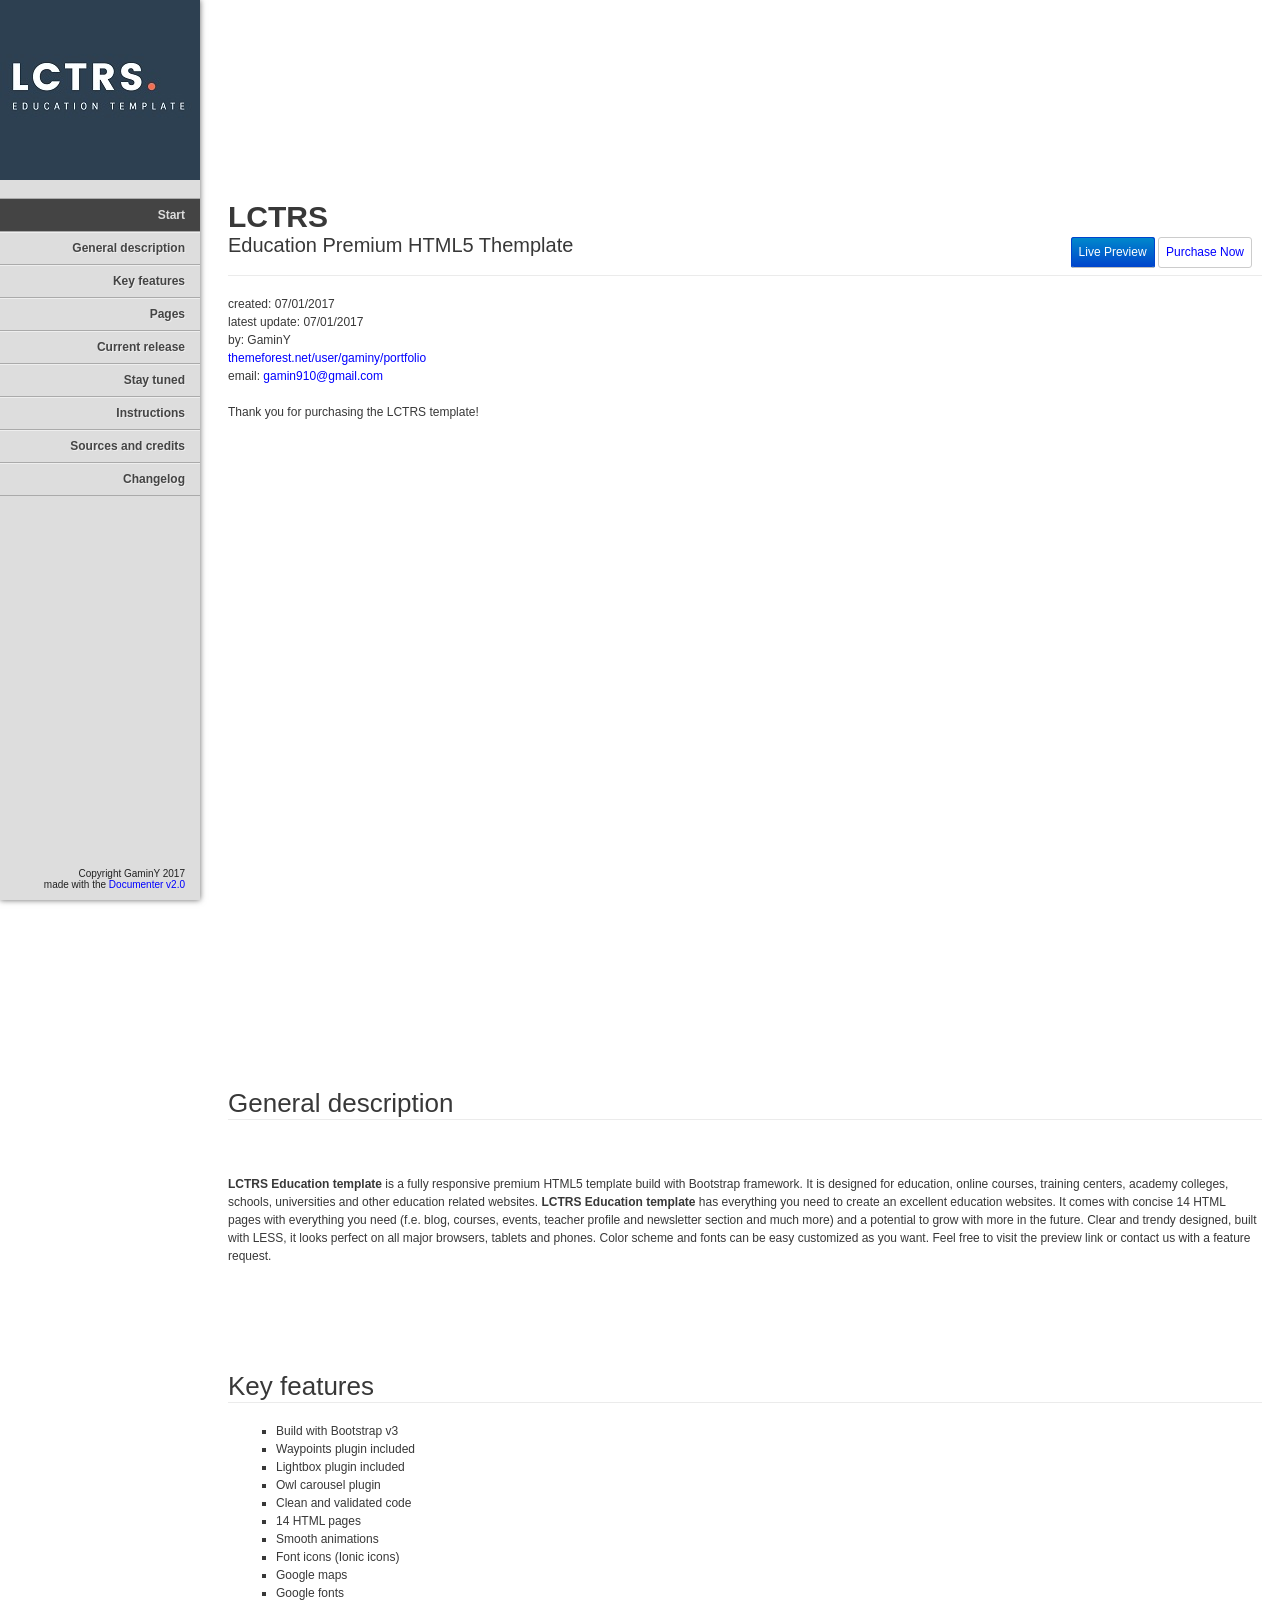
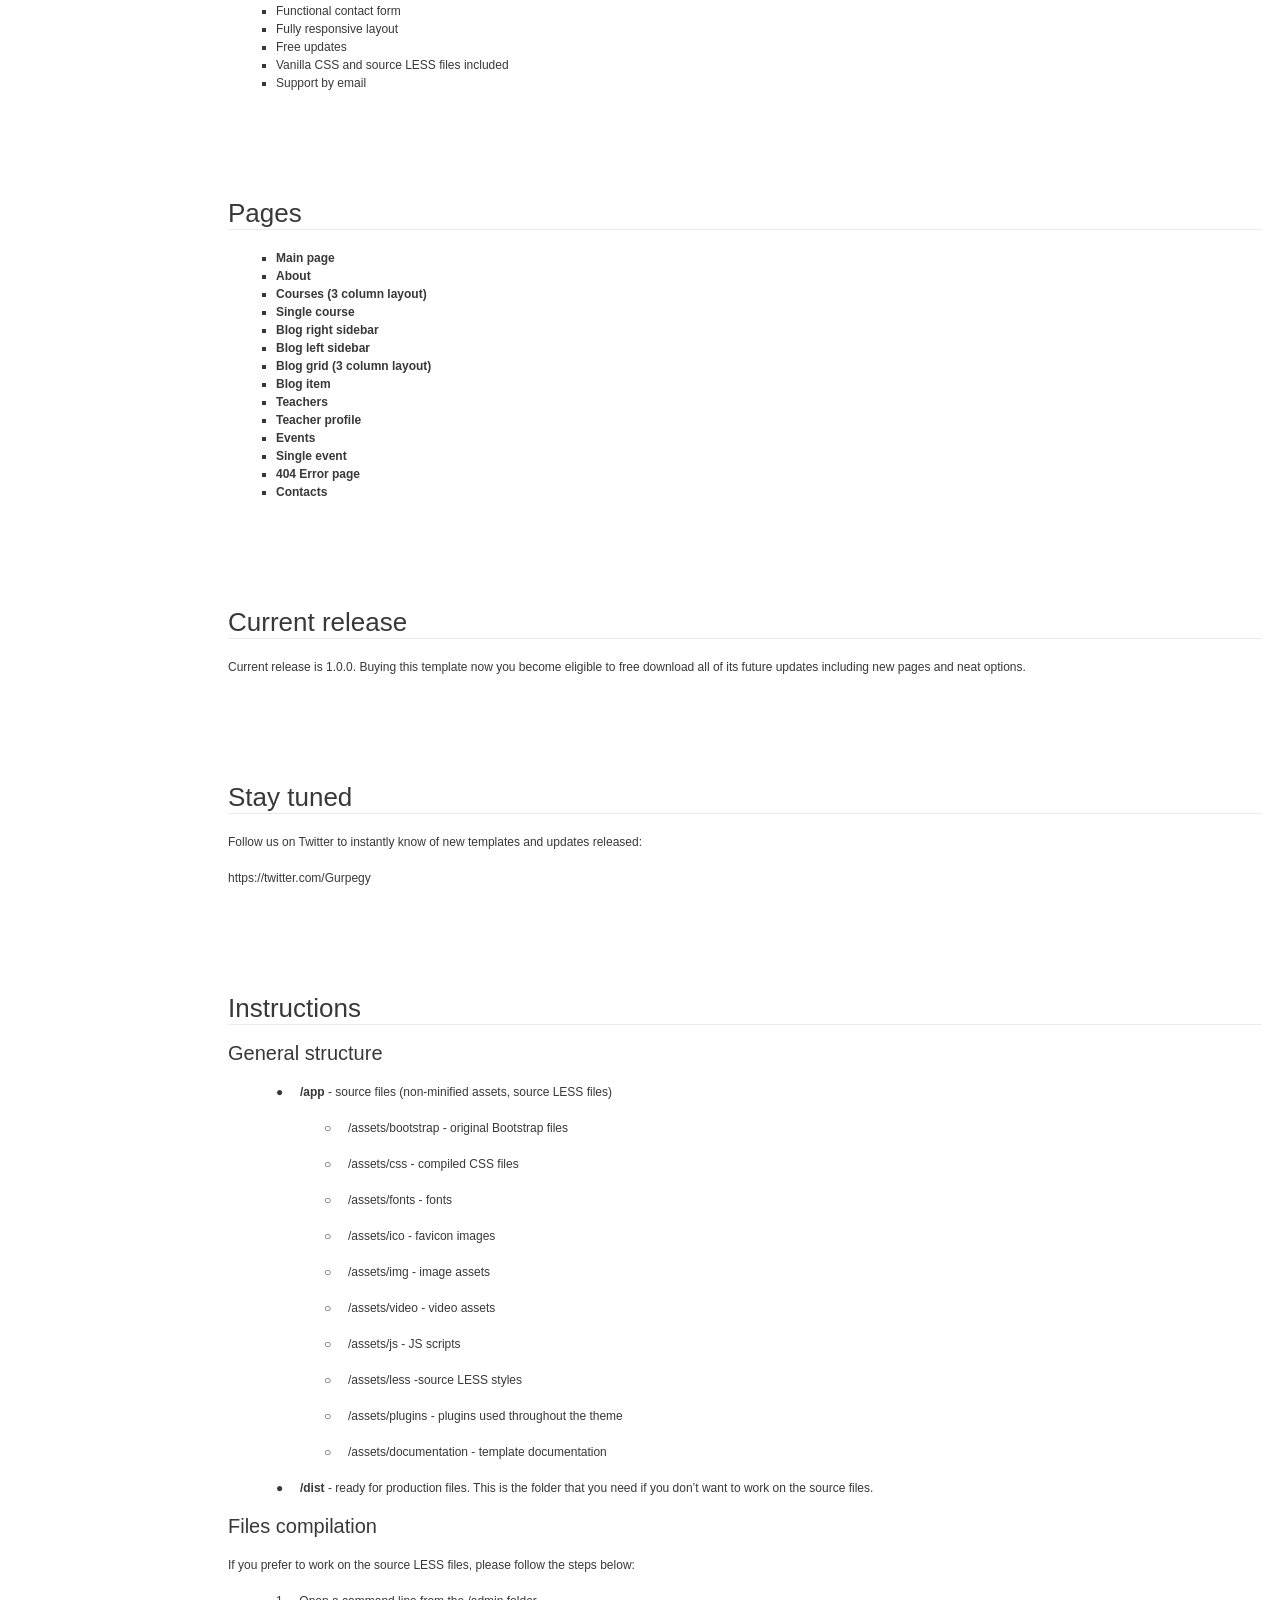
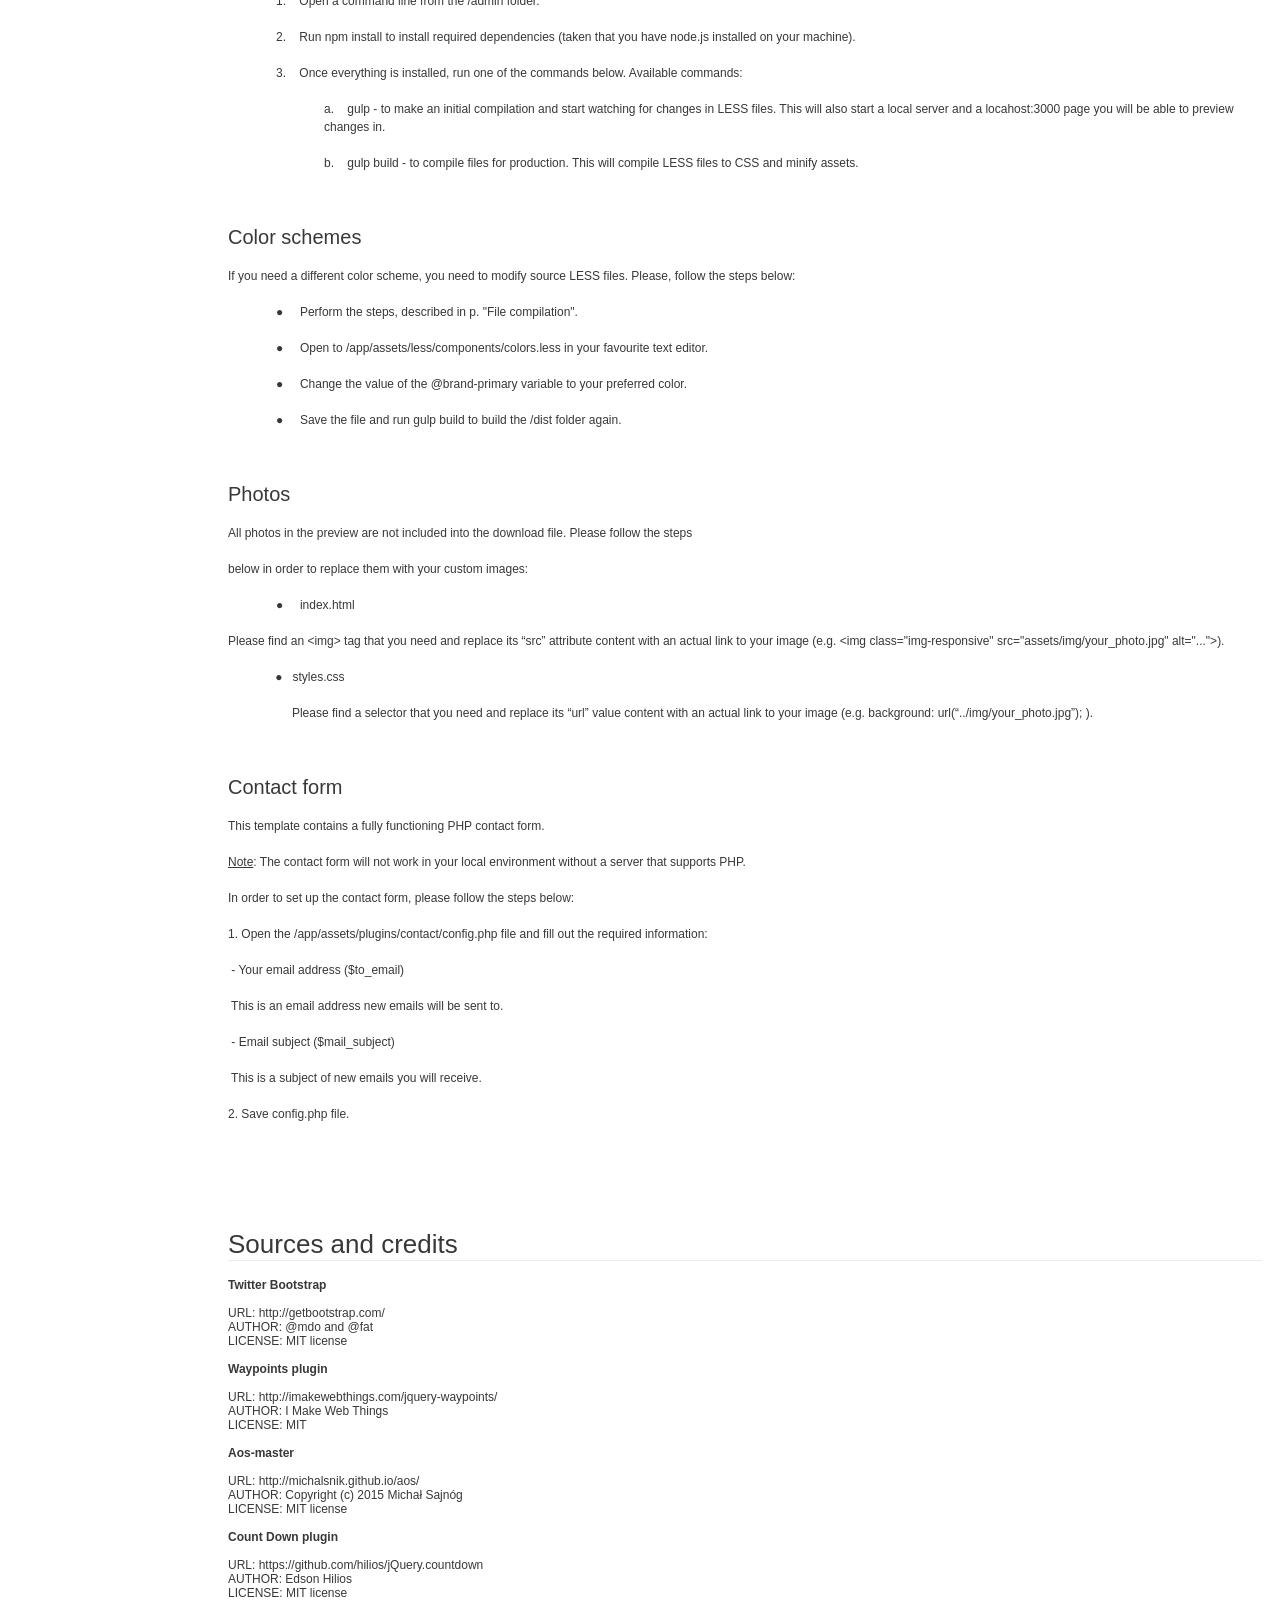
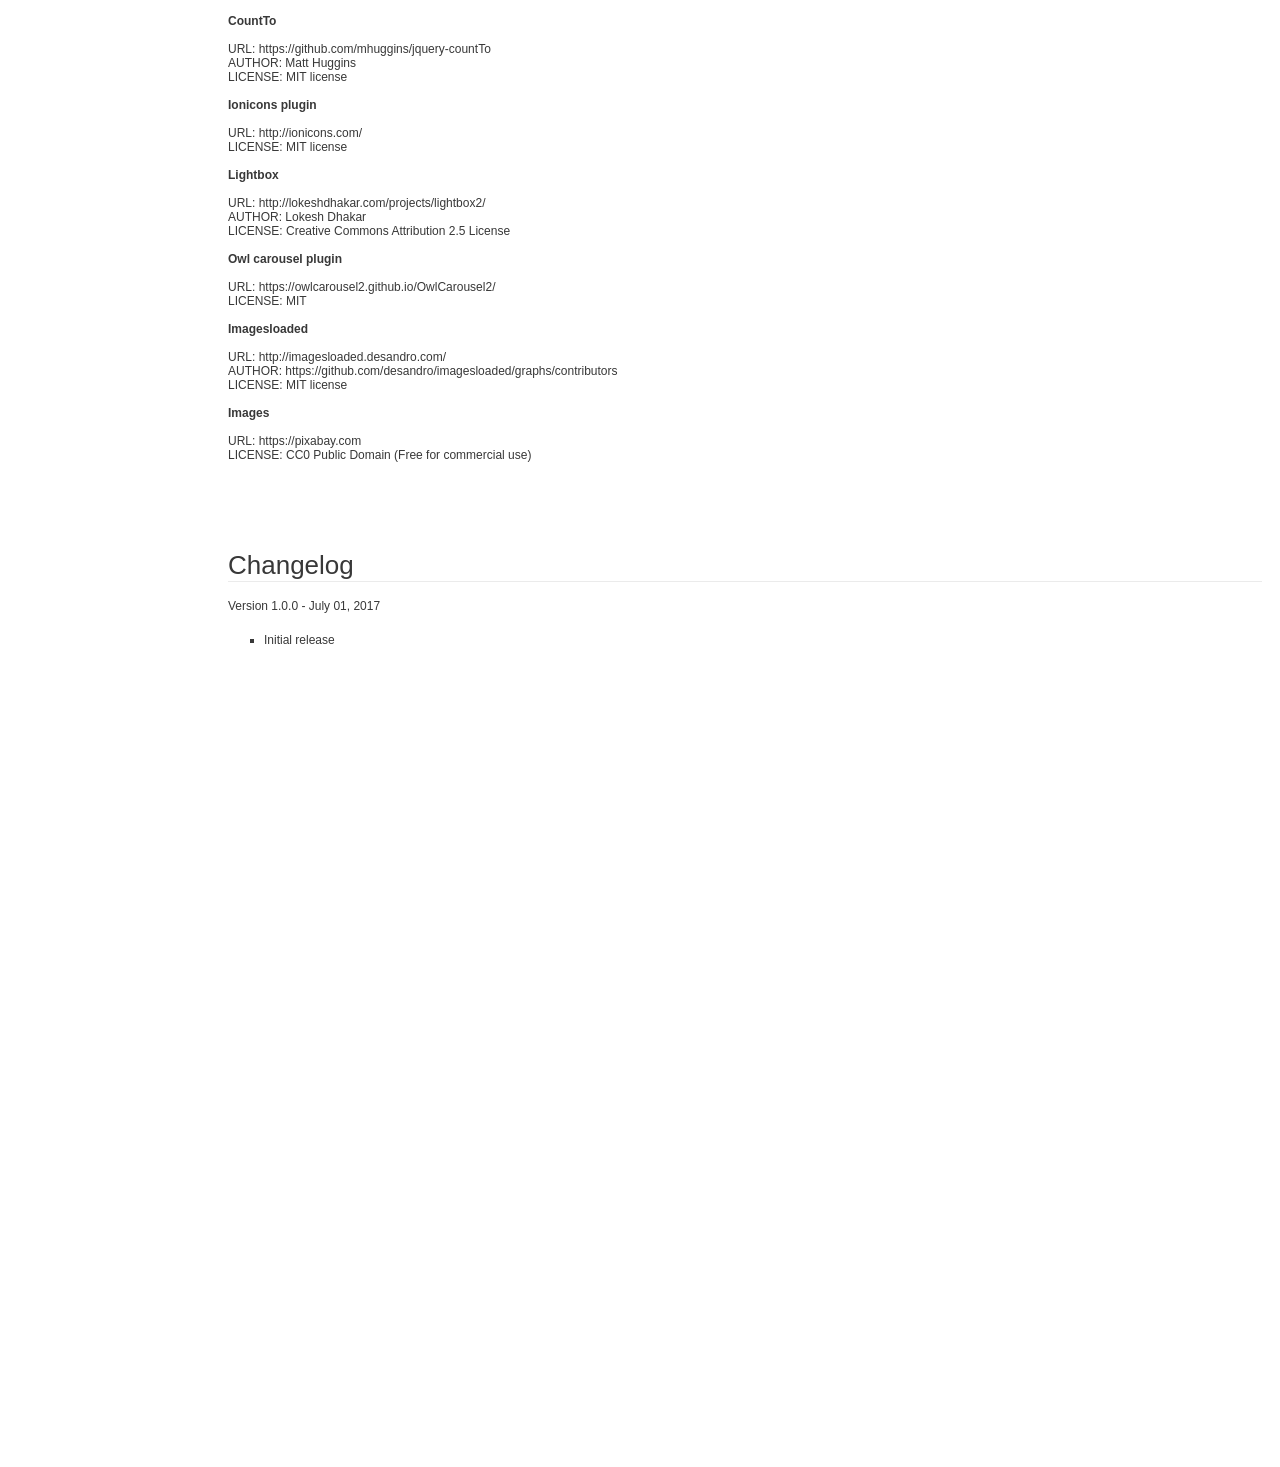
<file: iConceptLearning (1)/iConceptLearning/assets/documentation/index.html>
<!doctype html>  
<!--[if IE 6 ]><html lang="en-us" class="ie6"> <![endif]-->
<!--[if IE 7 ]><html lang="en-us" class="ie7"> <![endif]-->
<!--[if IE 8 ]><html lang="en-us" class="ie8"> <![endif]-->
<!--[if (gt IE 7)|!(IE)]><!-->
<html lang="en-us"><!--<![endif]-->
<head>
	<meta charset="utf-8">
	
	<title>LCTRS - Education Premium HTML5 Themplate</title>
	
	<meta name="description" content="LCTRS is a premium HTML5 template designed for education, online courses, training centers, academy colleges, schools and universities.">
	<meta name="author" content="GaminY">
	<meta name="copyright" content="GaminY">
	<meta name="generator" content="Documenter v2.0 http://rxa.li/documenter">
	<meta name="date" content="2017-07-01T00:00:00+02:00">
	
	<link rel="stylesheet" href="assets/css/documenter_style.css" media="all">
	
	
	<link rel="shortcut icon" type="image/x-icon" href="favicon.ico" />

	<script src="assets/js/jquery.js"></script>
	
	<script src="assets/js/jquery.scrollTo.js"></script>
	<script src="assets/js/jquery.easing.js"></script>
	
	<script>document.createElement('section');var duration='500',easing='swing';</script>
	<script src="assets/js/script.js"></script>
	
	<style>
		html{background-color:#FFFFFF;color:#383838;}
		::-moz-selection{background:#444444;color:#DDDDDD;}
		::selection{background:#444444;color:#DDDDDD;}
		#documenter_sidebar #documenter_logo{background-image:url(assets/images/image_1.png);}
		a{color:#0000FF;}
		.btn {
			border-radius:3px;
		}
		.btn-primary {
			  background-image: -moz-linear-gradient(top, #0088CC, #0044CC);
			  background-image: -ms-linear-gradient(top, #0088CC, #0044CC);
			  background-image: -webkit-gradient(linear, 0 0, 0 0088CC%, from(#DDDDDD), to(#0044CC));
			  background-image: -webkit-linear-gradient(top, #0088CC, #0044CC);
			  background-image: -o-linear-gradient(top, #0088CC, #0044CC);
			  background-image: linear-gradient(top, #0088CC, #0044CC);
			  filter: progid:DXImageTransform.Microsoft.gradient(startColorstr='#0088CC', endColorstr='#0044CC', GradientType=0);
			  border-color: #0044CC #0044CC #bfbfbf;
			  color:#FFFFFF;
		}
		.btn-primary:hover,
		.btn-primary:active,
		.btn-primary.active,
		.btn-primary.disabled,
		.btn-primary[disabled] {
		  border-color: #0088CC #0088CC #bfbfbf;
		  background-color: #0044CC;
		}
		hr{border-top:1px solid #EBEBEB;border-bottom:1px solid #FFFFFF;}
		#documenter_sidebar, #documenter_sidebar ul a{background-color:#DDDDDD;color:#222222;}
		#documenter_sidebar ul a{-webkit-text-shadow:1px 1px 0px #EEEEEE;-moz-text-shadow:1px 1px 0px #EEEEEE;text-shadow:1px 1px 0px #EEEEEE;}
		#documenter_sidebar ul{border-top:1px solid #AAAAAA;}
		#documenter_sidebar ul a{border-top:1px solid #EEEEEE;border-bottom:1px solid #AAAAAA;color:#444444;}
		#documenter_sidebar ul a:hover{background:#444444;color:#DDDDDD;border-top:1px solid #444444;}
		#documenter_sidebar ul a.current{background:#444444;color:#DDDDDD;border-top:1px solid #444444;}
		#documenter_copyright{display:block !important;visibility:visible !important;}
	</style>
	
</head>
<body class="documenter-project-lctrs">
	<div id="documenter_sidebar">
		<a href="#documenter_cover" id="documenter_logo"></a>
		<ul id="documenter_nav">
			<li><a class="current" href="#documenter_cover">Start</a></li>
				
			<li><a href="#general_description" title="General description">General description</a></li>
			<li><a href="#key_features" title="Key features">Key features</a></li>
			<li><a href="#pages" title="Pages">Pages</a></li>
			<li><a href="#current_release" title="Current release">Current release</a></li>
			<li><a href="#stay_tuned" title="Stay tuned">Stay tuned</a></li>
			<li><a href="#instructions" title="Instructions">Instructions</a></li>
			<li><a href="#sources_and_credits" title="Sources and credits">Sources and credits</a></li>
			<li><a href="#changelog" title="Changelog">Changelog</a></li>

		</ul>
		<div id="documenter_copyright">Copyright GaminY 2017<br>
		made with the <a href="http://rxa.li/documenter">Documenter v2.0</a> 
		</div>
	</div>
	<div id="documenter_content">
	<section id="documenter_cover">
	<h1>LCTRS</h1>
	<h2>Education Premium HTML5 Themplate</h2>
	<div id="documenter_buttons">
		<a href="http://gamin.simpleqode.com/lctrs/index.html" class="btn btn-primary btn-large">Live Preview</a> <a href="https://themeforest.net/user/gaminy/portfolio" class="btn btn-large">Purchase Now</a> 
	</div>
	<hr>
	<ul>
	<li>created: 07/01/2017</li>
	<li>latest update: 07/01/2017</li>
	<li>by: GaminY</li>
	<li><a href="https://themeforest.net/user/gaminy/portfolio">themeforest.net/user/gaminy/portfolio</a></li>
	<li>email: <a href="mailto:&#103;&#97;&#109;&#105;&#110;&#57;&#49;&#48;&#64;&#103;&#109;&#97;&#105;&#108;&#46;&#99;&#111;&#109;">&#103;&#97;&#109;&#105;&#110;&#57;&#49;&#48;&#64;&#103;&#109;&#97;&#105;&#108;&#46;&#99;&#111;&#109;</a></li>
	</ul>
	<p>Thank you for purchasing the LCTRS template!</p>
	</section>
	
	<section id="general_description">
	<div class="page-header"><h3>General description</h3><hr class="notop"></div>
<p class="c_1">
	&nbsp;</p>
<p>
	<strong>LCTRS&nbsp;Education template</strong>&nbsp;is a fully responsive premium HTML5 template build with Bootstrap framework. It is designed for education, online courses, training centers, academy colleges, schools, universities&nbsp;and other education related websites.&nbsp;<strong>LCTRS Education template</strong>&nbsp;has everything you need to create an excellent education websites.&nbsp;It comes with concise 14 HTML pages&nbsp;with everything you need (f.e. blog, courses, events, teacher profile and newsletter section and much more)&nbsp;and a potential to grow with more in the future.&nbsp;Clear and trendy designed, built with LESS, it looks perfect on all major browsers, tablets and phones. Color scheme and fonts can be easy customized as you want.&nbsp;<span style="color: rgb(56, 56, 56); font-family: Arial, verdana, arial, sans-serif;">Feel free to visit the preview link or contact us with a feature request.</span></p>
</section>
<section id="key_features">
	<div class="page-header"><h3>Key features</h3><hr class="notop"></div>
<ul>
	<li style="margin-left: 36pt;">
		Build with Bootstrap v3</li>
	<li style="margin-left: 36pt;">
		Waypoints plugin included</li>
	<li style="margin-left: 36pt;">
		Lightbox&nbsp;plugin included</li>
	<li style="margin-left: 36pt;">
		Owl carousel plugin</li>
	<li style="margin-left: 36pt;">
		Clean and validated code</li>
	<li style="margin-left: 36pt;">
		14 HTML pages</li>
	<li style="margin-left: 36pt;">
		Smooth animations</li>
	<li style="margin-left: 36pt;">
		Font icons (Ionic icons)</li>
	<li style="margin-left: 36pt;">
		Google maps</li>
	<li style="margin-left: 36pt;">
		Google fonts</li>
	<li style="margin-left: 36pt;">
		Functional contact form</li>
	<li style="margin-left: 36pt;">
		Fully responsive layout</li>
	<li style="margin-left: 36pt;">
		Free updates</li>
	<li style="margin-left: 36pt;">
		Vanilla CSS and source LESS files included</li>
	<li style="margin-left: 36pt;">
		Support by email</li>
</ul>
</section>
<section id="pages">
	<div class="page-header"><h3>Pages</h3><hr class="notop"></div>
<ul>
	<li style="margin-left: 36pt;">
		<strong>Main page</strong></li>
	<li style="margin-left: 36pt;">
		<strong>About</strong></li>
	<li style="margin-left: 36pt;">
		<strong>Courses&nbsp;(3 column layout)</strong></li>
	<li style="margin-left: 36pt;">
		<strong>Single course</strong></li>
	<li style="margin-left: 36pt;">
		<strong>Blog right sidebar</strong></li>
	<li style="margin-left: 36pt;">
		<strong>Blog left sidebar</strong></li>
	<li style="margin-left: 36pt;">
		<strong>Blog grid (3 column layout)</strong></li>
	<li style="margin-left: 36pt;">
		<strong>Blog item</strong></li>
	<li style="margin-left: 36pt;">
		<strong>Teachers</strong></li>
	<li style="margin-left: 36pt;">
		<strong>Teacher profile</strong></li>
	<li style="margin-left: 36pt;">
		<strong>Events</strong></li>
	<li style="margin-left: 36pt;">
		<strong>Single event</strong></li>
	<li style="margin-left: 36pt;">
		<strong>404 Error page</strong></li>
	<li style="margin-left: 36pt;">
		<strong>Contacts</strong></li>
</ul>
</section>
<section id="current_release">
	<div class="page-header"><h3>Current release</h3><hr class="notop"></div>
<p>
	Current release is 1.0.0. Buying this template now you become eligible to free download all of its future updates including new pages and neat options.</p>
</section>
<section id="stay_tuned">
	<div class="page-header"><h3>Stay tuned</h3><hr class="notop"></div>
<p>
	Follow us on Twitter to instantly know of new templates and updates released:</p>
<p>
	https://twitter.com/Gurpegy</p>
</section>
<section id="instructions">
	<div class="page-header"><h3>Instructions</h3><hr class="notop"></div>
<h2>
	General structure</h2>
<p style="margin-left:36.0pt;">
	●&nbsp;&nbsp;&nbsp;&nbsp; <strong>/app</strong> - source files (non-minified assets, source LESS files)</p>
<p style="margin-left:72.0pt;">
	○&nbsp;&nbsp;&nbsp;&nbsp; /assets/bootstrap - original Bootstrap files</p>
<p style="margin-left:72.0pt;">
	○&nbsp;&nbsp;&nbsp;&nbsp; /assets/css - compiled CSS files</p>
<p style="margin-left:72.0pt;">
	○&nbsp;&nbsp;&nbsp;&nbsp; /assets/fonts - fonts</p>
<p style="margin-left:72.0pt;">
	○&nbsp;&nbsp;&nbsp;&nbsp; /assets/ico - favicon images</p>
<p style="margin-left:72.0pt;">
	○&nbsp;&nbsp;&nbsp;&nbsp; /assets/img - image assets</p>
<p style="margin-left:72.0pt;">
	○&nbsp;&nbsp;&nbsp;&nbsp; /assets/video - video assets</p>
<p style="margin-left:72.0pt;">
	○&nbsp;&nbsp;&nbsp;&nbsp; /assets/js - JS scripts</p>
<p style="margin-left:72.0pt;">
	○&nbsp;&nbsp;&nbsp;&nbsp; /assets/less -source LESS styles</p>
<p style="margin-left:72.0pt;">
	○&nbsp;&nbsp;&nbsp;&nbsp; /assets/plugins - plugins used throughout the theme</p>
<p style="margin-left: 72pt;">
	○&nbsp;&nbsp;&nbsp;&nbsp; /assets/documentation - template documentation</p>
<p style="margin-left:36.0pt;">
	●&nbsp;&nbsp;&nbsp;&nbsp; <strong>/dist</strong> - ready for production files. This is the folder that you need if you don&rsquo;t want to work on the source files.</p>
<h2>
	Files compilation</h2>
<p>
	If you prefer to work on the source LESS files, please follow the steps below:</p>
<p style="margin-left:36.0pt;">
	1.&nbsp;&nbsp;&nbsp; Open a command line from the /admin folder.</p>
<p style="margin-left:36.0pt;">
	2.&nbsp;&nbsp;&nbsp; Run <em>npm install </em>to install required dependencies (taken that you have node.js installed on your machine).</p>
<p style="margin-left:36.0pt;">
	3.&nbsp;&nbsp;&nbsp; Once everything is installed, run one of the commands below. Available commands:</p>
<p style="margin-left:72.0pt;">
	a.&nbsp;&nbsp;&nbsp; gulp - to make an initial compilation and start watching for changes in LESS files. This will also start a local server and a locahost:3000 page you will be able to preview changes in.</p>
<p style="margin-left:72.0pt;">
	<em>b.&nbsp;&nbsp;&nbsp; </em><em>gulp build - </em>to compile files for production. This will compile LESS files to CSS and minify assets.</p>
<p>
	&nbsp;</p>
<h2>
	Color schemes</h2>
<p>
	If you need a different color scheme, you need to modify source LESS files. Please, follow the steps below:</p>
<p style="margin-left:36.0pt;">
	●&nbsp;&nbsp;&nbsp;&nbsp; Perform the steps, described in p. &quot;File compilation&quot;.</p>
<p style="margin-left:36.0pt;">
	●&nbsp;&nbsp;&nbsp;&nbsp; Open to <em>/app/assets/less/components/colors.less</em> in your favourite text editor.</p>
<p style="margin-left:36.0pt;">
	●&nbsp;&nbsp;&nbsp;&nbsp; Change the value of the <em>@brand-primary</em> variable to your preferred color.</p>
<p style="margin-left:36.0pt;">
	●&nbsp;&nbsp;&nbsp;&nbsp; Save the file and run <em>gulp build</em> to build the <em>/dist </em>folder again.</p>
<p>
	&nbsp;</p>
<h2>
	Photos</h2>
<p>
	All photos in the preview are not included into the download file. Please follow the steps</p>
<p>
	below in order to replace them with your custom images:</p>
<p style="margin-left:36.0pt;">
	●&nbsp;&nbsp;&nbsp;&nbsp; index.html</p>
<p>
	Please find an <em>&lt;img&gt; </em>tag that you need and replace its <em>&ldquo;src&rdquo; </em>attribute content with an actual link to your image (e.g. <em>&lt;img class=&quot;img-responsive&quot;</em> <em>src=&quot;assets/img/your_photo.jpg&quot; alt=&quot;...&quot;&gt;</em>).</p>
<p style="margin-left:35.45pt;">
	● &nbsp;&nbsp;styles.css</p>
<p style="margin-left:35.45pt;">
	&nbsp;&nbsp;&nbsp;&nbsp; Please find a selector that you need and replace its <em>&ldquo;url&rdquo; </em>value content with an actual link to your image (e.g. <em>background: url(&ldquo;../img/your_photo.jpg&rdquo;); </em>).</p>
<p>
	&nbsp;</p>
<h2>
	Contact form</h2>
<p>
	This template contains a fully functioning PHP contact form.</p>
<p>
	<u>Note</u>: The contact form will not work in your local environment without a server that supports PHP.</p>
<p>
	In order to set up the contact form, please follow the steps below:</p>
<p>
	1. Open the&nbsp;<em>/app/assets/plugins</em>/<em>contact/config.php</em> file and fill out the required information:</p>
<p>
	&nbsp;- Your email address ($to_email)</p>
<p>
	&nbsp;This is an email address new emails will be sent to.</p>
<p>
	&nbsp;- Email subject ($mail_subject)</p>
<p>
	&nbsp;This is a subject of new emails you will receive.</p>
<p>
	2. Save config.php file.</p>
</section>
<section id="sources_and_credits">
	<div class="page-header"><h3>Sources and credits</h3><hr class="notop"></div>
<div style="margin: 0px; padding: 0px; border: 0px; outline: 0px; font-family: Arial, verdana, arial, sans-serif; vertical-align: baseline; color: rgb(56, 56, 56);">
	<span style="margin: 0px; padding: 0px; border: 0px; outline: 0px; font-weight: 700; font-style: inherit; font-family: inherit; vertical-align: baseline;">Twitter Bootstrap</span></div>
<div style="margin: 0px; padding: 0px; border: 0px; outline: 0px; font-family: Arial, verdana, arial, sans-serif; vertical-align: baseline; color: rgb(56, 56, 56);">
	&nbsp;</div>
<div style="margin: 0px; padding: 0px; border: 0px; outline: 0px; font-family: Arial, verdana, arial, sans-serif; vertical-align: baseline; color: rgb(56, 56, 56);">
	URL: http://getbootstrap.com/</div>
<div style="margin: 0px; padding: 0px; border: 0px; outline: 0px; font-family: Arial, verdana, arial, sans-serif; vertical-align: baseline; color: rgb(56, 56, 56);">
	AUTHOR: @mdo and @fat</div>
<div style="margin: 0px; padding: 0px; border: 0px; outline: 0px; font-family: Arial, verdana, arial, sans-serif; vertical-align: baseline; color: rgb(56, 56, 56);">
	LICENSE: MIT license</div>
<div style="margin: 0px; padding: 0px; border: 0px; outline: 0px; font-family: Arial, verdana, arial, sans-serif; vertical-align: baseline; color: rgb(56, 56, 56);">
	&nbsp;</div>
<div style="margin: 0px; padding: 0px; border: 0px; outline: 0px; font-family: Arial, verdana, arial, sans-serif; vertical-align: baseline; color: rgb(56, 56, 56);">
	<strong>Waypoints plugin</strong></div>
<div style="margin: 0px; padding: 0px; border: 0px; outline: 0px; font-family: Arial, verdana, arial, sans-serif; vertical-align: baseline; color: rgb(56, 56, 56);">
	&nbsp;</div>
<div style="margin: 0px; padding: 0px; border: 0px; outline: 0px; font-family: Arial, verdana, arial, sans-serif; vertical-align: baseline; color: rgb(56, 56, 56);">
	URL: http://imakewebthings.com/jquery-waypoints/</div>
<div style="margin: 0px; padding: 0px; border: 0px; outline: 0px; font-family: Arial, verdana, arial, sans-serif; vertical-align: baseline; color: rgb(56, 56, 56);">
	AUTHOR: I Make Web Things</div>
<div style="margin: 0px; padding: 0px; border: 0px; outline: 0px; font-family: Arial, verdana, arial, sans-serif; vertical-align: baseline; color: rgb(56, 56, 56);">
	LICENSE: MIT&nbsp;</div>
<div style="margin: 0px; padding: 0px; border: 0px; outline: 0px; font-family: Arial, verdana, arial, sans-serif; vertical-align: baseline; color: rgb(56, 56, 56);">
	&nbsp;</div>
<div style="margin: 0px; padding: 0px; border: 0px; outline: 0px; font-family: Arial, verdana, arial, sans-serif; vertical-align: baseline; color: rgb(56, 56, 56);">
	<div>
		<strong>Aos-master</strong></div>
	<div>
		&nbsp;</div>
	<div>
		URL: http://michalsnik.github.io/aos/</div>
	<div>
		AUTHOR: Copyright (c) 2015 Michał Sajn&oacute;g</div>
	<div>
		LICENSE: MIT license</div>
	<div>
		&nbsp;</div>
	<div>
		<div>
			<strong>Count Down plugin</strong></div>
		<div>
			&nbsp;</div>
		<div>
			URL: https://github.com/hilios/jQuery.countdown</div>
		<div>
			AUTHOR: Edson Hilios</div>
		<div>
			LICENSE: MIT license</div>
	</div>
	<div>
		&nbsp;</div>
	<div>
		<div>
			<strong>CountTo</strong></div>
		<div>
			&nbsp;</div>
		<div>
			URL: https://github.com/mhuggins/jquery-countTo</div>
		<div>
			AUTHOR: Matt Huggins</div>
		<div>
			LICENSE: MIT license</div>
	</div>
</div>
<div style="margin: 0px; padding: 0px; border: 0px; outline: 0px; font-family: Arial, verdana, arial, sans-serif; vertical-align: baseline; color: rgb(56, 56, 56);">
	&nbsp;</div>
<div style="margin: 0px; padding: 0px; border: 0px; outline: 0px; font-family: Arial, verdana, arial, sans-serif; vertical-align: baseline; color: rgb(56, 56, 56);">
	<span style="margin: 0px; padding: 0px; border: 0px; outline: 0px; font-weight: 700; font-style: inherit; font-family: inherit; vertical-align: baseline;">Ionicons plugin</span></div>
<div style="margin: 0px; padding: 0px; border: 0px; outline: 0px; font-family: Arial, verdana, arial, sans-serif; vertical-align: baseline; color: rgb(56, 56, 56);">
	&nbsp;</div>
<div style="margin: 0px; padding: 0px; border: 0px; outline: 0px; font-family: Arial, verdana, arial, sans-serif; vertical-align: baseline; color: rgb(56, 56, 56);">
	URL: http://ionicons.com/&nbsp;</div>
<div style="margin: 0px; padding: 0px; border: 0px; outline: 0px; font-family: Arial, verdana, arial, sans-serif; vertical-align: baseline; color: rgb(56, 56, 56);">
	LICENSE: MIT license</div>
<div style="margin: 0px; padding: 0px; border: 0px; outline: 0px; font-family: Arial, verdana, arial, sans-serif; vertical-align: baseline; color: rgb(56, 56, 56);">
	&nbsp;</div>
<div style="margin: 0px; padding: 0px; border: 0px; outline: 0px; font-family: Arial, verdana, arial, sans-serif; vertical-align: baseline; color: rgb(56, 56, 56);">
	<span style="margin: 0px; padding: 0px; border: 0px; outline: 0px; font-weight: 700; font-style: inherit; font-family: inherit; vertical-align: baseline;">Lightbox</span></div>
<div style="margin: 0px; padding: 0px; border: 0px; outline: 0px; font-family: Arial, verdana, arial, sans-serif; vertical-align: baseline; color: rgb(56, 56, 56);">
	&nbsp;</div>
<div style="margin: 0px; padding: 0px; border: 0px; outline: 0px; font-family: Arial, verdana, arial, sans-serif; vertical-align: baseline; color: rgb(56, 56, 56);">
	URL: http://lokeshdhakar.com/projects/lightbox2/</div>
<div style="margin: 0px; padding: 0px; border: 0px; outline: 0px; font-family: Arial, verdana, arial, sans-serif; vertical-align: baseline; color: rgb(56, 56, 56);">
	AUTHOR: Lokesh Dhakar</div>
<div style="margin: 0px; padding: 0px; border: 0px; outline: 0px; font-family: Arial, verdana, arial, sans-serif; vertical-align: baseline; color: rgb(56, 56, 56);">
	LICENSE: Creative Commons Attribution 2.5 License</div>
<div style="margin: 0px; padding: 0px; border: 0px; outline: 0px; font-family: Arial, verdana, arial, sans-serif; vertical-align: baseline; color: rgb(56, 56, 56);">
	&nbsp;</div>
<div style="margin: 0px; padding: 0px; border: 0px; outline: 0px; font-family: Arial, verdana, arial, sans-serif; vertical-align: baseline; color: rgb(56, 56, 56);">
	<strong>Owl carousel plugin</strong><br>
	<br>
	URL: https://owlcarousel2.github.io/OwlCarousel2/<br>
	LICENSE: MIT</div>
<div style="margin: 0px; padding: 0px; border: 0px; outline: 0px; font-family: Arial, verdana, arial, sans-serif; vertical-align: baseline; color: rgb(56, 56, 56);">
	&nbsp;</div>
<div style="margin: 0px; padding: 0px; border: 0px; outline: 0px; font-family: Arial, verdana, arial, sans-serif; vertical-align: baseline; color: rgb(56, 56, 56);">
	<span style="margin: 0px; padding: 0px; border: 0px; outline: 0px; font-weight: 700; font-style: inherit; font-family: inherit; vertical-align: baseline;">Imagesloaded</span></div>
<div style="margin: 0px; padding: 0px; border: 0px; outline: 0px; font-family: Arial, verdana, arial, sans-serif; vertical-align: baseline; color: rgb(56, 56, 56);">
	&nbsp;</div>
<div style="margin: 0px; padding: 0px; border: 0px; outline: 0px; font-family: Arial, verdana, arial, sans-serif; vertical-align: baseline; color: rgb(56, 56, 56);">
	URL: http://imagesloaded.desandro.com/</div>
<div style="margin: 0px; padding: 0px; border: 0px; outline: 0px; font-family: Arial, verdana, arial, sans-serif; vertical-align: baseline; color: rgb(56, 56, 56);">
	AUTHOR: https://github.com/desandro/imagesloaded/graphs/contributors</div>
<div style="margin: 0px; padding: 0px; border: 0px; outline: 0px; font-family: Arial, verdana, arial, sans-serif; vertical-align: baseline; color: rgb(56, 56, 56);">
	LICENSE: MIT license</div>
<div style="margin: 0px; padding: 0px; border: 0px; outline: 0px; font-family: Arial, verdana, arial, sans-serif; vertical-align: baseline; color: rgb(56, 56, 56);">
	&nbsp;</div>
<div style="margin: 0px; padding: 0px; border: 0px; outline: 0px; font-family: Arial, verdana, arial, sans-serif; vertical-align: baseline; color: rgb(56, 56, 56);">
	<span style="margin: 0px; padding: 0px; border: 0px; outline: 0px; font-weight: 700; font-style: inherit; font-family: inherit; vertical-align: baseline;">Images</span></div>
<div style="margin: 0px; padding: 0px; border: 0px; outline: 0px; font-family: Arial, verdana, arial, sans-serif; vertical-align: baseline; color: rgb(56, 56, 56);">
	&nbsp;</div>
<div style="margin: 0px; padding: 0px; border: 0px; outline: 0px; font-family: Arial, verdana, arial, sans-serif; vertical-align: baseline; color: rgb(56, 56, 56);">
	URL: https://pixabay.com</div>
<div style="margin: 0px; padding: 0px; border: 0px; outline: 0px; font-family: Arial, verdana, arial, sans-serif; vertical-align: baseline; color: rgb(56, 56, 56);">
	LICENSE: CC0 Public Domain (Free for commercial use)</div>
</section>
<section id="changelog">
	<div class="page-header"><h3>Changelog</h3><hr class="notop"></div>
<div style="margin: 0px; padding: 0px; border: 0px; outline: 0px; font-family: Arial, verdana, arial, sans-serif; vertical-align: baseline; color: rgb(56, 56, 56);">
	Version 1.0.0 - July 01, 2017</div>
<ul style="margin: 18px 0px; padding-right: 0px; padding-left: 0px; border: 0px; outline: 0px; font-family: Arial, verdana, arial, sans-serif; vertical-align: baseline; line-height: 1.5em; color: rgb(56, 56, 56);">
	<li style="margin: 0px 0px 0px 36px; padding: 0px; border: 0px; outline: 0px; font-weight: inherit; font-style: inherit; font-family: inherit; vertical-align: baseline; list-style: square;">
		Initial release</li>
</ul>
</section>

	</div>
</body>
</html>
</file>
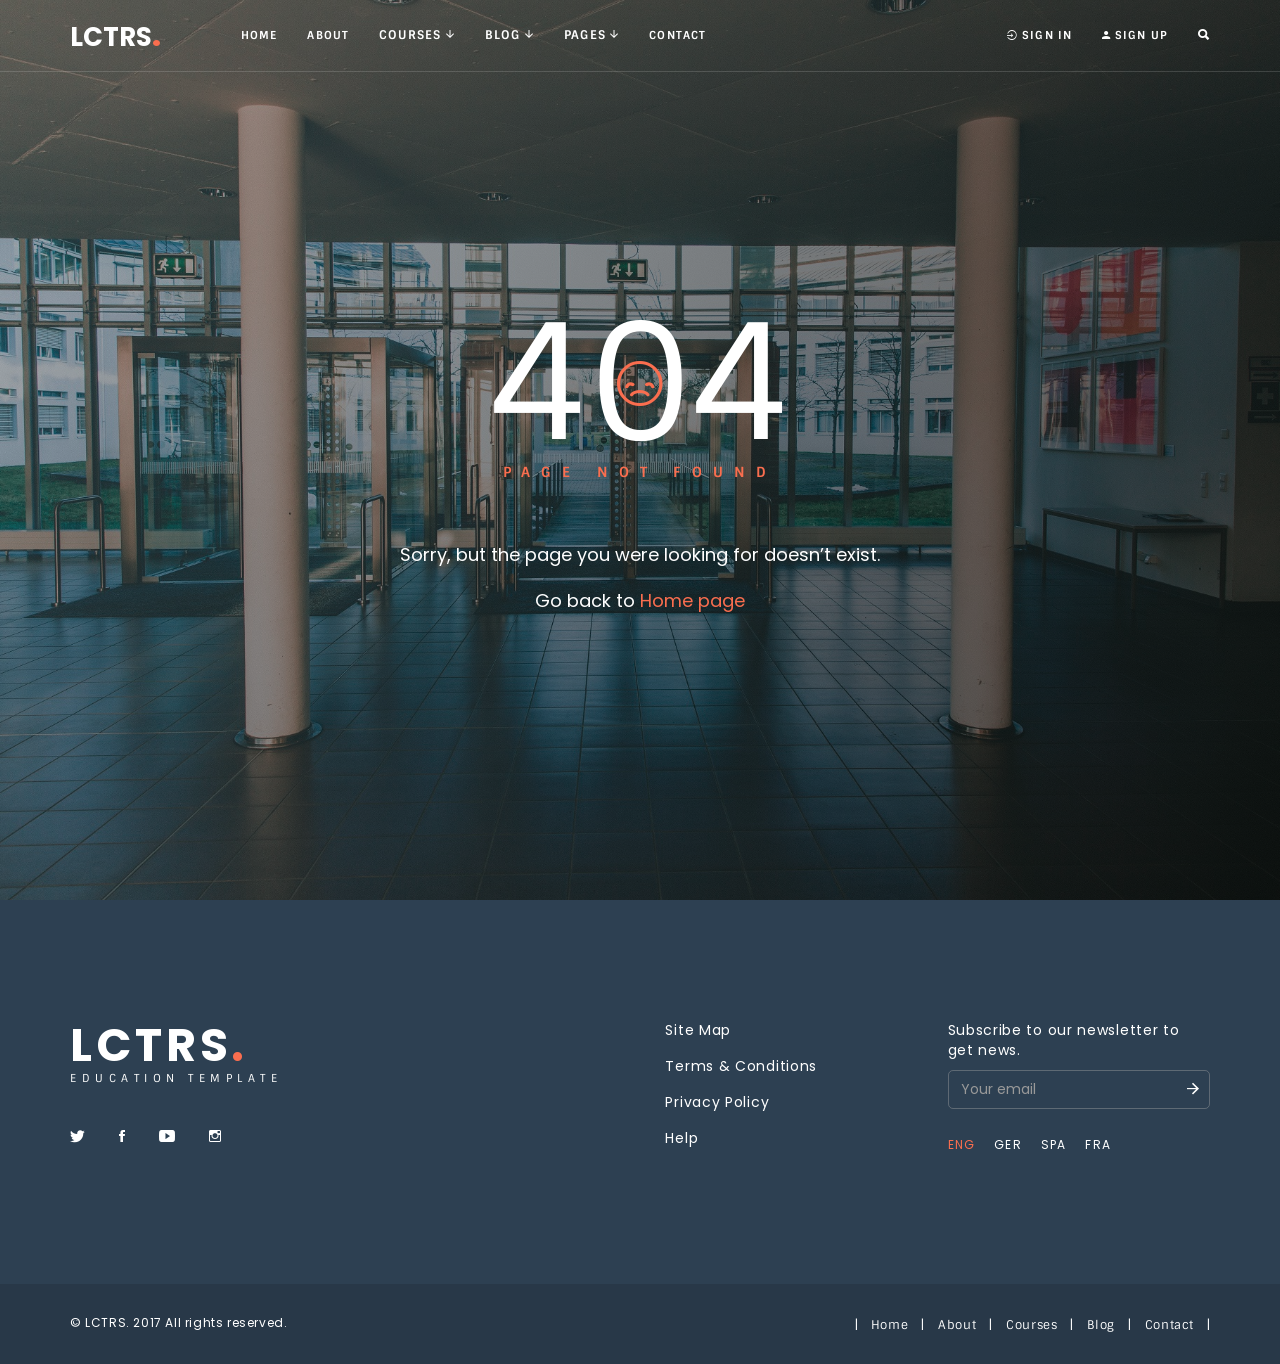
<file: iConceptLearning (1)/iConceptLearning/404page.html>
<!DOCTYPE html>
<html lang="en">
  <head>
    <meta charset="utf-8">
    <meta http-equiv="X-UA-Compatible" content="IE=edge">
    <meta name="viewport" content="width=device-width, initial-scale=1">
    <link rel="shortcut icon" href="assets/ico/favicon.ico">

    <title>LCTRS. | 404 Error page</title>

    <!-- CSS Plugins -->
    <link href="assets/plugins/lightbox/dist/css/lightbox.css" rel="stylesheet">
		<link href="assets/plugins/ionicons/css/ionicons.min.css" rel="stylesheet" type="text/css">
		<link rel="stylesheet" href="assets/plugins/owl-carousel/dist/assets/owl.carousel.min.css">
    <link rel="stylesheet" href="assets/plugins/owl-carousel/dist/assets/owl.theme.default.min.css">

    <!-- CSS Global -->
    <!--build:css assets/css/theme.min.css-->
    <link rel="stylesheet" href="assets/css/theme.css">
    <!--endbuild-->

  </head>
  <body id="error404__page">

    <!-- Navbar
    ================================================== -->
    <nav class="navbar navbar-default navbar-fixed-top">
      <div class="container">
    
        <!-- Header -->
        <div class="navbar-header">

          <!-- Collapse toggle -->
          <button type="button" class="navbar-toggle collapsed" data-toggle="collapse" data-target="#navbar__collapse" aria-expanded="false">
            <span class="sr-only">Menu</span>
            <span class="icon-bar"></span>
            <span class="icon-bar"></span>
            <span class="icon-bar"></span>
          </button>

          <!-- Logo -->
          <a class="navbar-brand" href="index.html">
          	LCTRS<span>.</span>
          </a>

        </div> <!-- / .navbar-header -->
    
        <!-- Links -->
        <div class="collapse navbar-collapse" id="navbar__collapse">
          <ul class="nav navbar-nav navbar-left">
            <li><a href="index.html">Home <span class="sr-only">(current)</span></a></li>
            <li><a href="about.html">About</a></li>
            <li class="dropdown">
		          <a href="#" class="dropdown-toggle" data-toggle="dropdown" role="button" aria-haspopup="true" aria-expanded="false">Courses <i class="ion-android-arrow-down"></i></a>
		          <ul class="dropdown-menu">
		            <li><a href="courses.html">Courses page</a></li>
		            <li><a href="course-single.html">Single course</a></li>
		          </ul>
		        </li>
            <li class="dropdown">
		          <a href="#" class="dropdown-toggle" data-toggle="dropdown" role="button" aria-haspopup="true" aria-expanded="false">Blog <i class="ion-android-arrow-down"></i></a>
		          <ul class="dropdown-menu">
		            <li><a href="blog-right-sidebar.html">Blog right sidebar</a></li>
		            <li><a href="blog-left-sidebar.html">Blog left sidebar</a></li>
		            <li><a href="blog-grid.html">Blog grid</a></li>
		            <li><a href="blog-item.html">Blog Item</a></li>
		          </ul>
		        </li>
            <li class="dropdown">
		          <a href="#" class="dropdown-toggle" data-toggle="dropdown" role="button" aria-haspopup="true" aria-expanded="false">Pages <i class="ion-android-arrow-down"></i></a>
		          <ul class="dropdown-menu">
		          	<li><a href="teachers.html">Teachers</a></li>
		          	<li><a href="teacher-profile.html">Teacher profile</a></li>
		            <li><a href="events.html">Events</a></li>
		            <li><a href="event-single.html">Single event</a></li>
		            <li class="active"><a href="404page.html">404 Page</a></li>
		          </ul>
		        </li>
		        <li><a href="contact.html">Contact</a></li>
          </ul>
          <ul class="nav navbar-nav navbar-right">
            <li><a href="#signinModal" data-toggle="modal"><i class="ion-log-in"></i> Sign In</a></li>
            <li><a href="#signupModal" data-toggle="modal"><i class="ion-android-person"></i> Sign Up</a></li>
            <li class="hidden-xs">
              
              <!-- Search toggle -->
              <a href="#" class="navbar-search__toggle">
                <i class="ion-search"></i>
              </a>

              <!-- Search form -->
              <div class="navbar-search" style="display: none;">
                <form>

                  <!-- Input -->
                  <div class="navbar-search__box">
                    <div class="input-group">
                      <input type="text" class="form-control" placeholder="Search">
                      <span class="input-group-btn">
                        <button type="submit" class="btn btn-accent"><i class="ion-search"></i></button>
                      </span>
                    </div>
                  </div> <!-- / .navbar-search__box -->

                </form>
              </div> <!-- / .navbar-search -->

            </li>
          </ul>
        </div><!-- /.navbar-collapse -->

      </div><!-- /.container -->
    </nav>

    <!-- CONTENT
      ================================================== -->
		
		<!-- SIGNIN MODAL
      ================================================== -->
		<div class="modal fade" id="signinModal" tabindex="-1" role="dialog">
		  <div class="modal-dialog" role="document">
		    <div class="modal-content">
		      <div class="modal-header">
		        <button type="button" class="close" data-dismiss="modal" aria-label="Close"><span aria-hidden="true">&times;</span></button>
		        <h4 class="modal-title">Sign In</h4>
		      </div>
		      <div class="modal-body">
		        <div class="row">
		          <div class="col-sm-12">
		        		<div class="body-signin__form">

			            <!-- Sign In form -->
			            <form class="signin__form" role="form">
			            	<!-- Email -->
						  			<div class="form-group">
				              <label for="sign-in__email" class="sr-only">Enter email</label>
				              <div class="input-group">
				                <span class="input-group-addon"><i class="ion-android-person"></i></span>
				                <input type="email" class="form-control" id="sign-in__email" placeholder="Enter email">
				              </div>
			              </div>
			              <!-- Password -->
						  			<div class="form-group">
				              <label for="sign-in__password" class="sr-only">Enter password</label>
				              <div class="input-group">
				                <span class="input-group-addon"><i class="ion-locked"></i></span>
				                <input type="password" class="form-control" id="sign-in__password" placeholder="Password">
				              </div>
				            </div>
			              <div class="checkbox">
			                <label>
			                  <input type="checkbox"> Remember me
			                </label>
			              </div>
			              <button type="submit" class="btn btn-accent btn-block">Submit</button>
			            </form>

			            <div class="signin__alt">
			            	<p>or sign in with social media</p>
			            	<ul class="signin__social">
			            		<li class="twitter"><a href=""><i class="ion-social-twitter"></i></a></li>
				              <li class="facebook"><a href=""><i class="ion-social-facebook"></i></a></li>
				              <li class="googleplus"><a href=""><i class="ion-social-googleplus"></i></a></li>
			            	</ul>
			            </div>

			            <!-- Sign Up link -->
			            <hr>
			            <p>Not registered? <a href="#signupModal">Create an Account.</a></p>

			            <!-- Lost password form -->
			            <p>
			              Forgot password? <a href="#lost-password__form" data-toggle="collapse" aria-expanded="false" aria-controls="lost-password__form">Click here to recover.</a>
			            </p>
			            <div class="collapse" id="lost-password__form">
			              <p class="text-muted">
			                Enter your email address below and we will send you a link to reset your password.
			              </p>
			              <form class="form-inline" role="form">
			                <div class="form-group">
			                  <label class="sr-only" for="lost-password__email">Email address</label>
			                  <input type="email" class="form-control" id="lost-password__email" placeholder="Enter email">
			                </div>
			                <button type="submit" class="btn btn-accent">Send</button>
			              </form>
			            </div> <!-- lost-password__form -->
			          </div> <!-- / .body-signin__form -->
		          </div>
		        </div> <!-- / .row -->
		      </div> <!-- / .modal-body -->
		    </div><!-- /.modal-content -->
		  </div><!-- /.modal-dialog -->
		</div><!-- /.modal -->

		<!-- SIGNUP MODAL
      ================================================== -->
		<div class="modal fade" id="signupModal" tabindex="-1" role="dialog">
		  <div class="modal-dialog" role="document">
		    <div class="modal-content">
		      <div class="modal-header">
		        <button type="button" class="close" data-dismiss="modal" aria-label="Close"><span aria-hidden="true">&times;</span></button>
		        <h4 class="modal-title">Create a New Account</h4>
		      </div>
		      <div class="modal-body">
		        <div class="row">
		          <div class="col-sm-12">
		        		<div class="body-signup__form">
									
									<!-- Sign In form -->
			            <div class="profile__sign-up">

				            <form class="signup__form" role="form">
				              <div class="form-group">
				                <label class="sr-only">Full name</label>
				                <input type="text" class="form-control" placeholder="Full name">
				              </div>
				              <div class="form-group">
				                <label class="sr-only">Username</label>
				                <input type="text" class="form-control" placeholder="Username">
				              </div>
				              <div class="form-group">
				                <label class="sr-only">E-mail</label>
				                <input type="email" class="form-control" placeholder="E-mail">
				              </div>
				              <div class="row">
				                <div class="col-sm-6">
				                  <div class="form-group">
				                    <label class="sr-only">Password</label>
				                    <input type="password" class="form-control" placeholder="Password">
				                  </div>
				                </div>
				                <div class="col-sm-6">
				                  <div class="form-group">
				                    <label class="sr-only">Repeat password</label>
				                    <input type="password" class="form-control" placeholder="Repeat password">
				                  </div>
				                </div>
				              </div>
				              <div class="checkbox">
				                <label>
				                  <input type="checkbox"> I agree to the <a href="#">Terms of Service</a> and <a href="#">Privacy Policy</a>
				                </label>
				              </div><br>
				              <button type="submit" class="btn btn-block btn-accent">
				                Sign Up
				              </button>
				            </form>

				            <hr>

				            <p>
				              Already registered? <a href="#signinModal">Sign in to your account</a>
				            </p>

				          </div> <!-- / .profile__sign-up -->
			          </div> <!-- / .body-signup__form -->
		          </div>
		        </div> <!-- / .row -->
		      </div> <!-- / .modal-body -->
		    </div><!-- /.modal-content -->
		  </div><!-- /.modal-dialog -->
		</div><!-- /.modal -->

   	<!-- section home -->
    <section class="section__home">
    	<div class="container">
    		<div class="row">
  	    	<div class="col-sm-12">
  	    		<div class="welcome__content">
							<h1 class="welcome_content__title">404</h1>
							<p class="welcome_content__title-primary">Page not found</p>
	  					<p class="welcome_content__desc">Sorry, but the page you were looking for doesn’t exist.</p>
	  					<p class="welcome_content__action">Go back to <a href="index.html">Home page</a></p>
		  			</div> <!-- .welcome__content -->
    	    </div>
	    	</div> <!-- / .row -->
    	</div> <!-- / .container -->
      <!-- Background image -->
      <div class="home__bg"></div>
    </section>

		<!-- section footer -->
    <footer class="section__footer">
			<div class="container">
			  <div class="row">
			    <div class="col-md-6 col-sm-4">
			    	<div class="footer_title__body">
	    				<h2 class="footer__title">
	    					LCTRS<span>.</span>
	    				</h2>
	    				<div class="footer__subtitle">
	    					Education template
	    				</div>
	    				<ul class="footer__social">
	              <li><a href=""><i class="ion-social-twitter"></i></a></li>
	              <li><a href=""><i class="ion-social-facebook"></i></a></li>
	              <li><a href=""><i class="ion-social-youtube"></i></a></li>
	              <li><a href=""><i class="ion-social-instagram-outline"></i></a></li>
	            </ul>
			    	</div> <!-- / .footer_title__body -->
			    </div>
			    <div class="col-md-3 col-sm-4">
			    	<ul class="footer-links__list">
			    		<li><a href="about.html"><i class="ion-ios-arrow-forward"></i> Site Map</a></li>
            	<li><a href="courses.html"><i class="ion-ios-arrow-forward"></i> Terms & Conditions</a></li>
            	<li><a href="blog.html"><i class="ion-ios-arrow-forward"></i> Privacy Policy</a></li>
            	<li><a href="contact.html"><i class="ion-ios-arrow-forward"></i> Help</a></li>
			    	</ul>
			    </div>
			    <div class="col-md-3 col-sm-4">
			    	<div class="newsletter__body">
			    		<p class="newsletter__subtitle">Subscribe to our newsletter to get news.</p>

		  		  	<!-- Newsletter form -->
		          <form class="footer__form">
		            <div class="form-group">
		              <label for="footer_newsletter__email" class="sr-only">E-mail address</label>
		              <input type="email" class="form-control" id="footer_newsletter__email" placeholder="Your email">
		            </div>
		            <a href="#" class="btn btn-newsletter"><i class="ion-android-arrow-forward"></i></a>
		          </form> <!-- .newsletter__form -->
			    	</div> <!-- / .newsletter__body -->
			    	<div class="language__body">
						  <ul class="language__menu">
						    <li class="active"><a href="#">Eng</a></li>
						    <li><a href="#">Ger</a></li>
						    <li><a href="#">Spa</a></li>
						    <li><a href="#">Fra</a></li>
						  </ul> <!-- / .language__menu -->
			    	</div> <!-- / .language__body -->
			    </div>
			  </div> <!-- / .row -->
			</div> <!-- / .container -->
    </footer> <!-- .section__footer -->
		
		<!-- section footer copyright -->
    <div class="footer__copyright">
      <div class="container">
        <div class="row">
        	<div class="col-xs-12 col-sm-8 col-sm-push-4 col-md-6 col-md-push-6">
            <ul class="quick__links">
            	<li>| <a href="index.html">Home</a> |</li>
            	<li><a href="about.html">About</a> |</li>
            	<li><a href="courses.html">Courses</a> |</li>
            	<li><a href="blog-grid.html">Blog</a> |</li>
            	<li><a href="contact.html">Contact</a> |</li>
            </ul>
          </div>
          <div class="col-xs-12 col-sm-4 col-sm-pull-8 col-md-6 col-md-pull-6">
            <div class="copyright__content">
              <p>&#169; LCTRS. 2017 All rights reserved.</p>
            </div>
          </div>
        </div> <!-- / .row -->
      </div> <!-- / .container -->
    </div> <!-- / .footer__copyright -->

    <!-- JS Global -->
    <script src="assets/plugins/jquery/jquery-1.12.4.min.js"></script>
    <script src="assets/bootstrap/js/bootstrap.min.js"></script>

    <!-- JS Plugins -->
    <script src="assets/plugins/smothscroll/smoothscroll.js"></script>

    <!-- JS Custom -->
    <!--build:js assets/js/theme.min.js -->
    <script src="assets/js/theme.js"></script>
    <!-- endbuild -->

  </body>
</html>
</file>
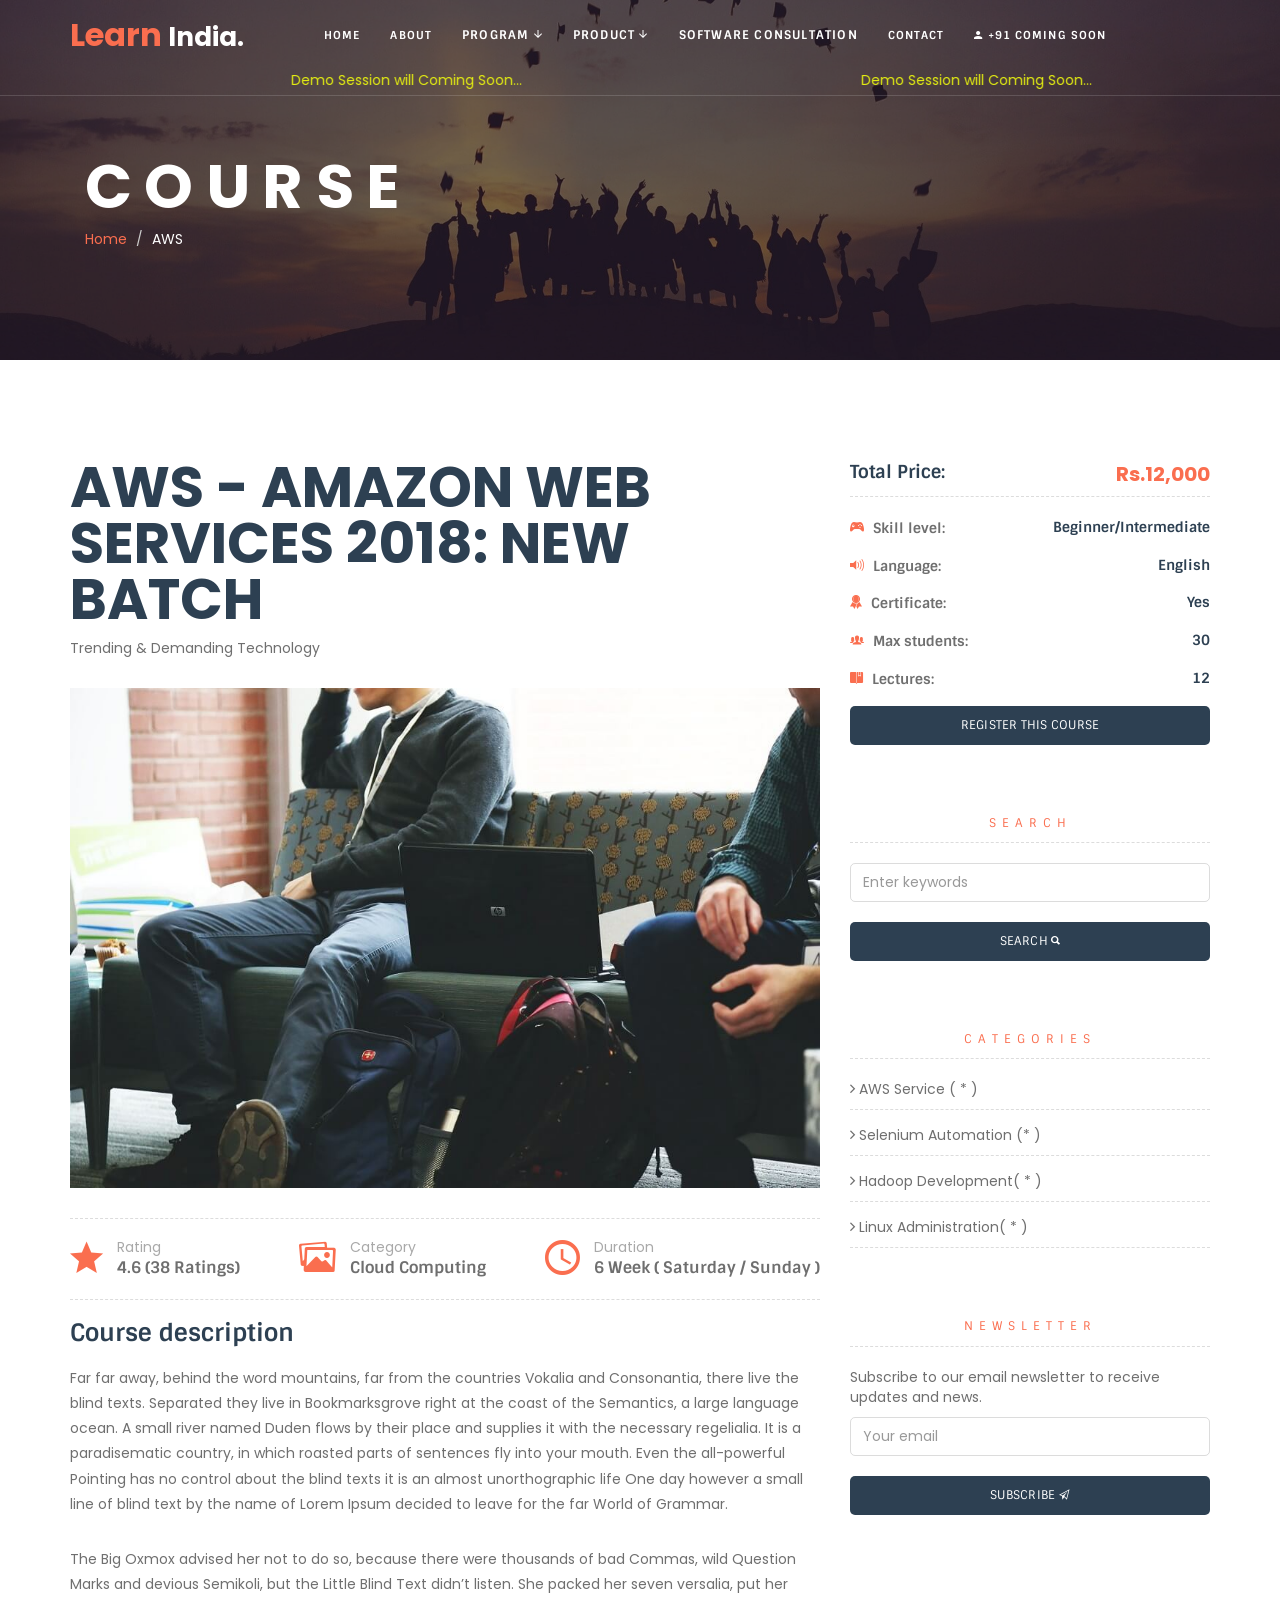
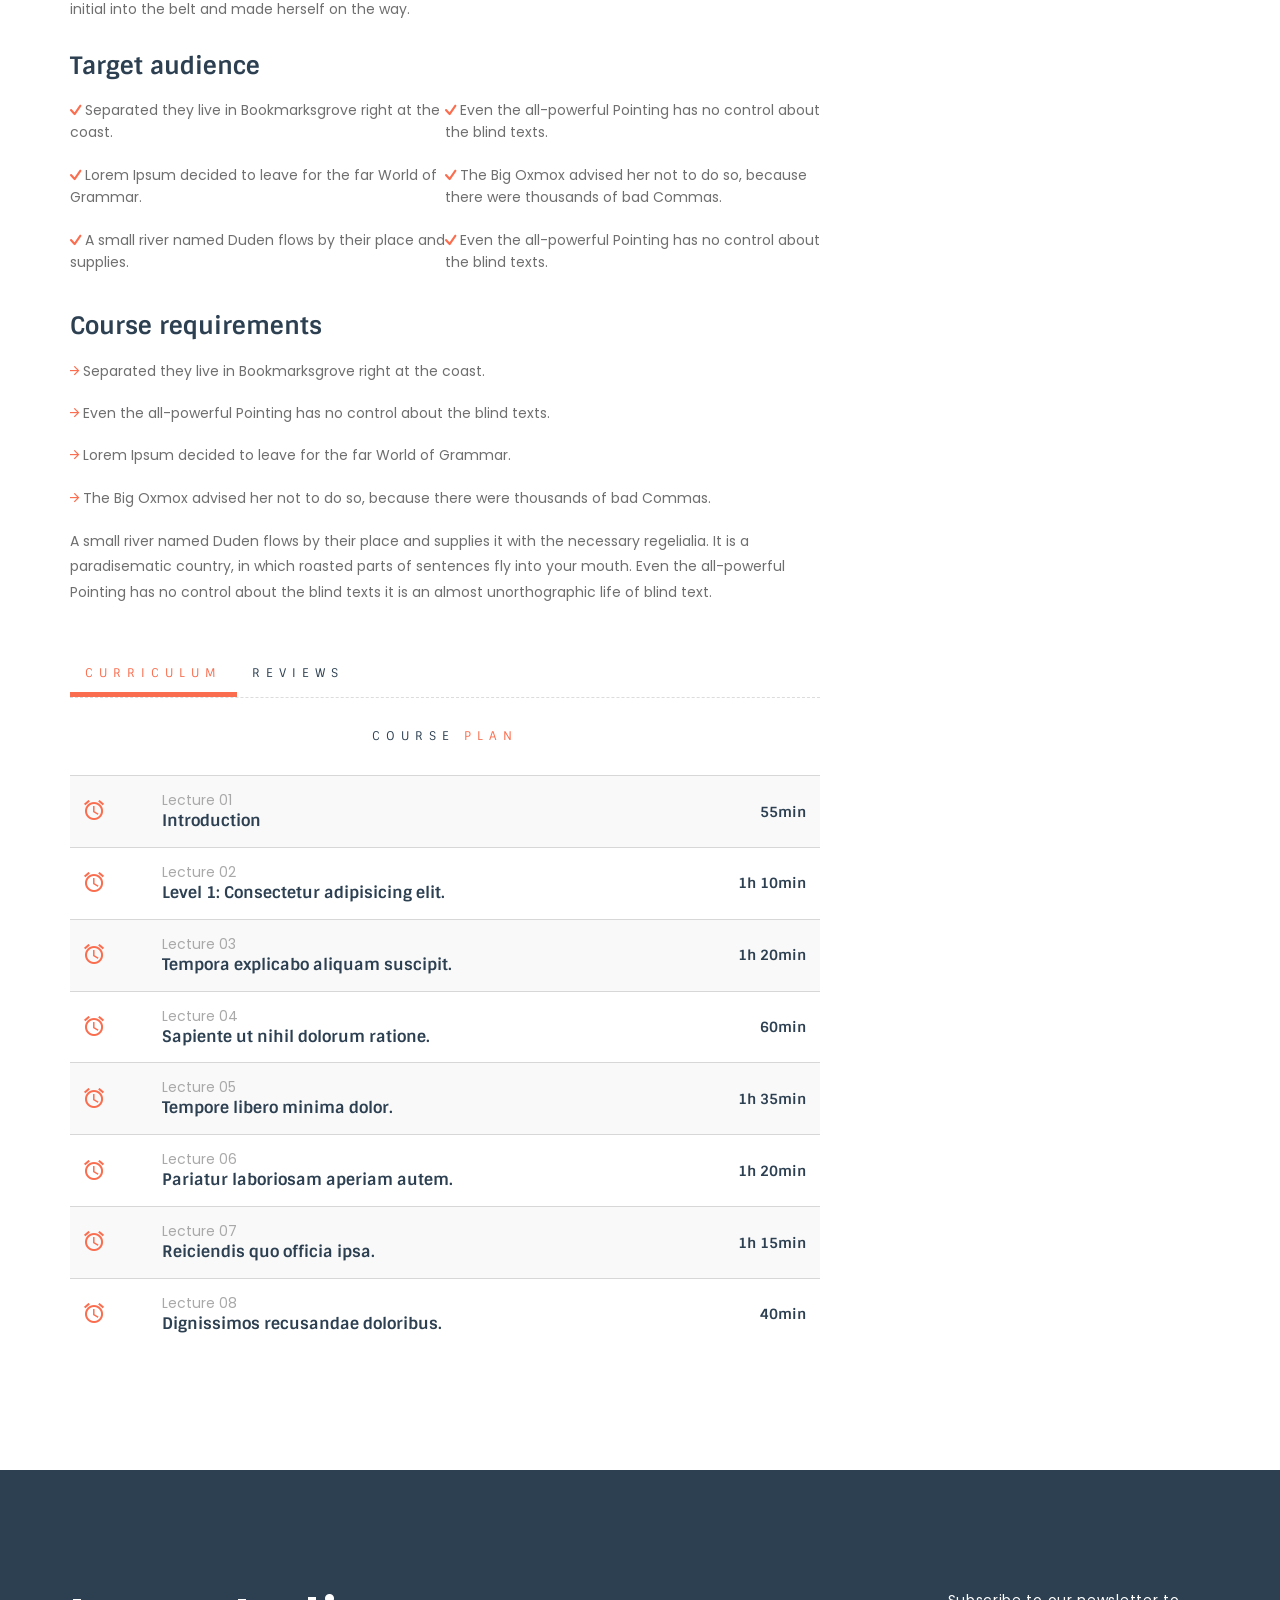
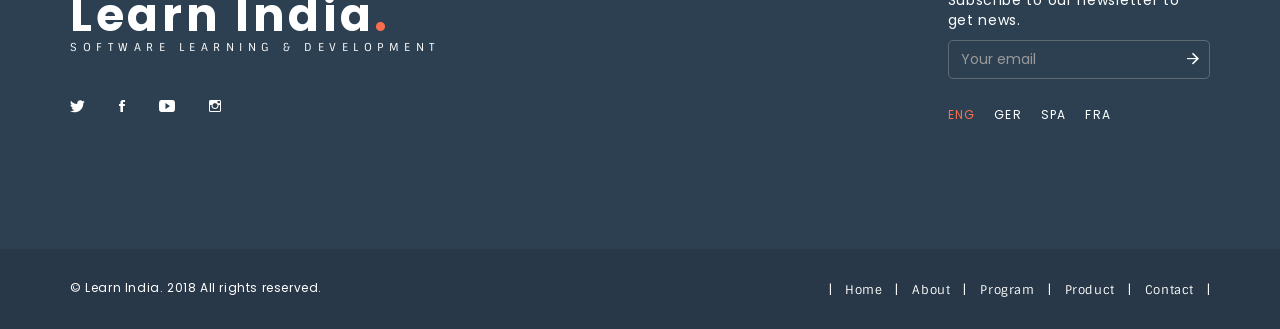
<file: iConceptLearning (1)/iConceptLearning/AWS.html>
<!DOCTYPE html>

<!-- AWS Details -->
<html lang="en">
  <head>
    <meta charset="utf-8">
    <meta http-equiv="X-UA-Compatible" content="IE=edge">
    <meta name="viewport" content="width=device-width, initial-scale=1">
    <link rel="shortcut icon" href="assets/ico/favicon.ico">

    <title>Learn India | AWS Program Details</title>

    <!-- CSS Plugins -->
		<link href="assets/plugins/ionicons/css/ionicons.min.css" rel="stylesheet" type="text/css">

    <!-- CSS Global -->
    <!--build:css assets/css/theme.min.css-->
    <link rel="stylesheet" href="assets/css/theme.css">
    <!--endbuild-->

  </head>
  <body id="course-single__page">

    <!-- Navbar
    ================================================== -->
    <nav class="navbar navbar-default navbar-fixed-top">
      <div class="container">
    
        <!-- Header -->
        <div class="navbar-header">

          <!-- Collapse toggle -->
          <button type="button" class="navbar-toggle collapsed" data-toggle="collapse" data-target="#navbar__collapse" aria-expanded="false">
            <span class="sr-only">Menu</span>
            <span class="icon-bar"></span>
            <span class="icon-bar"></span>
            <span class="icon-bar"></span>
          </button>

          <!-- Logo -->
          <a class="navbar-brand" href="index.html">
          	<span>Learn</span> India.
          </a>

        </div> <!-- / .navbar-header -->
    
        <!-- Links -->
        <div class="collapse navbar-collapse" id="navbar__collapse">
          <ul class="nav navbar-nav navbar-left">
            <li><a href="index.html">Home <span class="sr-only">(current)</span></a></li>
            <li><a href="about.html">About</a></li>


           <li class="dropdown">
		          <a href="#" class="dropdown-toggle" data-toggle="dropdown" role="button" aria-haspopup="true" aria-expanded="false">Program <i class="ion-android-arrow-down"></i></a>
		          <ul class="dropdown-menu">
		          <!--  <li><a href="courses.html">Explore Professional Program</a></li>
		            <li><a href="course-single.html">AWS - Amazon Web Services</a></li>-->
<li><a href="404page.html">Selenium - Automation Testing </a></li>
<li><a href="404page.html">Hadoop Development</a></li>
<li><a href="404page.html">Linux Adminstration</a></li>
<!--<li><a href="course-single.html">Tableau - Data Management Tool</a></li>-->
		          </ul>
		        </li>



<li class="dropdown">
		          <a href="#" class="dropdown-toggle" data-toggle="dropdown" role="button" aria-haspopup="true" aria-expanded="false">Product <i class="ion-android-arrow-down"></i></a>
		          <ul class="dropdown-menu">
		           <!-- <li><a href="courses.html">Enterprise Resource Planning - ERP </a></li> -->
		           <li><a href="404page.html">Institute Management System - IMS </a></li>
<!--<li><a href="course-single.html">Customer Relationship Management System - CRM </a></li>-->
<li><a href="404page.html">Examination Management Software - EMS </a></li>
		          </ul>
		        </li>


<li class="dropdown">
		          <a href="#" class="dropdown-toggle" data-toggle="dropdown" role="button" aria-haspopup="true" aria-expanded="false">Software Consultation <!--<i class="ion-android-arrow-down"></i>--></a>
		         <!-- <ul class="dropdown-menu">
		            <li><a href="courses.html">Enterprise Resource Planning - ERP </a></li> 
		              <li><a href="course-single.html">Institute Management System - IMS </a></li>
 <!--<li><a href="course-single.html">Customer Relationship Management System - CRM </a></li>
 <!--<li><a href="course-single.html">Examination Software - AMS </a></li>
		          </ul>-->
		        </li>
		        <li><a href="contact.php">Contact</a></li>
		        <li><a href="#signupModal" data-toggle="modal"><i class="ion-android-person"></i> +91 Coming Soon  </a></li>
          </ul>
          <!--<ul class="nav navbar-nav navbar-right">
<li><a href="#signupModal" data-toggle="modal"><i class="ion-android-person"></i> +91 Coming Soon  </a></li>
         <li><a href="#signinModal" data-toggle="modal"><i class="ion-log-in"></i> Sign In</a></li>
            <li><a href="#signupModal" data-toggle="modal"><i class="ion-android-person"></i> Sign Up</a></li>


              
             
              <a href="#" class="navbar-search__toggle">
                <i class="ion-search"></i>
              </a>

              <div class="navbar-search" style="display: none;">
                <form>

               
                  <div class="navbar-search__box">
                    <div class="input-group">
                      <input type="text" class="form-control" placeholder="Search">
                      <span class="input-group-btn">
                        <button type="submit" class="btn btn-accent"><i class="ion-search"></i></button>
                      </span>
                    </div>
                  </div> 

                </form>
              </div> 
            </li>
          </ul>-->
        </div>
<div class="col-md-6">
        	<marquee width="100%" behavior="alternate" style="color:#E5EF12">  
Demo Session will Coming Soon...  
</marquee>
        </div>
        <div class="col-md-6">
        	<marquee width="100%" behavior="alternate" style="color:#E5EF12">  
Demo Session will Coming Soon...    
</marquee>
        </div>
        
      </div><!-- /.container -->
    </nav>

    <!-- CONTENT
      ================================================== -->
		
		<!-- SIGNIN MODAL
      ================================================== -->
		<div class="modal fade" id="signinModal" tabindex="-1" role="dialog">
		  <div class="modal-dialog" role="document">
		    <div class="modal-content">
		      <div class="modal-header">
		        <button type="button" class="close" data-dismiss="modal" aria-label="Close"><span aria-hidden="true">&times;</span></button>
		        <h4 class="modal-title">Sign In</h4>
		      </div>
		      <div class="modal-body">
		        <div class="row">
		          <div class="col-sm-12">
		        		<div class="body-signin__form">

			            <!-- Sign In form -->
			            <form class="signin__form" role="form">
			            	<!-- Email -->
						  			<div class="form-group">
				              <label for="sign-in__email" class="sr-only">Enter email</label>
				              <div class="input-group">
				                <span class="input-group-addon"><i class="ion-android-person"></i></span>
				                <input type="email" class="form-control" id="sign-in__email" placeholder="Enter email">
				              </div>
			              </div>
			              <!-- Password -->
						  			<div class="form-group">
				              <label for="sign-in__password" class="sr-only">Enter password</label>
				              <div class="input-group">
				                <span class="input-group-addon"><i class="ion-locked"></i></span>
				                <input type="password" class="form-control" id="sign-in__password" placeholder="Password">
				              </div>
				            </div>
			              <div class="checkbox">
			                <label>
			                  <input type="checkbox"> Remember me
			                </label>
			              </div>
			              <button type="submit" class="btn btn-accent btn-block">Submit</button>
			            </form>

			            <div class="signin__alt">
			            	<p>or sign in with social media</p>
			            	<ul class="signin__social">
			            		<li class="twitter"><a href=""><i class="ion-social-twitter"></i></a></li>
				              <li class="facebook"><a href=""><i class="ion-social-facebook"></i></a></li>
				              <li class="googleplus"><a href=""><i class="ion-social-googleplus"></i></a></li>
			            	</ul>
			            </div>

			            <!-- Sign Up link -->
			            <hr>
			            <p>Not registered? <a href="#signupModal">Create an Account.</a></p>

			            <!-- Lost password form -->
			            <p>
			              Forgot password? <a href="#lost-password__form" data-toggle="collapse" aria-expanded="false" aria-controls="lost-password__form">Click here to recover.</a>
			            </p>
			            <div class="collapse" id="lost-password__form">
			              <p class="text-muted">
			                Enter your email address below and we will send you a link to reset your password.
			              </p>
			              <form class="form-inline" role="form">
			                <div class="form-group">
			                  <label class="sr-only" for="lost-password__email">Email address</label>
			                  <input type="email" class="form-control" id="lost-password__email" placeholder="Enter email">
			                </div>
			                <button type="submit" class="btn btn-accent">Send</button>
			              </form>
			            </div> <!-- lost-password__form -->
			          </div> <!-- / .body-signin__form -->
		          </div>
		        </div> <!-- / .row -->
		      </div> <!-- / .modal-body -->
		    </div><!-- /.modal-content -->
		  </div><!-- /.modal-dialog -->
		</div><!-- /.modal -->

		<!-- SIGNUP MODAL
      ================================================== -->
		<div class="modal fade" id="signupModal" tabindex="-1" role="dialog">
		  <div class="modal-dialog" role="document">
		    <div class="modal-content">
		      <div class="modal-header">
		        <button type="button" class="close" data-dismiss="modal" aria-label="Close"><span aria-hidden="true">&times;</span></button>
		        <h4 class="modal-title">Create a New Account</h4>
		      </div>
		      <div class="modal-body">
		        <div class="row">
		          <div class="col-sm-12">
		        		<div class="body-signup__form">
									
									<!-- Sign In form -->
			            <div class="profile__sign-up">

				            <form class="signup__form" role="form">
				              <div class="form-group">
				                <label class="sr-only">Full name</label>
				                <input type="text" class="form-control" placeholder="Full name">
				              </div>
				              <div class="form-group">
				                <label class="sr-only">Username</label>
				                <input type="text" class="form-control" placeholder="Username">
				              </div>
				              <div class="form-group">
				                <label class="sr-only">E-mail</label>
				                <input type="email" class="form-control" placeholder="E-mail">
				              </div>
				              <div class="row">
				                <div class="col-sm-6">
				                  <div class="form-group">
				                    <label class="sr-only">Password</label>
				                    <input type="password" class="form-control" placeholder="Password">
				                  </div>
				                </div>
				                <div class="col-sm-6">
				                  <div class="form-group">
				                    <label class="sr-only">Repeat password</label>
				                    <input type="password" class="form-control" placeholder="Repeat password">
				                  </div>
				                </div>
				              </div>
				              <div class="checkbox">
				                <label>
				                  <input type="checkbox"> I agree to the <a href="#">Terms of Service</a> and <a href="#">Privacy Policy</a>
				                </label>
				              </div><br>
				              <button type="submit" class="btn btn-block btn-accent">
				                Sign Up
				              </button>
				            </form>

				            <hr>

				            <p>
				              Already registered? <a href="#signinModal">Sign in to your account</a>
				            </p>

				          </div> <!-- / .profile__sign-up -->
			          </div> <!-- / .body-signup__form -->
		          </div>
		        </div> <!-- / .row -->
		      </div> <!-- / .modal-body -->
		    </div><!-- /.modal-content -->
		  </div><!-- /.modal-dialog -->
		</div><!-- /.modal -->

   	<!-- section home -->
   	<section class="section__home">
      <div class="container home__body">
        <div class="row">
          <div class="col-sm-12">
            <div class="home__content">

              <!-- Heading -->
              <h1 class="home__heading">
                Course
              </h1>

              <!-- Breadcrumbs -->
              <ol class="breadcrumb">
							  <li><a href="index.html">Home</a></li>
							  <li class="active">AWS</li>
							</ol>

            </div> <!-- / .home__content -->
          </div>
        </div> <!-- / .row -->
      </div> <!-- / .container -->

      <!-- Background image -->
      <div class="home__bg"></div>
    </section>
		
		<!-- section course-single -->
    <section class="section__course-single">
    	<div class="container">
    	  <div class="row">
    	    <div class="col-sm-7 col-md-8">
    	    	<div class="course__body">
    	    		<div class="course__title">
    	    			AWS - Amazon Web Services 2018: New Batch
    	    		</div>
    	    		<div class="course__posttime">
    	    			Trending & Demanding Technology
    	    		</div>
    	    		<div class="course__img">
    	    			<img src="assets/img/blog-item_img-2.jpg" class="img-responsive" alt="...">
    	    		</div>
    	    		<div class="course__info">
	            	<div class="course-info__item">
	            		<div class="course-info__icon">
	            			<i class="ion-android-star"></i>
	            		</div>
	            		<div class="course-info__text">
	            			<span>Rating</span>
	            			<p>4.6 (38 Ratings)</p>	
	            		</div>
	            	</div>
	            	<div class="course-info__item">
	            		<div class="course-info__icon">
	            			<i class="ion-images"></i>
	            		</div>
	            		<div class="course-info__text">
	            			<span>Category</span>
	            			<p>Cloud Computing</p>	
	            		</div>
	            	</div>
	            	<div class="course-info__item">
	            		<div class="course-info__icon">
	            			<i class="ion-android-time"></i>
	            		</div>
	            		<div class="course-info__text">
	            			<span>Duration</span>
	            			<p>6 Week ( Saturday / Sunday )</p>	
	            		</div>
	            	</div>
	            </div> <!-- .course__info -->
    	    		<h3 class="course_desc__title">Course description</h3>
    	    		<p class="course__desc">Far far away, behind the word mountains, far from the countries Vokalia and Consonantia, there live the blind texts. Separated they live in Bookmarksgrove right at the coast of the Semantics, a large language ocean. A small river named Duden flows by their place and supplies it with the necessary regelialia. It is a paradisematic country, in which roasted parts of sentences fly into your mouth. Even the all-powerful Pointing has no control about the blind texts it is an almost unorthographic life One day however a small line of blind text by the name of Lorem Ipsum decided to leave for the far World of Grammar.</p>
    	    		<p class="course__desc">The Big Oxmox advised her not to do so, because there were thousands of bad Commas, wild Question Marks and devious Semikoli, but the Little Blind Text didn’t listen. She packed her seven versalia, put her initial into the belt and made herself on the way.</p>
    	    		<h3 class="course_desc__title">Target audience</h3>
    	    		<ul class="course_audience__list">
    	    			<li><i class="ion-checkmark-round"></i> Separated they live in Bookmarksgrove right at the coast.</li>
    	    			<li><i class="ion-checkmark-round"></i> Even the all-powerful Pointing has no control about the blind texts.</li>
    	    			<li><i class="ion-checkmark-round"></i> Lorem Ipsum decided to leave for the far World of Grammar.</li>
    	    			<li><i class="ion-checkmark-round"></i> The Big Oxmox advised her not to do so, because there were thousands of bad Commas.</li>
    	    			<li><i class="ion-checkmark-round"></i> A small river named Duden flows by their place and supplies.</li>
    	    			<li><i class="ion-checkmark-round"></i> Even the all-powerful Pointing has no control about the blind texts.</li>
    	    		</ul>
    	    		<h3 class="course_desc__title">Course requirements</h3>
    	    		<ul class="course_requirements__list">
    	    			<li><i class="ion-android-arrow-forward"></i> Separated they live in Bookmarksgrove right at the coast.</li>
    	    			<li><i class="ion-android-arrow-forward"></i> Even the all-powerful Pointing has no control about the blind texts.</li>
    	    			<li><i class="ion-android-arrow-forward"></i> Lorem Ipsum decided to leave for the far World of Grammar.</li>
    	    			<li><i class="ion-android-arrow-forward"></i> The Big Oxmox advised her not to do so, because there were thousands of bad Commas.</li>
    	    		</ul>
    	    		<p class="course__desc">A small river named Duden flows by their place and supplies it with the necessary regelialia. It is a paradisematic country, in which roasted parts of sentences fly into your mouth. Even the all-powerful Pointing has no control about the blind texts it is an almost unorthographic life of blind text.</p>
    	    		<div class="course__teachers">
		            <!-- <div class="row">
		              <div class="col-sm-12 col-md-12 col-lg-4">
		            		<h3 class="course-teacher__title">Course teachers</h3>
		            		<p class="course-teacher__desc">Reiciendis alias molestiae fuga accusantium, expedita nam natus in dolores dignissimos repellat placeat necessitatibus porro unde sunt amet quasi consequatur udiandae volup. Voluptas accusantium officia quaerat minima ex aspernatur.</p>
		            		<a href="#" class="btn btn-primary">Learn more</a>
		            	</div>
		            	<div class="col-sm-6 col-md-6 col-lg-4">
		            		<div class="teacher__item">
				    	  			<div class="teacher__info">
				    	  				<div class="teacher__name">
					    	  				Steaven Martins
					    	  			</div>
					    	  			<div class="teacher__prof">
					    	  				Ecology / Professor
					    	  			</div>
				    	  			</div> 
				    	  			<div class="teacher__img">
				    	  				<img src="assets/img/teacher_6.jpg" class="img-responsive" alt="...">
				    	  			</div>
				    	  		</div> 
		            	</div>
		            	<div class="col-sm-6 col-md-6 col-lg-4">
		            		<div class="teacher__item">
				    	  			<div class="teacher__info">
				    	  				<div class="teacher__name">
					    	  				Eric Bronson
					    	  			</div>
					    	  			<div class="teacher__prof">
					    	  				Design / Professor
					    	  			</div>
				    	  			</div>
				    	  			<div class="teacher__img">
				    	  				<img src="assets/img/teacher_8.jpg" class="img-responsive" alt="...">
				    	  			</div>
				    	  		</div> 
		            	</div> 
		            </div>  -->
	            </div> <!-- .event__speakers -->

	            <ul class="nav nav-tabs">
						    <li class="active"><a data-toggle="tab" href="#curriculum">Curriculum</a></li>
						    <li><a data-toggle="tab" href="#reviews">Reviews</a></li>
						  </ul>

						  <div class="tab-content">
						    <div id="curriculum" class="tab-pane fade in active">
						    	<p class="subheading">Course <span>plan</span></p>
						      <table class="table table-striped">
								    <tbody>
								      <tr>
								        <td><i class="ion-android-alarm-clock"></i></td>
								        <td>
								        	<span>Lecture 01</span>
								        	<p class="lecture__title">Introduction</p>
								        </td>
								        <td>
								        	<div class="lecture__time">
								        		55min
								        	</div>
								        </td>
								      </tr>
								      <tr>
								        <td><i class="ion-android-alarm-clock"></i></td>
								        <td>
								        	<span>Lecture 02</span>
								        	<p class="lecture__title">Level 1: Consectetur adipisicing elit.</p>
								        </td>
								        <td>
								        	<div class="lecture__time">
								        		1h 10min
								        	</div>
								        </td>
								      </tr>
								      <tr>
								        <td><i class="ion-android-alarm-clock"></i></td>
								        <td>
								        	<span>Lecture 03</span>
								        	<p class="lecture__title">Tempora explicabo aliquam suscipit.</p>
								        </td>
								        <td>
								        	<div class="lecture__time">
								        		1h 20min
								        	</div>
								        </td>
								      </tr>
								      <tr>
								        <td><i class="ion-android-alarm-clock"></i></td>
								        <td>
								        	<span>Lecture 04</span>
								        	<p class="lecture__title">Sapiente ut nihil dolorum ratione.</p>
								        </td>
								        <td>
								        	<div class="lecture__time">
								        		60min
								        	</div>
								        </td>
								      </tr>
								      <tr>
								        <td><i class="ion-android-alarm-clock"></i></td>
								        <td>
								        	<span>Lecture 05</span>
								        	<p class="lecture__title">Tempore libero minima dolor.</p>
								        </td>
								        <td>
								        	<div class="lecture__time">
								        		1h 35min
								        	</div>
								        </td>
								      </tr>
								      <tr>
								        <td><i class="ion-android-alarm-clock"></i></td>
								        <td>
								        	<span>Lecture 06</span>
								        	<p class="lecture__title">Pariatur laboriosam aperiam autem.</p>
								        </td>
								        <td>
								        	<div class="lecture__time">
								        		1h 20min
								        	</div>
								        </td>
								      </tr>
								      <tr>
								        <td><i class="ion-android-alarm-clock"></i></td>
								        <td>
								        	<span>Lecture 07</span>
								        	<p class="lecture__title">Reiciendis quo officia ipsa.</p>
								        </td>
								        <td>
								        	<div class="lecture__time">
								        		1h 15min
								        	</div>
								        </td>
								      </tr>
								      <tr>
								        <td><i class="ion-android-alarm-clock"></i></td>
								        <td>
								        	<span>Lecture 08</span>
								        	<p class="lecture__title">Dignissimos recusandae doloribus.</p>
								        </td>
								        <td>
								        	<div class="lecture__time">
								        		40min
								        	</div>
								        </td>
								      </tr>
								    </tbody>
								  </table>
						    </div>
						    <div id="reviews" class="tab-pane fade">
						      <p class="subheading"><span>4</span> Reviews</p>
						      <div class="comments">
			              <ul class="comments__list">
			                <li class="comment">
			                	<div class="comment__avatar">
													<img src="assets/img/instagram_img-6.jpg" class="img-responsive" alt="...">
												</div>
			                  <div class="comment__content">
			                  	<div class="comment__user">
				                    Robert Jones
				                  </div>
				                  <div class="comment__date">
				                    August 8, 2017 at 1:15 pm
				                  </div>
				                  <div class="comment__message">
				                    Lorem ipsum dolor sit amet, consectetur adipisicing elit. Magni dicta alias enim quasi sapiente saepe, repellat soluta commodi delectus doloribus, veniam odit hic ratione quae modi earum dolor dignissimos quas?
				                  </div>
				                  <div class="comment__reply">
				                    <a href="">Reply</a>
				                  </div>
			                  </div>
			                </li> <!-- .comment -->
			                <li class="comment">
			                	<div class="comment__avatar">
													<img src="assets/img/instagram_img-2.jpg" class="img-responsive" alt="...">
												</div>
			                  <div class="comment__content">
			                  	<div class="comment__user">
				                    Jane Doe
				                  </div>
				                  <div class="comment__date">
				                    August 12, 2017 at 3:15 pm
				                  </div>
				                  <div class="comment__message">
				                    Lorem ipsum dolor sit amet, consectetur adipisicing elit. Adipisci iusto sapiente magnam, dolorum laudantium eius corporis odit deserunt aliquid architecto ut veniam cumque repudiandae commodi impedit tempore vitae modi voluptates amet aliquam. Quisquam, temporibus, tempore! Animi veritatis laudantium ratione blanditiis!
				                  </div>
				                  <div class="comment__reply">
				                    <a href="">Reply</a>
				                  </div>
			                  </div>
			                </li> <!-- .comment -->
			                <li class="comment">
			                	<div class="comment__avatar">
													<img src="assets/img/instagram_img-1.jpg" class="img-responsive" alt="...">
												</div>
			                  <div class="comment__content">
			                  	<div class="comment__user">
				                    Jessica Border
				                  </div>
				                  <div class="comment__date">
				                    October 8, 2017 at 11:42 am
				                  </div>
				                  <div class="comment__message">
				                     Sint nisi quod culpa animi sit a voluptas quia, dolor qui eius esse itaque velit quasi quibusdam, modi nesciunt facere harum! Error adipisci nesciunt praesentium! Dolorum magni dolorem adipisci vitae, culpa praesentium inventore voluptates corporis quia ipsum a maxime fugiat.
				                  </div>
				                  <div class="comment__reply">
				                    <a href="">Reply</a>
				                  </div>
			                  </div>
			                </li> <!-- .comment -->
			                <li class="comment">
			                	<div class="comment__avatar">
													<img src="assets/img/instagram_img-6.jpg" class="img-responsive" alt="...">
												</div>
			                  <div class="comment__content">
			                  	<div class="comment__user">
				                    Robert Jones
				                  </div>
				                  <div class="comment__date">
				                    October 14, 2017 at 11:10 am
				                  </div>
				                  <div class="comment__message">
				                    placeat eaque quaerat distinctio voluptatibus modi. Asperiores fugiat deleniti praesentium enim incidunt quaerat cupiditate repellendus ad reprehenderit neque, qui, eveniet veniam quis voluptate ab architecto quam cum nihil, accusamus culp.
				                  </div>
				                  <div class="comment__reply">
				                    <a href="">Reply</a>
				                  </div>
			                  </div>
			                </li> <!-- .comment -->
			              </ul> <!-- .comments__list -->
			            </div> <!-- .comments -->
									<p class="subheading">
										Leave a <span>review</span>
									</p>
									<form class="comments__form">
			                
			              <div class="form-group">
			                <label for="name" class="sr-only">Name (Required)</label>
			                <input type="text" name="name" class="form-control" id="name" placeholder="Enter Your Full Name">
			              </div>

			              <div class="form-group">
			                <label for="email" class="sr-only">Email address (Required)</label>
			                <input type="email" name="email" class="form-control" id="email" placeholder="Enter Your E-mail">
			              </div>

			              <div class="form-group">
			                <label for="message" class="sr-only">Message (Required)</label>
			                <textarea name="message" class="form-control" rows="6" id="message" placeholder="Enter Your Message"></textarea>
			                <span class="help-block"></span>
			              </div>
			              
			              <button type="submit" class="btn btn-accent">
			                Submit review
			              </button>
			            </form>
						    </div>
						    <div id="menu2" class="tab-pane fade">
						      <h3>Menu 2</h3>
						      <p>Sed ut perspiciatis unde omnis iste natus error sit voluptatem accusantium doloremque laudantium, totam rem aperiam.</p>
						    </div>
						    <div id="menu3" class="tab-pane fade">
						      <h3>Menu 3</h3>
						      <p>Eaque ipsa quae ab illo inventore veritatis et quasi architecto beatae vitae dicta sunt explicabo.</p>
						    </div>
						  </div>
    	    	</div> <!-- .course__body -->
    	    </div>
    	    <div class="col-sm-5 col-md-4">
  	    		<div class="course__sidebar">

    	    		<div class="sidebar__item">
    	    			<div class="course__price">
    	    				Total Price: <span>Rs.12,000</span>
    	    			</div>
    	    			<ul class="course_features__list">
    	    				<li><i class="ion-ios-game-controller-b"></i> Skill level: <span>Beginner/Intermediate</span></li>
    	    				<li><i class="ion-volume-high"></i> Language: <span>English</span></li>
    	    				<li><i class="ion-ribbon-b"></i> Certificate: <span>Yes</span></li>
    	    				<li><i class="ion-ios-people"></i> Max students: <span>30</span></li>
    	    				<li><i class="ion-ios-bookmarks"></i> Lectures: <span>12</span></li>
    	    			</ul>
    	    			<button type="submit" class="btn btn-block btn-accent">
							    Register this course
							  </button>
    	    		</div> <!-- .sidebar__item -->
    	    		
    	    		<div class="sidebar__item">
    	    			<p class="subheading">Search</p>
    	    			<form class="search-form" role="search">
								  <div class="form-group">
								    <input type="text" class="form-control" placeholder="Enter keywords">
								  </div>
								  <button type="submit" class="btn btn-block btn-accent">
								    Search <i class="icon ion-search"></i>
								  </button>
								</form> <!-- .search-form -->
							</div> <!-- .sidebar__item -->

							<div class="sidebar__item">
    	    			<p class="subheading">Categories</p>
    	    			<ul class="categories">
    	    				<li><a href="#"><i class="ion-ios-arrow-forward"></i> AWS Service (<span> * </span>)</a></li>
    	    				<li><a href="#"><i class="ion-ios-arrow-forward"></i> Selenium Automation  (<span>* </span>)</a></li>
    	    				<li><a href="#"><i class="ion-ios-arrow-forward"></i> Hadoop Development(<span> * </span>)</a></li>
    	    				<li><a href="#"><i class="ion-ios-arrow-forward"></i> Linux Administration(<span> * </span>)</a></li>
    	    			</ul> <!-- .categories -->
    	    		</div> <!-- .sidebar__item -->

    	    		<div class="sidebar__item">
    	    			<p class="subheading">Newsletter</p>
    	    			<p class="newsletter__subtitle">Subscribe to our email newsletter to receive updates and news.</p>

			  		  	<!-- Newsletter form -->
			          <form>
			            <div class="form-group">
			              <label for="newsletter__email" class="sr-only">E-mail address</label>
			              <input type="email" class="form-control" placeholder="Your email">
			            </div>
			            <button type="submit" class="btn btn-block btn-accent">
								    Subscribe <i class="icon ion-paper-airplane"></i>
								  </button>
			          </form> <!-- .newsletter__form -->
			        </div> <!-- .sidebar__item -->

			        <div class="sidebar__item"> 
    	    			<!--<p class="subheading">Popular courses</p>-->
    	    			<div class="recent__posts">
									<div class="sidebar__post">
										<!--<a class="sidebar_post__img" href="#" title="">
											<img src="assets/img/instagram_img-4.jpg" class="img-responsive" alt="...">
										</a>
										<div class="sidebar_post__detail">
											<h5><a href="course-single.html" title="">Flat design in web</a></h5>
											<span>Course Price: <strong>Free</strong></span>
										</div>-->
									</div> <!-- Sidebar Post -->
									<div class="sidebar__post">
										<!--<a class="sidebar_post__img" href="#" title="">
											<img src="assets/img/instagram_img-2.jpg" class="img-responsive" alt="...">
										</a>
										<div class="sidebar_post__detail">
											<h5><a href="course-single.html" title="">Internet for people</a></h5>
											<span>Course Price: <strong>70-120$</strong></span>
										</div> -->
									</div> <!-- Sidebar Post -->
									<div class="sidebar__post">
										<!--<a class="sidebar_post__img" href="#" title="">
											<img src="assets/img/instagram_img-3.jpg" class="img-responsive" alt="...">
										</a>
										<div class="sidebar_post__detail">
											<h5><a href="course-single.html" title="">UI / UX training</a></h5>
											<span>Course Price: <strong>Free</strong></span>
										</div> -->
									</div> <!-- Sidebar Post-->
								</div> <!-- .popular__posts -->
    	    		</div> <!-- .sidebar__item --> 

  	    		</div> <!-- .blog__sidebar -->
    	    </div>
    	  </div> <!-- / .row -->
    	</div> <!-- / .container -->
    </section> <!-- / .section__course-single -->

		<!-- section footer -->
    <footer class="section__footer">
			<div class="container">
			  <div class="row">
			    <div class="col-md-6 col-sm-4">
			    	<div class="footer_title__body">
	    				<h2 class="footer__title">
	    					Learn India<span>.</span>
	    				</h2>
	    				<div class="footer__subtitle">
	    					Software Learning & Development
	    				</div>
	    				<ul class="footer__social">
	              <li><a href=""><i class="ion-social-twitter"></i></a></li>
	              <li><a href=""><i class="ion-social-facebook"></i></a></li>
	              <li><a href=""><i class="ion-social-youtube"></i></a></li>
	              <li><a href=""><i class="ion-social-instagram-outline"></i></a></li>
	            </ul>
			    	</div> <!-- / .footer_title__body -->
			    </div>
			    <div class="col-md-3 col-sm-4">
			    	<!--<ul class="footer-links__list">
			    		<li><a href="about.html"><i class="ion-ios-arrow-forward"></i> Site Map</a></li>
            	<li><a href="courses.html"><i class="ion-ios-arrow-forward"></i> Terms & Conditions</a></li>
            	<li><a href="blog.html"><i class="ion-ios-arrow-forward"></i> Privacy Policy</a></li>
            	<li><a href="contact.html"><i class="ion-ios-arrow-forward"></i> Help</a></li>
			    	</ul>-->
			    </div>
			    <div class="col-md-3 col-sm-4">
			    	<div class="newsletter__body">
			    		<p class="newsletter__subtitle">Subscribe to our newsletter to get news.</p>

		  		  	<!-- Newsletter form -->
		          <form class="footer__form">
		            <div class="form-group">
		              <label for="newsletter__email" class="sr-only">E-mail address</label>
		              <input type="email" class="form-control" id="newsletter__email" placeholder="Your email">
		            </div>
		            <a href="#" class="btn btn-newsletter"><i class="ion-android-arrow-forward"></i></a>
		          </form> <!-- .newsletter__form -->
			    	</div> <!-- / .newsletter__body -->
			    	<div class="language__body">
						  <ul class="language__menu">
						    <li class="active"><a href="#">Eng</a></li>
						    <li><a href="#">Ger</a></li>
						    <li><a href="#">Spa</a></li>
						    <li><a href="#">Fra</a></li>
						  </ul> <!-- / .language__menu -->
			    	</div> <!-- / .language__body -->
			    </div>
			  </div> <!-- / .row -->
			</div> <!-- / .container -->
    </footer> <!-- .section__footer -->
		
		<!-- section footer copyright -->
    <div class="footer__copyright">
      <div class="container">
        <div class="row">
        	<div class="col-xs-12 col-sm-8 col-sm-push-4 col-md-6 col-md-push-6">
            <ul class="quick__links">
            	<li>| <a href="index.html">Home</a> |</li>
            	<li><a href="about.html">About</a> |</li>
            	<li><a href="courses.html">Program</a> |</li>
            	<li><a href="blog-grid.html">Product</a> |</li>
            	<li><a href="contact.html">Contact</a> |</li>
            </ul>
          </div>
          <div class="col-xs-12 col-sm-4 col-sm-pull-8 col-md-6 col-md-pull-6">
            <div class="copyright__content">
              <p>&#169; Learn India. 2018 All rights reserved.</p>
            </div>
          </div>
        </div> <!-- / .row -->
      </div> <!-- / .container -->
    </div> <!-- / .footer__copyright -->

    <!-- JS Global -->
    <script src="assets/plugins/jquery/jquery-1.12.4.min.js"></script>
    <script src="assets/bootstrap/js/bootstrap.min.js"></script>

    <!-- JS Plugins -->
    <script src="assets/plugins/smothscroll/smoothscroll.js"></script>
    <script src="assets/plugins/aos-master/dist/aos.js"></script>

    <!-- JS Custom -->
    <!--build:js assets/js/theme.min.js -->
    <script src="assets/js/theme.js"></script>
    <!-- endbuild -->

  </body>
  </html>
</file>
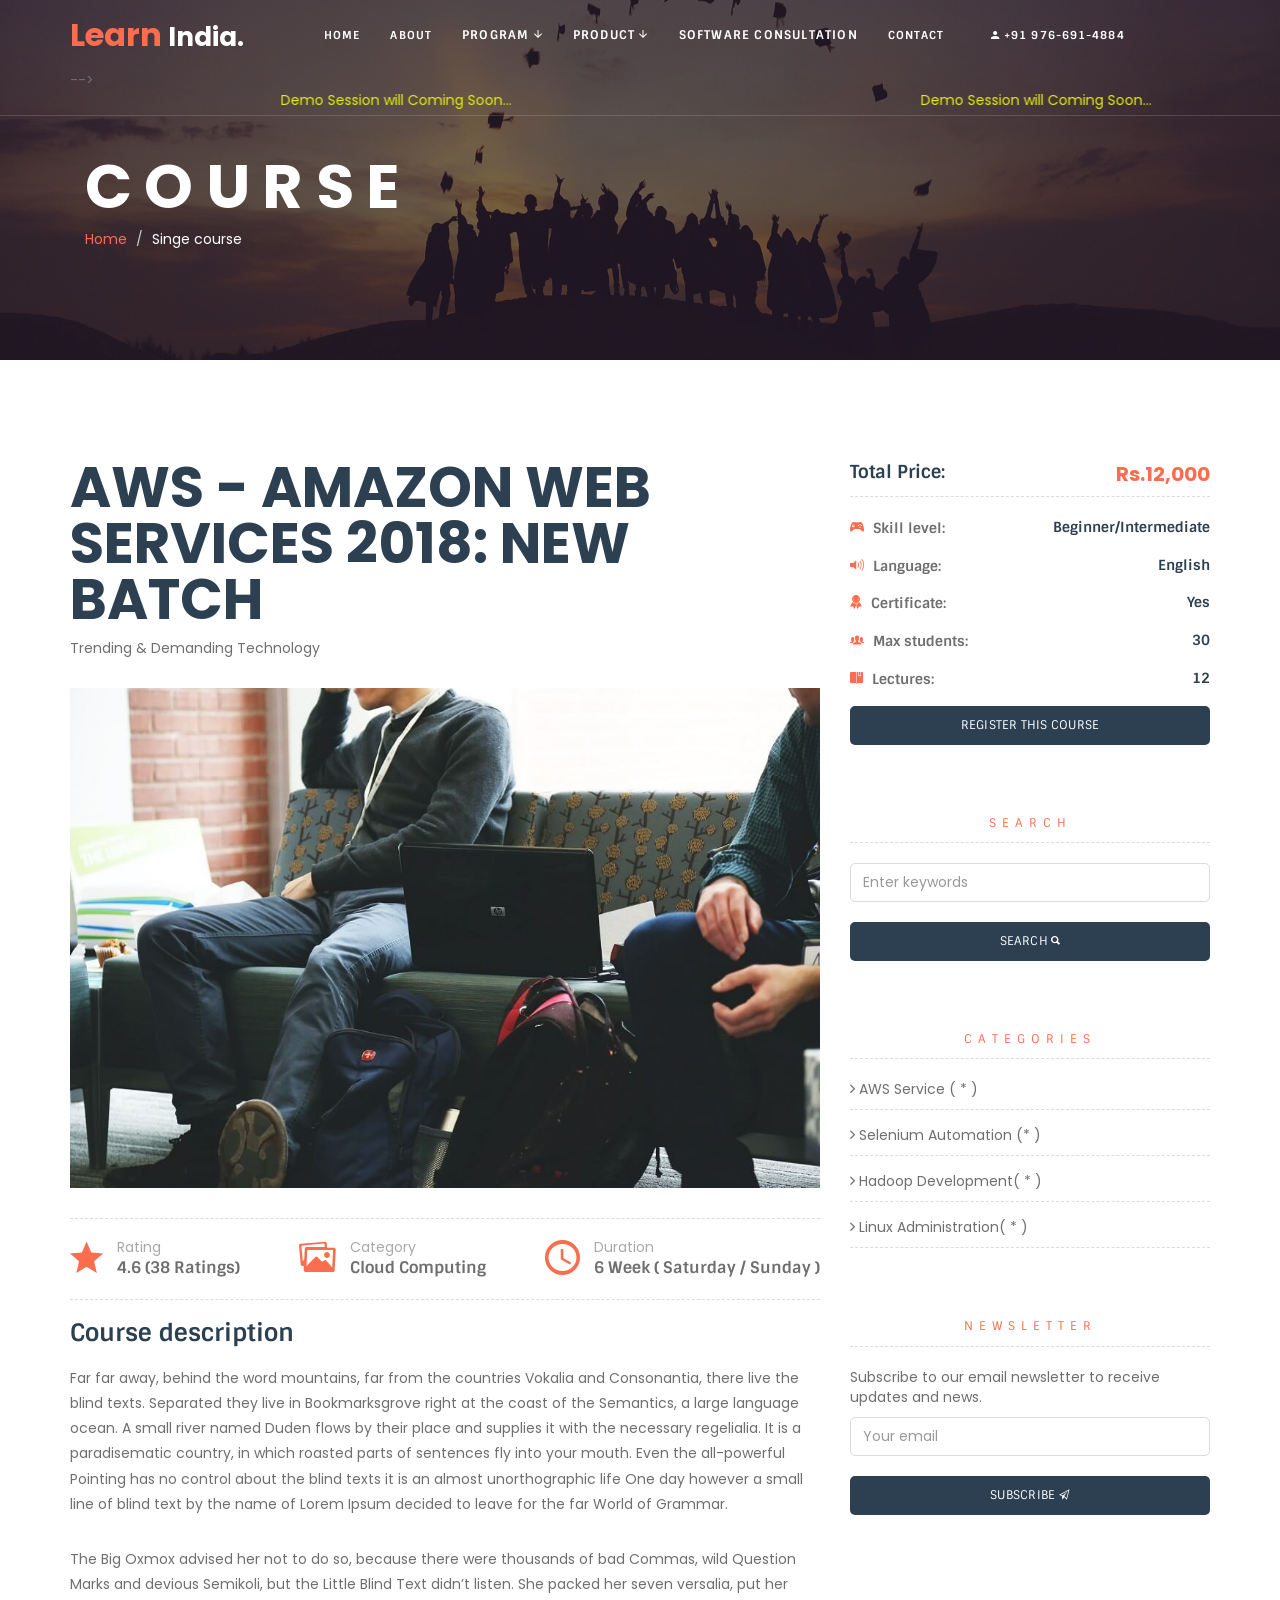
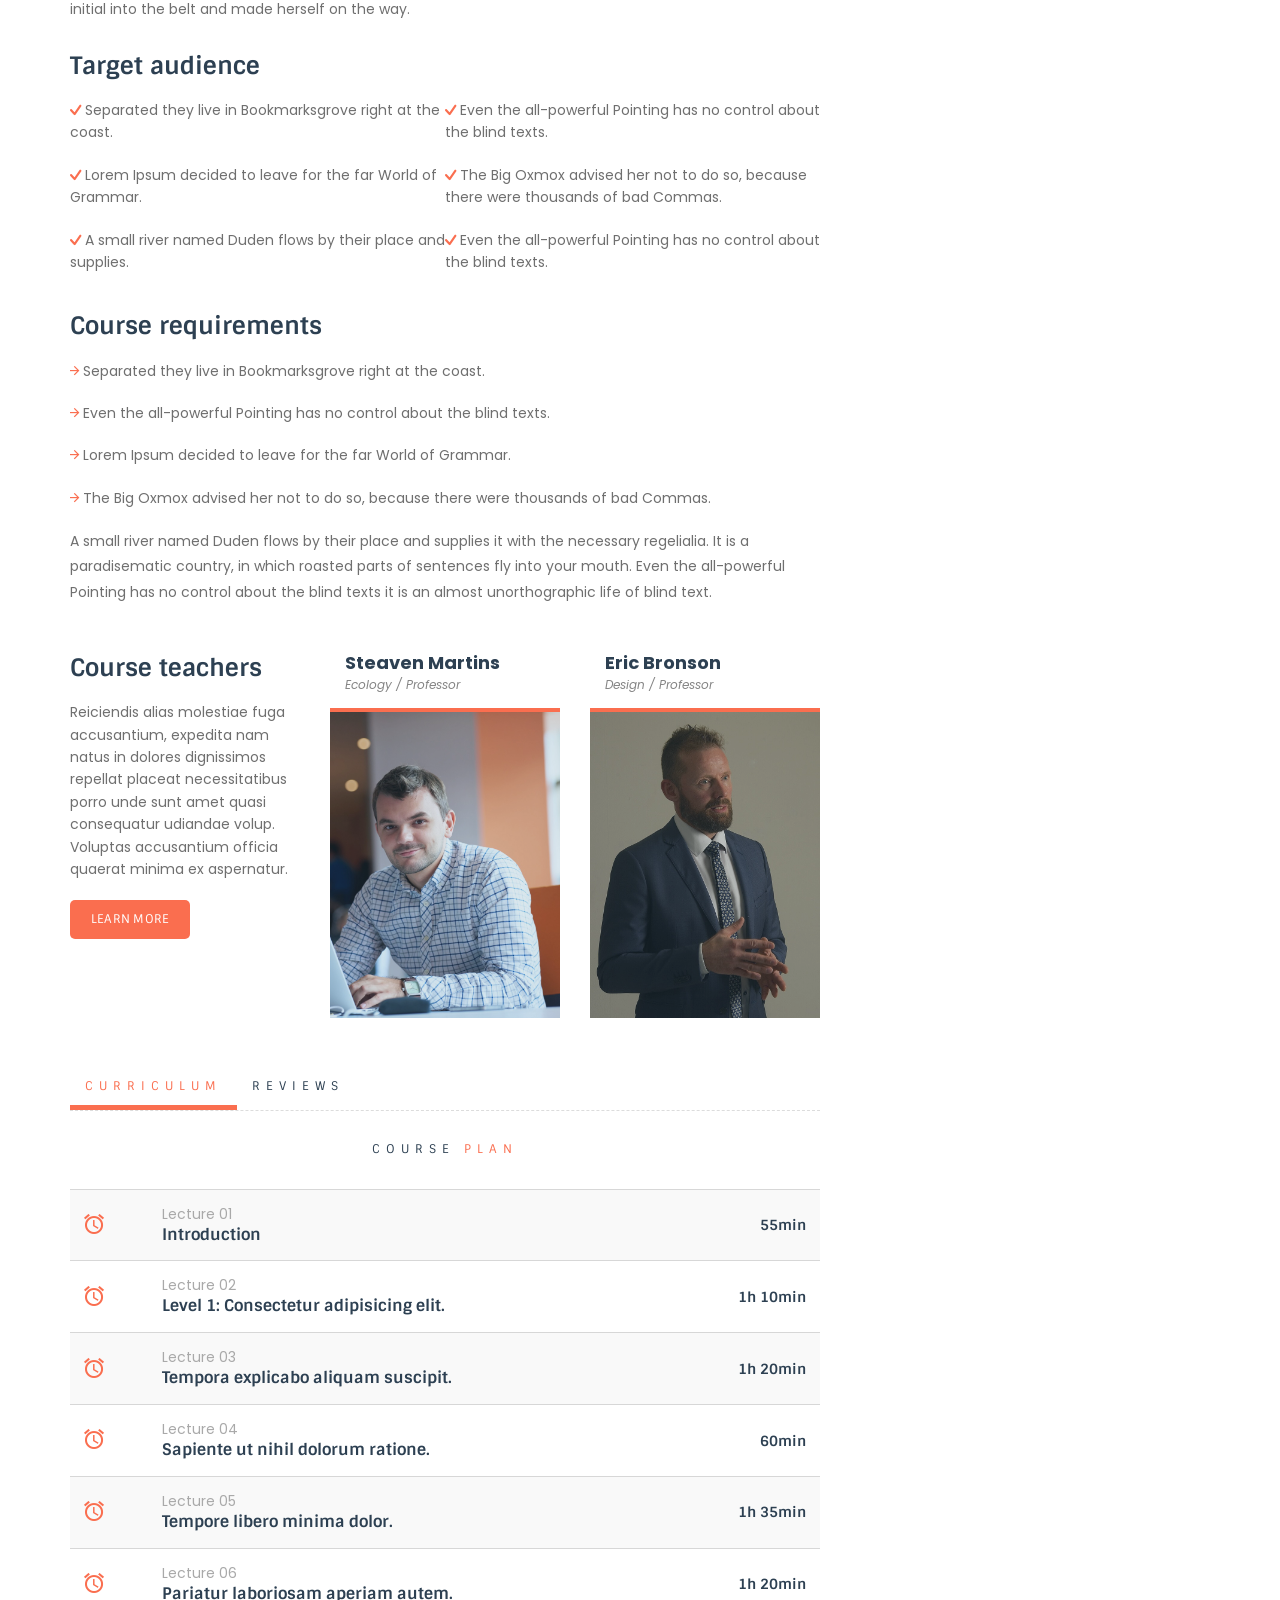
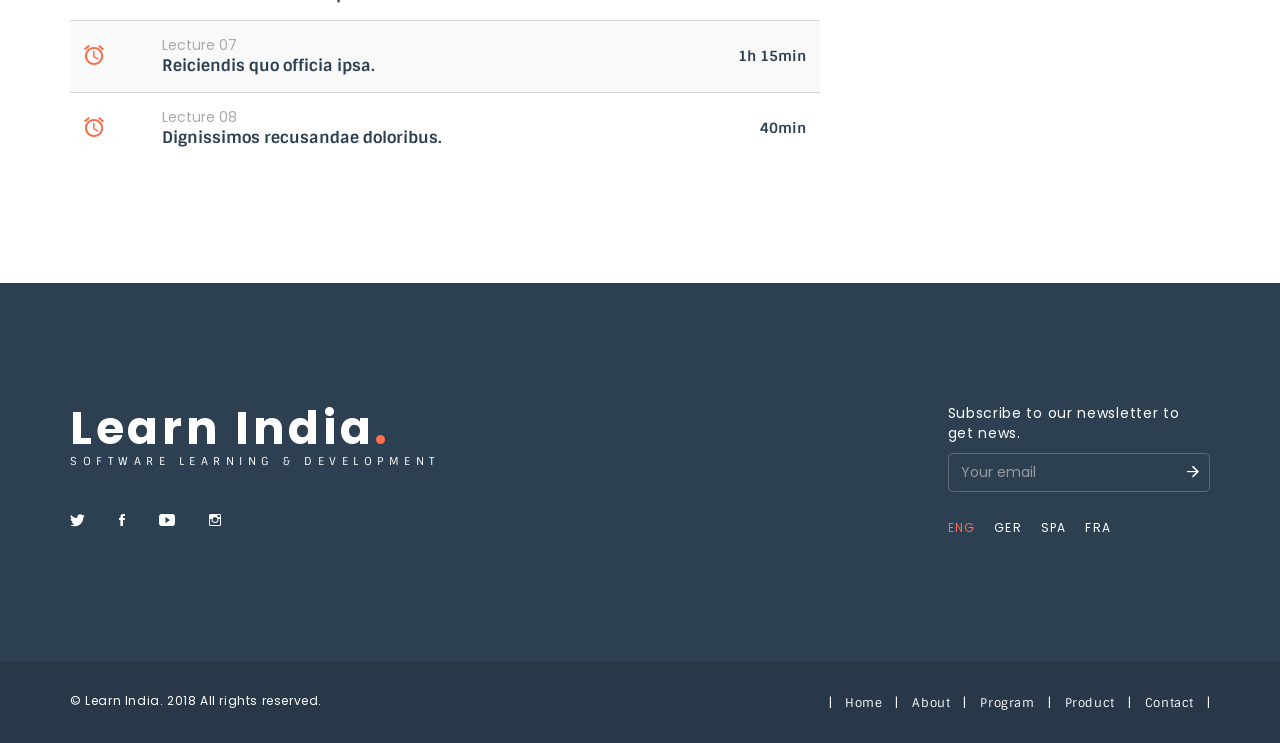
<file: iConceptLearning (1)/iConceptLearning/Hadoop.html>
<!DOCTYPE html>
<html lang="en">
  <head>
    <meta charset="utf-8">
    <meta http-equiv="X-UA-Compatible" content="IE=edge">
    <meta name="viewport" content="width=device-width, initial-scale=1">
    <link rel="shortcut icon" href="assets/ico/favicon.ico">

    <title>Learn India | Program Details</title>

    <!-- CSS Plugins -->
		<link href="assets/plugins/ionicons/css/ionicons.min.css" rel="stylesheet" type="text/css">

    <!-- CSS Global -->
    <!--build:css assets/css/theme.min.css-->
    <link rel="stylesheet" href="assets/css/theme.css">
    <!--endbuild-->

  </head>
  <body id="course-single__page">

    <!-- Navbar
    ================================================== -->
    <nav class="navbar navbar-default navbar-fixed-top">
      <div class="container">
    
        <!-- Header -->
        <div class="navbar-header">

          <!-- Collapse toggle -->
          <button type="button" class="navbar-toggle collapsed" data-toggle="collapse" data-target="#navbar__collapse" aria-expanded="false">
            <span class="sr-only">Menu</span>
            <span class="icon-bar"></span>
            <span class="icon-bar"></span>
            <span class="icon-bar"></span>
          </button>

          <!-- Logo -->
          <a class="navbar-brand" href="index.html">
          	<span>Learn</span> India.
          </a>

        </div> <!-- / .navbar-header -->
    
        <!-- Links -->
        <div class="collapse navbar-collapse" id="navbar__collapse">
          <ul class="nav navbar-nav navbar-left">
            <li><a href="index.html">Home <span class="sr-only">(current)</span></a></li>
            <li><a href="about.html">About</a></li>


           <li class="dropdown">
		          <a href="#" class="dropdown-toggle" data-toggle="dropdown" role="button" aria-haspopup="true" aria-expanded="false">Program <i class="ion-android-arrow-down"></i></a>
		          <ul class="dropdown-menu">
		          <!--  <li><a href="courses.html">Explore Professional Program</a></li>-->
		            <li><a href="course-single.html">AWS - Amazon Web Services</a></li>
<li><a href="404page.html">Selenium - Automation Testing </a></li>
<li><a href="course-single.html">Hadoop Development</a></li>
<li><a href="course-single.html">Linux Adminstration</a></li>
<!--<li><a href="course-single.html">Tableau - Data Management Tool</a></li>-->
		          </ul>
		        </li>



<li class="dropdown">
		          <a href="#" class="dropdown-toggle" data-toggle="dropdown" role="button" aria-haspopup="true" aria-expanded="false">Product <i class="ion-android-arrow-down"></i></a>
		          <ul class="dropdown-menu">
		           <!-- <li><a href="courses.html">Enterprise Resource Planning - ERP </a></li> -->
		           <li><a href="course-single.html">Institute Management System - IMS </a></li>
<!--<li><a href="course-single.html">Customer Relationship Management System - CRM </a></li>-->
<li><a href="course-single.html">Examination Software - AMS </a></li>
		          </ul>
		        </li>


<li class="dropdown">
		          <a href="#" class="dropdown-toggle" data-toggle="dropdown" role="button" aria-haspopup="true" aria-expanded="false">Software Consultation <!--<i class="ion-android-arrow-down"></i>--></a>
		         <!-- <ul class="dropdown-menu">
		            <li><a href="courses.html">Enterprise Resource Planning - ERP </a></li> 
		              <li><a href="course-single.html">Institute Management System - IMS </a></li>
 <!--<li><a href="course-single.html">Customer Relationship Management System - CRM </a></li>
 <!--<li><a href="course-single.html">Examination Software - AMS </a></li>
		          </ul>-->
		        </li>
		        <li><a href="contact.html">Contact</a></li>
		        <li><a href="#signupModal" data-toggle="modal">&nbsp;&nbsp;&nbsp;&nbsp;<i class="ion-android-person"></i> +91 976-691-4884  </a></li>
          </ul>
          <!--<ul class="nav navbar-nav navbar-right">

           <li><a href="#signinModal" data-toggle="modal"><i class="ion-log-in"></i> Sign In</a></li>
            <li><a href="#signupModal" data-toggle="modal"><i class="ion-android-person"></i> Sign Up</a></li>


              
           
              <a href="#" class="navbar-search__toggle">
                <i class="ion-search"></i>
              </a>

              <div class="navbar-search" style="display: none;">
                <form>

                 
                  <div class="navbar-search__box">
                    <div class="input-group">
                      <input type="text" class="form-control" placeholder="Search">
                      <span class="input-group-btn">
                        <button type="submit" class="btn btn-accent"><i class="ion-search"></i></button>
                      </span>
                    </div>
                  </div> <!-- / .navbar-search__box -->

                </form>
              </div> 

            </li>
          </ul>-->
        </div><!-- /.navbar-collapse -->
        <div class="col-md-6">
        	<marquee width="100%" behavior="alternate" style="color:#E5EF12">  
Demo Session will Coming Soon...  
</marquee>
        </div>
        <div class="col-md-6">
        	<marquee width="100%" behavior="alternate" style="color:#E5EF12">  
Demo Session will Coming Soon...    
</marquee>
        </div>

      </div><!-- /.container -->
    </nav>

    <!-- CONTENT
      ================================================== -->
		
		<!-- SIGNIN MODAL
      ================================================== -->
		<div class="modal fade" id="signinModal" tabindex="-1" role="dialog">
		  <div class="modal-dialog" role="document">
		    <div class="modal-content">
		      <div class="modal-header">
		        <button type="button" class="close" data-dismiss="modal" aria-label="Close"><span aria-hidden="true">&times;</span></button>
		        <h4 class="modal-title">Sign In</h4>
		      </div>
		      <div class="modal-body">
		        <div class="row">
		          <div class="col-sm-12">
		        		<div class="body-signin__form">

			            <!-- Sign In form -->
			            <form class="signin__form" role="form">
			            	<!-- Email -->
						  			<div class="form-group">
				              <label for="sign-in__email" class="sr-only">Enter email</label>
				              <div class="input-group">
				                <span class="input-group-addon"><i class="ion-android-person"></i></span>
				                <input type="email" class="form-control" id="sign-in__email" placeholder="Enter email">
				              </div>
			              </div>
			              <!-- Password -->
						  			<div class="form-group">
				              <label for="sign-in__password" class="sr-only">Enter password</label>
				              <div class="input-group">
				                <span class="input-group-addon"><i class="ion-locked"></i></span>
				                <input type="password" class="form-control" id="sign-in__password" placeholder="Password">
				              </div>
				            </div>
			              <div class="checkbox">
			                <label>
			                  <input type="checkbox"> Remember me
			                </label>
			              </div>
			              <button type="submit" class="btn btn-accent btn-block">Submit</button>
			            </form>

			            <div class="signin__alt">
			            	<p>or sign in with social media</p>
			            	<ul class="signin__social">
			            		<li class="twitter"><a href=""><i class="ion-social-twitter"></i></a></li>
				              <li class="facebook"><a href=""><i class="ion-social-facebook"></i></a></li>
				              <li class="googleplus"><a href=""><i class="ion-social-googleplus"></i></a></li>
			            	</ul>
			            </div>

			            <!-- Sign Up link -->
			            <hr>
			            <p>Not registered? <a href="#signupModal">Create an Account.</a></p>

			            <!-- Lost password form -->
			            <p>
			              Forgot password? <a href="#lost-password__form" data-toggle="collapse" aria-expanded="false" aria-controls="lost-password__form">Click here to recover.</a>
			            </p>
			            <div class="collapse" id="lost-password__form">
			              <p class="text-muted">
			                Enter your email address below and we will send you a link to reset your password.
			              </p>
			              <form class="form-inline" role="form">
			                <div class="form-group">
			                  <label class="sr-only" for="lost-password__email">Email address</label>
			                  <input type="email" class="form-control" id="lost-password__email" placeholder="Enter email">
			                </div>
			                <button type="submit" class="btn btn-accent">Send</button>
			              </form>
			            </div> <!-- lost-password__form -->
			          </div> <!-- / .body-signin__form -->
		          </div>
		        </div> <!-- / .row -->
		      </div> <!-- / .modal-body -->
		    </div><!-- /.modal-content -->
		  </div><!-- /.modal-dialog -->
		</div><!-- /.modal -->

		<!-- SIGNUP MODAL
      ================================================== -->
		<div class="modal fade" id="signupModal" tabindex="-1" role="dialog">
		  <div class="modal-dialog" role="document">
		    <div class="modal-content">
		      <div class="modal-header">
		        <button type="button" class="close" data-dismiss="modal" aria-label="Close"><span aria-hidden="true">&times;</span></button>
		        <h4 class="modal-title">Create a New Account</h4>
		      </div>
		      <div class="modal-body">
		        <div class="row">
		          <div class="col-sm-12">
		        		<div class="body-signup__form">
									
									<!-- Sign In form -->
			            <div class="profile__sign-up">

				            <form class="signup__form" role="form">
				              <div class="form-group">
				                <label class="sr-only">Full name</label>
				                <input type="text" class="form-control" placeholder="Full name">
				              </div>
				              <div class="form-group">
				                <label class="sr-only">Username</label>
				                <input type="text" class="form-control" placeholder="Username">
				              </div>
				              <div class="form-group">
				                <label class="sr-only">E-mail</label>
				                <input type="email" class="form-control" placeholder="E-mail">
				              </div>
				              <div class="row">
				                <div class="col-sm-6">
				                  <div class="form-group">
				                    <label class="sr-only">Password</label>
				                    <input type="password" class="form-control" placeholder="Password">
				                  </div>
				                </div>
				                <div class="col-sm-6">
				                  <div class="form-group">
				                    <label class="sr-only">Repeat password</label>
				                    <input type="password" class="form-control" placeholder="Repeat password">
				                  </div>
				                </div>
				              </div>
				              <div class="checkbox">
				                <label>
				                  <input type="checkbox"> I agree to the <a href="#">Terms of Service</a> and <a href="#">Privacy Policy</a>
				                </label>
				              </div><br>
				              <button type="submit" class="btn btn-block btn-accent">
				                Sign Up
				              </button>
				            </form>

				            <hr>

				            <p>
				              Already registered? <a href="#signinModal">Sign in to your account</a>
				            </p>

				          </div> <!-- / .profile__sign-up -->
			          </div> <!-- / .body-signup__form -->
		          </div>
		        </div> <!-- / .row -->
		      </div> <!-- / .modal-body -->
		    </div><!-- /.modal-content -->
		  </div><!-- /.modal-dialog -->
		</div><!-- /.modal -->

   	<!-- section home -->
   	<section class="section__home">
      <div class="container home__body">
        <div class="row">
          <div class="col-sm-12">
            <div class="home__content">

              <!-- Heading -->
              <h1 class="home__heading">
                Course
              </h1>

              <!-- Breadcrumbs -->
              <ol class="breadcrumb">
							  <li><a href="index.html">Home</a></li>
							  <li class="active">Singe course</li>
							</ol>

            </div> <!-- / .home__content -->
          </div>
        </div> <!-- / .row -->
      </div> <!-- / .container -->

      <!-- Background image -->
      <div class="home__bg"></div>
    </section>
		
		<!-- section course-single -->
    <section class="section__course-single">
    	<div class="container">
    	  <div class="row">
    	    <div class="col-sm-7 col-md-8">
    	    	<div class="course__body">
    	    		<div class="course__title">
    	    			AWS - Amazon Web Services 2018: New Batch
    	    		</div>
    	    		<div class="course__posttime">
    	    			Trending & Demanding Technology
    	    		</div>
    	    		<div class="course__img">
    	    			<img src="assets/img/blog-item_img-2.jpg" class="img-responsive" alt="...">
    	    		</div>
    	    		<div class="course__info">
	            	<div class="course-info__item">
	            		<div class="course-info__icon">
	            			<i class="ion-android-star"></i>
	            		</div>
	            		<div class="course-info__text">
	            			<span>Rating</span>
	            			<p>4.6 (38 Ratings)</p>	
	            		</div>
	            	</div>
	            	<div class="course-info__item">
	            		<div class="course-info__icon">
	            			<i class="ion-images"></i>
	            		</div>
	            		<div class="course-info__text">
	            			<span>Category</span>
	            			<p>Cloud Computing</p>	
	            		</div>
	            	</div>
	            	<div class="course-info__item">
	            		<div class="course-info__icon">
	            			<i class="ion-android-time"></i>
	            		</div>
	            		<div class="course-info__text">
	            			<span>Duration</span>
	            			<p>6 Week ( Saturday / Sunday )</p>	
	            		</div>
	            	</div>
	            </div> <!-- .course__info -->
    	    		<h3 class="course_desc__title">Course description</h3>
    	    		<p class="course__desc">Far far away, behind the word mountains, far from the countries Vokalia and Consonantia, there live the blind texts. Separated they live in Bookmarksgrove right at the coast of the Semantics, a large language ocean. A small river named Duden flows by their place and supplies it with the necessary regelialia. It is a paradisematic country, in which roasted parts of sentences fly into your mouth. Even the all-powerful Pointing has no control about the blind texts it is an almost unorthographic life One day however a small line of blind text by the name of Lorem Ipsum decided to leave for the far World of Grammar.</p>
    	    		<p class="course__desc">The Big Oxmox advised her not to do so, because there were thousands of bad Commas, wild Question Marks and devious Semikoli, but the Little Blind Text didn’t listen. She packed her seven versalia, put her initial into the belt and made herself on the way.</p>
    	    		<h3 class="course_desc__title">Target audience</h3>
    	    		<ul class="course_audience__list">
    	    			<li><i class="ion-checkmark-round"></i> Separated they live in Bookmarksgrove right at the coast.</li>
    	    			<li><i class="ion-checkmark-round"></i> Even the all-powerful Pointing has no control about the blind texts.</li>
    	    			<li><i class="ion-checkmark-round"></i> Lorem Ipsum decided to leave for the far World of Grammar.</li>
    	    			<li><i class="ion-checkmark-round"></i> The Big Oxmox advised her not to do so, because there were thousands of bad Commas.</li>
    	    			<li><i class="ion-checkmark-round"></i> A small river named Duden flows by their place and supplies.</li>
    	    			<li><i class="ion-checkmark-round"></i> Even the all-powerful Pointing has no control about the blind texts.</li>
    	    		</ul>
    	    		<h3 class="course_desc__title">Course requirements</h3>
    	    		<ul class="course_requirements__list">
    	    			<li><i class="ion-android-arrow-forward"></i> Separated they live in Bookmarksgrove right at the coast.</li>
    	    			<li><i class="ion-android-arrow-forward"></i> Even the all-powerful Pointing has no control about the blind texts.</li>
    	    			<li><i class="ion-android-arrow-forward"></i> Lorem Ipsum decided to leave for the far World of Grammar.</li>
    	    			<li><i class="ion-android-arrow-forward"></i> The Big Oxmox advised her not to do so, because there were thousands of bad Commas.</li>
    	    		</ul>
    	    		<p class="course__desc">A small river named Duden flows by their place and supplies it with the necessary regelialia. It is a paradisematic country, in which roasted parts of sentences fly into your mouth. Even the all-powerful Pointing has no control about the blind texts it is an almost unorthographic life of blind text.</p>
    	    		<div class="course__teachers">
		            <div class="row">
		              <div class="col-sm-12 col-md-12 col-lg-4">
		            		<h3 class="course-teacher__title">Course teachers</h3>
		            		<p class="course-teacher__desc">Reiciendis alias molestiae fuga accusantium, expedita nam natus in dolores dignissimos repellat placeat necessitatibus porro unde sunt amet quasi consequatur udiandae volup. Voluptas accusantium officia quaerat minima ex aspernatur.</p>
		            		<a href="#" class="btn btn-primary">Learn more</a>
		            	</div>
		            	<div class="col-sm-6 col-md-6 col-lg-4">
		            		<div class="teacher__item">
				    	  			<div class="teacher__info">
				    	  				<div class="teacher__name">
					    	  				Steaven Martins
					    	  			</div>
					    	  			<div class="teacher__prof">
					    	  				Ecology / Professor
					    	  			</div>
				    	  			</div> <!-- / .teacher__info -->
				    	  			<div class="teacher__img">
				    	  				<img src="assets/img/teacher_6.jpg" class="img-responsive" alt="...">
				    	  			</div>
				    	  		</div> <!-- / .teacher__item -->
		            	</div>
		            	<div class="col-sm-6 col-md-6 col-lg-4">
		            		<div class="teacher__item">
				    	  			<div class="teacher__info">
				    	  				<div class="teacher__name">
					    	  				Eric Bronson
					    	  			</div>
					    	  			<div class="teacher__prof">
					    	  				Design / Professor
					    	  			</div>
				    	  			</div> <!-- / .teacher__info -->
				    	  			<div class="teacher__img">
				    	  				<img src="assets/img/teacher_8.jpg" class="img-responsive" alt="...">
				    	  			</div>
				    	  		</div> <!-- / .teacher__item -->
		            	</div> 
		            </div> <!-- / .row -->
	            </div> <!-- .event__speakers -->

	            <ul class="nav nav-tabs">
						    <li class="active"><a data-toggle="tab" href="#curriculum">Curriculum</a></li>
						    <li><a data-toggle="tab" href="#reviews">Reviews</a></li>
						  </ul>

						  <div class="tab-content">
						    <div id="curriculum" class="tab-pane fade in active">
						    	<p class="subheading">Course <span>plan</span></p>
						      <table class="table table-striped">
								    <tbody>
								      <tr>
								        <td><i class="ion-android-alarm-clock"></i></td>
								        <td>
								        	<span>Lecture 01</span>
								        	<p class="lecture__title">Introduction</p>
								        </td>
								        <td>
								        	<div class="lecture__time">
								        		55min
								        	</div>
								        </td>
								      </tr>
								      <tr>
								        <td><i class="ion-android-alarm-clock"></i></td>
								        <td>
								        	<span>Lecture 02</span>
								        	<p class="lecture__title">Level 1: Consectetur adipisicing elit.</p>
								        </td>
								        <td>
								        	<div class="lecture__time">
								        		1h 10min
								        	</div>
								        </td>
								      </tr>
								      <tr>
								        <td><i class="ion-android-alarm-clock"></i></td>
								        <td>
								        	<span>Lecture 03</span>
								        	<p class="lecture__title">Tempora explicabo aliquam suscipit.</p>
								        </td>
								        <td>
								        	<div class="lecture__time">
								        		1h 20min
								        	</div>
								        </td>
								      </tr>
								      <tr>
								        <td><i class="ion-android-alarm-clock"></i></td>
								        <td>
								        	<span>Lecture 04</span>
								        	<p class="lecture__title">Sapiente ut nihil dolorum ratione.</p>
								        </td>
								        <td>
								        	<div class="lecture__time">
								        		60min
								        	</div>
								        </td>
								      </tr>
								      <tr>
								        <td><i class="ion-android-alarm-clock"></i></td>
								        <td>
								        	<span>Lecture 05</span>
								        	<p class="lecture__title">Tempore libero minima dolor.</p>
								        </td>
								        <td>
								        	<div class="lecture__time">
								        		1h 35min
								        	</div>
								        </td>
								      </tr>
								      <tr>
								        <td><i class="ion-android-alarm-clock"></i></td>
								        <td>
								        	<span>Lecture 06</span>
								        	<p class="lecture__title">Pariatur laboriosam aperiam autem.</p>
								        </td>
								        <td>
								        	<div class="lecture__time">
								        		1h 20min
								        	</div>
								        </td>
								      </tr>
								      <tr>
								        <td><i class="ion-android-alarm-clock"></i></td>
								        <td>
								        	<span>Lecture 07</span>
								        	<p class="lecture__title">Reiciendis quo officia ipsa.</p>
								        </td>
								        <td>
								        	<div class="lecture__time">
								        		1h 15min
								        	</div>
								        </td>
								      </tr>
								      <tr>
								        <td><i class="ion-android-alarm-clock"></i></td>
								        <td>
								        	<span>Lecture 08</span>
								        	<p class="lecture__title">Dignissimos recusandae doloribus.</p>
								        </td>
								        <td>
								        	<div class="lecture__time">
								        		40min
								        	</div>
								        </td>
								      </tr>
								    </tbody>
								  </table>
						    </div>
						    <div id="reviews" class="tab-pane fade">
						      <p class="subheading"><span>4</span> Reviews</p>
						      <div class="comments">
			              <ul class="comments__list">
			                <li class="comment">
			                	<div class="comment__avatar">
													<img src="assets/img/instagram_img-6.jpg" class="img-responsive" alt="...">
												</div>
			                  <div class="comment__content">
			                  	<div class="comment__user">
				                    Robert Jones
				                  </div>
				                  <div class="comment__date">
				                    August 8, 2017 at 1:15 pm
				                  </div>
				                  <div class="comment__message">
				                    Lorem ipsum dolor sit amet, consectetur adipisicing elit. Magni dicta alias enim quasi sapiente saepe, repellat soluta commodi delectus doloribus, veniam odit hic ratione quae modi earum dolor dignissimos quas?
				                  </div>
				                  <div class="comment__reply">
				                    <a href="">Reply</a>
				                  </div>
			                  </div>
			                </li> <!-- .comment -->
			                <li class="comment">
			                	<div class="comment__avatar">
													<img src="assets/img/instagram_img-2.jpg" class="img-responsive" alt="...">
												</div>
			                  <div class="comment__content">
			                  	<div class="comment__user">
				                    Jane Doe
				                  </div>
				                  <div class="comment__date">
				                    August 12, 2017 at 3:15 pm
				                  </div>
				                  <div class="comment__message">
				                    Lorem ipsum dolor sit amet, consectetur adipisicing elit. Adipisci iusto sapiente magnam, dolorum laudantium eius corporis odit deserunt aliquid architecto ut veniam cumque repudiandae commodi impedit tempore vitae modi voluptates amet aliquam. Quisquam, temporibus, tempore! Animi veritatis laudantium ratione blanditiis!
				                  </div>
				                  <div class="comment__reply">
				                    <a href="">Reply</a>
				                  </div>
			                  </div>
			                </li> <!-- .comment -->
			                <li class="comment">
			                	<div class="comment__avatar">
													<img src="assets/img/instagram_img-1.jpg" class="img-responsive" alt="...">
												</div>
			                  <div class="comment__content">
			                  	<div class="comment__user">
				                    Jessica Border
				                  </div>
				                  <div class="comment__date">
				                    October 8, 2017 at 11:42 am
				                  </div>
				                  <div class="comment__message">
				                     Sint nisi quod culpa animi sit a voluptas quia, dolor qui eius esse itaque velit quasi quibusdam, modi nesciunt facere harum! Error adipisci nesciunt praesentium! Dolorum magni dolorem adipisci vitae, culpa praesentium inventore voluptates corporis quia ipsum a maxime fugiat.
				                  </div>
				                  <div class="comment__reply">
				                    <a href="">Reply</a>
				                  </div>
			                  </div>
			                </li> <!-- .comment -->
			                <li class="comment">
			                	<div class="comment__avatar">
													<img src="assets/img/instagram_img-6.jpg" class="img-responsive" alt="...">
												</div>
			                  <div class="comment__content">
			                  	<div class="comment__user">
				                    Robert Jones
				                  </div>
				                  <div class="comment__date">
				                    October 14, 2017 at 11:10 am
				                  </div>
				                  <div class="comment__message">
				                    placeat eaque quaerat distinctio voluptatibus modi. Asperiores fugiat deleniti praesentium enim incidunt quaerat cupiditate repellendus ad reprehenderit neque, qui, eveniet veniam quis voluptate ab architecto quam cum nihil, accusamus culp.
				                  </div>
				                  <div class="comment__reply">
				                    <a href="">Reply</a>
				                  </div>
			                  </div>
			                </li> <!-- .comment -->
			              </ul> <!-- .comments__list -->
			            </div> <!-- .comments -->
									<p class="subheading">
										Leave a <span>review</span>
									</p>
									<form class="comments__form">
			                
			              <div class="form-group">
			                <label for="name" class="sr-only">Name (Required)</label>
			                <input type="text" name="name" class="form-control" id="name" placeholder="Enter Your Full Name">
			              </div>

			              <div class="form-group">
			                <label for="email" class="sr-only">Email address (Required)</label>
			                <input type="email" name="email" class="form-control" id="email" placeholder="Enter Your E-mail">
			              </div>

			              <div class="form-group">
			                <label for="message" class="sr-only">Message (Required)</label>
			                <textarea name="message" class="form-control" rows="6" id="message" placeholder="Enter Your Message"></textarea>
			                <span class="help-block"></span>
			              </div>
			              
			              <button type="submit" class="btn btn-accent">
			                Submit review
			              </button>
			            </form>
						    </div>
						    <div id="menu2" class="tab-pane fade">
						      <h3>Menu 2</h3>
						      <p>Sed ut perspiciatis unde omnis iste natus error sit voluptatem accusantium doloremque laudantium, totam rem aperiam.</p>
						    </div>
						    <div id="menu3" class="tab-pane fade">
						      <h3>Menu 3</h3>
						      <p>Eaque ipsa quae ab illo inventore veritatis et quasi architecto beatae vitae dicta sunt explicabo.</p>
						    </div>
						  </div>
    	    	</div> <!-- .course__body -->
    	    </div>
    	    <div class="col-sm-5 col-md-4">
  	    		<div class="course__sidebar">

    	    		<div class="sidebar__item">
    	    			<div class="course__price">
    	    				Total Price: <span>Rs.12,000</span>
    	    			</div>
    	    			<ul class="course_features__list">
    	    				<li><i class="ion-ios-game-controller-b"></i> Skill level: <span>Beginner/Intermediate</span></li>
    	    				<li><i class="ion-volume-high"></i> Language: <span>English</span></li>
    	    				<li><i class="ion-ribbon-b"></i> Certificate: <span>Yes</span></li>
    	    				<li><i class="ion-ios-people"></i> Max students: <span>30</span></li>
    	    				<li><i class="ion-ios-bookmarks"></i> Lectures: <span>12</span></li>
    	    			</ul>
    	    			<button type="submit" class="btn btn-block btn-accent">
							    Register this course
							  </button>
    	    		</div> <!-- .sidebar__item -->
    	    		
    	    		<div class="sidebar__item">
    	    			<p class="subheading">Search</p>
    	    			<form class="search-form" role="search">
								  <div class="form-group">
								    <input type="text" class="form-control" placeholder="Enter keywords">
								  </div>
								  <button type="submit" class="btn btn-block btn-accent">
								    Search <i class="icon ion-search"></i>
								  </button>
								</form> <!-- .search-form -->
							</div> <!-- .sidebar__item -->

							<div class="sidebar__item">
    	    			<p class="subheading">Categories</p>
    	    			<ul class="categories">
    	    				<li><a href="#"><i class="ion-ios-arrow-forward"></i> AWS Service (<span> * </span>)</a></li>
    	    				<li><a href="#"><i class="ion-ios-arrow-forward"></i> Selenium Automation  (<span>* </span>)</a></li>
    	    				<li><a href="#"><i class="ion-ios-arrow-forward"></i> Hadoop Development(<span> * </span>)</a></li>
    	    				<li><a href="#"><i class="ion-ios-arrow-forward"></i> Linux Administration(<span> * </span>)</a></li>
    	    			</ul> <!-- .categories -->
    	    		</div> <!-- .sidebar__item -->

    	    		<div class="sidebar__item">
    	    			<p class="subheading">Newsletter</p>
    	    			<p class="newsletter__subtitle">Subscribe to our email newsletter to receive updates and news.</p>

			  		  	<!-- Newsletter form -->
			          <form>
			            <div class="form-group">
			              <label for="newsletter__email" class="sr-only">E-mail address</label>
			              <input type="email" class="form-control" placeholder="Your email">
			            </div>
			            <button type="submit" class="btn btn-block btn-accent">
								    Subscribe <i class="icon ion-paper-airplane"></i>
								  </button>
			          </form> <!-- .newsletter__form -->
			        </div> <!-- .sidebar__item -->

			        <div class="sidebar__item"> 
    	    			<!--<p class="subheading">Popular courses</p>-->
    	    			<div class="recent__posts">
									<div class="sidebar__post">
										<!--<a class="sidebar_post__img" href="#" title="">
											<img src="assets/img/instagram_img-4.jpg" class="img-responsive" alt="...">
										</a>
										<div class="sidebar_post__detail">
											<h5><a href="course-single.html" title="">Flat design in web</a></h5>
											<span>Course Price: <strong>Free</strong></span>
										</div>-->
									</div> <!-- Sidebar Post -->
									<div class="sidebar__post">
										<!--<a class="sidebar_post__img" href="#" title="">
											<img src="assets/img/instagram_img-2.jpg" class="img-responsive" alt="...">
										</a>
										<div class="sidebar_post__detail">
											<h5><a href="course-single.html" title="">Internet for people</a></h5>
											<span>Course Price: <strong>70-120$</strong></span>
										</div> -->
									</div> <!-- Sidebar Post -->
									<div class="sidebar__post">
										<!--<a class="sidebar_post__img" href="#" title="">
											<img src="assets/img/instagram_img-3.jpg" class="img-responsive" alt="...">
										</a>
										<div class="sidebar_post__detail">
											<h5><a href="course-single.html" title="">UI / UX training</a></h5>
											<span>Course Price: <strong>Free</strong></span>
										</div> -->
									</div> <!-- Sidebar Post-->
								</div> <!-- .popular__posts -->
    	    		</div> <!-- .sidebar__item --> 

  	    		</div> <!-- .blog__sidebar -->
    	    </div>
    	  </div> <!-- / .row -->
    	</div> <!-- / .container -->
    </section> <!-- / .section__course-single -->

		<!-- section footer -->
    <footer class="section__footer">
			<div class="container">
			  <div class="row">
			    <div class="col-md-6 col-sm-4">
			    	<div class="footer_title__body">
	    				<h2 class="footer__title">
	    					Learn India<span>.</span>
	    				</h2>
	    				<div class="footer__subtitle">
	    					Software Learning & Development
	    				</div>
	    				<ul class="footer__social">
	              <li><a href=""><i class="ion-social-twitter"></i></a></li>
	              <li><a href=""><i class="ion-social-facebook"></i></a></li>
	              <li><a href=""><i class="ion-social-youtube"></i></a></li>
	              <li><a href=""><i class="ion-social-instagram-outline"></i></a></li>
	            </ul>
			    	</div> <!-- / .footer_title__body -->
			    </div>
			    <div class="col-md-3 col-sm-4">
			    	<!--<ul class="footer-links__list">
			    		<li><a href="about.html"><i class="ion-ios-arrow-forward"></i> Site Map</a></li>
            	<li><a href="courses.html"><i class="ion-ios-arrow-forward"></i> Terms & Conditions</a></li>
            	<li><a href="blog.html"><i class="ion-ios-arrow-forward"></i> Privacy Policy</a></li>
            	<li><a href="contact.html"><i class="ion-ios-arrow-forward"></i> Help</a></li>
			    	</ul>-->
			    </div>
			    <div class="col-md-3 col-sm-4">
			    	<div class="newsletter__body">
			    		<p class="newsletter__subtitle">Subscribe to our newsletter to get news.</p>

		  		  	<!-- Newsletter form -->
		          <form class="footer__form">
		            <div class="form-group">
		              <label for="newsletter__email" class="sr-only">E-mail address</label>
		              <input type="email" class="form-control" id="newsletter__email" placeholder="Your email">
		            </div>
		            <a href="#" class="btn btn-newsletter"><i class="ion-android-arrow-forward"></i></a>
		          </form> <!-- .newsletter__form -->
			    	</div> <!-- / .newsletter__body -->
			    	<div class="language__body">
						  <ul class="language__menu">
						    <li class="active"><a href="#">Eng</a></li>
						    <li><a href="#">Ger</a></li>
						    <li><a href="#">Spa</a></li>
						    <li><a href="#">Fra</a></li>
						  </ul> <!-- / .language__menu -->
			    	</div> <!-- / .language__body -->
			    </div>
			  </div> <!-- / .row -->
			</div> <!-- / .container -->
    </footer> <!-- .section__footer -->
		
		<!-- section footer copyright -->
    <div class="footer__copyright">
      <div class="container">
        <div class="row">
        	<div class="col-xs-12 col-sm-8 col-sm-push-4 col-md-6 col-md-push-6">
            <ul class="quick__links">
            	<li>| <a href="index.html">Home</a> |</li>
            	<li><a href="about.html">About</a> |</li>
            	<li><a href="courses.html">Program</a> |</li>
            	<li><a href="blog-grid.html">Product</a> |</li>
            	<li><a href="contact.html">Contact</a> |</li>
            </ul>
          </div>
          <div class="col-xs-12 col-sm-4 col-sm-pull-8 col-md-6 col-md-pull-6">
            <div class="copyright__content">
              <p>&#169; Learn India. 2018 All rights reserved.</p>
            </div>
          </div>
        </div> <!-- / .row -->
      </div> <!-- / .container -->
    </div> <!-- / .footer__copyright -->

    <!-- JS Global -->
    <script src="assets/plugins/jquery/jquery-1.12.4.min.js"></script>
    <script src="assets/bootstrap/js/bootstrap.min.js"></script>

    <!-- JS Plugins -->
    <script src="assets/plugins/smothscroll/smoothscroll.js"></script>
    <script src="assets/plugins/aos-master/dist/aos.js"></script>

    <!-- JS Custom -->
    <!--build:js assets/js/theme.min.js -->
    <script src="assets/js/theme.js"></script>
    <!-- endbuild -->

  </body>
</file>
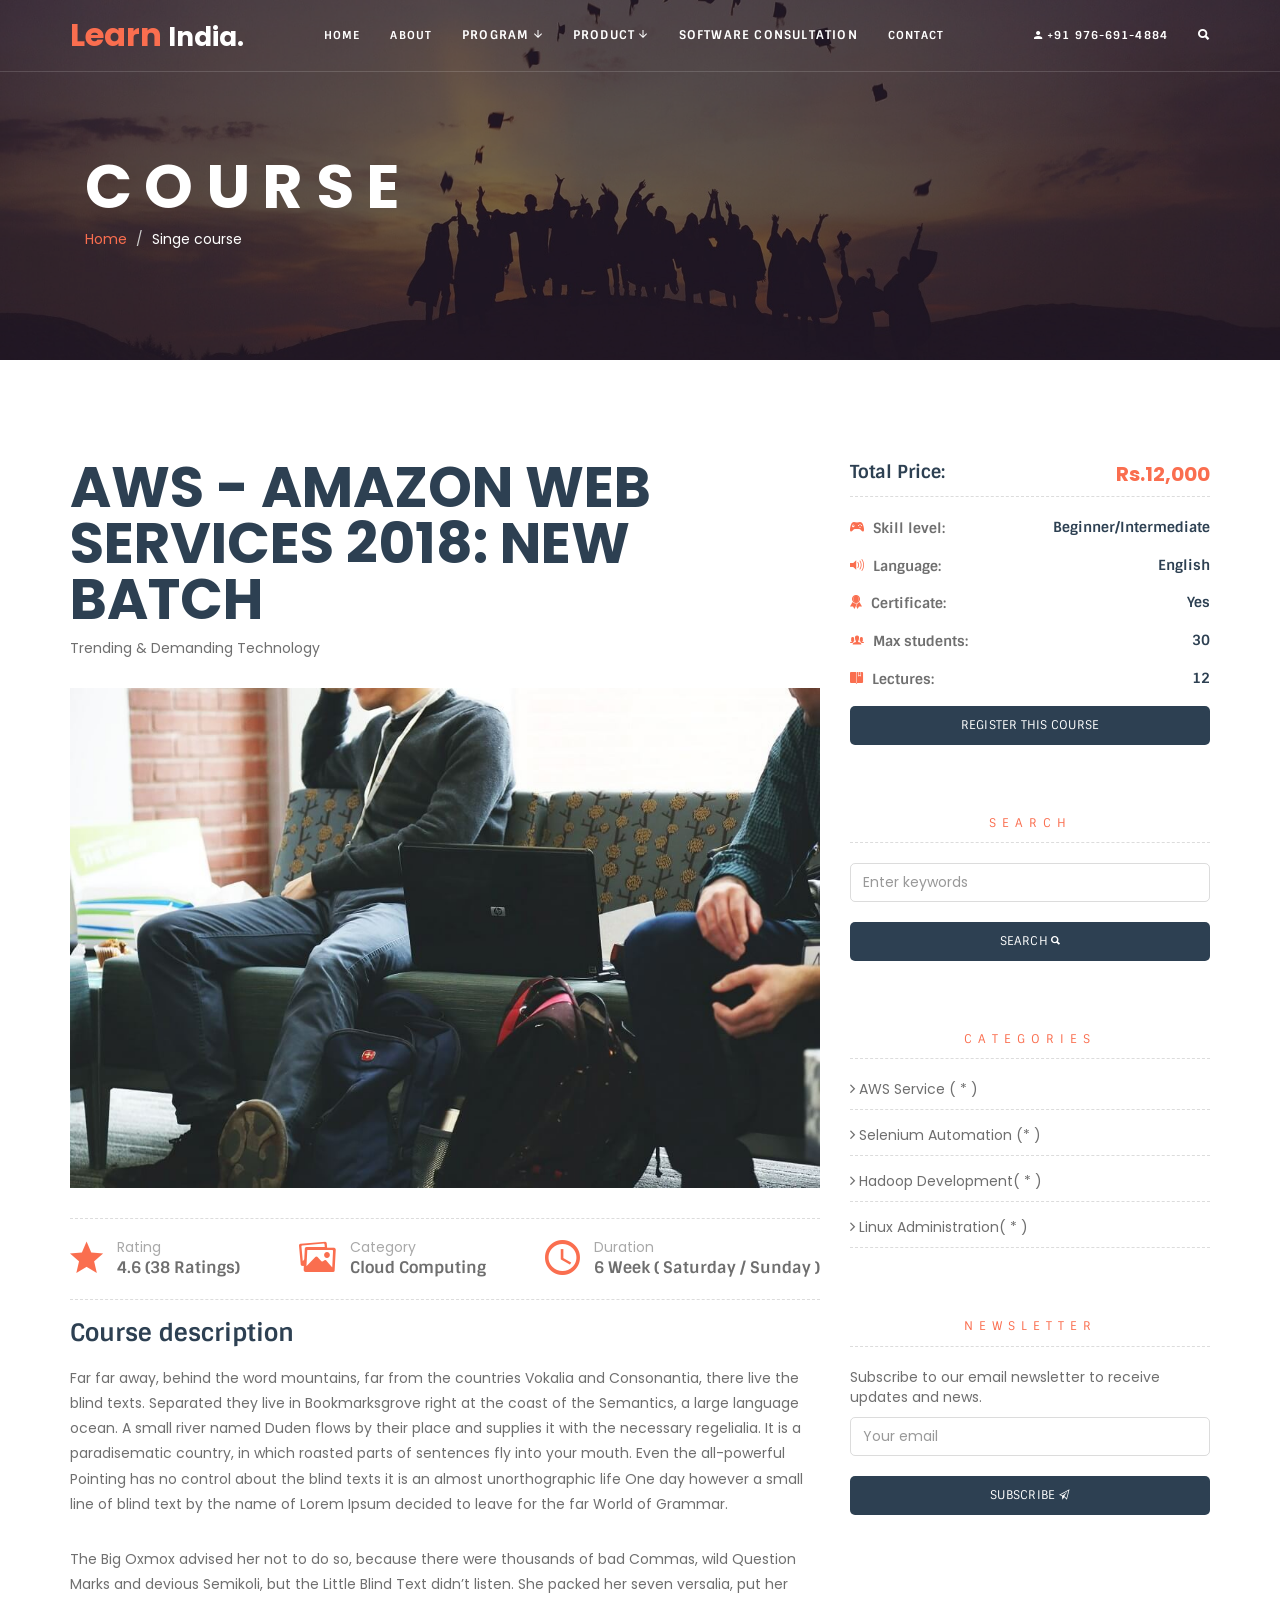
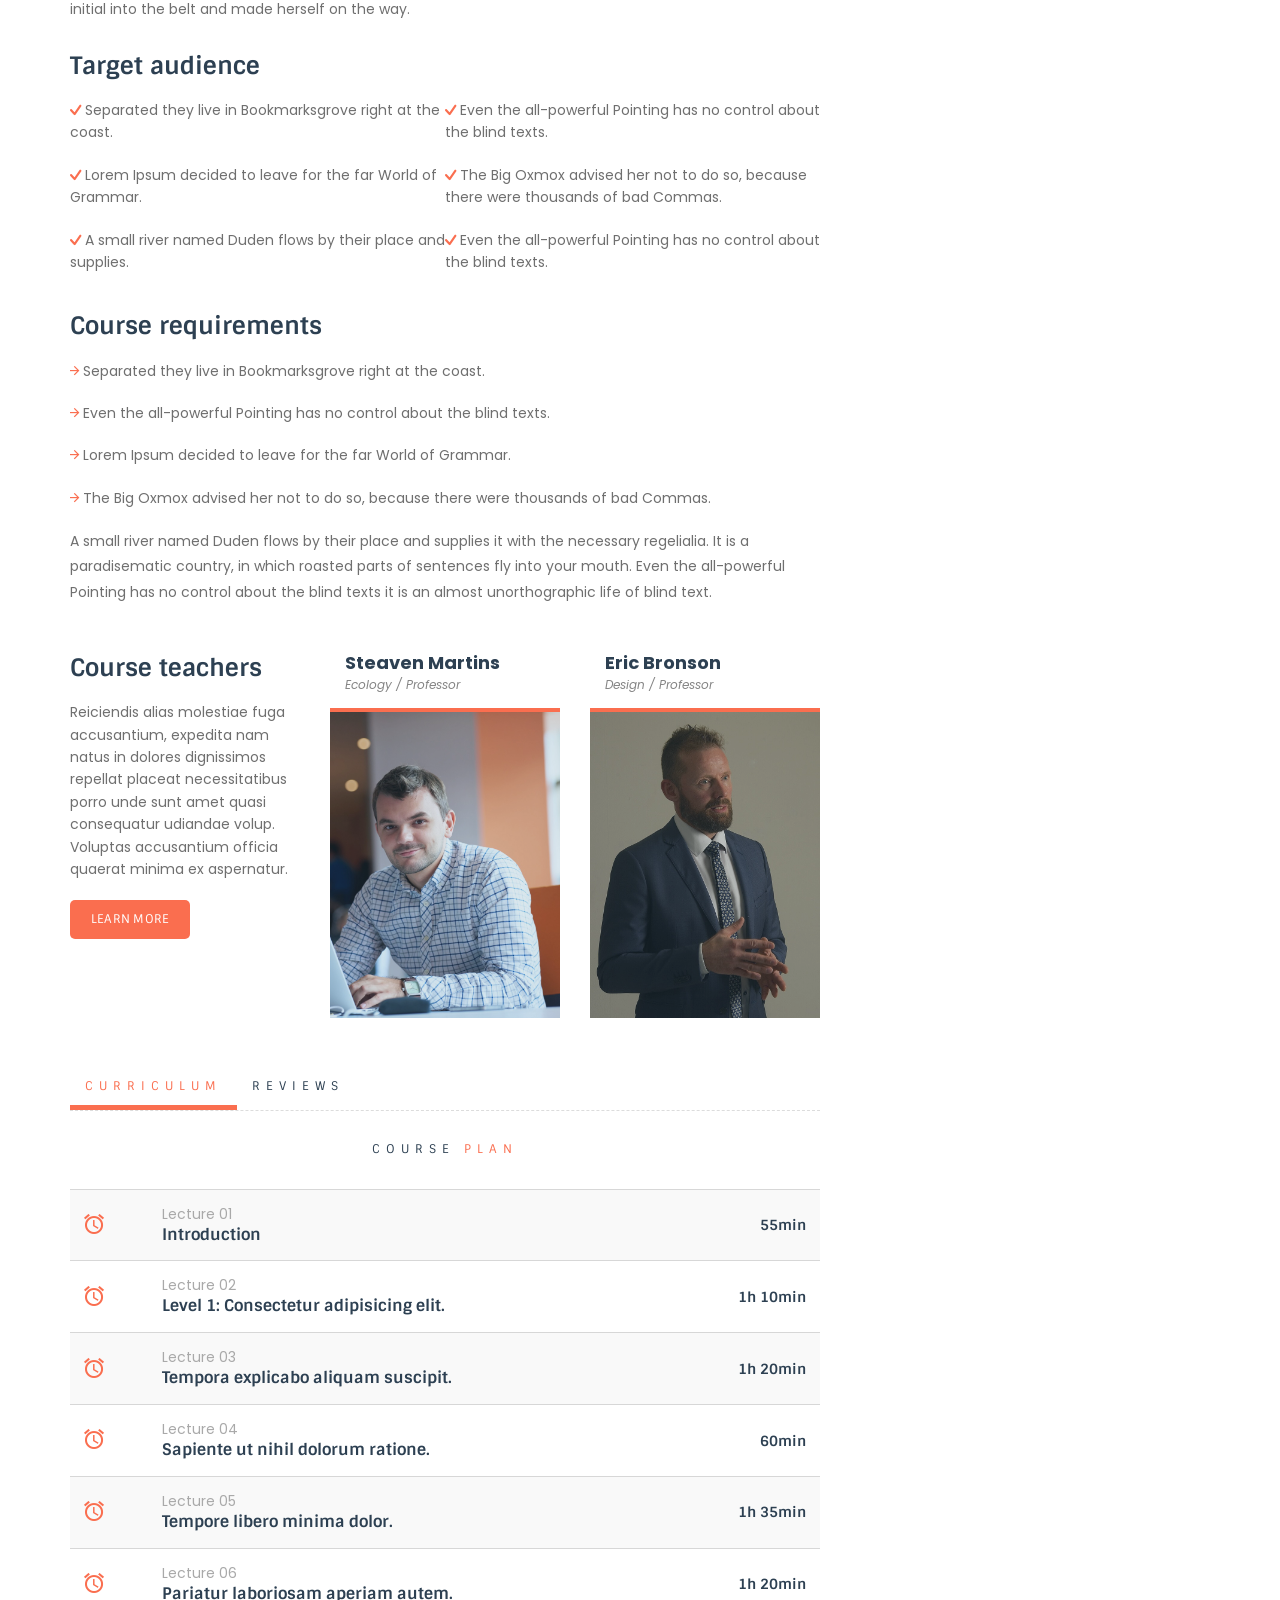
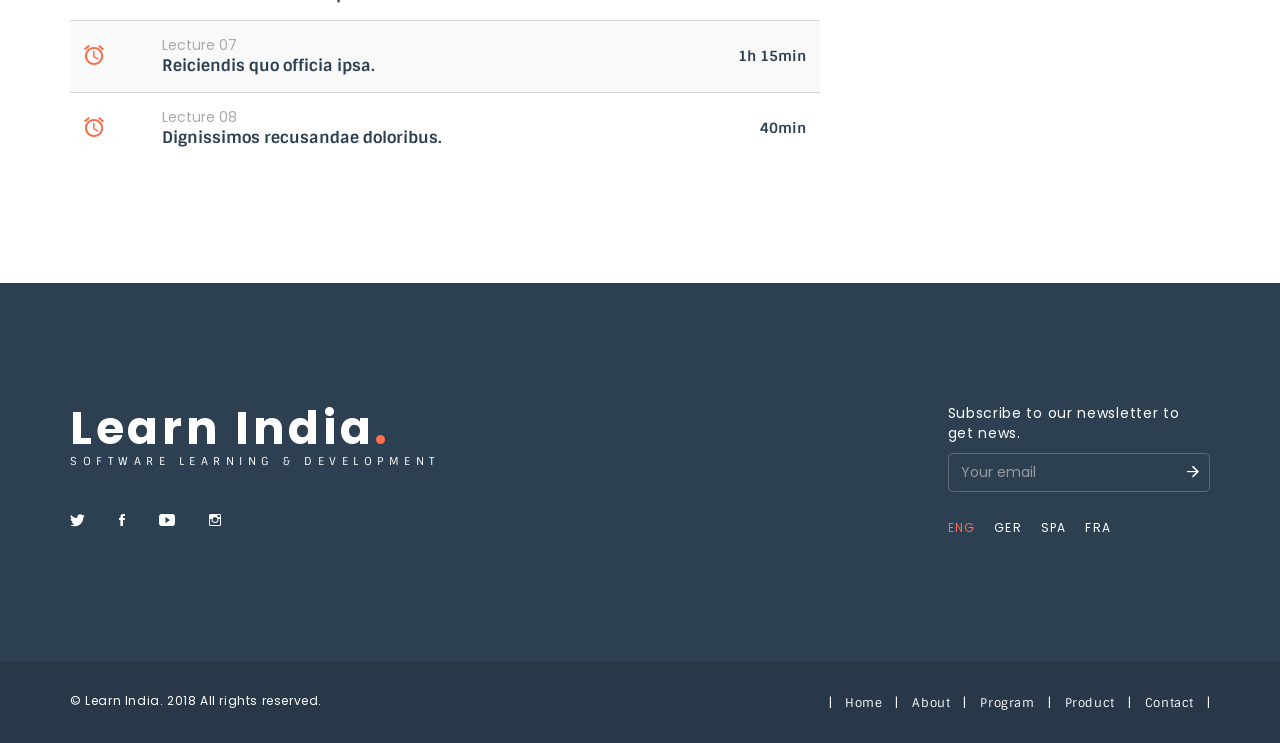
<file: iConceptLearning (1)/iConceptLearning/Python.html>
<!DOCTYPE html>
<html lang="en">
  <head>
    <meta charset="utf-8">
    <meta http-equiv="X-UA-Compatible" content="IE=edge">
    <meta name="viewport" content="width=device-width, initial-scale=1">
    <link rel="shortcut icon" href="assets/ico/favicon.ico">

    <title>Learn India | Program Details</title>

    <!-- CSS Plugins -->
		<link href="assets/plugins/ionicons/css/ionicons.min.css" rel="stylesheet" type="text/css">

    <!-- CSS Global -->
    <!--build:css assets/css/theme.min.css-->
    <link rel="stylesheet" href="assets/css/theme.css">
    <!--endbuild-->

  </head>
  <body id="course-single__page">

    <!-- Navbar
    ================================================== -->
    <nav class="navbar navbar-default navbar-fixed-top">
      <div class="container">
    
        <!-- Header -->
        <div class="navbar-header">

          <!-- Collapse toggle -->
          <button type="button" class="navbar-toggle collapsed" data-toggle="collapse" data-target="#navbar__collapse" aria-expanded="false">
            <span class="sr-only">Menu</span>
            <span class="icon-bar"></span>
            <span class="icon-bar"></span>
            <span class="icon-bar"></span>
          </button>

          <!-- Logo -->
          <a class="navbar-brand" href="index.html">
          	<span>Learn</span> India.
          </a>

        </div> <!-- / .navbar-header -->
    
        <!-- Links -->
        <div class="collapse navbar-collapse" id="navbar__collapse">
          <ul class="nav navbar-nav navbar-left">
            <li><a href="index.html">Home <span class="sr-only">(current)</span></a></li>
            <li><a href="about.html">About</a></li>


           <li class="dropdown">
		          <a href="#" class="dropdown-toggle" data-toggle="dropdown" role="button" aria-haspopup="true" aria-expanded="false">Program <i class="ion-android-arrow-down"></i></a>
		          <ul class="dropdown-menu">
		          <!--  <li><a href="courses.html">Explore Professional Program</a></li>-->
		            <li><a href="course-single.html">AWS - Amazon Web Services</a></li>
<li><a href="course-single.html">Selenium - Automation Testing </a></li>
<li><a href="course-single.html">Hadoop Development</a></li>
<li><a href="course-single.html">Linux Adminstration</a></li>
<!--<li><a href="course-single.html">Tableau - Data Management Tool</a></li>-->
		          </ul>
		        </li>



<li class="dropdown">
		          <a href="#" class="dropdown-toggle" data-toggle="dropdown" role="button" aria-haspopup="true" aria-expanded="false">Product <i class="ion-android-arrow-down"></i></a>
		          <ul class="dropdown-menu">
		           <!-- <li><a href="courses.html">Enterprise Resource Planning - ERP </a></li> -->
		           <li><a href="course-single.html">Institute Management System - IMS </a></li>
<!--<li><a href="course-single.html">Customer Relationship Management System - CRM </a></li>-->
<li><a href="course-single.html">Examination Software - AMS </a></li>
		          </ul>
		        </li>


<li class="dropdown">
		          <a href="#" class="dropdown-toggle" data-toggle="dropdown" role="button" aria-haspopup="true" aria-expanded="false">Software Consultation <!--<i class="ion-android-arrow-down"></i>--></a>
		         <!-- <ul class="dropdown-menu">
		            <li><a href="courses.html">Enterprise Resource Planning - ERP </a></li> 
		              <li><a href="course-single.html">Institute Management System - IMS </a></li>
 <!--<li><a href="course-single.html">Customer Relationship Management System - CRM </a></li>
 <!--<li><a href="course-single.html">Examination Software - AMS </a></li>
		          </ul>-->
		        </li>
		        <li><a href="contact.html">Contact</a></li>
          </ul>
          <ul class="nav navbar-nav navbar-right">
<li><a href="#signupModal" data-toggle="modal"><i class="ion-android-person"></i> +91 976-691-4884  </a></li>
            <!--<li><a href="#signinModal" data-toggle="modal"><i class="ion-log-in"></i> Sign In</a></li>
            <li><a href="#signupModal" data-toggle="modal"><i class="ion-android-person"></i> Sign Up</a></li>-->
            <li class="hidden-xs">


              
              <!-- Search toggle -->
              <a href="#" class="navbar-search__toggle">
                <i class="ion-search"></i>
              </a>

              <!-- Search form -->
              <div class="navbar-search" style="display: none;">
                <form>

                  <!-- Input -->
                  <div class="navbar-search__box">
                    <div class="input-group">
                      <input type="text" class="form-control" placeholder="Search">
                      <span class="input-group-btn">
                        <button type="submit" class="btn btn-accent"><i class="ion-search"></i></button>
                      </span>
                    </div>
                  </div> <!-- / .navbar-search__box -->

                </form>
              </div> <!-- / .navbar-search -->

            </li>
          </ul>
        </div><!-- /.navbar-collapse -->

      </div><!-- /.container -->
    </nav>

    <!-- CONTENT
      ================================================== -->
		
		<!-- SIGNIN MODAL
      ================================================== -->
		<div class="modal fade" id="signinModal" tabindex="-1" role="dialog">
		  <div class="modal-dialog" role="document">
		    <div class="modal-content">
		      <div class="modal-header">
		        <button type="button" class="close" data-dismiss="modal" aria-label="Close"><span aria-hidden="true">&times;</span></button>
		        <h4 class="modal-title">Sign In</h4>
		      </div>
		      <div class="modal-body">
		        <div class="row">
		          <div class="col-sm-12">
		        		<div class="body-signin__form">

			            <!-- Sign In form -->
			            <form class="signin__form" role="form">
			            	<!-- Email -->
						  			<div class="form-group">
				              <label for="sign-in__email" class="sr-only">Enter email</label>
				              <div class="input-group">
				                <span class="input-group-addon"><i class="ion-android-person"></i></span>
				                <input type="email" class="form-control" id="sign-in__email" placeholder="Enter email">
				              </div>
			              </div>
			              <!-- Password -->
						  			<div class="form-group">
				              <label for="sign-in__password" class="sr-only">Enter password</label>
				              <div class="input-group">
				                <span class="input-group-addon"><i class="ion-locked"></i></span>
				                <input type="password" class="form-control" id="sign-in__password" placeholder="Password">
				              </div>
				            </div>
			              <div class="checkbox">
			                <label>
			                  <input type="checkbox"> Remember me
			                </label>
			              </div>
			              <button type="submit" class="btn btn-accent btn-block">Submit</button>
			            </form>

			            <div class="signin__alt">
			            	<p>or sign in with social media</p>
			            	<ul class="signin__social">
			            		<li class="twitter"><a href=""><i class="ion-social-twitter"></i></a></li>
				              <li class="facebook"><a href=""><i class="ion-social-facebook"></i></a></li>
				              <li class="googleplus"><a href=""><i class="ion-social-googleplus"></i></a></li>
			            	</ul>
			            </div>

			            <!-- Sign Up link -->
			            <hr>
			            <p>Not registered? <a href="#signupModal">Create an Account.</a></p>

			            <!-- Lost password form -->
			            <p>
			              Forgot password? <a href="#lost-password__form" data-toggle="collapse" aria-expanded="false" aria-controls="lost-password__form">Click here to recover.</a>
			            </p>
			            <div class="collapse" id="lost-password__form">
			              <p class="text-muted">
			                Enter your email address below and we will send you a link to reset your password.
			              </p>
			              <form class="form-inline" role="form">
			                <div class="form-group">
			                  <label class="sr-only" for="lost-password__email">Email address</label>
			                  <input type="email" class="form-control" id="lost-password__email" placeholder="Enter email">
			                </div>
			                <button type="submit" class="btn btn-accent">Send</button>
			              </form>
			            </div> <!-- lost-password__form -->
			          </div> <!-- / .body-signin__form -->
		          </div>
		        </div> <!-- / .row -->
		      </div> <!-- / .modal-body -->
		    </div><!-- /.modal-content -->
		  </div><!-- /.modal-dialog -->
		</div><!-- /.modal -->

		<!-- SIGNUP MODAL
      ================================================== -->
		<div class="modal fade" id="signupModal" tabindex="-1" role="dialog">
		  <div class="modal-dialog" role="document">
		    <div class="modal-content">
		      <div class="modal-header">
		        <button type="button" class="close" data-dismiss="modal" aria-label="Close"><span aria-hidden="true">&times;</span></button>
		        <h4 class="modal-title">Create a New Account</h4>
		      </div>
		      <div class="modal-body">
		        <div class="row">
		          <div class="col-sm-12">
		        		<div class="body-signup__form">
									
									<!-- Sign In form -->
			            <div class="profile__sign-up">

				            <form class="signup__form" role="form">
				              <div class="form-group">
				                <label class="sr-only">Full name</label>
				                <input type="text" class="form-control" placeholder="Full name">
				              </div>
				              <div class="form-group">
				                <label class="sr-only">Username</label>
				                <input type="text" class="form-control" placeholder="Username">
				              </div>
				              <div class="form-group">
				                <label class="sr-only">E-mail</label>
				                <input type="email" class="form-control" placeholder="E-mail">
				              </div>
				              <div class="row">
				                <div class="col-sm-6">
				                  <div class="form-group">
				                    <label class="sr-only">Password</label>
				                    <input type="password" class="form-control" placeholder="Password">
				                  </div>
				                </div>
				                <div class="col-sm-6">
				                  <div class="form-group">
				                    <label class="sr-only">Repeat password</label>
				                    <input type="password" class="form-control" placeholder="Repeat password">
				                  </div>
				                </div>
				              </div>
				              <div class="checkbox">
				                <label>
				                  <input type="checkbox"> I agree to the <a href="#">Terms of Service</a> and <a href="#">Privacy Policy</a>
				                </label>
				              </div><br>
				              <button type="submit" class="btn btn-block btn-accent">
				                Sign Up
				              </button>
				            </form>

				            <hr>

				            <p>
				              Already registered? <a href="#signinModal">Sign in to your account</a>
				            </p>

				          </div> <!-- / .profile__sign-up -->
			          </div> <!-- / .body-signup__form -->
		          </div>
		        </div> <!-- / .row -->
		      </div> <!-- / .modal-body -->
		    </div><!-- /.modal-content -->
		  </div><!-- /.modal-dialog -->
		</div><!-- /.modal -->

   	<!-- section home -->
   	<section class="section__home">
      <div class="container home__body">
        <div class="row">
          <div class="col-sm-12">
            <div class="home__content">

              <!-- Heading -->
              <h1 class="home__heading">
                Course
              </h1>

              <!-- Breadcrumbs -->
              <ol class="breadcrumb">
							  <li><a href="index.html">Home</a></li>
							  <li class="active">Singe course</li>
							</ol>

            </div> <!-- / .home__content -->
          </div>
        </div> <!-- / .row -->
      </div> <!-- / .container -->

      <!-- Background image -->
      <div class="home__bg"></div>
    </section>
		
		<!-- section course-single -->
    <section class="section__course-single">
    	<div class="container">
    	  <div class="row">
    	    <div class="col-sm-7 col-md-8">
    	    	<div class="course__body">
    	    		<div class="course__title">
    	    			AWS - Amazon Web Services 2018: New Batch
    	    		</div>
    	    		<div class="course__posttime">
    	    			Trending & Demanding Technology
    	    		</div>
    	    		<div class="course__img">
    	    			<img src="assets/img/blog-item_img-2.jpg" class="img-responsive" alt="...">
    	    		</div>
    	    		<div class="course__info">
	            	<div class="course-info__item">
	            		<div class="course-info__icon">
	            			<i class="ion-android-star"></i>
	            		</div>
	            		<div class="course-info__text">
	            			<span>Rating</span>
	            			<p>4.6 (38 Ratings)</p>	
	            		</div>
	            	</div>
	            	<div class="course-info__item">
	            		<div class="course-info__icon">
	            			<i class="ion-images"></i>
	            		</div>
	            		<div class="course-info__text">
	            			<span>Category</span>
	            			<p>Cloud Computing</p>	
	            		</div>
	            	</div>
	            	<div class="course-info__item">
	            		<div class="course-info__icon">
	            			<i class="ion-android-time"></i>
	            		</div>
	            		<div class="course-info__text">
	            			<span>Duration</span>
	            			<p>6 Week ( Saturday / Sunday )</p>	
	            		</div>
	            	</div>
	            </div> <!-- .course__info -->
    	    		<h3 class="course_desc__title">Course description</h3>
    	    		<p class="course__desc">Far far away, behind the word mountains, far from the countries Vokalia and Consonantia, there live the blind texts. Separated they live in Bookmarksgrove right at the coast of the Semantics, a large language ocean. A small river named Duden flows by their place and supplies it with the necessary regelialia. It is a paradisematic country, in which roasted parts of sentences fly into your mouth. Even the all-powerful Pointing has no control about the blind texts it is an almost unorthographic life One day however a small line of blind text by the name of Lorem Ipsum decided to leave for the far World of Grammar.</p>
    	    		<p class="course__desc">The Big Oxmox advised her not to do so, because there were thousands of bad Commas, wild Question Marks and devious Semikoli, but the Little Blind Text didn’t listen. She packed her seven versalia, put her initial into the belt and made herself on the way.</p>
    	    		<h3 class="course_desc__title">Target audience</h3>
    	    		<ul class="course_audience__list">
    	    			<li><i class="ion-checkmark-round"></i> Separated they live in Bookmarksgrove right at the coast.</li>
    	    			<li><i class="ion-checkmark-round"></i> Even the all-powerful Pointing has no control about the blind texts.</li>
    	    			<li><i class="ion-checkmark-round"></i> Lorem Ipsum decided to leave for the far World of Grammar.</li>
    	    			<li><i class="ion-checkmark-round"></i> The Big Oxmox advised her not to do so, because there were thousands of bad Commas.</li>
    	    			<li><i class="ion-checkmark-round"></i> A small river named Duden flows by their place and supplies.</li>
    	    			<li><i class="ion-checkmark-round"></i> Even the all-powerful Pointing has no control about the blind texts.</li>
    	    		</ul>
    	    		<h3 class="course_desc__title">Course requirements</h3>
    	    		<ul class="course_requirements__list">
    	    			<li><i class="ion-android-arrow-forward"></i> Separated they live in Bookmarksgrove right at the coast.</li>
    	    			<li><i class="ion-android-arrow-forward"></i> Even the all-powerful Pointing has no control about the blind texts.</li>
    	    			<li><i class="ion-android-arrow-forward"></i> Lorem Ipsum decided to leave for the far World of Grammar.</li>
    	    			<li><i class="ion-android-arrow-forward"></i> The Big Oxmox advised her not to do so, because there were thousands of bad Commas.</li>
    	    		</ul>
    	    		<p class="course__desc">A small river named Duden flows by their place and supplies it with the necessary regelialia. It is a paradisematic country, in which roasted parts of sentences fly into your mouth. Even the all-powerful Pointing has no control about the blind texts it is an almost unorthographic life of blind text.</p>
    	    		<div class="course__teachers">
		            <div class="row">
		              <div class="col-sm-12 col-md-12 col-lg-4">
		            		<h3 class="course-teacher__title">Course teachers</h3>
		            		<p class="course-teacher__desc">Reiciendis alias molestiae fuga accusantium, expedita nam natus in dolores dignissimos repellat placeat necessitatibus porro unde sunt amet quasi consequatur udiandae volup. Voluptas accusantium officia quaerat minima ex aspernatur.</p>
		            		<a href="#" class="btn btn-primary">Learn more</a>
		            	</div>
		            	<div class="col-sm-6 col-md-6 col-lg-4">
		            		<div class="teacher__item">
				    	  			<div class="teacher__info">
				    	  				<div class="teacher__name">
					    	  				Steaven Martins
					    	  			</div>
					    	  			<div class="teacher__prof">
					    	  				Ecology / Professor
					    	  			</div>
				    	  			</div> <!-- / .teacher__info -->
				    	  			<div class="teacher__img">
				    	  				<img src="assets/img/teacher_6.jpg" class="img-responsive" alt="...">
				    	  			</div>
				    	  		</div> <!-- / .teacher__item -->
		            	</div>
		            	<div class="col-sm-6 col-md-6 col-lg-4">
		            		<div class="teacher__item">
				    	  			<div class="teacher__info">
				    	  				<div class="teacher__name">
					    	  				Eric Bronson
					    	  			</div>
					    	  			<div class="teacher__prof">
					    	  				Design / Professor
					    	  			</div>
				    	  			</div> <!-- / .teacher__info -->
				    	  			<div class="teacher__img">
				    	  				<img src="assets/img/teacher_8.jpg" class="img-responsive" alt="...">
				    	  			</div>
				    	  		</div> <!-- / .teacher__item -->
		            	</div> 
		            </div> <!-- / .row -->
	            </div> <!-- .event__speakers -->

	            <ul class="nav nav-tabs">
						    <li class="active"><a data-toggle="tab" href="#curriculum">Curriculum</a></li>
						    <li><a data-toggle="tab" href="#reviews">Reviews</a></li>
						  </ul>

						  <div class="tab-content">
						    <div id="curriculum" class="tab-pane fade in active">
						    	<p class="subheading">Course <span>plan</span></p>
						      <table class="table table-striped">
								    <tbody>
								      <tr>
								        <td><i class="ion-android-alarm-clock"></i></td>
								        <td>
								        	<span>Lecture 01</span>
								        	<p class="lecture__title">Introduction</p>
								        </td>
								        <td>
								        	<div class="lecture__time">
								        		55min
								        	</div>
								        </td>
								      </tr>
								      <tr>
								        <td><i class="ion-android-alarm-clock"></i></td>
								        <td>
								        	<span>Lecture 02</span>
								        	<p class="lecture__title">Level 1: Consectetur adipisicing elit.</p>
								        </td>
								        <td>
								        	<div class="lecture__time">
								        		1h 10min
								        	</div>
								        </td>
								      </tr>
								      <tr>
								        <td><i class="ion-android-alarm-clock"></i></td>
								        <td>
								        	<span>Lecture 03</span>
								        	<p class="lecture__title">Tempora explicabo aliquam suscipit.</p>
								        </td>
								        <td>
								        	<div class="lecture__time">
								        		1h 20min
								        	</div>
								        </td>
								      </tr>
								      <tr>
								        <td><i class="ion-android-alarm-clock"></i></td>
								        <td>
								        	<span>Lecture 04</span>
								        	<p class="lecture__title">Sapiente ut nihil dolorum ratione.</p>
								        </td>
								        <td>
								        	<div class="lecture__time">
								        		60min
								        	</div>
								        </td>
								      </tr>
								      <tr>
								        <td><i class="ion-android-alarm-clock"></i></td>
								        <td>
								        	<span>Lecture 05</span>
								        	<p class="lecture__title">Tempore libero minima dolor.</p>
								        </td>
								        <td>
								        	<div class="lecture__time">
								        		1h 35min
								        	</div>
								        </td>
								      </tr>
								      <tr>
								        <td><i class="ion-android-alarm-clock"></i></td>
								        <td>
								        	<span>Lecture 06</span>
								        	<p class="lecture__title">Pariatur laboriosam aperiam autem.</p>
								        </td>
								        <td>
								        	<div class="lecture__time">
								        		1h 20min
								        	</div>
								        </td>
								      </tr>
								      <tr>
								        <td><i class="ion-android-alarm-clock"></i></td>
								        <td>
								        	<span>Lecture 07</span>
								        	<p class="lecture__title">Reiciendis quo officia ipsa.</p>
								        </td>
								        <td>
								        	<div class="lecture__time">
								        		1h 15min
								        	</div>
								        </td>
								      </tr>
								      <tr>
								        <td><i class="ion-android-alarm-clock"></i></td>
								        <td>
								        	<span>Lecture 08</span>
								        	<p class="lecture__title">Dignissimos recusandae doloribus.</p>
								        </td>
								        <td>
								        	<div class="lecture__time">
								        		40min
								        	</div>
								        </td>
								      </tr>
								    </tbody>
								  </table>
						    </div>
						    <div id="reviews" class="tab-pane fade">
						      <p class="subheading"><span>4</span> Reviews</p>
						      <div class="comments">
			              <ul class="comments__list">
			                <li class="comment">
			                	<div class="comment__avatar">
													<img src="assets/img/instagram_img-6.jpg" class="img-responsive" alt="...">
												</div>
			                  <div class="comment__content">
			                  	<div class="comment__user">
				                    Robert Jones
				                  </div>
				                  <div class="comment__date">
				                    August 8, 2017 at 1:15 pm
				                  </div>
				                  <div class="comment__message">
				                    Lorem ipsum dolor sit amet, consectetur adipisicing elit. Magni dicta alias enim quasi sapiente saepe, repellat soluta commodi delectus doloribus, veniam odit hic ratione quae modi earum dolor dignissimos quas?
				                  </div>
				                  <div class="comment__reply">
				                    <a href="">Reply</a>
				                  </div>
			                  </div>
			                </li> <!-- .comment -->
			                <li class="comment">
			                	<div class="comment__avatar">
													<img src="assets/img/instagram_img-2.jpg" class="img-responsive" alt="...">
												</div>
			                  <div class="comment__content">
			                  	<div class="comment__user">
				                    Jane Doe
				                  </div>
				                  <div class="comment__date">
				                    August 12, 2017 at 3:15 pm
				                  </div>
				                  <div class="comment__message">
				                    Lorem ipsum dolor sit amet, consectetur adipisicing elit. Adipisci iusto sapiente magnam, dolorum laudantium eius corporis odit deserunt aliquid architecto ut veniam cumque repudiandae commodi impedit tempore vitae modi voluptates amet aliquam. Quisquam, temporibus, tempore! Animi veritatis laudantium ratione blanditiis!
				                  </div>
				                  <div class="comment__reply">
				                    <a href="">Reply</a>
				                  </div>
			                  </div>
			                </li> <!-- .comment -->
			                <li class="comment">
			                	<div class="comment__avatar">
													<img src="assets/img/instagram_img-1.jpg" class="img-responsive" alt="...">
												</div>
			                  <div class="comment__content">
			                  	<div class="comment__user">
				                    Jessica Border
				                  </div>
				                  <div class="comment__date">
				                    October 8, 2017 at 11:42 am
				                  </div>
				                  <div class="comment__message">
				                     Sint nisi quod culpa animi sit a voluptas quia, dolor qui eius esse itaque velit quasi quibusdam, modi nesciunt facere harum! Error adipisci nesciunt praesentium! Dolorum magni dolorem adipisci vitae, culpa praesentium inventore voluptates corporis quia ipsum a maxime fugiat.
				                  </div>
				                  <div class="comment__reply">
				                    <a href="">Reply</a>
				                  </div>
			                  </div>
			                </li> <!-- .comment -->
			                <li class="comment">
			                	<div class="comment__avatar">
													<img src="assets/img/instagram_img-6.jpg" class="img-responsive" alt="...">
												</div>
			                  <div class="comment__content">
			                  	<div class="comment__user">
				                    Robert Jones
				                  </div>
				                  <div class="comment__date">
				                    October 14, 2017 at 11:10 am
				                  </div>
				                  <div class="comment__message">
				                    placeat eaque quaerat distinctio voluptatibus modi. Asperiores fugiat deleniti praesentium enim incidunt quaerat cupiditate repellendus ad reprehenderit neque, qui, eveniet veniam quis voluptate ab architecto quam cum nihil, accusamus culp.
				                  </div>
				                  <div class="comment__reply">
				                    <a href="">Reply</a>
				                  </div>
			                  </div>
			                </li> <!-- .comment -->
			              </ul> <!-- .comments__list -->
			            </div> <!-- .comments -->
									<p class="subheading">
										Leave a <span>review</span>
									</p>
									<form class="comments__form">
			                
			              <div class="form-group">
			                <label for="name" class="sr-only">Name (Required)</label>
			                <input type="text" name="name" class="form-control" id="name" placeholder="Enter Your Full Name">
			              </div>

			              <div class="form-group">
			                <label for="email" class="sr-only">Email address (Required)</label>
			                <input type="email" name="email" class="form-control" id="email" placeholder="Enter Your E-mail">
			              </div>

			              <div class="form-group">
			                <label for="message" class="sr-only">Message (Required)</label>
			                <textarea name="message" class="form-control" rows="6" id="message" placeholder="Enter Your Message"></textarea>
			                <span class="help-block"></span>
			              </div>
			              
			              <button type="submit" class="btn btn-accent">
			                Submit review
			              </button>
			            </form>
						    </div>
						    <div id="menu2" class="tab-pane fade">
						      <h3>Menu 2</h3>
						      <p>Sed ut perspiciatis unde omnis iste natus error sit voluptatem accusantium doloremque laudantium, totam rem aperiam.</p>
						    </div>
						    <div id="menu3" class="tab-pane fade">
						      <h3>Menu 3</h3>
						      <p>Eaque ipsa quae ab illo inventore veritatis et quasi architecto beatae vitae dicta sunt explicabo.</p>
						    </div>
						  </div>
    	    	</div> <!-- .course__body -->
    	    </div>
    	    <div class="col-sm-5 col-md-4">
  	    		<div class="course__sidebar">

    	    		<div class="sidebar__item">
    	    			<div class="course__price">
    	    				Total Price: <span>Rs.12,000</span>
    	    			</div>
    	    			<ul class="course_features__list">
    	    				<li><i class="ion-ios-game-controller-b"></i> Skill level: <span>Beginner/Intermediate</span></li>
    	    				<li><i class="ion-volume-high"></i> Language: <span>English</span></li>
    	    				<li><i class="ion-ribbon-b"></i> Certificate: <span>Yes</span></li>
    	    				<li><i class="ion-ios-people"></i> Max students: <span>30</span></li>
    	    				<li><i class="ion-ios-bookmarks"></i> Lectures: <span>12</span></li>
    	    			</ul>
    	    			<button type="submit" class="btn btn-block btn-accent">
							    Register this course
							  </button>
    	    		</div> <!-- .sidebar__item -->
    	    		
    	    		<div class="sidebar__item">
    	    			<p class="subheading">Search</p>
    	    			<form class="search-form" role="search">
								  <div class="form-group">
								    <input type="text" class="form-control" placeholder="Enter keywords">
								  </div>
								  <button type="submit" class="btn btn-block btn-accent">
								    Search <i class="icon ion-search"></i>
								  </button>
								</form> <!-- .search-form -->
							</div> <!-- .sidebar__item -->

							<div class="sidebar__item">
    	    			<p class="subheading">Categories</p>
    	    			<ul class="categories">
    	    				<li><a href="#"><i class="ion-ios-arrow-forward"></i> AWS Service (<span> * </span>)</a></li>
    	    				<li><a href="#"><i class="ion-ios-arrow-forward"></i> Selenium Automation  (<span>* </span>)</a></li>
    	    				<li><a href="#"><i class="ion-ios-arrow-forward"></i> Hadoop Development(<span> * </span>)</a></li>
    	    				<li><a href="#"><i class="ion-ios-arrow-forward"></i> Linux Administration(<span> * </span>)</a></li>
    	    			</ul> <!-- .categories -->
    	    		</div> <!-- .sidebar__item -->

    	    		<div class="sidebar__item">
    	    			<p class="subheading">Newsletter</p>
    	    			<p class="newsletter__subtitle">Subscribe to our email newsletter to receive updates and news.</p>

			  		  	<!-- Newsletter form -->
			          <form>
			            <div class="form-group">
			              <label for="newsletter__email" class="sr-only">E-mail address</label>
			              <input type="email" class="form-control" placeholder="Your email">
			            </div>
			            <button type="submit" class="btn btn-block btn-accent">
								    Subscribe <i class="icon ion-paper-airplane"></i>
								  </button>
			          </form> <!-- .newsletter__form -->
			        </div> <!-- .sidebar__item -->

			        <div class="sidebar__item"> 
    	    			<!--<p class="subheading">Popular courses</p>-->
    	    			<div class="recent__posts">
									<div class="sidebar__post">
										<!--<a class="sidebar_post__img" href="#" title="">
											<img src="assets/img/instagram_img-4.jpg" class="img-responsive" alt="...">
										</a>
										<div class="sidebar_post__detail">
											<h5><a href="course-single.html" title="">Flat design in web</a></h5>
											<span>Course Price: <strong>Free</strong></span>
										</div>-->
									</div> <!-- Sidebar Post -->
									<div class="sidebar__post">
										<!--<a class="sidebar_post__img" href="#" title="">
											<img src="assets/img/instagram_img-2.jpg" class="img-responsive" alt="...">
										</a>
										<div class="sidebar_post__detail">
											<h5><a href="course-single.html" title="">Internet for people</a></h5>
											<span>Course Price: <strong>70-120$</strong></span>
										</div> -->
									</div> <!-- Sidebar Post -->
									<div class="sidebar__post">
										<!--<a class="sidebar_post__img" href="#" title="">
											<img src="assets/img/instagram_img-3.jpg" class="img-responsive" alt="...">
										</a>
										<div class="sidebar_post__detail">
											<h5><a href="course-single.html" title="">UI / UX training</a></h5>
											<span>Course Price: <strong>Free</strong></span>
										</div> -->
									</div> <!-- Sidebar Post-->
								</div> <!-- .popular__posts -->
    	    		</div> <!-- .sidebar__item --> 

  	    		</div> <!-- .blog__sidebar -->
    	    </div>
    	  </div> <!-- / .row -->
    	</div> <!-- / .container -->
    </section> <!-- / .section__course-single -->

		<!-- section footer -->
    <footer class="section__footer">
			<div class="container">
			  <div class="row">
			    <div class="col-md-6 col-sm-4">
			    	<div class="footer_title__body">
	    				<h2 class="footer__title">
	    					Learn India<span>.</span>
	    				</h2>
	    				<div class="footer__subtitle">
	    					Software Learning & Development
	    				</div>
	    				<ul class="footer__social">
	              <li><a href=""><i class="ion-social-twitter"></i></a></li>
	              <li><a href=""><i class="ion-social-facebook"></i></a></li>
	              <li><a href=""><i class="ion-social-youtube"></i></a></li>
	              <li><a href=""><i class="ion-social-instagram-outline"></i></a></li>
	            </ul>
			    	</div> <!-- / .footer_title__body -->
			    </div>
			    <div class="col-md-3 col-sm-4">
			    	<!--<ul class="footer-links__list">
			    		<li><a href="about.html"><i class="ion-ios-arrow-forward"></i> Site Map</a></li>
            	<li><a href="courses.html"><i class="ion-ios-arrow-forward"></i> Terms & Conditions</a></li>
            	<li><a href="blog.html"><i class="ion-ios-arrow-forward"></i> Privacy Policy</a></li>
            	<li><a href="contact.html"><i class="ion-ios-arrow-forward"></i> Help</a></li>
			    	</ul>-->
			    </div>
			    <div class="col-md-3 col-sm-4">
			    	<div class="newsletter__body">
			    		<p class="newsletter__subtitle">Subscribe to our newsletter to get news.</p>

		  		  	<!-- Newsletter form -->
		          <form class="footer__form">
		            <div class="form-group">
		              <label for="newsletter__email" class="sr-only">E-mail address</label>
		              <input type="email" class="form-control" id="newsletter__email" placeholder="Your email">
		            </div>
		            <a href="#" class="btn btn-newsletter"><i class="ion-android-arrow-forward"></i></a>
		          </form> <!-- .newsletter__form -->
			    	</div> <!-- / .newsletter__body -->
			    	<div class="language__body">
						  <ul class="language__menu">
						    <li class="active"><a href="#">Eng</a></li>
						    <li><a href="#">Ger</a></li>
						    <li><a href="#">Spa</a></li>
						    <li><a href="#">Fra</a></li>
						  </ul> <!-- / .language__menu -->
			    	</div> <!-- / .language__body -->
			    </div>
			  </div> <!-- / .row -->
			</div> <!-- / .container -->
    </footer> <!-- .section__footer -->
		
		<!-- section footer copyright -->
    <div class="footer__copyright">
      <div class="container">
        <div class="row">
        	<div class="col-xs-12 col-sm-8 col-sm-push-4 col-md-6 col-md-push-6">
            <ul class="quick__links">
            	<li>| <a href="index.html">Home</a> |</li>
            	<li><a href="about.html">About</a> |</li>
            	<li><a href="courses.html">Program</a> |</li>
            	<li><a href="blog-grid.html">Product</a> |</li>
            	<li><a href="contact.html">Contact</a> |</li>
            </ul>
          </div>
          <div class="col-xs-12 col-sm-4 col-sm-pull-8 col-md-6 col-md-pull-6">
            <div class="copyright__content">
              <p>&#169; Learn India. 2018 All rights reserved.</p>
            </div>
          </div>
        </div> <!-- / .row -->
      </div> <!-- / .container -->
    </div> <!-- / .footer__copyright -->

    <!-- JS Global -->
    <script src="assets/plugins/jquery/jquery-1.12.4.min.js"></script>
    <script src="assets/bootstrap/js/bootstrap.min.js"></script>

    <!-- JS Plugins -->
    <script src="assets/plugins/smothscroll/smoothscroll.js"></script>
    <script src="assets/plugins/aos-master/dist/aos.js"></script>

    <!-- JS Custom -->
    <!--build:js assets/js/theme.min.js -->
    <script src="assets/js/theme.js"></script>
    <!-- endbuild -->

  </body>
</file>
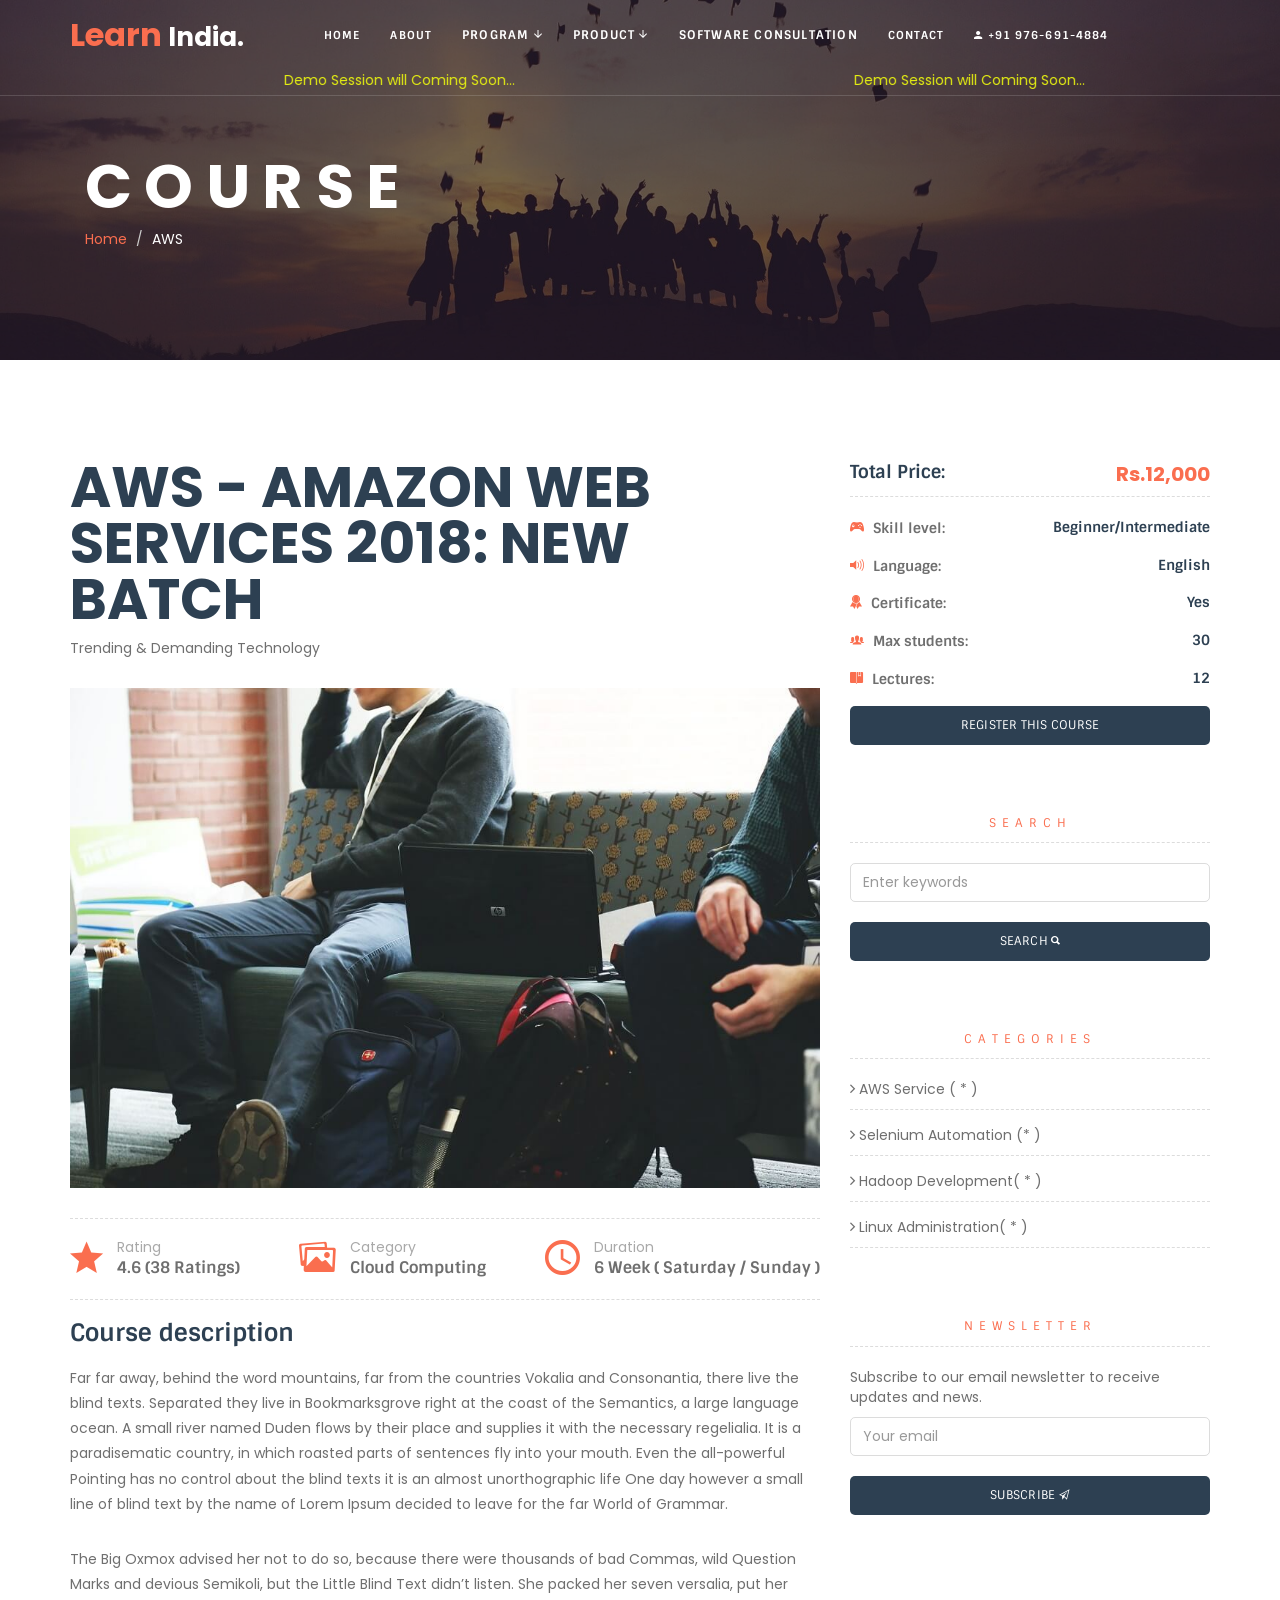
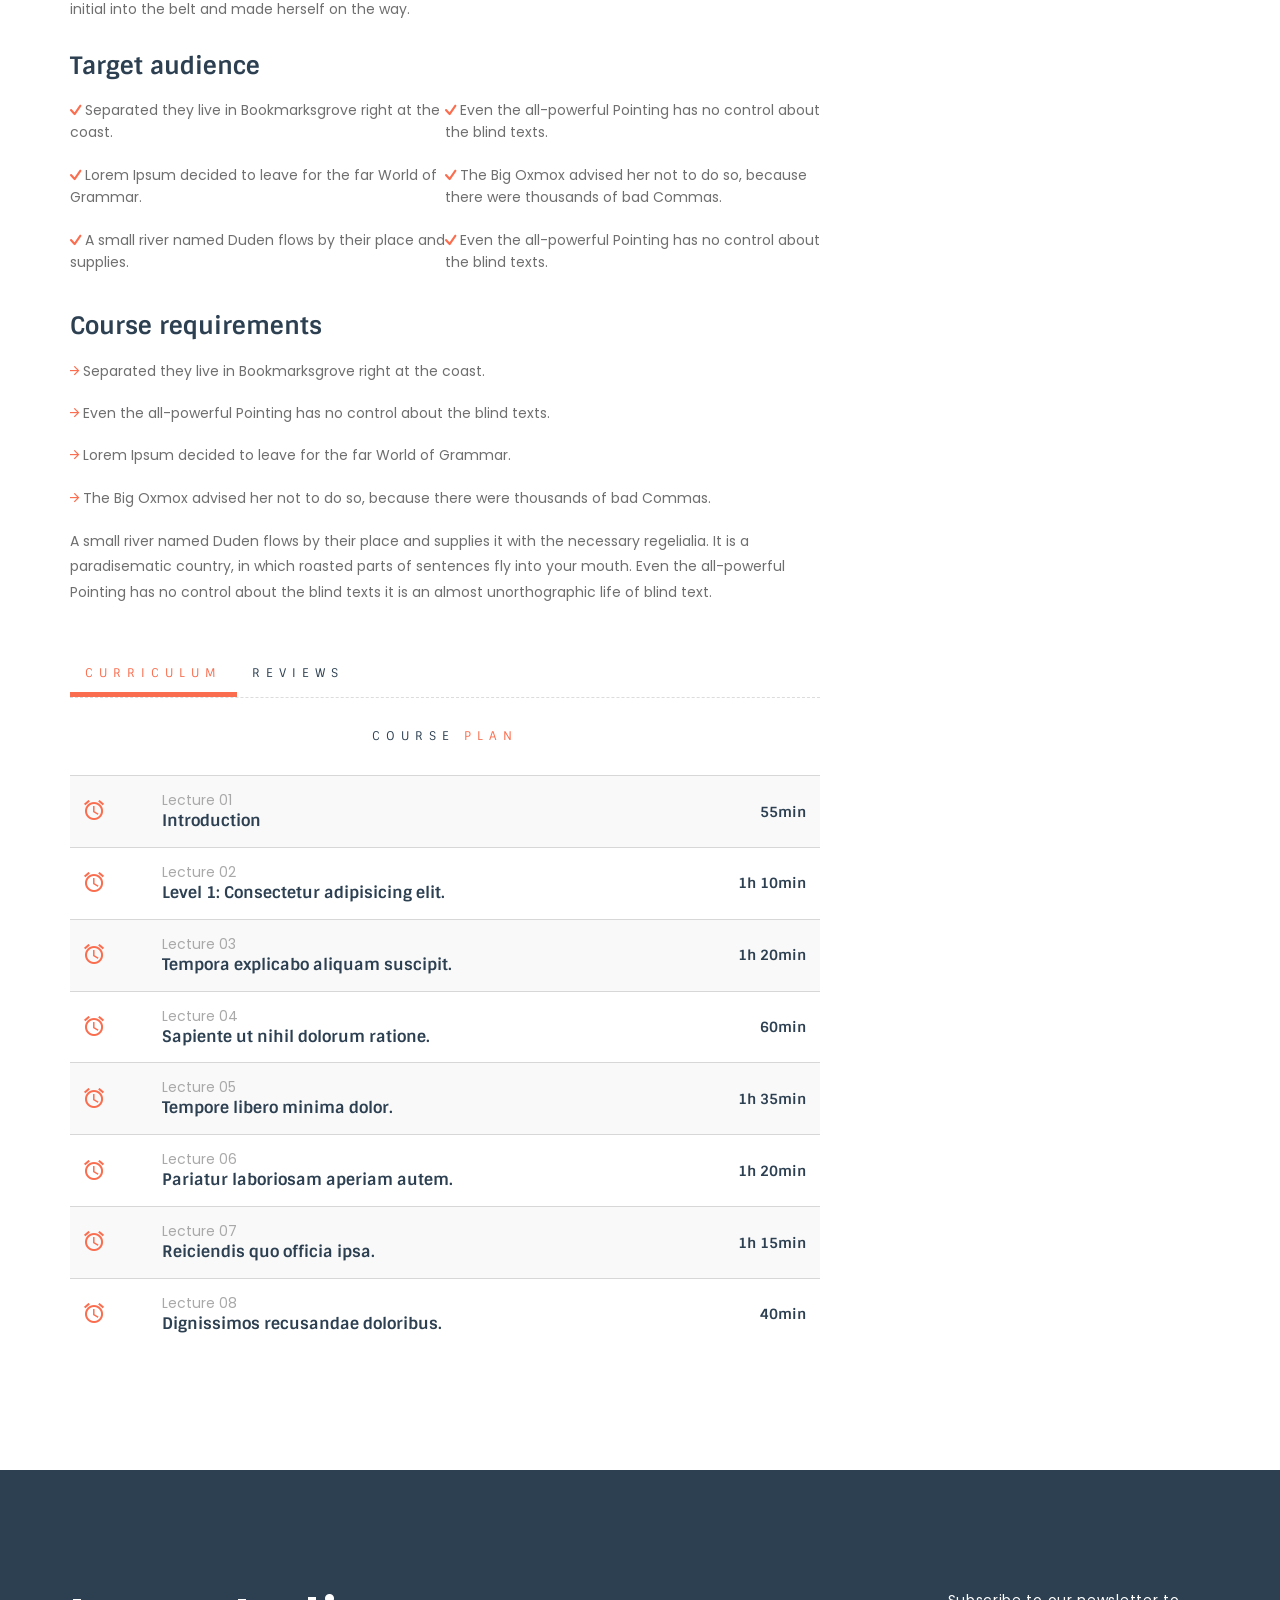
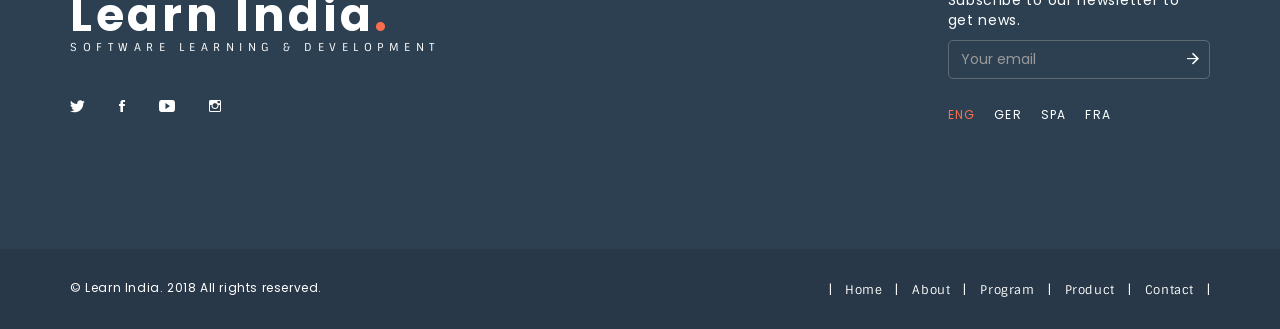
<file: iConceptLearning (1)/iConceptLearning/Tableau.html>
<!DOCTYPE html>

<!-- AWS Details -->
<html lang="en">
  <head>
    <meta charset="utf-8">
    <meta http-equiv="X-UA-Compatible" content="IE=edge">
    <meta name="viewport" content="width=device-width, initial-scale=1">
    <link rel="shortcut icon" href="assets/ico/favicon.ico">

    <title>Learn India | AWS Program Details</title>

    <!-- CSS Plugins -->
		<link href="assets/plugins/ionicons/css/ionicons.min.css" rel="stylesheet" type="text/css">

    <!-- CSS Global -->
    <!--build:css assets/css/theme.min.css-->
    <link rel="stylesheet" href="assets/css/theme.css">
    <!--endbuild-->

  </head>
  <body id="course-single__page">

    <!-- Navbar
    ================================================== -->
    <nav class="navbar navbar-default navbar-fixed-top">
      <div class="container">
    
        <!-- Header -->
        <div class="navbar-header">

          <!-- Collapse toggle -->
          <button type="button" class="navbar-toggle collapsed" data-toggle="collapse" data-target="#navbar__collapse" aria-expanded="false">
            <span class="sr-only">Menu</span>
            <span class="icon-bar"></span>
            <span class="icon-bar"></span>
            <span class="icon-bar"></span>
          </button>

          <!-- Logo -->
          <a class="navbar-brand" href="index.html">
          	<span>Learn</span> India.
          </a>

        </div> <!-- / .navbar-header -->
    
        <!-- Links -->
        <div class="collapse navbar-collapse" id="navbar__collapse">
          <ul class="nav navbar-nav navbar-left">
            <li><a href="index.html">Home <span class="sr-only">(current)</span></a></li>
            <li><a href="about.html">About</a></li>


           <li class="dropdown">
		          <a href="#" class="dropdown-toggle" data-toggle="dropdown" role="button" aria-haspopup="true" aria-expanded="false">Program <i class="ion-android-arrow-down"></i></a>
		          <ul class="dropdown-menu">
		          <!--  <li><a href="courses.html">Explore Professional Program</a></li>
		            <li><a href="course-single.html">AWS - Amazon Web Services</a></li>-->
<li><a href="404page.html">Selenium - Automation Testing </a></li>
<li><a href="404page.html">Hadoop Development</a></li>
<li><a href="404page.html">Linux Adminstration</a></li>
<!--<li><a href="course-single.html">Tableau - Data Management Tool</a></li>-->
		          </ul>
		        </li>



<li class="dropdown">
		          <a href="#" class="dropdown-toggle" data-toggle="dropdown" role="button" aria-haspopup="true" aria-expanded="false">Product <i class="ion-android-arrow-down"></i></a>
		          <ul class="dropdown-menu">
		           <!-- <li><a href="courses.html">Enterprise Resource Planning - ERP </a></li> -->
		           <li><a href="404page.html">Institute Management System - IMS </a></li>
<!--<li><a href="course-single.html">Customer Relationship Management System - CRM </a></li>-->
<li><a href="404page.html">Examination Management Software - EMS </a></li>
		          </ul>
		        </li>


<li class="dropdown">
		          <a href="#" class="dropdown-toggle" data-toggle="dropdown" role="button" aria-haspopup="true" aria-expanded="false">Software Consultation <!--<i class="ion-android-arrow-down"></i>--></a>
		         <!-- <ul class="dropdown-menu">
		            <li><a href="courses.html">Enterprise Resource Planning - ERP </a></li> 
		              <li><a href="course-single.html">Institute Management System - IMS </a></li>
 <!--<li><a href="course-single.html">Customer Relationship Management System - CRM </a></li>
 <!--<li><a href="course-single.html">Examination Software - AMS </a></li>
		          </ul>-->
		        </li>
		        <li><a href="contact.php">Contact</a></li>
		        <li><a href="#signupModal" data-toggle="modal"><i class="ion-android-person"></i> +91 976-691-4884  </a></li>
          </ul>
          <!--<ul class="nav navbar-nav navbar-right">
<li><a href="#signupModal" data-toggle="modal"><i class="ion-android-person"></i> +91 976-691-4884  </a></li>
         <li><a href="#signinModal" data-toggle="modal"><i class="ion-log-in"></i> Sign In</a></li>
            <li><a href="#signupModal" data-toggle="modal"><i class="ion-android-person"></i> Sign Up</a></li>


              
             
              <a href="#" class="navbar-search__toggle">
                <i class="ion-search"></i>
              </a>

              <div class="navbar-search" style="display: none;">
                <form>

               
                  <div class="navbar-search__box">
                    <div class="input-group">
                      <input type="text" class="form-control" placeholder="Search">
                      <span class="input-group-btn">
                        <button type="submit" class="btn btn-accent"><i class="ion-search"></i></button>
                      </span>
                    </div>
                  </div> 

                </form>
              </div> 
            </li>
          </ul>-->
        </div>
<div class="col-md-6">
        	<marquee width="100%" behavior="alternate" style="color:#E5EF12">  
Demo Session will Coming Soon...  
</marquee>
        </div>
        <div class="col-md-6">
        	<marquee width="100%" behavior="alternate" style="color:#E5EF12">  
Demo Session will Coming Soon...    
</marquee>
        </div>
        
      </div><!-- /.container -->
    </nav>

    <!-- CONTENT
      ================================================== -->
		
		<!-- SIGNIN MODAL
      ================================================== -->
		<div class="modal fade" id="signinModal" tabindex="-1" role="dialog">
		  <div class="modal-dialog" role="document">
		    <div class="modal-content">
		      <div class="modal-header">
		        <button type="button" class="close" data-dismiss="modal" aria-label="Close"><span aria-hidden="true">&times;</span></button>
		        <h4 class="modal-title">Sign In</h4>
		      </div>
		      <div class="modal-body">
		        <div class="row">
		          <div class="col-sm-12">
		        		<div class="body-signin__form">

			            <!-- Sign In form -->
			            <form class="signin__form" role="form">
			            	<!-- Email -->
						  			<div class="form-group">
				              <label for="sign-in__email" class="sr-only">Enter email</label>
				              <div class="input-group">
				                <span class="input-group-addon"><i class="ion-android-person"></i></span>
				                <input type="email" class="form-control" id="sign-in__email" placeholder="Enter email">
				              </div>
			              </div>
			              <!-- Password -->
						  			<div class="form-group">
				              <label for="sign-in__password" class="sr-only">Enter password</label>
				              <div class="input-group">
				                <span class="input-group-addon"><i class="ion-locked"></i></span>
				                <input type="password" class="form-control" id="sign-in__password" placeholder="Password">
				              </div>
				            </div>
			              <div class="checkbox">
			                <label>
			                  <input type="checkbox"> Remember me
			                </label>
			              </div>
			              <button type="submit" class="btn btn-accent btn-block">Submit</button>
			            </form>

			            <div class="signin__alt">
			            	<p>or sign in with social media</p>
			            	<ul class="signin__social">
			            		<li class="twitter"><a href=""><i class="ion-social-twitter"></i></a></li>
				              <li class="facebook"><a href=""><i class="ion-social-facebook"></i></a></li>
				              <li class="googleplus"><a href=""><i class="ion-social-googleplus"></i></a></li>
			            	</ul>
			            </div>

			            <!-- Sign Up link -->
			            <hr>
			            <p>Not registered? <a href="#signupModal">Create an Account.</a></p>

			            <!-- Lost password form -->
			            <p>
			              Forgot password? <a href="#lost-password__form" data-toggle="collapse" aria-expanded="false" aria-controls="lost-password__form">Click here to recover.</a>
			            </p>
			            <div class="collapse" id="lost-password__form">
			              <p class="text-muted">
			                Enter your email address below and we will send you a link to reset your password.
			              </p>
			              <form class="form-inline" role="form">
			                <div class="form-group">
			                  <label class="sr-only" for="lost-password__email">Email address</label>
			                  <input type="email" class="form-control" id="lost-password__email" placeholder="Enter email">
			                </div>
			                <button type="submit" class="btn btn-accent">Send</button>
			              </form>
			            </div> <!-- lost-password__form -->
			          </div> <!-- / .body-signin__form -->
		          </div>
		        </div> <!-- / .row -->
		      </div> <!-- / .modal-body -->
		    </div><!-- /.modal-content -->
		  </div><!-- /.modal-dialog -->
		</div><!-- /.modal -->

		<!-- SIGNUP MODAL
      ================================================== -->
		<div class="modal fade" id="signupModal" tabindex="-1" role="dialog">
		  <div class="modal-dialog" role="document">
		    <div class="modal-content">
		      <div class="modal-header">
		        <button type="button" class="close" data-dismiss="modal" aria-label="Close"><span aria-hidden="true">&times;</span></button>
		        <h4 class="modal-title">Create a New Account</h4>
		      </div>
		      <div class="modal-body">
		        <div class="row">
		          <div class="col-sm-12">
		        		<div class="body-signup__form">
									
									<!-- Sign In form -->
			            <div class="profile__sign-up">

				            <form class="signup__form" role="form">
				              <div class="form-group">
				                <label class="sr-only">Full name</label>
				                <input type="text" class="form-control" placeholder="Full name">
				              </div>
				              <div class="form-group">
				                <label class="sr-only">Username</label>
				                <input type="text" class="form-control" placeholder="Username">
				              </div>
				              <div class="form-group">
				                <label class="sr-only">E-mail</label>
				                <input type="email" class="form-control" placeholder="E-mail">
				              </div>
				              <div class="row">
				                <div class="col-sm-6">
				                  <div class="form-group">
				                    <label class="sr-only">Password</label>
				                    <input type="password" class="form-control" placeholder="Password">
				                  </div>
				                </div>
				                <div class="col-sm-6">
				                  <div class="form-group">
				                    <label class="sr-only">Repeat password</label>
				                    <input type="password" class="form-control" placeholder="Repeat password">
				                  </div>
				                </div>
				              </div>
				              <div class="checkbox">
				                <label>
				                  <input type="checkbox"> I agree to the <a href="#">Terms of Service</a> and <a href="#">Privacy Policy</a>
				                </label>
				              </div><br>
				              <button type="submit" class="btn btn-block btn-accent">
				                Sign Up
				              </button>
				            </form>

				            <hr>

				            <p>
				              Already registered? <a href="#signinModal">Sign in to your account</a>
				            </p>

				          </div> <!-- / .profile__sign-up -->
			          </div> <!-- / .body-signup__form -->
		          </div>
		        </div> <!-- / .row -->
		      </div> <!-- / .modal-body -->
		    </div><!-- /.modal-content -->
		  </div><!-- /.modal-dialog -->
		</div><!-- /.modal -->

   	<!-- section home -->
   	<section class="section__home">
      <div class="container home__body">
        <div class="row">
          <div class="col-sm-12">
            <div class="home__content">

              <!-- Heading -->
              <h1 class="home__heading">
                Course
              </h1>

              <!-- Breadcrumbs -->
              <ol class="breadcrumb">
							  <li><a href="index.html">Home</a></li>
							  <li class="active">AWS</li>
							</ol>

            </div> <!-- / .home__content -->
          </div>
        </div> <!-- / .row -->
      </div> <!-- / .container -->

      <!-- Background image -->
      <div class="home__bg"></div>
    </section>
		
		<!-- section course-single -->
    <section class="section__course-single">
    	<div class="container">
    	  <div class="row">
    	    <div class="col-sm-7 col-md-8">
    	    	<div class="course__body">
    	    		<div class="course__title">
    	    			AWS - Amazon Web Services 2018: New Batch
    	    		</div>
    	    		<div class="course__posttime">
    	    			Trending & Demanding Technology
    	    		</div>
    	    		<div class="course__img">
    	    			<img src="assets/img/blog-item_img-2.jpg" class="img-responsive" alt="...">
    	    		</div>
    	    		<div class="course__info">
	            	<div class="course-info__item">
	            		<div class="course-info__icon">
	            			<i class="ion-android-star"></i>
	            		</div>
	            		<div class="course-info__text">
	            			<span>Rating</span>
	            			<p>4.6 (38 Ratings)</p>	
	            		</div>
	            	</div>
	            	<div class="course-info__item">
	            		<div class="course-info__icon">
	            			<i class="ion-images"></i>
	            		</div>
	            		<div class="course-info__text">
	            			<span>Category</span>
	            			<p>Cloud Computing</p>	
	            		</div>
	            	</div>
	            	<div class="course-info__item">
	            		<div class="course-info__icon">
	            			<i class="ion-android-time"></i>
	            		</div>
	            		<div class="course-info__text">
	            			<span>Duration</span>
	            			<p>6 Week ( Saturday / Sunday )</p>	
	            		</div>
	            	</div>
	            </div> <!-- .course__info -->
    	    		<h3 class="course_desc__title">Course description</h3>
    	    		<p class="course__desc">Far far away, behind the word mountains, far from the countries Vokalia and Consonantia, there live the blind texts. Separated they live in Bookmarksgrove right at the coast of the Semantics, a large language ocean. A small river named Duden flows by their place and supplies it with the necessary regelialia. It is a paradisematic country, in which roasted parts of sentences fly into your mouth. Even the all-powerful Pointing has no control about the blind texts it is an almost unorthographic life One day however a small line of blind text by the name of Lorem Ipsum decided to leave for the far World of Grammar.</p>
    	    		<p class="course__desc">The Big Oxmox advised her not to do so, because there were thousands of bad Commas, wild Question Marks and devious Semikoli, but the Little Blind Text didn’t listen. She packed her seven versalia, put her initial into the belt and made herself on the way.</p>
    	    		<h3 class="course_desc__title">Target audience</h3>
    	    		<ul class="course_audience__list">
    	    			<li><i class="ion-checkmark-round"></i> Separated they live in Bookmarksgrove right at the coast.</li>
    	    			<li><i class="ion-checkmark-round"></i> Even the all-powerful Pointing has no control about the blind texts.</li>
    	    			<li><i class="ion-checkmark-round"></i> Lorem Ipsum decided to leave for the far World of Grammar.</li>
    	    			<li><i class="ion-checkmark-round"></i> The Big Oxmox advised her not to do so, because there were thousands of bad Commas.</li>
    	    			<li><i class="ion-checkmark-round"></i> A small river named Duden flows by their place and supplies.</li>
    	    			<li><i class="ion-checkmark-round"></i> Even the all-powerful Pointing has no control about the blind texts.</li>
    	    		</ul>
    	    		<h3 class="course_desc__title">Course requirements</h3>
    	    		<ul class="course_requirements__list">
    	    			<li><i class="ion-android-arrow-forward"></i> Separated they live in Bookmarksgrove right at the coast.</li>
    	    			<li><i class="ion-android-arrow-forward"></i> Even the all-powerful Pointing has no control about the blind texts.</li>
    	    			<li><i class="ion-android-arrow-forward"></i> Lorem Ipsum decided to leave for the far World of Grammar.</li>
    	    			<li><i class="ion-android-arrow-forward"></i> The Big Oxmox advised her not to do so, because there were thousands of bad Commas.</li>
    	    		</ul>
    	    		<p class="course__desc">A small river named Duden flows by their place and supplies it with the necessary regelialia. It is a paradisematic country, in which roasted parts of sentences fly into your mouth. Even the all-powerful Pointing has no control about the blind texts it is an almost unorthographic life of blind text.</p>
    	    		<div class="course__teachers">
		            <!-- <div class="row">
		              <div class="col-sm-12 col-md-12 col-lg-4">
		            		<h3 class="course-teacher__title">Course teachers</h3>
		            		<p class="course-teacher__desc">Reiciendis alias molestiae fuga accusantium, expedita nam natus in dolores dignissimos repellat placeat necessitatibus porro unde sunt amet quasi consequatur udiandae volup. Voluptas accusantium officia quaerat minima ex aspernatur.</p>
		            		<a href="#" class="btn btn-primary">Learn more</a>
		            	</div>
		            	<div class="col-sm-6 col-md-6 col-lg-4">
		            		<div class="teacher__item">
				    	  			<div class="teacher__info">
				    	  				<div class="teacher__name">
					    	  				Steaven Martins
					    	  			</div>
					    	  			<div class="teacher__prof">
					    	  				Ecology / Professor
					    	  			</div>
				    	  			</div> 
				    	  			<div class="teacher__img">
				    	  				<img src="assets/img/teacher_6.jpg" class="img-responsive" alt="...">
				    	  			</div>
				    	  		</div> 
		            	</div>
		            	<div class="col-sm-6 col-md-6 col-lg-4">
		            		<div class="teacher__item">
				    	  			<div class="teacher__info">
				    	  				<div class="teacher__name">
					    	  				Eric Bronson
					    	  			</div>
					    	  			<div class="teacher__prof">
					    	  				Design / Professor
					    	  			</div>
				    	  			</div>
				    	  			<div class="teacher__img">
				    	  				<img src="assets/img/teacher_8.jpg" class="img-responsive" alt="...">
				    	  			</div>
				    	  		</div> 
		            	</div> 
		            </div>  -->
	            </div> <!-- .event__speakers -->

	            <ul class="nav nav-tabs">
						    <li class="active"><a data-toggle="tab" href="#curriculum">Curriculum</a></li>
						    <li><a data-toggle="tab" href="#reviews">Reviews</a></li>
						  </ul>

						  <div class="tab-content">
						    <div id="curriculum" class="tab-pane fade in active">
						    	<p class="subheading">Course <span>plan</span></p>
						      <table class="table table-striped">
								    <tbody>
								      <tr>
								        <td><i class="ion-android-alarm-clock"></i></td>
								        <td>
								        	<span>Lecture 01</span>
								        	<p class="lecture__title">Introduction</p>
								        </td>
								        <td>
								        	<div class="lecture__time">
								        		55min
								        	</div>
								        </td>
								      </tr>
								      <tr>
								        <td><i class="ion-android-alarm-clock"></i></td>
								        <td>
								        	<span>Lecture 02</span>
								        	<p class="lecture__title">Level 1: Consectetur adipisicing elit.</p>
								        </td>
								        <td>
								        	<div class="lecture__time">
								        		1h 10min
								        	</div>
								        </td>
								      </tr>
								      <tr>
								        <td><i class="ion-android-alarm-clock"></i></td>
								        <td>
								        	<span>Lecture 03</span>
								        	<p class="lecture__title">Tempora explicabo aliquam suscipit.</p>
								        </td>
								        <td>
								        	<div class="lecture__time">
								        		1h 20min
								        	</div>
								        </td>
								      </tr>
								      <tr>
								        <td><i class="ion-android-alarm-clock"></i></td>
								        <td>
								        	<span>Lecture 04</span>
								        	<p class="lecture__title">Sapiente ut nihil dolorum ratione.</p>
								        </td>
								        <td>
								        	<div class="lecture__time">
								        		60min
								        	</div>
								        </td>
								      </tr>
								      <tr>
								        <td><i class="ion-android-alarm-clock"></i></td>
								        <td>
								        	<span>Lecture 05</span>
								        	<p class="lecture__title">Tempore libero minima dolor.</p>
								        </td>
								        <td>
								        	<div class="lecture__time">
								        		1h 35min
								        	</div>
								        </td>
								      </tr>
								      <tr>
								        <td><i class="ion-android-alarm-clock"></i></td>
								        <td>
								        	<span>Lecture 06</span>
								        	<p class="lecture__title">Pariatur laboriosam aperiam autem.</p>
								        </td>
								        <td>
								        	<div class="lecture__time">
								        		1h 20min
								        	</div>
								        </td>
								      </tr>
								      <tr>
								        <td><i class="ion-android-alarm-clock"></i></td>
								        <td>
								        	<span>Lecture 07</span>
								        	<p class="lecture__title">Reiciendis quo officia ipsa.</p>
								        </td>
								        <td>
								        	<div class="lecture__time">
								        		1h 15min
								        	</div>
								        </td>
								      </tr>
								      <tr>
								        <td><i class="ion-android-alarm-clock"></i></td>
								        <td>
								        	<span>Lecture 08</span>
								        	<p class="lecture__title">Dignissimos recusandae doloribus.</p>
								        </td>
								        <td>
								        	<div class="lecture__time">
								        		40min
								        	</div>
								        </td>
								      </tr>
								    </tbody>
								  </table>
						    </div>
						    <div id="reviews" class="tab-pane fade">
						      <p class="subheading"><span>4</span> Reviews</p>
						      <div class="comments">
			              <ul class="comments__list">
			                <li class="comment">
			                	<div class="comment__avatar">
													<img src="assets/img/instagram_img-6.jpg" class="img-responsive" alt="...">
												</div>
			                  <div class="comment__content">
			                  	<div class="comment__user">
				                    Robert Jones
				                  </div>
				                  <div class="comment__date">
				                    August 8, 2017 at 1:15 pm
				                  </div>
				                  <div class="comment__message">
				                    Lorem ipsum dolor sit amet, consectetur adipisicing elit. Magni dicta alias enim quasi sapiente saepe, repellat soluta commodi delectus doloribus, veniam odit hic ratione quae modi earum dolor dignissimos quas?
				                  </div>
				                  <div class="comment__reply">
				                    <a href="">Reply</a>
				                  </div>
			                  </div>
			                </li> <!-- .comment -->
			                <li class="comment">
			                	<div class="comment__avatar">
													<img src="assets/img/instagram_img-2.jpg" class="img-responsive" alt="...">
												</div>
			                  <div class="comment__content">
			                  	<div class="comment__user">
				                    Jane Doe
				                  </div>
				                  <div class="comment__date">
				                    August 12, 2017 at 3:15 pm
				                  </div>
				                  <div class="comment__message">
				                    Lorem ipsum dolor sit amet, consectetur adipisicing elit. Adipisci iusto sapiente magnam, dolorum laudantium eius corporis odit deserunt aliquid architecto ut veniam cumque repudiandae commodi impedit tempore vitae modi voluptates amet aliquam. Quisquam, temporibus, tempore! Animi veritatis laudantium ratione blanditiis!
				                  </div>
				                  <div class="comment__reply">
				                    <a href="">Reply</a>
				                  </div>
			                  </div>
			                </li> <!-- .comment -->
			                <li class="comment">
			                	<div class="comment__avatar">
													<img src="assets/img/instagram_img-1.jpg" class="img-responsive" alt="...">
												</div>
			                  <div class="comment__content">
			                  	<div class="comment__user">
				                    Jessica Border
				                  </div>
				                  <div class="comment__date">
				                    October 8, 2017 at 11:42 am
				                  </div>
				                  <div class="comment__message">
				                     Sint nisi quod culpa animi sit a voluptas quia, dolor qui eius esse itaque velit quasi quibusdam, modi nesciunt facere harum! Error adipisci nesciunt praesentium! Dolorum magni dolorem adipisci vitae, culpa praesentium inventore voluptates corporis quia ipsum a maxime fugiat.
				                  </div>
				                  <div class="comment__reply">
				                    <a href="">Reply</a>
				                  </div>
			                  </div>
			                </li> <!-- .comment -->
			                <li class="comment">
			                	<div class="comment__avatar">
													<img src="assets/img/instagram_img-6.jpg" class="img-responsive" alt="...">
												</div>
			                  <div class="comment__content">
			                  	<div class="comment__user">
				                    Robert Jones
				                  </div>
				                  <div class="comment__date">
				                    October 14, 2017 at 11:10 am
				                  </div>
				                  <div class="comment__message">
				                    placeat eaque quaerat distinctio voluptatibus modi. Asperiores fugiat deleniti praesentium enim incidunt quaerat cupiditate repellendus ad reprehenderit neque, qui, eveniet veniam quis voluptate ab architecto quam cum nihil, accusamus culp.
				                  </div>
				                  <div class="comment__reply">
				                    <a href="">Reply</a>
				                  </div>
			                  </div>
			                </li> <!-- .comment -->
			              </ul> <!-- .comments__list -->
			            </div> <!-- .comments -->
									<p class="subheading">
										Leave a <span>review</span>
									</p>
									<form class="comments__form">
			                
			              <div class="form-group">
			                <label for="name" class="sr-only">Name (Required)</label>
			                <input type="text" name="name" class="form-control" id="name" placeholder="Enter Your Full Name">
			              </div>

			              <div class="form-group">
			                <label for="email" class="sr-only">Email address (Required)</label>
			                <input type="email" name="email" class="form-control" id="email" placeholder="Enter Your E-mail">
			              </div>

			              <div class="form-group">
			                <label for="message" class="sr-only">Message (Required)</label>
			                <textarea name="message" class="form-control" rows="6" id="message" placeholder="Enter Your Message"></textarea>
			                <span class="help-block"></span>
			              </div>
			              
			              <button type="submit" class="btn btn-accent">
			                Submit review
			              </button>
			            </form>
						    </div>
						    <div id="menu2" class="tab-pane fade">
						      <h3>Menu 2</h3>
						      <p>Sed ut perspiciatis unde omnis iste natus error sit voluptatem accusantium doloremque laudantium, totam rem aperiam.</p>
						    </div>
						    <div id="menu3" class="tab-pane fade">
						      <h3>Menu 3</h3>
						      <p>Eaque ipsa quae ab illo inventore veritatis et quasi architecto beatae vitae dicta sunt explicabo.</p>
						    </div>
						  </div>
    	    	</div> <!-- .course__body -->
    	    </div>
    	    <div class="col-sm-5 col-md-4">
  	    		<div class="course__sidebar">

    	    		<div class="sidebar__item">
    	    			<div class="course__price">
    	    				Total Price: <span>Rs.12,000</span>
    	    			</div>
    	    			<ul class="course_features__list">
    	    				<li><i class="ion-ios-game-controller-b"></i> Skill level: <span>Beginner/Intermediate</span></li>
    	    				<li><i class="ion-volume-high"></i> Language: <span>English</span></li>
    	    				<li><i class="ion-ribbon-b"></i> Certificate: <span>Yes</span></li>
    	    				<li><i class="ion-ios-people"></i> Max students: <span>30</span></li>
    	    				<li><i class="ion-ios-bookmarks"></i> Lectures: <span>12</span></li>
    	    			</ul>
    	    			<button type="submit" class="btn btn-block btn-accent">
							    Register this course
							  </button>
    	    		</div> <!-- .sidebar__item -->
    	    		
    	    		<div class="sidebar__item">
    	    			<p class="subheading">Search</p>
    	    			<form class="search-form" role="search">
								  <div class="form-group">
								    <input type="text" class="form-control" placeholder="Enter keywords">
								  </div>
								  <button type="submit" class="btn btn-block btn-accent">
								    Search <i class="icon ion-search"></i>
								  </button>
								</form> <!-- .search-form -->
							</div> <!-- .sidebar__item -->

							<div class="sidebar__item">
    	    			<p class="subheading">Categories</p>
    	    			<ul class="categories">
    	    				<li><a href="#"><i class="ion-ios-arrow-forward"></i> AWS Service (<span> * </span>)</a></li>
    	    				<li><a href="#"><i class="ion-ios-arrow-forward"></i> Selenium Automation  (<span>* </span>)</a></li>
    	    				<li><a href="#"><i class="ion-ios-arrow-forward"></i> Hadoop Development(<span> * </span>)</a></li>
    	    				<li><a href="#"><i class="ion-ios-arrow-forward"></i> Linux Administration(<span> * </span>)</a></li>
    	    			</ul> <!-- .categories -->
    	    		</div> <!-- .sidebar__item -->

    	    		<div class="sidebar__item">
    	    			<p class="subheading">Newsletter</p>
    	    			<p class="newsletter__subtitle">Subscribe to our email newsletter to receive updates and news.</p>

			  		  	<!-- Newsletter form -->
			          <form>
			            <div class="form-group">
			              <label for="newsletter__email" class="sr-only">E-mail address</label>
			              <input type="email" class="form-control" placeholder="Your email">
			            </div>
			            <button type="submit" class="btn btn-block btn-accent">
								    Subscribe <i class="icon ion-paper-airplane"></i>
								  </button>
			          </form> <!-- .newsletter__form -->
			        </div> <!-- .sidebar__item -->

			        <div class="sidebar__item"> 
    	    			<!--<p class="subheading">Popular courses</p>-->
    	    			<div class="recent__posts">
									<div class="sidebar__post">
										<!--<a class="sidebar_post__img" href="#" title="">
											<img src="assets/img/instagram_img-4.jpg" class="img-responsive" alt="...">
										</a>
										<div class="sidebar_post__detail">
											<h5><a href="course-single.html" title="">Flat design in web</a></h5>
											<span>Course Price: <strong>Free</strong></span>
										</div>-->
									</div> <!-- Sidebar Post -->
									<div class="sidebar__post">
										<!--<a class="sidebar_post__img" href="#" title="">
											<img src="assets/img/instagram_img-2.jpg" class="img-responsive" alt="...">
										</a>
										<div class="sidebar_post__detail">
											<h5><a href="course-single.html" title="">Internet for people</a></h5>
											<span>Course Price: <strong>70-120$</strong></span>
										</div> -->
									</div> <!-- Sidebar Post -->
									<div class="sidebar__post">
										<!--<a class="sidebar_post__img" href="#" title="">
											<img src="assets/img/instagram_img-3.jpg" class="img-responsive" alt="...">
										</a>
										<div class="sidebar_post__detail">
											<h5><a href="course-single.html" title="">UI / UX training</a></h5>
											<span>Course Price: <strong>Free</strong></span>
										</div> -->
									</div> <!-- Sidebar Post-->
								</div> <!-- .popular__posts -->
    	    		</div> <!-- .sidebar__item --> 

  	    		</div> <!-- .blog__sidebar -->
    	    </div>
    	  </div> <!-- / .row -->
    	</div> <!-- / .container -->
    </section> <!-- / .section__course-single -->

		<!-- section footer -->
    <footer class="section__footer">
			<div class="container">
			  <div class="row">
			    <div class="col-md-6 col-sm-4">
			    	<div class="footer_title__body">
	    				<h2 class="footer__title">
	    					Learn India<span>.</span>
	    				</h2>
	    				<div class="footer__subtitle">
	    					Software Learning & Development
	    				</div>
	    				<ul class="footer__social">
	              <li><a href=""><i class="ion-social-twitter"></i></a></li>
	              <li><a href=""><i class="ion-social-facebook"></i></a></li>
	              <li><a href=""><i class="ion-social-youtube"></i></a></li>
	              <li><a href=""><i class="ion-social-instagram-outline"></i></a></li>
	            </ul>
			    	</div> <!-- / .footer_title__body -->
			    </div>
			    <div class="col-md-3 col-sm-4">
			    	<!--<ul class="footer-links__list">
			    		<li><a href="about.html"><i class="ion-ios-arrow-forward"></i> Site Map</a></li>
            	<li><a href="courses.html"><i class="ion-ios-arrow-forward"></i> Terms & Conditions</a></li>
            	<li><a href="blog.html"><i class="ion-ios-arrow-forward"></i> Privacy Policy</a></li>
            	<li><a href="contact.html"><i class="ion-ios-arrow-forward"></i> Help</a></li>
			    	</ul>-->
			    </div>
			    <div class="col-md-3 col-sm-4">
			    	<div class="newsletter__body">
			    		<p class="newsletter__subtitle">Subscribe to our newsletter to get news.</p>

		  		  	<!-- Newsletter form -->
		          <form class="footer__form">
		            <div class="form-group">
		              <label for="newsletter__email" class="sr-only">E-mail address</label>
		              <input type="email" class="form-control" id="newsletter__email" placeholder="Your email">
		            </div>
		            <a href="#" class="btn btn-newsletter"><i class="ion-android-arrow-forward"></i></a>
		          </form> <!-- .newsletter__form -->
			    	</div> <!-- / .newsletter__body -->
			    	<div class="language__body">
						  <ul class="language__menu">
						    <li class="active"><a href="#">Eng</a></li>
						    <li><a href="#">Ger</a></li>
						    <li><a href="#">Spa</a></li>
						    <li><a href="#">Fra</a></li>
						  </ul> <!-- / .language__menu -->
			    	</div> <!-- / .language__body -->
			    </div>
			  </div> <!-- / .row -->
			</div> <!-- / .container -->
    </footer> <!-- .section__footer -->
		
		<!-- section footer copyright -->
    <div class="footer__copyright">
      <div class="container">
        <div class="row">
        	<div class="col-xs-12 col-sm-8 col-sm-push-4 col-md-6 col-md-push-6">
            <ul class="quick__links">
            	<li>| <a href="index.html">Home</a> |</li>
            	<li><a href="about.html">About</a> |</li>
            	<li><a href="courses.html">Program</a> |</li>
            	<li><a href="blog-grid.html">Product</a> |</li>
            	<li><a href="contact.html">Contact</a> |</li>
            </ul>
          </div>
          <div class="col-xs-12 col-sm-4 col-sm-pull-8 col-md-6 col-md-pull-6">
            <div class="copyright__content">
              <p>&#169; Learn India. 2018 All rights reserved.</p>
            </div>
          </div>
        </div> <!-- / .row -->
      </div> <!-- / .container -->
    </div> <!-- / .footer__copyright -->

    <!-- JS Global -->
    <script src="assets/plugins/jquery/jquery-1.12.4.min.js"></script>
    <script src="assets/bootstrap/js/bootstrap.min.js"></script>

    <!-- JS Plugins -->
    <script src="assets/plugins/smothscroll/smoothscroll.js"></script>
    <script src="assets/plugins/aos-master/dist/aos.js"></script>

    <!-- JS Custom -->
    <!--build:js assets/js/theme.min.js -->
    <script src="assets/js/theme.js"></script>
    <!-- endbuild -->

  </body>
  </html>
</file>
<file: iConceptLearning (1)/iConceptLearning/assets/documentation/assets/css/documenter_style.css>
/*!
 * Documenter 2.0
 * http://rxa.li/documenter
 *
 * Copyright 2011, Xaver Birsak
 * http://revaxarts.com
 *
 */
html,body,div,span,applet,object,iframe,h1,h2,h3,h4,h5,h6,p,blockquote,a,abbr,acronym,address,big,cite,code,del,dfn,em,font,img,ins,kbd,q,s,samp,small,strike,strong,sub,sup,tt,var,dl,dt,dd,ol,ul,li,fieldset,form,label,legend,table,caption,tbody,tfoot,thead,tr,th,td{
	margin:0;
	padding:0;
	border:0;
	outline:0;
	font-weight:inherit;
	font-style:inherit;
	font-size:100%;
	font-family:inherit;
	vertical-align:baseline;
}
html { 
	font-size:101%;
	font-family:Arial,verdana,arial,sans-serif;
	font-size:12px;
	-webkit-text-size-adjust:none;
	color:#6F6F6F;
	background-color:#efefef;
}
body{
	min-height:100%;
	height:auto;
	width:100%;
}
footer, header, section {
	display:block;
}
a{ color:#6F6F6F; text-decoration:none; cursor:pointer; }
a:hover { text-decoration:underline }
p, ul, ol{
	margin:18px 0;
	line-height:1.5em;
}
li{
	list-style:none;
}
li.placeholder{
	height:70px;
	width:100%;
	font-size:16px;
}
hr { 
	display:block;
	height:0px;
	line-height:0px;
	border:0;
	border-top:1px solid #ddd;
	border-bottom:1px solid #aaa;
	margin:16px 0;
	padding:0;
	clear:both;
	float:none;
}
hr.notop{
	margin-top:0;
}
strong{
	font-weight:700;
}
#documenter_buttons{
	position:absolute;
	right:10px;
	margin-top:-30px;
}
.btn{
	cursor:pointer;
	width:auto;
	padding:7px 7px 8px;
	border-radius:3px;
	border:1px solid #ccc;
}
.btn:hover{
	border:1px solid #B1B4B0;
	box-shadow:0px 2px 2px rgba(0,0,0,0.1);
	-moz-box-shadow:0px 2px 2px rgba(0,0,0,0.1);
	-webkit-box-shadow:0px 2px 2px rgba(0,0,0,0.1);
	text-decoration:none;
}
.btn:active{
	border:1px solid #B1B4B0;
	box-shadow:inset 0px 2px 2px rgba(0,0,0,0.1);
	-moz-box-shadow:inset 0px 2px 2px rgba(0,0,0,0.1);
	-webkit-box-shadow:inset 0px 2px 2px rgba(0,0,0,0.1);
	background-color:#eee;
}

#documenter_content{
	position:absolute;
	right:18px;
	left:218px;
	padding-left:10px;
	padding-bottom:800px;
	min-height:100%;
	height:auto;
	z-index:1;
}
#documenter_sidebar{
	-moz-box-shadow:0 0 6px rgba(3,3,3,0.6);
	-webkit-box-shadow:0 0 6px rgba(3,3,3,0.6);
	box-shadow:0 0 6px rgba(3,3,3,0.6);
	position:fixed;
	left:0;
	width:200px;
	height:100%;
	min-height:100%;
	z-index:100;
}
#documenter_sidebar a{
	position:relative;
	z-index:100;
}
img{
	border:0;
}
#documenter_copyright{
	position:absolute;
	bottom:10px;
	font-size:10px;
	right:15px;
	width:200px;
	text-align:right;
	z-index:1
}
noscript{
	display:block;
	position:absolute;
	top:238px;
	margin:0 auto;
	width:800px;
	bottom:0;
	z-index:20;
}
noscript p{
	width:800px;
	font-size:20px;
	padding-top:20px;
	margin:0 auto;
	color:#4D4D4D;
}
.small{
	font-size:10px;
	letter-spacing:0;
}

/*----------------------------------------------------------------------*/
/* Sidebar
/*----------------------------------------------------------------------*/

#documenter_sidebar #documenter_logo{
	display:block;
	height:20%;
	max-height:200px;
	min-height:70px;
	width:200px;
	background-position:center center;
	background-repeat:no-repeat;
}
#documenter_sidebar ul{
	font-size:12px;
	font-weight:700;
	min-height:150px;
	height:75%;
	overflow:auto;
}

#documenter_sidebar ul li{
	text-align:right;
	padding:0;
}
#documenter_sidebar ul a{
	display:block;
	border-top:1px solid #ddd;
	border-bottom:1px solid #aaa;
	padding:6px 15px 7px 0;
	text-align:right;
}
#documenter_sidebar ul a:hover,#documenter_sidebar ul a.current{
	-webkit-text-shadow:none;
	-moz-text-shadow:none;
	text-shadow:none;
	text-decoration:none;
}
#documenter_sidebar ul li ul{
	border-top:0;
	font-size:10px;
	min-height:10px;
	height:auto;
	overflow:auto;
	margin:0;
	display:none;
}
#documenter_sidebar ul li ul li a{
	display:block;
	padding:4px 15px 5px 0;
	text-align:right;
}

/*----------------------------------------------------------------------*/
/* Content
/*----------------------------------------------------------------------*/

#documenter_cover{
	position:relative;
	height:800px;
	padding-top:200px !important;
}
#documenter_cover li{
	list-style:none !important;
	margin-left:0 !important;
}
#documenter_cover p{
	width:500px;
}
#documenter_content section{
	padding-top:70px;
}
#documenter_content h1{
	font-size:30px;
	font-weight:700;
}
#documenter_content h2{
	font-size:20px;
	margin-bottom:18px;
	font-weight:100;
}
#documenter_content h3{
	font-size:26px;
	margin:18px 0 0;
	font-weight:100;
}
#documenter_content h4{
	font-size:20px;
	margin:18px 0;
	font-weight:100;
}
#documenter_content h5{
	font-size:16px;
	margin:18px 0;
	font-weight:100;
}
#documenter_content h6{
	font-size:14px;
	margin:18px 0;
	font-weight:100;
}
#documenter_content p{
	margin:18px 0;
}
#documenter_content ol li{
	list-style:decimal;
	margin-left:36px;
}
#documenter_content ul li{
	list-style:square;
	margin-left:36px;
}
#documenter_content dl{
}
#documenter_content dl dt{
	padding-top:12px;
	font-weight:700;
	font-size:14px;
}
#documenter_content dl dd{
	padding-top:3px;
	margin-left:18px;
}
#documenter_content table{
	border-collapse:collapse;
}
#documenter_content table th{
	font-weight:700;
}
#documenter_content table th, #documenter_content table td{
	padding:3px;
	text-align:left;
}
#documenter_content code{
	font-family:"Courier New", Courier, monospace;
	font-size:12px;
}
#documenter_content .warning{
	padding:10px 10px 10px 30px;
	border:1px solid #D5D458;
	background-color:#F0FEB1;
	background-image:url(img/warning.png);
	background-repeat:no-repeat;
	background-position: 8px 11px;
}
#documenter_content .info{
	padding:10px 10px 10px 30px;
	border:1px solid #6AB3FF;
	background-color:#A3D0FF;
	background-image:url(img/info.png);
	background-repeat:no-repeat;
	background-position: 8px 11px;
}
#documenter_content div.alert {
  padding: 8px 35px 8px 14px;
  text-shadow: 0 1px 0 rgba(255, 255, 255, 0.5);
  background-color: #fcf8e3;
  border: 1px solid #fbeed5;
  -webkit-border-radius: 4px;
  -moz-border-radius: 4px;
  border-radius: 4px;
}
#documenter_content div.alert-success,#documenter_content  div.alert-success div.alert-heading {
  color: #468847;
}
#documenter_content div.alert-danger,#documenter_content  div.alert-error {
  background-color: #f2dede;
  border-color: #eed3d7;
}
#documenter_content div.alert-danger,
#documenter_content div.alert-error,
#documenter_content div.alert-danger div.alert-heading,
#documenter_content div.alert-error div.alert-heading {
  color: #b94a48;
}
#documenter_content div.alert-info {
  background-color: #d9edf7;
  border-color: #bce8f1;
}
#documenter_content div.alert-info,#documenter_content  div.alert-info div.alert-heading {
  color: #3a87ad;
}
#documenter_content div.alert-block {
  padding-top: 14px;
  padding-bottom: 14px;
}
#documenter_content div.alert-block > p,#documenter_content  div.alert-block > ul {
  margin-bottom: 0;
}
#documenter_content div.alert-block p + p {
  margin-top: 5px;
}





/*----------------------------------------------------------------------*/
/* Print Styles
/*----------------------------------------------------------------------*/

@media print {
	 * { background: transparent !important; color: black !important; text-shadow: none !important; filter:none !important;
	-ms-filter: none !important; } /* Black prints faster: sanbeiji.com/archives/953 */
	a, a:visited { color: #444 !important; text-decoration: underline; }
	a[href]:after { content: " (" attr(href) ")"; }
	abbr[title]:after { content: " (" attr(title) ")"; }
	.ir a:after, a[href^="javascript:"]:after, a[href^="#"]:after { content: ""; }  /* Don't show links for images, or javascript/internal links */
	pre, blockquote { border: 1px solid #999; page-break-inside: avoid; }
	thead { display: table-header-group; } /* css-discuss.incutio.com/wiki/Printing_Tables */
	tr, img { page-break-inside: avoid; }
	@page { margin: 0.5cm; }
	p, h2, h3 { orphans: 3; widows: 3; }
	h2, h3{ page-break-after: avoid; }
	hr { border-top:1px solid #000 !important;border-bottom:0 !important; }
	
	#documenter_sidebar{
		-moz-box-shadow:none;
		-webkit-box-shadow:none;
		box-shadow:none;
		position:absolute;
		left:10px;
		top:0;
		width:100%;
		margin-top:500px;
	}
	#documenter_sidebar ul:before { content: "Table of Contents"; }
	
	#documenter_sidebar ul{
		border:0 !important;
	}
	#documenter_sidebar ul li{
		border:0 !important;
		text-align:left;
	}
	#documenter_sidebar ul li a{
		border:0 !important;
		text-align:left;
		padding:4px;
	}
	#documenter_sidebar ul li a:hover{
		border:0 !important;
	}
	#documenter_sidebar #documenter_logo{
		display:none;
	}
	#documenter_sidebar #documenter_copyright{
		display:none;
	}
	#documenter_content{
		left:10px;
	}
	#documenter_cover{
		margin-bottom:300px;
	}
	#documenter_content .warning{
		background-image:url(img/warning.png) !important;
		background-repeat:no-repeat !important;
		background-position: 8px 11px !important;
	}
	#documenter_content .info{
		background-image:url(img/info.png) !important;
		background-repeat:no-repeat !important;
		background-position: 8px 11px !important;
	}
}
</file>
<file: iConceptLearning (1)/iConceptLearning/assets/css/theme.css>
/*------------------------------------------------------------------
[Master Stylesheet]

Project:		LCTRS - Responsive Education HTML5 Template
Version:		1.0.1
Created: 		07/03/2017
Last change:	08/01/2017
Assigned to:	Gamin Yury (GaminY)
Primary use:	Education
-------------------------------------------------------------------*/
/**
 * Custom Styles
 */
/*!
 * Bootstrap v3.3.7 (http://getbootstrap.com)
 * Copyright 2011-2016 Twitter, Inc.
 * Licensed under MIT (https://github.com/twbs/bootstrap/blob/master/LICENSE)
 */
/*! normalize.css v3.0.3 | MIT License | github.com/necolas/normalize.css */
@import url('https://fonts.googleapis.com/css?family=Poppins:400,700|Sintony:400,700');
html {
  font-family: sans-serif;
  -webkit-text-size-adjust: 100%;
      -ms-text-size-adjust: 100%;
}
body {
  margin: 0;
}
article,
aside,
details,
figcaption,
figure,
footer,
header,
hgroup,
main,
menu,
nav,
section,
summary {
  display: block;
}
audio,
canvas,
progress,
video {
  display: inline-block;
  vertical-align: baseline;
}
audio:not([controls]) {
  display: none;
  height: 0;
}
[hidden],
template {
  display: none;
}
a {
  background-color: transparent;
}
a:active,
a:hover {
  outline: 0;
}
abbr[title] {
  border-bottom: 1px dotted;
}
b,
strong {
  font-weight: bold;
}
dfn {
  font-style: italic;
}
h1 {
  margin: .67em 0;
  font-size: 2em;
}
mark {
  color: #000;
  background: #ff0;
}
small {
  font-size: 80%;
}
sub,
sup {
  position: relative;
  font-size: 75%;
  line-height: 0;
  vertical-align: baseline;
}
sup {
  top: -.5em;
}
sub {
  bottom: -.25em;
}
img {
  border: 0;
}
svg:not(:root) {
  overflow: hidden;
}
figure {
  margin: 1em 40px;
}
hr {
  height: 0;
  box-sizing: content-box;
}
pre {
  overflow: auto;
}
code,
kbd,
pre,
samp {
  font-family: monospace, monospace;
  font-size: 1em;
}
button,
input,
optgroup,
select,
textarea {
  margin: 0;
  font: inherit;
  color: inherit;
}
button {
  overflow: visible;
}
button,
select {
  text-transform: none;
}
button,
html input[type="button"],
input[type="reset"],
input[type="submit"] {
  -webkit-appearance: button;
  cursor: pointer;
}
button[disabled],
html input[disabled] {
  cursor: default;
}
button::-moz-focus-inner,
input::-moz-focus-inner {
  padding: 0;
  border: 0;
}
input {
  line-height: normal;
}
input[type="checkbox"],
input[type="radio"] {
  box-sizing: border-box;
  padding: 0;
}
input[type="number"]::-webkit-inner-spin-button,
input[type="number"]::-webkit-outer-spin-button {
  height: auto;
}
input[type="search"] {
  box-sizing: content-box;
  -webkit-appearance: textfield;
}
input[type="search"]::-webkit-search-cancel-button,
input[type="search"]::-webkit-search-decoration {
  -webkit-appearance: none;
}
fieldset {
  padding: .35em .625em .75em;
  margin: 0 2px;
  border: 1px solid #c0c0c0;
}
legend {
  padding: 0;
  border: 0;
}
textarea {
  overflow: auto;
}
optgroup {
  font-weight: bold;
}
table {
  border-spacing: 0;
  border-collapse: collapse;
}
td,
th {
  padding: 0;
}
/*! Source: https://github.com/h5bp/html5-boilerplate/blob/master/src/css/main.css */
@media print {
  *,
  *:before,
  *:after {
    color: #000 !important;
    text-shadow: none !important;
    background: transparent !important;
    box-shadow: none !important;
  }
  a,
  a:visited {
    text-decoration: underline;
  }
  a[href]:after {
    content: " (" attr(href) ")";
  }
  abbr[title]:after {
    content: " (" attr(title) ")";
  }
  a[href^="#"]:after,
  a[href^="javascript:"]:after {
    content: "";
  }
  pre,
  blockquote {
    border: 1px solid #999;

    page-break-inside: avoid;
  }
  thead {
    display: table-header-group;
  }
  tr,
  img {
    page-break-inside: avoid;
  }
  img {
    max-width: 100% !important;
  }
  p,
  h2,
  h3 {
    orphans: 3;
    widows: 3;
  }
  h2,
  h3 {
    page-break-after: avoid;
  }
  .navbar {
    display: none;
  }
  .btn > .caret,
  .dropup > .btn > .caret {
    border-top-color: #000 !important;
  }
  .label {
    border: 1px solid #000;
  }
  .table {
    border-collapse: collapse !important;
  }
  .table td,
  .table th {
    background-color: #fff !important;
  }
  .table-bordered th,
  .table-bordered td {
    border: 1px solid #ddd !important;
  }
}
@font-face {
  font-family: 'Glyphicons Halflings';

  src: url('../fonts/glyphicons-halflings-regular.eot');
  src: url('../fonts/glyphicons-halflings-regular.eot?#iefix') format('embedded-opentype'), url('../fonts/glyphicons-halflings-regular.woff2') format('woff2'), url('../fonts/glyphicons-halflings-regular.woff') format('woff'), url('../fonts/glyphicons-halflings-regular.ttf') format('truetype'), url('../fonts/glyphicons-halflings-regular.svg#glyphicons_halflingsregular') format('svg');
}
.glyphicon {
  position: relative;
  top: 1px;
  display: inline-block;
  font-family: 'Glyphicons Halflings';
  font-style: normal;
  font-weight: normal;
  line-height: 1;

  -webkit-font-smoothing: antialiased;
  -moz-osx-font-smoothing: grayscale;
}
.glyphicon-asterisk:before {
  content: "\002a";
}
.glyphicon-plus:before {
  content: "\002b";
}
.glyphicon-euro:before,
.glyphicon-eur:before {
  content: "\20ac";
}
.glyphicon-minus:before {
  content: "\2212";
}
.glyphicon-cloud:before {
  content: "\2601";
}
.glyphicon-envelope:before {
  content: "\2709";
}
.glyphicon-pencil:before {
  content: "\270f";
}
.glyphicon-glass:before {
  content: "\e001";
}
.glyphicon-music:before {
  content: "\e002";
}
.glyphicon-search:before {
  content: "\e003";
}
.glyphicon-heart:before {
  content: "\e005";
}
.glyphicon-star:before {
  content: "\e006";
}
.glyphicon-star-empty:before {
  content: "\e007";
}
.glyphicon-user:before {
  content: "\e008";
}
.glyphicon-film:before {
  content: "\e009";
}
.glyphicon-th-large:before {
  content: "\e010";
}
.glyphicon-th:before {
  content: "\e011";
}
.glyphicon-th-list:before {
  content: "\e012";
}
.glyphicon-ok:before {
  content: "\e013";
}
.glyphicon-remove:before {
  content: "\e014";
}
.glyphicon-zoom-in:before {
  content: "\e015";
}
.glyphicon-zoom-out:before {
  content: "\e016";
}
.glyphicon-off:before {
  content: "\e017";
}
.glyphicon-signal:before {
  content: "\e018";
}
.glyphicon-cog:before {
  content: "\e019";
}
.glyphicon-trash:before {
  content: "\e020";
}
.glyphicon-home:before {
  content: "\e021";
}
.glyphicon-file:before {
  content: "\e022";
}
.glyphicon-time:before {
  content: "\e023";
}
.glyphicon-road:before {
  content: "\e024";
}
.glyphicon-download-alt:before {
  content: "\e025";
}
.glyphicon-download:before {
  content: "\e026";
}
.glyphicon-upload:before {
  content: "\e027";
}
.glyphicon-inbox:before {
  content: "\e028";
}
.glyphicon-play-circle:before {
  content: "\e029";
}
.glyphicon-repeat:before {
  content: "\e030";
}
.glyphicon-refresh:before {
  content: "\e031";
}
.glyphicon-list-alt:before {
  content: "\e032";
}
.glyphicon-lock:before {
  content: "\e033";
}
.glyphicon-flag:before {
  content: "\e034";
}
.glyphicon-headphones:before {
  content: "\e035";
}
.glyphicon-volume-off:before {
  content: "\e036";
}
.glyphicon-volume-down:before {
  content: "\e037";
}
.glyphicon-volume-up:before {
  content: "\e038";
}
.glyphicon-qrcode:before {
  content: "\e039";
}
.glyphicon-barcode:before {
  content: "\e040";
}
.glyphicon-tag:before {
  content: "\e041";
}
.glyphicon-tags:before {
  content: "\e042";
}
.glyphicon-book:before {
  content: "\e043";
}
.glyphicon-bookmark:before {
  content: "\e044";
}
.glyphicon-print:before {
  content: "\e045";
}
.glyphicon-camera:before {
  content: "\e046";
}
.glyphicon-font:before {
  content: "\e047";
}
.glyphicon-bold:before {
  content: "\e048";
}
.glyphicon-italic:before {
  content: "\e049";
}
.glyphicon-text-height:before {
  content: "\e050";
}
.glyphicon-text-width:before {
  content: "\e051";
}
.glyphicon-align-left:before {
  content: "\e052";
}
.glyphicon-align-center:before {
  content: "\e053";
}
.glyphicon-align-right:before {
  content: "\e054";
}
.glyphicon-align-justify:before {
  content: "\e055";
}
.glyphicon-list:before {
  content: "\e056";
}
.glyphicon-indent-left:before {
  content: "\e057";
}
.glyphicon-indent-right:before {
  content: "\e058";
}
.glyphicon-facetime-video:before {
  content: "\e059";
}
.glyphicon-picture:before {
  content: "\e060";
}
.glyphicon-map-marker:before {
  content: "\e062";
}
.glyphicon-adjust:before {
  content: "\e063";
}
.glyphicon-tint:before {
  content: "\e064";
}
.glyphicon-edit:before {
  content: "\e065";
}
.glyphicon-share:before {
  content: "\e066";
}
.glyphicon-check:before {
  content: "\e067";
}
.glyphicon-move:before {
  content: "\e068";
}
.glyphicon-step-backward:before {
  content: "\e069";
}
.glyphicon-fast-backward:before {
  content: "\e070";
}
.glyphicon-backward:before {
  content: "\e071";
}
.glyphicon-play:before {
  content: "\e072";
}
.glyphicon-pause:before {
  content: "\e073";
}
.glyphicon-stop:before {
  content: "\e074";
}
.glyphicon-forward:before {
  content: "\e075";
}
.glyphicon-fast-forward:before {
  content: "\e076";
}
.glyphicon-step-forward:before {
  content: "\e077";
}
.glyphicon-eject:before {
  content: "\e078";
}
.glyphicon-chevron-left:before {
  content: "\e079";
}
.glyphicon-chevron-right:before {
  content: "\e080";
}
.glyphicon-plus-sign:before {
  content: "\e081";
}
.glyphicon-minus-sign:before {
  content: "\e082";
}
.glyphicon-remove-sign:before {
  content: "\e083";
}
.glyphicon-ok-sign:before {
  content: "\e084";
}
.glyphicon-question-sign:before {
  content: "\e085";
}
.glyphicon-info-sign:before {
  content: "\e086";
}
.glyphicon-screenshot:before {
  content: "\e087";
}
.glyphicon-remove-circle:before {
  content: "\e088";
}
.glyphicon-ok-circle:before {
  content: "\e089";
}
.glyphicon-ban-circle:before {
  content: "\e090";
}
.glyphicon-arrow-left:before {
  content: "\e091";
}
.glyphicon-arrow-right:before {
  content: "\e092";
}
.glyphicon-arrow-up:before {
  content: "\e093";
}
.glyphicon-arrow-down:before {
  content: "\e094";
}
.glyphicon-share-alt:before {
  content: "\e095";
}
.glyphicon-resize-full:before {
  content: "\e096";
}
.glyphicon-resize-small:before {
  content: "\e097";
}
.glyphicon-exclamation-sign:before {
  content: "\e101";
}
.glyphicon-gift:before {
  content: "\e102";
}
.glyphicon-leaf:before {
  content: "\e103";
}
.glyphicon-fire:before {
  content: "\e104";
}
.glyphicon-eye-open:before {
  content: "\e105";
}
.glyphicon-eye-close:before {
  content: "\e106";
}
.glyphicon-warning-sign:before {
  content: "\e107";
}
.glyphicon-plane:before {
  content: "\e108";
}
.glyphicon-calendar:before {
  content: "\e109";
}
.glyphicon-random:before {
  content: "\e110";
}
.glyphicon-comment:before {
  content: "\e111";
}
.glyphicon-magnet:before {
  content: "\e112";
}
.glyphicon-chevron-up:before {
  content: "\e113";
}
.glyphicon-chevron-down:before {
  content: "\e114";
}
.glyphicon-retweet:before {
  content: "\e115";
}
.glyphicon-shopping-cart:before {
  content: "\e116";
}
.glyphicon-folder-close:before {
  content: "\e117";
}
.glyphicon-folder-open:before {
  content: "\e118";
}
.glyphicon-resize-vertical:before {
  content: "\e119";
}
.glyphicon-resize-horizontal:before {
  content: "\e120";
}
.glyphicon-hdd:before {
  content: "\e121";
}
.glyphicon-bullhorn:before {
  content: "\e122";
}
.glyphicon-bell:before {
  content: "\e123";
}
.glyphicon-certificate:before {
  content: "\e124";
}
.glyphicon-thumbs-up:before {
  content: "\e125";
}
.glyphicon-thumbs-down:before {
  content: "\e126";
}
.glyphicon-hand-right:before {
  content: "\e127";
}
.glyphicon-hand-left:before {
  content: "\e128";
}
.glyphicon-hand-up:before {
  content: "\e129";
}
.glyphicon-hand-down:before {
  content: "\e130";
}
.glyphicon-circle-arrow-right:before {
  content: "\e131";
}
.glyphicon-circle-arrow-left:before {
  content: "\e132";
}
.glyphicon-circle-arrow-up:before {
  content: "\e133";
}
.glyphicon-circle-arrow-down:before {
  content: "\e134";
}
.glyphicon-globe:before {
  content: "\e135";
}
.glyphicon-wrench:before {
  content: "\e136";
}
.glyphicon-tasks:before {
  content: "\e137";
}
.glyphicon-filter:before {
  content: "\e138";
}
.glyphicon-briefcase:before {
  content: "\e139";
}
.glyphicon-fullscreen:before {
  content: "\e140";
}
.glyphicon-dashboard:before {
  content: "\e141";
}
.glyphicon-paperclip:before {
  content: "\e142";
}
.glyphicon-heart-empty:before {
  content: "\e143";
}
.glyphicon-link:before {
  content: "\e144";
}
.glyphicon-phone:before {
  content: "\e145";
}
.glyphicon-pushpin:before {
  content: "\e146";
}
.glyphicon-usd:before {
  content: "\e148";
}
.glyphicon-gbp:before {
  content: "\e149";
}
.glyphicon-sort:before {
  content: "\e150";
}
.glyphicon-sort-by-alphabet:before {
  content: "\e151";
}
.glyphicon-sort-by-alphabet-alt:before {
  content: "\e152";
}
.glyphicon-sort-by-order:before {
  content: "\e153";
}
.glyphicon-sort-by-order-alt:before {
  content: "\e154";
}
.glyphicon-sort-by-attributes:before {
  content: "\e155";
}
.glyphicon-sort-by-attributes-alt:before {
  content: "\e156";
}
.glyphicon-unchecked:before {
  content: "\e157";
}
.glyphicon-expand:before {
  content: "\e158";
}
.glyphicon-collapse-down:before {
  content: "\e159";
}
.glyphicon-collapse-up:before {
  content: "\e160";
}
.glyphicon-log-in:before {
  content: "\e161";
}
.glyphicon-flash:before {
  content: "\e162";
}
.glyphicon-log-out:before {
  content: "\e163";
}
.glyphicon-new-window:before {
  content: "\e164";
}
.glyphicon-record:before {
  content: "\e165";
}
.glyphicon-save:before {
  content: "\e166";
}
.glyphicon-open:before {
  content: "\e167";
}
.glyphicon-saved:before {
  content: "\e168";
}
.glyphicon-import:before {
  content: "\e169";
}
.glyphicon-export:before {
  content: "\e170";
}
.glyphicon-send:before {
  content: "\e171";
}
.glyphicon-floppy-disk:before {
  content: "\e172";
}
.glyphicon-floppy-saved:before {
  content: "\e173";
}
.glyphicon-floppy-remove:before {
  content: "\e174";
}
.glyphicon-floppy-save:before {
  content: "\e175";
}
.glyphicon-floppy-open:before {
  content: "\e176";
}
.glyphicon-credit-card:before {
  content: "\e177";
}
.glyphicon-transfer:before {
  content: "\e178";
}
.glyphicon-cutlery:before {
  content: "\e179";
}
.glyphicon-header:before {
  content: "\e180";
}
.glyphicon-compressed:before {
  content: "\e181";
}
.glyphicon-earphone:before {
  content: "\e182";
}
.glyphicon-phone-alt:before {
  content: "\e183";
}
.glyphicon-tower:before {
  content: "\e184";
}
.glyphicon-stats:before {
  content: "\e185";
}
.glyphicon-sd-video:before {
  content: "\e186";
}
.glyphicon-hd-video:before {
  content: "\e187";
}
.glyphicon-subtitles:before {
  content: "\e188";
}
.glyphicon-sound-stereo:before {
  content: "\e189";
}
.glyphicon-sound-dolby:before {
  content: "\e190";
}
.glyphicon-sound-5-1:before {
  content: "\e191";
}
.glyphicon-sound-6-1:before {
  content: "\e192";
}
.glyphicon-sound-7-1:before {
  content: "\e193";
}
.glyphicon-copyright-mark:before {
  content: "\e194";
}
.glyphicon-registration-mark:before {
  content: "\e195";
}
.glyphicon-cloud-download:before {
  content: "\e197";
}
.glyphicon-cloud-upload:before {
  content: "\e198";
}
.glyphicon-tree-conifer:before {
  content: "\e199";
}
.glyphicon-tree-deciduous:before {
  content: "\e200";
}
.glyphicon-cd:before {
  content: "\e201";
}
.glyphicon-save-file:before {
  content: "\e202";
}
.glyphicon-open-file:before {
  content: "\e203";
}
.glyphicon-level-up:before {
  content: "\e204";
}
.glyphicon-copy:before {
  content: "\e205";
}
.glyphicon-paste:before {
  content: "\e206";
}
.glyphicon-alert:before {
  content: "\e209";
}
.glyphicon-equalizer:before {
  content: "\e210";
}
.glyphicon-king:before {
  content: "\e211";
}
.glyphicon-queen:before {
  content: "\e212";
}
.glyphicon-pawn:before {
  content: "\e213";
}
.glyphicon-bishop:before {
  content: "\e214";
}
.glyphicon-knight:before {
  content: "\e215";
}
.glyphicon-baby-formula:before {
  content: "\e216";
}
.glyphicon-tent:before {
  content: "\26fa";
}
.glyphicon-blackboard:before {
  content: "\e218";
}
.glyphicon-bed:before {
  content: "\e219";
}
.glyphicon-apple:before {
  content: "\f8ff";
}
.glyphicon-erase:before {
  content: "\e221";
}
.glyphicon-hourglass:before {
  content: "\231b";
}
.glyphicon-lamp:before {
  content: "\e223";
}
.glyphicon-duplicate:before {
  content: "\e224";
}
.glyphicon-piggy-bank:before {
  content: "\e225";
}
.glyphicon-scissors:before {
  content: "\e226";
}
.glyphicon-bitcoin:before {
  content: "\e227";
}
.glyphicon-btc:before {
  content: "\e227";
}
.glyphicon-xbt:before {
  content: "\e227";
}
.glyphicon-yen:before {
  content: "\00a5";
}
.glyphicon-jpy:before {
  content: "\00a5";
}
.glyphicon-ruble:before {
  content: "\20bd";
}
.glyphicon-rub:before {
  content: "\20bd";
}
.glyphicon-scale:before {
  content: "\e230";
}
.glyphicon-ice-lolly:before {
  content: "\e231";
}
.glyphicon-ice-lolly-tasted:before {
  content: "\e232";
}
.glyphicon-education:before {
  content: "\e233";
}
.glyphicon-option-horizontal:before {
  content: "\e234";
}
.glyphicon-option-vertical:before {
  content: "\e235";
}
.glyphicon-menu-hamburger:before {
  content: "\e236";
}
.glyphicon-modal-window:before {
  content: "\e237";
}
.glyphicon-oil:before {
  content: "\e238";
}
.glyphicon-grain:before {
  content: "\e239";
}
.glyphicon-sunglasses:before {
  content: "\e240";
}
.glyphicon-text-size:before {
  content: "\e241";
}
.glyphicon-text-color:before {
  content: "\e242";
}
.glyphicon-text-background:before {
  content: "\e243";
}
.glyphicon-object-align-top:before {
  content: "\e244";
}
.glyphicon-object-align-bottom:before {
  content: "\e245";
}
.glyphicon-object-align-horizontal:before {
  content: "\e246";
}
.glyphicon-object-align-left:before {
  content: "\e247";
}
.glyphicon-object-align-vertical:before {
  content: "\e248";
}
.glyphicon-object-align-right:before {
  content: "\e249";
}
.glyphicon-triangle-right:before {
  content: "\e250";
}
.glyphicon-triangle-left:before {
  content: "\e251";
}
.glyphicon-triangle-bottom:before {
  content: "\e252";
}
.glyphicon-triangle-top:before {
  content: "\e253";
}
.glyphicon-console:before {
  content: "\e254";
}
.glyphicon-superscript:before {
  content: "\e255";
}
.glyphicon-subscript:before {
  content: "\e256";
}
.glyphicon-menu-left:before {
  content: "\e257";
}
.glyphicon-menu-right:before {
  content: "\e258";
}
.glyphicon-menu-down:before {
  content: "\e259";
}
.glyphicon-menu-up:before {
  content: "\e260";
}
* {
  box-sizing: border-box;
}
*:before,
*:after {
  box-sizing: border-box;
}
html {
  font-size: 10px;

  -webkit-tap-highlight-color: rgba(0, 0, 0, 0);
}
body {
  font-family: 'Poppins', sans-serif;
  font-size: 14px;
  line-height: 1.42857143;
  color: #6f6f6f;
  background-color: #fff;
}
input,
button,
select,
textarea {
  font-family: inherit;
  font-size: inherit;
  line-height: inherit;
}
a {
  color: #fa6e4f;
  text-decoration: none;
}
a:hover,
a:focus {
  color: #f63207;
  text-decoration: underline;
}
a:focus {
  outline: 5px auto -webkit-focus-ring-color;
  outline-offset: -2px;
}
figure {
  margin: 0;
}
img {
  vertical-align: middle;
}
.img-responsive,
.thumbnail > img,
.thumbnail a > img,
.carousel-inner > .item > img,
.carousel-inner > .item > a > img {
  display: block;
  max-width: 100%;
  height: auto;
}
.img-rounded {
  border-radius: 6px;
}
.img-thumbnail {
  display: inline-block;
  max-width: 100%;
  height: auto;
  padding: 4px;
  line-height: 1.42857143;
  background-color: #fff;
  border: 1px solid #ddd;
  border-radius: 4px;
  transition: all .2s ease-in-out;
}
.img-circle {
  border-radius: 50%;
}
hr {
  margin-top: 20px;
  margin-bottom: 20px;
  border: 0;
  border-top: 1px solid #eee;
}
.sr-only {
  position: absolute;
  width: 1px;
  height: 1px;
  padding: 0;
  margin: -1px;
  overflow: hidden;
  clip: rect(0, 0, 0, 0);
  border: 0;
}
.sr-only-focusable:active,
.sr-only-focusable:focus {
  position: static;
  width: auto;
  height: auto;
  margin: 0;
  overflow: visible;
  clip: auto;
}
[role="button"] {
  cursor: pointer;
}
h1,
h2,
h3,
h4,
h5,
h6,
.h1,
.h2,
.h3,
.h4,
.h5,
.h6 {
  font-family: 'Sintony', sans-serif;
  font-weight: 500;
  line-height: 1.1;
  color: inherit;
}
h1 small,
h2 small,
h3 small,
h4 small,
h5 small,
h6 small,
.h1 small,
.h2 small,
.h3 small,
.h4 small,
.h5 small,
.h6 small,
h1 .small,
h2 .small,
h3 .small,
h4 .small,
h5 .small,
h6 .small,
.h1 .small,
.h2 .small,
.h3 .small,
.h4 .small,
.h5 .small,
.h6 .small {
  font-weight: normal;
  line-height: 1;
  color: #777;
}
h1,
.h1,
h2,
.h2,
h3,
.h3 {
  margin-top: 20px;
  margin-bottom: 10px;
}
h1 small,
.h1 small,
h2 small,
.h2 small,
h3 small,
.h3 small,
h1 .small,
.h1 .small,
h2 .small,
.h2 .small,
h3 .small,
.h3 .small {
  font-size: 65%;
}
h4,
.h4,
h5,
.h5,
h6,
.h6 {
  margin-top: 10px;
  margin-bottom: 10px;
}
h4 small,
.h4 small,
h5 small,
.h5 small,
h6 small,
.h6 small,
h4 .small,
.h4 .small,
h5 .small,
.h5 .small,
h6 .small,
.h6 .small {
  font-size: 75%;
}
h1,
.h1 {
  font-size: 36px;
}
h2,
.h2 {
  font-size: 30px;
}
h3,
.h3 {
  font-size: 24px;
}
h4,
.h4 {
  font-size: 18px;
}
h5,
.h5 {
  font-size: 14px;
}
h6,
.h6 {
  font-size: 12px;
}
p {
  margin: 0 0 10px;
}
.lead {
  margin-bottom: 20px;
  font-size: 16px;
  font-weight: 300;
  line-height: 1.4;
}
@media (min-width: 768px) {
  .lead {
    font-size: 21px;
  }
}
small,
.small {
  font-size: 85%;
}
mark,
.mark {
  padding: .2em;
  background-color: #fcf8e3;
}
.text-left {
  text-align: left;
}
.text-right {
  text-align: right;
}
.text-center {
  text-align: center;
}
.text-justify {
  text-align: justify;
}
.text-nowrap {
  white-space: nowrap;
}
.text-lowercase {
  text-transform: lowercase;
}
.text-uppercase {
  text-transform: uppercase;
}
.text-capitalize {
  text-transform: capitalize;
}
.text-muted {
  color: #777;
}
.text-primary {
  color: #fa6e4f;
}
a.text-primary:hover,
a.text-primary:focus {
  color: #f9451d;
}
.text-success {
  color: #3c763d;
}
a.text-success:hover,
a.text-success:focus {
  color: #2b542c;
}
.text-info {
  color: #31708f;
}
a.text-info:hover,
a.text-info:focus {
  color: #245269;
}
.text-warning {
  color: #8a6d3b;
}
a.text-warning:hover,
a.text-warning:focus {
  color: #66512c;
}
.text-danger {
  color: #a94442;
}
a.text-danger:hover,
a.text-danger:focus {
  color: #843534;
}
.bg-primary {
  color: #fff;
  background-color: #fa6e4f;
}
a.bg-primary:hover,
a.bg-primary:focus {
  background-color: #f9451d;
}
.bg-success {
  background-color: #dff0d8;
}
a.bg-success:hover,
a.bg-success:focus {
  background-color: #c1e2b3;
}
.bg-info {
  background-color: #d9edf7;
}
a.bg-info:hover,
a.bg-info:focus {
  background-color: #afd9ee;
}
.bg-warning {
  background-color: #fcf8e3;
}
a.bg-warning:hover,
a.bg-warning:focus {
  background-color: #f7ecb5;
}
.bg-danger {
  background-color: #f2dede;
}
a.bg-danger:hover,
a.bg-danger:focus {
  background-color: #e4b9b9;
}
.page-header {
  padding-bottom: 9px;
  margin: 40px 0 20px;
  border-bottom: 1px solid #eee;
}
ul,
ol {
  margin-top: 0;
  margin-bottom: 10px;
}
ul ul,
ol ul,
ul ol,
ol ol {
  margin-bottom: 0;
}
.list-unstyled {
  padding-left: 0;
  list-style: none;
}
.list-inline {
  padding-left: 0;
  margin-left: -5px;
  list-style: none;
}
.list-inline > li {
  display: inline-block;
  padding-right: 5px;
  padding-left: 5px;
}
dl {
  margin-top: 0;
  margin-bottom: 20px;
}
dt,
dd {
  line-height: 1.42857143;
}
dt {
  font-weight: bold;
}
dd {
  margin-left: 0;
}
@media (min-width: 991px) {
  .dl-horizontal dt {
    float: left;
    width: 160px;
    overflow: hidden;
    clear: left;
    text-align: right;
    text-overflow: ellipsis;
    white-space: nowrap;
  }
  .dl-horizontal dd {
    margin-left: 180px;
  }
}
abbr[title],
abbr[data-original-title] {
  cursor: help;
  border-bottom: 1px dotted #777;
}
.initialism {
  font-size: 90%;
  text-transform: uppercase;
}
blockquote {
  padding: 10px 20px;
  margin: 0 0 20px;
  font-size: 17.5px;
  border-left: 5px solid #eee;
}
blockquote p:last-child,
blockquote ul:last-child,
blockquote ol:last-child {
  margin-bottom: 0;
}
blockquote footer,
blockquote small,
blockquote .small {
  display: block;
  font-size: 80%;
  line-height: 1.42857143;
  color: #777;
}
blockquote footer:before,
blockquote small:before,
blockquote .small:before {
  content: '\2014 \00A0';
}
.blockquote-reverse,
blockquote.pull-right {
  padding-right: 15px;
  padding-left: 0;
  text-align: right;
  border-right: 5px solid #eee;
  border-left: 0;
}
.blockquote-reverse footer:before,
blockquote.pull-right footer:before,
.blockquote-reverse small:before,
blockquote.pull-right small:before,
.blockquote-reverse .small:before,
blockquote.pull-right .small:before {
  content: '';
}
.blockquote-reverse footer:after,
blockquote.pull-right footer:after,
.blockquote-reverse small:after,
blockquote.pull-right small:after,
.blockquote-reverse .small:after,
blockquote.pull-right .small:after {
  content: '\00A0 \2014';
}
address {
  margin-bottom: 20px;
  font-style: normal;
  line-height: 1.42857143;
}
code,
kbd,
pre,
samp {
  font-family: Menlo, Monaco, Consolas, "Courier New", monospace;
}
code {
  padding: 2px 4px;
  font-size: 90%;
  color: #c7254e;
  background-color: #f9f2f4;
  border-radius: 4px;
}
kbd {
  padding: 2px 4px;
  font-size: 90%;
  color: #fff;
  background-color: #333;
  border-radius: 3px;
  box-shadow: inset 0 -1px 0 rgba(0, 0, 0, .25);
}
kbd kbd {
  padding: 0;
  font-size: 100%;
  font-weight: bold;
  box-shadow: none;
}
pre {
  display: block;
  padding: 9.5px;
  margin: 0 0 10px;
  font-size: 13px;
  line-height: 1.42857143;
  color: #333;
  word-break: break-all;
  word-wrap: break-word;
  background-color: #f5f5f5;
  border: 1px solid #ccc;
  border-radius: 4px;
}
pre code {
  padding: 0;
  font-size: inherit;
  color: inherit;
  white-space: pre-wrap;
  background-color: transparent;
  border-radius: 0;
}
.pre-scrollable {
  max-height: 340px;
  overflow-y: scroll;
}
.container {
  padding-right: 15px;
  padding-left: 15px;
  margin-right: auto;
  margin-left: auto;
}
@media (min-width: 768px) {
  .container {
    width: 750px;
  }
}
@media (min-width: 992px) {
  .container {
    width: 970px;
  }
}
@media (min-width: 1200px) {
  .container {
    width: 1170px;
  }
}
.container-fluid {
  padding-right: 15px;
  padding-left: 15px;
  margin-right: auto;
  margin-left: auto;
}
.row {
  margin-right: -15px;
  margin-left: -15px;
}
.col-xs-1, .col-sm-1, .col-md-1, .col-lg-1, .col-xs-2, .col-sm-2, .col-md-2, .col-lg-2, .col-xs-3, .col-sm-3, .col-md-3, .col-lg-3, .col-xs-4, .col-sm-4, .col-md-4, .col-lg-4, .col-xs-5, .col-sm-5, .col-md-5, .col-lg-5, .col-xs-6, .col-sm-6, .col-md-6, .col-lg-6, .col-xs-7, .col-sm-7, .col-md-7, .col-lg-7, .col-xs-8, .col-sm-8, .col-md-8, .col-lg-8, .col-xs-9, .col-sm-9, .col-md-9, .col-lg-9, .col-xs-10, .col-sm-10, .col-md-10, .col-lg-10, .col-xs-11, .col-sm-11, .col-md-11, .col-lg-11, .col-xs-12, .col-sm-12, .col-md-12, .col-lg-12 {
  position: relative;
  min-height: 1px;
  padding-right: 15px;
  padding-left: 15px;
}
.col-xs-1, .col-xs-2, .col-xs-3, .col-xs-4, .col-xs-5, .col-xs-6, .col-xs-7, .col-xs-8, .col-xs-9, .col-xs-10, .col-xs-11, .col-xs-12 {
  float: left;
}
.col-xs-12 {
  width: 100%;
}
.col-xs-11 {
  width: 91.66666667%;
}
.col-xs-10 {
  width: 83.33333333%;
}
.col-xs-9 {
  width: 75%;
}
.col-xs-8 {
  width: 66.66666667%;
}
.col-xs-7 {
  width: 58.33333333%;
}
.col-xs-6 {
  width: 50%;
}
.col-xs-5 {
  width: 41.66666667%;
}
.col-xs-4 {
  width: 33.33333333%;
}
.col-xs-3 {
  width: 25%;
}
.col-xs-2 {
  width: 16.66666667%;
}
.col-xs-1 {
  width: 8.33333333%;
}
.col-xs-pull-12 {
  right: 100%;
}
.col-xs-pull-11 {
  right: 91.66666667%;
}
.col-xs-pull-10 {
  right: 83.33333333%;
}
.col-xs-pull-9 {
  right: 75%;
}
.col-xs-pull-8 {
  right: 66.66666667%;
}
.col-xs-pull-7 {
  right: 58.33333333%;
}
.col-xs-pull-6 {
  right: 50%;
}
.col-xs-pull-5 {
  right: 41.66666667%;
}
.col-xs-pull-4 {
  right: 33.33333333%;
}
.col-xs-pull-3 {
  right: 25%;
}
.col-xs-pull-2 {
  right: 16.66666667%;
}
.col-xs-pull-1 {
  right: 8.33333333%;
}
.col-xs-pull-0 {
  right: auto;
}
.col-xs-push-12 {
  left: 100%;
}
.col-xs-push-11 {
  left: 91.66666667%;
}
.col-xs-push-10 {
  left: 83.33333333%;
}
.col-xs-push-9 {
  left: 75%;
}
.col-xs-push-8 {
  left: 66.66666667%;
}
.col-xs-push-7 {
  left: 58.33333333%;
}
.col-xs-push-6 {
  left: 50%;
}
.col-xs-push-5 {
  left: 41.66666667%;
}
.col-xs-push-4 {
  left: 33.33333333%;
}
.col-xs-push-3 {
  left: 25%;
}
.col-xs-push-2 {
  left: 16.66666667%;
}
.col-xs-push-1 {
  left: 8.33333333%;
}
.col-xs-push-0 {
  left: auto;
}
.col-xs-offset-12 {
  margin-left: 100%;
}
.col-xs-offset-11 {
  margin-left: 91.66666667%;
}
.col-xs-offset-10 {
  margin-left: 83.33333333%;
}
.col-xs-offset-9 {
  margin-left: 75%;
}
.col-xs-offset-8 {
  margin-left: 66.66666667%;
}
.col-xs-offset-7 {
  margin-left: 58.33333333%;
}
.col-xs-offset-6 {
  margin-left: 50%;
}
.col-xs-offset-5 {
  margin-left: 41.66666667%;
}
.col-xs-offset-4 {
  margin-left: 33.33333333%;
}
.col-xs-offset-3 {
  margin-left: 25%;
}
.col-xs-offset-2 {
  margin-left: 16.66666667%;
}
.col-xs-offset-1 {
  margin-left: 8.33333333%;
}
.col-xs-offset-0 {
  margin-left: 0;
}
@media (min-width: 768px) {
  .col-sm-1, .col-sm-2, .col-sm-3, .col-sm-4, .col-sm-5, .col-sm-6, .col-sm-7, .col-sm-8, .col-sm-9, .col-sm-10, .col-sm-11, .col-sm-12 {
    float: left;
  }
  .col-sm-12 {
    width: 100%;
  }
  .col-sm-11 {
    width: 91.66666667%;
  }
  .col-sm-10 {
    width: 83.33333333%;
  }
  .col-sm-9 {
    width: 75%;
  }
  .col-sm-8 {
    width: 66.66666667%;
  }
  .col-sm-7 {
    width: 58.33333333%;
  }
  .col-sm-6 {
    width: 50%;
  }
  .col-sm-5 {
    width: 41.66666667%;
  }
  .col-sm-4 {
    width: 33.33333333%;
  }
  .col-sm-3 {
    width: 25%;
  }
  .col-sm-2 {
    width: 16.66666667%;
  }
  .col-sm-1 {
    width: 8.33333333%;
  }
  .col-sm-pull-12 {
    right: 100%;
  }
  .col-sm-pull-11 {
    right: 91.66666667%;
  }
  .col-sm-pull-10 {
    right: 83.33333333%;
  }
  .col-sm-pull-9 {
    right: 75%;
  }
  .col-sm-pull-8 {
    right: 66.66666667%;
  }
  .col-sm-pull-7 {
    right: 58.33333333%;
  }
  .col-sm-pull-6 {
    right: 50%;
  }
  .col-sm-pull-5 {
    right: 41.66666667%;
  }
  .col-sm-pull-4 {
    right: 33.33333333%;
  }
  .col-sm-pull-3 {
    right: 25%;
  }
  .col-sm-pull-2 {
    right: 16.66666667%;
  }
  .col-sm-pull-1 {
    right: 8.33333333%;
  }
  .col-sm-pull-0 {
    right: auto;
  }
  .col-sm-push-12 {
    left: 100%;
  }
  .col-sm-push-11 {
    left: 91.66666667%;
  }
  .col-sm-push-10 {
    left: 83.33333333%;
  }
  .col-sm-push-9 {
    left: 75%;
  }
  .col-sm-push-8 {
    left: 66.66666667%;
  }
  .col-sm-push-7 {
    left: 58.33333333%;
  }
  .col-sm-push-6 {
    left: 50%;
  }
  .col-sm-push-5 {
    left: 41.66666667%;
  }
  .col-sm-push-4 {
    left: 33.33333333%;
  }
  .col-sm-push-3 {
    left: 25%;
  }
  .col-sm-push-2 {
    left: 16.66666667%;
  }
  .col-sm-push-1 {
    left: 8.33333333%;
  }
  .col-sm-push-0 {
    left: auto;
  }
  .col-sm-offset-12 {
    margin-left: 100%;
  }
  .col-sm-offset-11 {
    margin-left: 91.66666667%;
  }
  .col-sm-offset-10 {
    margin-left: 83.33333333%;
  }
  .col-sm-offset-9 {
    margin-left: 75%;
  }
  .col-sm-offset-8 {
    margin-left: 66.66666667%;
  }
  .col-sm-offset-7 {
    margin-left: 58.33333333%;
  }
  .col-sm-offset-6 {
    margin-left: 50%;
  }
  .col-sm-offset-5 {
    margin-left: 41.66666667%;
  }
  .col-sm-offset-4 {
    margin-left: 33.33333333%;
  }
  .col-sm-offset-3 {
    margin-left: 25%;
  }
  .col-sm-offset-2 {
    margin-left: 16.66666667%;
  }
  .col-sm-offset-1 {
    margin-left: 8.33333333%;
  }
  .col-sm-offset-0 {
    margin-left: 0;
  }
}
@media (min-width: 992px) {
  .col-md-1, .col-md-2, .col-md-3, .col-md-4, .col-md-5, .col-md-6, .col-md-7, .col-md-8, .col-md-9, .col-md-10, .col-md-11, .col-md-12 {
    float: left;
  }
  .col-md-12 {
    width: 100%;
  }
  .col-md-11 {
    width: 91.66666667%;
  }
  .col-md-10 {
    width: 83.33333333%;
  }
  .col-md-9 {
    width: 75%;
  }
  .col-md-8 {
    width: 66.66666667%;
  }
  .col-md-7 {
    width: 58.33333333%;
  }
  .col-md-6 {
    width: 50%;
  }
  .col-md-5 {
    width: 41.66666667%;
  }
  .col-md-4 {
    width: 33.33333333%;
  }
  .col-md-3 {
    width: 25%;
  }
  .col-md-2 {
    width: 16.66666667%;
  }
  .col-md-1 {
    width: 8.33333333%;
  }
  .col-md-pull-12 {
    right: 100%;
  }
  .col-md-pull-11 {
    right: 91.66666667%;
  }
  .col-md-pull-10 {
    right: 83.33333333%;
  }
  .col-md-pull-9 {
    right: 75%;
  }
  .col-md-pull-8 {
    right: 66.66666667%;
  }
  .col-md-pull-7 {
    right: 58.33333333%;
  }
  .col-md-pull-6 {
    right: 50%;
  }
  .col-md-pull-5 {
    right: 41.66666667%;
  }
  .col-md-pull-4 {
    right: 33.33333333%;
  }
  .col-md-pull-3 {
    right: 25%;
  }
  .col-md-pull-2 {
    right: 16.66666667%;
  }
  .col-md-pull-1 {
    right: 8.33333333%;
  }
  .col-md-pull-0 {
    right: auto;
  }
  .col-md-push-12 {
    left: 100%;
  }
  .col-md-push-11 {
    left: 91.66666667%;
  }
  .col-md-push-10 {
    left: 83.33333333%;
  }
  .col-md-push-9 {
    left: 75%;
  }
  .col-md-push-8 {
    left: 66.66666667%;
  }
  .col-md-push-7 {
    left: 58.33333333%;
  }
  .col-md-push-6 {
    left: 50%;
  }
  .col-md-push-5 {
    left: 41.66666667%;
  }
  .col-md-push-4 {
    left: 33.33333333%;
  }
  .col-md-push-3 {
    left: 25%;
  }
  .col-md-push-2 {
    left: 16.66666667%;
  }
  .col-md-push-1 {
    left: 8.33333333%;
  }
  .col-md-push-0 {
    left: auto;
  }
  .col-md-offset-12 {
    margin-left: 100%;
  }
  .col-md-offset-11 {
    margin-left: 91.66666667%;
  }
  .col-md-offset-10 {
    margin-left: 83.33333333%;
  }
  .col-md-offset-9 {
    margin-left: 75%;
  }
  .col-md-offset-8 {
    margin-left: 66.66666667%;
  }
  .col-md-offset-7 {
    margin-left: 58.33333333%;
  }
  .col-md-offset-6 {
    margin-left: 50%;
  }
  .col-md-offset-5 {
    margin-left: 41.66666667%;
  }
  .col-md-offset-4 {
    margin-left: 33.33333333%;
  }
  .col-md-offset-3 {
    margin-left: 25%;
  }
  .col-md-offset-2 {
    margin-left: 16.66666667%;
  }
  .col-md-offset-1 {
    margin-left: 8.33333333%;
  }
  .col-md-offset-0 {
    margin-left: 0;
  }
}
@media (min-width: 1200px) {
  .col-lg-1, .col-lg-2, .col-lg-3, .col-lg-4, .col-lg-5, .col-lg-6, .col-lg-7, .col-lg-8, .col-lg-9, .col-lg-10, .col-lg-11, .col-lg-12 {
    float: left;
  }
  .col-lg-12 {
    width: 100%;
  }
  .col-lg-11 {
    width: 91.66666667%;
  }
  .col-lg-10 {
    width: 83.33333333%;
  }
  .col-lg-9 {
    width: 75%;
  }
  .col-lg-8 {
    width: 66.66666667%;
  }
  .col-lg-7 {
    width: 58.33333333%;
  }
  .col-lg-6 {
    width: 50%;
  }
  .col-lg-5 {
    width: 41.66666667%;
  }
  .col-lg-4 {
    width: 33.33333333%;
  }
  .col-lg-3 {
    width: 25%;
  }
  .col-lg-2 {
    width: 16.66666667%;
  }
  .col-lg-1 {
    width: 8.33333333%;
  }
  .col-lg-pull-12 {
    right: 100%;
  }
  .col-lg-pull-11 {
    right: 91.66666667%;
  }
  .col-lg-pull-10 {
    right: 83.33333333%;
  }
  .col-lg-pull-9 {
    right: 75%;
  }
  .col-lg-pull-8 {
    right: 66.66666667%;
  }
  .col-lg-pull-7 {
    right: 58.33333333%;
  }
  .col-lg-pull-6 {
    right: 50%;
  }
  .col-lg-pull-5 {
    right: 41.66666667%;
  }
  .col-lg-pull-4 {
    right: 33.33333333%;
  }
  .col-lg-pull-3 {
    right: 25%;
  }
  .col-lg-pull-2 {
    right: 16.66666667%;
  }
  .col-lg-pull-1 {
    right: 8.33333333%;
  }
  .col-lg-pull-0 {
    right: auto;
  }
  .col-lg-push-12 {
    left: 100%;
  }
  .col-lg-push-11 {
    left: 91.66666667%;
  }
  .col-lg-push-10 {
    left: 83.33333333%;
  }
  .col-lg-push-9 {
    left: 75%;
  }
  .col-lg-push-8 {
    left: 66.66666667%;
  }
  .col-lg-push-7 {
    left: 58.33333333%;
  }
  .col-lg-push-6 {
    left: 50%;
  }
  .col-lg-push-5 {
    left: 41.66666667%;
  }
  .col-lg-push-4 {
    left: 33.33333333%;
  }
  .col-lg-push-3 {
    left: 25%;
  }
  .col-lg-push-2 {
    left: 16.66666667%;
  }
  .col-lg-push-1 {
    left: 8.33333333%;
  }
  .col-lg-push-0 {
    left: auto;
  }
  .col-lg-offset-12 {
    margin-left: 100%;
  }
  .col-lg-offset-11 {
    margin-left: 91.66666667%;
  }
  .col-lg-offset-10 {
    margin-left: 83.33333333%;
  }
  .col-lg-offset-9 {
    margin-left: 75%;
  }
  .col-lg-offset-8 {
    margin-left: 66.66666667%;
  }
  .col-lg-offset-7 {
    margin-left: 58.33333333%;
  }
  .col-lg-offset-6 {
    margin-left: 50%;
  }
  .col-lg-offset-5 {
    margin-left: 41.66666667%;
  }
  .col-lg-offset-4 {
    margin-left: 33.33333333%;
  }
  .col-lg-offset-3 {
    margin-left: 25%;
  }
  .col-lg-offset-2 {
    margin-left: 16.66666667%;
  }
  .col-lg-offset-1 {
    margin-left: 8.33333333%;
  }
  .col-lg-offset-0 {
    margin-left: 0;
  }
}
table {
  background-color: transparent;
}
caption {
  padding-top: 14px;
  padding-bottom: 14px;
  color: #777;
  text-align: left;
}
th {
  text-align: left;
}
.table {
  width: 100%;
  max-width: 100%;
  margin-bottom: 20px;
}
.table > thead > tr > th,
.table > tbody > tr > th,
.table > tfoot > tr > th,
.table > thead > tr > td,
.table > tbody > tr > td,
.table > tfoot > tr > td {
  padding: 14px;
  line-height: 1.42857143;
  vertical-align: top;
  border-top: 1px solid #d7d7d7;
}
.table > thead > tr > th {
  vertical-align: bottom;
  border-bottom: 2px solid #d7d7d7;
}
.table > caption + thead > tr:first-child > th,
.table > colgroup + thead > tr:first-child > th,
.table > thead:first-child > tr:first-child > th,
.table > caption + thead > tr:first-child > td,
.table > colgroup + thead > tr:first-child > td,
.table > thead:first-child > tr:first-child > td {
  border-top: 0;
}
.table > tbody + tbody {
  border-top: 2px solid #d7d7d7;
}
.table .table {
  background-color: #fff;
}
.table-condensed > thead > tr > th,
.table-condensed > tbody > tr > th,
.table-condensed > tfoot > tr > th,
.table-condensed > thead > tr > td,
.table-condensed > tbody > tr > td,
.table-condensed > tfoot > tr > td {
  padding: 5px;
}
.table-bordered {
  border: 1px solid #d7d7d7;
}
.table-bordered > thead > tr > th,
.table-bordered > tbody > tr > th,
.table-bordered > tfoot > tr > th,
.table-bordered > thead > tr > td,
.table-bordered > tbody > tr > td,
.table-bordered > tfoot > tr > td {
  border: 1px solid #d7d7d7;
}
.table-bordered > thead > tr > th,
.table-bordered > thead > tr > td {
  border-bottom-width: 2px;
}
.table-striped > tbody > tr:nth-of-type(odd) {
  background-color: #f9f9f9;
}
.table-hover > tbody > tr:hover {
  background-color: #f5f5f5;
}
table col[class*="col-"] {
  position: static;
  display: table-column;
  float: none;
}
table td[class*="col-"],
table th[class*="col-"] {
  position: static;
  display: table-cell;
  float: none;
}
.table > thead > tr > td.active,
.table > tbody > tr > td.active,
.table > tfoot > tr > td.active,
.table > thead > tr > th.active,
.table > tbody > tr > th.active,
.table > tfoot > tr > th.active,
.table > thead > tr.active > td,
.table > tbody > tr.active > td,
.table > tfoot > tr.active > td,
.table > thead > tr.active > th,
.table > tbody > tr.active > th,
.table > tfoot > tr.active > th {
  background-color: #f5f5f5;
}
.table-hover > tbody > tr > td.active:hover,
.table-hover > tbody > tr > th.active:hover,
.table-hover > tbody > tr.active:hover > td,
.table-hover > tbody > tr:hover > .active,
.table-hover > tbody > tr.active:hover > th {
  background-color: #e8e8e8;
}
.table > thead > tr > td.success,
.table > tbody > tr > td.success,
.table > tfoot > tr > td.success,
.table > thead > tr > th.success,
.table > tbody > tr > th.success,
.table > tfoot > tr > th.success,
.table > thead > tr.success > td,
.table > tbody > tr.success > td,
.table > tfoot > tr.success > td,
.table > thead > tr.success > th,
.table > tbody > tr.success > th,
.table > tfoot > tr.success > th {
  background-color: #dff0d8;
}
.table-hover > tbody > tr > td.success:hover,
.table-hover > tbody > tr > th.success:hover,
.table-hover > tbody > tr.success:hover > td,
.table-hover > tbody > tr:hover > .success,
.table-hover > tbody > tr.success:hover > th {
  background-color: #d0e9c6;
}
.table > thead > tr > td.info,
.table > tbody > tr > td.info,
.table > tfoot > tr > td.info,
.table > thead > tr > th.info,
.table > tbody > tr > th.info,
.table > tfoot > tr > th.info,
.table > thead > tr.info > td,
.table > tbody > tr.info > td,
.table > tfoot > tr.info > td,
.table > thead > tr.info > th,
.table > tbody > tr.info > th,
.table > tfoot > tr.info > th {
  background-color: #d9edf7;
}
.table-hover > tbody > tr > td.info:hover,
.table-hover > tbody > tr > th.info:hover,
.table-hover > tbody > tr.info:hover > td,
.table-hover > tbody > tr:hover > .info,
.table-hover > tbody > tr.info:hover > th {
  background-color: #c4e3f3;
}
.table > thead > tr > td.warning,
.table > tbody > tr > td.warning,
.table > tfoot > tr > td.warning,
.table > thead > tr > th.warning,
.table > tbody > tr > th.warning,
.table > tfoot > tr > th.warning,
.table > thead > tr.warning > td,
.table > tbody > tr.warning > td,
.table > tfoot > tr.warning > td,
.table > thead > tr.warning > th,
.table > tbody > tr.warning > th,
.table > tfoot > tr.warning > th {
  background-color: #fcf8e3;
}
.table-hover > tbody > tr > td.warning:hover,
.table-hover > tbody > tr > th.warning:hover,
.table-hover > tbody > tr.warning:hover > td,
.table-hover > tbody > tr:hover > .warning,
.table-hover > tbody > tr.warning:hover > th {
  background-color: #faf2cc;
}
.table > thead > tr > td.danger,
.table > tbody > tr > td.danger,
.table > tfoot > tr > td.danger,
.table > thead > tr > th.danger,
.table > tbody > tr > th.danger,
.table > tfoot > tr > th.danger,
.table > thead > tr.danger > td,
.table > tbody > tr.danger > td,
.table > tfoot > tr.danger > td,
.table > thead > tr.danger > th,
.table > tbody > tr.danger > th,
.table > tfoot > tr.danger > th {
  background-color: #f2dede;
}
.table-hover > tbody > tr > td.danger:hover,
.table-hover > tbody > tr > th.danger:hover,
.table-hover > tbody > tr.danger:hover > td,
.table-hover > tbody > tr:hover > .danger,
.table-hover > tbody > tr.danger:hover > th {
  background-color: #ebcccc;
}
.table-responsive {
  min-height: .01%;
  overflow-x: auto;
}
@media screen and (max-width: 767px) {
  .table-responsive {
    width: 100%;
    margin-bottom: 15px;
    overflow-y: hidden;
    -ms-overflow-style: -ms-autohiding-scrollbar;
    border: 1px solid #d7d7d7;
  }
  .table-responsive > .table {
    margin-bottom: 0;
  }
  .table-responsive > .table > thead > tr > th,
  .table-responsive > .table > tbody > tr > th,
  .table-responsive > .table > tfoot > tr > th,
  .table-responsive > .table > thead > tr > td,
  .table-responsive > .table > tbody > tr > td,
  .table-responsive > .table > tfoot > tr > td {
    white-space: nowrap;
  }
  .table-responsive > .table-bordered {
    border: 0;
  }
  .table-responsive > .table-bordered > thead > tr > th:first-child,
  .table-responsive > .table-bordered > tbody > tr > th:first-child,
  .table-responsive > .table-bordered > tfoot > tr > th:first-child,
  .table-responsive > .table-bordered > thead > tr > td:first-child,
  .table-responsive > .table-bordered > tbody > tr > td:first-child,
  .table-responsive > .table-bordered > tfoot > tr > td:first-child {
    border-left: 0;
  }
  .table-responsive > .table-bordered > thead > tr > th:last-child,
  .table-responsive > .table-bordered > tbody > tr > th:last-child,
  .table-responsive > .table-bordered > tfoot > tr > th:last-child,
  .table-responsive > .table-bordered > thead > tr > td:last-child,
  .table-responsive > .table-bordered > tbody > tr > td:last-child,
  .table-responsive > .table-bordered > tfoot > tr > td:last-child {
    border-right: 0;
  }
  .table-responsive > .table-bordered > tbody > tr:last-child > th,
  .table-responsive > .table-bordered > tfoot > tr:last-child > th,
  .table-responsive > .table-bordered > tbody > tr:last-child > td,
  .table-responsive > .table-bordered > tfoot > tr:last-child > td {
    border-bottom: 0;
  }
}
fieldset {
  min-width: 0;
  padding: 0;
  margin: 0;
  border: 0;
}
legend {
  display: block;
  width: 100%;
  padding: 0;
  margin-bottom: 20px;
  font-size: 21px;
  line-height: inherit;
  color: #333;
  border: 0;
  border-bottom: 1px solid #e5e5e5;
}
label {
  display: inline-block;
  max-width: 100%;
  margin-bottom: 5px;
  font-weight: bold;
}
input[type="search"] {
  box-sizing: border-box;
}
input[type="radio"],
input[type="checkbox"] {
  margin: 4px 0 0;
  margin-top: 1px \9;
  line-height: normal;
}
input[type="file"] {
  display: block;
}
input[type="range"] {
  display: block;
  width: 100%;
}
select[multiple],
select[size] {
  height: auto;
}
input[type="file"]:focus,
input[type="radio"]:focus,
input[type="checkbox"]:focus {
  outline: 5px auto -webkit-focus-ring-color;
  outline-offset: -2px;
}
output {
  display: block;
  padding-top: 7px;
  font-size: 14px;
  line-height: 1.42857143;
  color: #a9a9a9;
}
.form-control {
  display: block;
  width: 100%;
  height: 39px;
  padding: 6px 12px;
  font-size: 14px;
  line-height: 1.42857143;
  color: #a9a9a9;
  background-color: transparent;
  background-image: none;
  border: 1px solid rgba(169, 169, 169, .4);
  border-radius: 5px;
  box-shadow: inset 0 1px 1px rgba(0, 0, 0, .075);
  transition: border-color ease-in-out .15s, box-shadow ease-in-out .15s;
}
.form-control:focus {
  border-color: #3f5a73;
  outline: 0;
  box-shadow: inset 0 1px 1px rgba(0,0,0,.075), 0 0 8px rgba(63, 90, 115, .6);
}
.form-control::-moz-placeholder {
  color: #999;
  opacity: 1;
}
.form-control:-ms-input-placeholder {
  color: #999;
}
.form-control::-webkit-input-placeholder {
  color: #999;
}
.form-control::-ms-expand {
  background-color: transparent;
  border: 0;
}
.form-control[disabled],
.form-control[readonly],
fieldset[disabled] .form-control {
  background-color: #eee;
  opacity: 1;
}
.form-control[disabled],
fieldset[disabled] .form-control {
  cursor: not-allowed;
}
textarea.form-control {
  height: auto;
}
input[type="search"] {
  -webkit-appearance: none;
}
@media screen and (-webkit-min-device-pixel-ratio: 0) {
  input[type="date"].form-control,
  input[type="time"].form-control,
  input[type="datetime-local"].form-control,
  input[type="month"].form-control {
    line-height: 39px;
  }
  input[type="date"].input-sm,
  input[type="time"].input-sm,
  input[type="datetime-local"].input-sm,
  input[type="month"].input-sm,
  .input-group-sm input[type="date"],
  .input-group-sm input[type="time"],
  .input-group-sm input[type="datetime-local"],
  .input-group-sm input[type="month"] {
    line-height: 30px;
  }
  input[type="date"].input-lg,
  input[type="time"].input-lg,
  input[type="datetime-local"].input-lg,
  input[type="month"].input-lg,
  .input-group-lg input[type="date"],
  .input-group-lg input[type="time"],
  .input-group-lg input[type="datetime-local"],
  .input-group-lg input[type="month"] {
    line-height: 46px;
  }
}
.form-group {
  margin-bottom: 20px;
}
.radio,
.checkbox {
  position: relative;
  display: block;
  margin-top: 10px;
  margin-bottom: 10px;
}
.radio label,
.checkbox label {
  min-height: 20px;
  padding-left: 20px;
  margin-bottom: 0;
  font-weight: normal;
  cursor: pointer;
}
.radio input[type="radio"],
.radio-inline input[type="radio"],
.checkbox input[type="checkbox"],
.checkbox-inline input[type="checkbox"] {
  position: absolute;
  margin-top: 4px \9;
  margin-left: -20px;
}
.radio + .radio,
.checkbox + .checkbox {
  margin-top: -5px;
}
.radio-inline,
.checkbox-inline {
  position: relative;
  display: inline-block;
  padding-left: 20px;
  margin-bottom: 0;
  font-weight: normal;
  vertical-align: middle;
  cursor: pointer;
}
.radio-inline + .radio-inline,
.checkbox-inline + .checkbox-inline {
  margin-top: 0;
  margin-left: 10px;
}
input[type="radio"][disabled],
input[type="checkbox"][disabled],
input[type="radio"].disabled,
input[type="checkbox"].disabled,
fieldset[disabled] input[type="radio"],
fieldset[disabled] input[type="checkbox"] {
  cursor: not-allowed;
}
.radio-inline.disabled,
.checkbox-inline.disabled,
fieldset[disabled] .radio-inline,
fieldset[disabled] .checkbox-inline {
  cursor: not-allowed;
}
.radio.disabled label,
.checkbox.disabled label,
fieldset[disabled] .radio label,
fieldset[disabled] .checkbox label {
  cursor: not-allowed;
}
.form-control-static {
  min-height: 34px;
  padding-top: 7px;
  padding-bottom: 7px;
  margin-bottom: 0;
}
.form-control-static.input-lg,
.form-control-static.input-sm {
  padding-right: 0;
  padding-left: 0;
}
.input-sm {
  height: 30px;
  padding: 5px 10px;
  font-size: 12px;
  line-height: 1.5;
  border-radius: 3px;
}
select.input-sm {
  height: 30px;
  line-height: 30px;
}
textarea.input-sm,
select[multiple].input-sm {
  height: auto;
}
.form-group-sm .form-control {
  height: 30px;
  padding: 5px 10px;
  font-size: 12px;
  line-height: 1.5;
  border-radius: 3px;
}
.form-group-sm select.form-control {
  height: 30px;
  line-height: 30px;
}
.form-group-sm textarea.form-control,
.form-group-sm select[multiple].form-control {
  height: auto;
}
.form-group-sm .form-control-static {
  height: 30px;
  min-height: 32px;
  padding: 6px 10px;
  font-size: 12px;
  line-height: 1.5;
}
.input-lg {
  height: 46px;
  padding: 10px 16px;
  font-size: 18px;
  line-height: 1.3333333;
  border-radius: 6px;
}
select.input-lg {
  height: 46px;
  line-height: 46px;
}
textarea.input-lg,
select[multiple].input-lg {
  height: auto;
}
.form-group-lg .form-control {
  height: 46px;
  padding: 10px 16px;
  font-size: 18px;
  line-height: 1.3333333;
  border-radius: 6px;
}
.form-group-lg select.form-control {
  height: 46px;
  line-height: 46px;
}
.form-group-lg textarea.form-control,
.form-group-lg select[multiple].form-control {
  height: auto;
}
.form-group-lg .form-control-static {
  height: 46px;
  min-height: 38px;
  padding: 11px 16px;
  font-size: 18px;
  line-height: 1.3333333;
}
.has-feedback {
  position: relative;
}
.has-feedback .form-control {
  padding-right: 48.75px;
}
.form-control-feedback {
  position: absolute;
  top: 0;
  right: 0;
  z-index: 2;
  display: block;
  width: 39px;
  height: 39px;
  line-height: 39px;
  text-align: center;
  pointer-events: none;
}
.input-lg + .form-control-feedback,
.input-group-lg + .form-control-feedback,
.form-group-lg .form-control + .form-control-feedback {
  width: 46px;
  height: 46px;
  line-height: 46px;
}
.input-sm + .form-control-feedback,
.input-group-sm + .form-control-feedback,
.form-group-sm .form-control + .form-control-feedback {
  width: 30px;
  height: 30px;
  line-height: 30px;
}
.has-success .help-block,
.has-success .control-label,
.has-success .radio,
.has-success .checkbox,
.has-success .radio-inline,
.has-success .checkbox-inline,
.has-success.radio label,
.has-success.checkbox label,
.has-success.radio-inline label,
.has-success.checkbox-inline label {
  color: #3c763d;
}
.has-success .form-control {
  border-color: #3c763d;
  box-shadow: inset 0 1px 1px rgba(0, 0, 0, .075);
}
.has-success .form-control:focus {
  border-color: #2b542c;
  box-shadow: inset 0 1px 1px rgba(0, 0, 0, .075), 0 0 6px #67b168;
}
.has-success .input-group-addon {
  color: #3c763d;
  background-color: #dff0d8;
  border-color: #3c763d;
}
.has-success .form-control-feedback {
  color: #3c763d;
}
.has-warning .help-block,
.has-warning .control-label,
.has-warning .radio,
.has-warning .checkbox,
.has-warning .radio-inline,
.has-warning .checkbox-inline,
.has-warning.radio label,
.has-warning.checkbox label,
.has-warning.radio-inline label,
.has-warning.checkbox-inline label {
  color: #8a6d3b;
}
.has-warning .form-control {
  border-color: #8a6d3b;
  box-shadow: inset 0 1px 1px rgba(0, 0, 0, .075);
}
.has-warning .form-control:focus {
  border-color: #66512c;
  box-shadow: inset 0 1px 1px rgba(0, 0, 0, .075), 0 0 6px #c0a16b;
}
.has-warning .input-group-addon {
  color: #8a6d3b;
  background-color: #fcf8e3;
  border-color: #8a6d3b;
}
.has-warning .form-control-feedback {
  color: #8a6d3b;
}
.has-error .help-block,
.has-error .control-label,
.has-error .radio,
.has-error .checkbox,
.has-error .radio-inline,
.has-error .checkbox-inline,
.has-error.radio label,
.has-error.checkbox label,
.has-error.radio-inline label,
.has-error.checkbox-inline label {
  color: #a94442;
}
.has-error .form-control {
  border-color: #a94442;
  box-shadow: inset 0 1px 1px rgba(0, 0, 0, .075);
}
.has-error .form-control:focus {
  border-color: #843534;
  box-shadow: inset 0 1px 1px rgba(0, 0, 0, .075), 0 0 6px #ce8483;
}
.has-error .input-group-addon {
  color: #a94442;
  background-color: #f2dede;
  border-color: #a94442;
}
.has-error .form-control-feedback {
  color: #a94442;
}
.has-feedback label ~ .form-control-feedback {
  top: 25px;
}
.has-feedback label.sr-only ~ .form-control-feedback {
  top: 0;
}
.help-block {
  display: block;
  margin-top: 5px;
  margin-bottom: 10px;
  color: #afafaf;
}
@media (min-width: 768px) {
  .form-inline .form-group {
    display: inline-block;
    margin-bottom: 0;
    vertical-align: middle;
  }
  .form-inline .form-control {
    display: inline-block;
    width: auto;
    vertical-align: middle;
  }
  .form-inline .form-control-static {
    display: inline-block;
  }
  .form-inline .input-group {
    display: inline-table;
    vertical-align: middle;
  }
  .form-inline .input-group .input-group-addon,
  .form-inline .input-group .input-group-btn,
  .form-inline .input-group .form-control {
    width: auto;
  }
  .form-inline .input-group > .form-control {
    width: 100%;
  }
  .form-inline .control-label {
    margin-bottom: 0;
    vertical-align: middle;
  }
  .form-inline .radio,
  .form-inline .checkbox {
    display: inline-block;
    margin-top: 0;
    margin-bottom: 0;
    vertical-align: middle;
  }
  .form-inline .radio label,
  .form-inline .checkbox label {
    padding-left: 0;
  }
  .form-inline .radio input[type="radio"],
  .form-inline .checkbox input[type="checkbox"] {
    position: relative;
    margin-left: 0;
  }
  .form-inline .has-feedback .form-control-feedback {
    top: 0;
  }
}
.form-horizontal .radio,
.form-horizontal .checkbox,
.form-horizontal .radio-inline,
.form-horizontal .checkbox-inline {
  padding-top: 7px;
  margin-top: 0;
  margin-bottom: 0;
}
.form-horizontal .radio,
.form-horizontal .checkbox {
  min-height: 27px;
}
.form-horizontal .form-group {
  margin-right: -15px;
  margin-left: -15px;
}
@media (min-width: 768px) {
  .form-horizontal .control-label {
    padding-top: 7px;
    margin-bottom: 0;
    text-align: right;
  }
}
.form-horizontal .has-feedback .form-control-feedback {
  right: 15px;
}
@media (min-width: 768px) {
  .form-horizontal .form-group-lg .control-label {
    padding-top: 11px;
    font-size: 18px;
  }
}
@media (min-width: 768px) {
  .form-horizontal .form-group-sm .control-label {
    padding-top: 6px;
    font-size: 12px;
  }
}
.btn {
  display: inline-block;
  padding: 6px 12px;
  margin-bottom: 0;
  font-size: 14px;
  font-weight: normal;
  line-height: 1.42857143;
  text-align: center;
  white-space: nowrap;
  vertical-align: middle;
  touch-action: manipulation;
  cursor: pointer;
  -webkit-user-select: none;
     -moz-user-select: none;
      -ms-user-select: none;
          user-select: none;
  background-image: none;
  border: 1px solid transparent;
  border-radius: 4px;
}
.btn:focus,
.btn:active:focus,
.btn.active:focus,
.btn.focus,
.btn:active.focus,
.btn.active.focus {
  outline: 5px auto -webkit-focus-ring-color;
  outline-offset: -2px;
}
.btn:hover,
.btn:focus,
.btn.focus {
  color: #333;
  text-decoration: none;
}
.btn:active,
.btn.active {
  background-image: none;
  outline: 0;
  box-shadow: inset 0 3px 5px rgba(0, 0, 0, .125);
}
.btn.disabled,
.btn[disabled],
fieldset[disabled] .btn {
  cursor: not-allowed;
  filter: alpha(opacity=65);
  box-shadow: none;
  opacity: .65;
}
a.btn.disabled,
fieldset[disabled] a.btn {
  pointer-events: none;
}
.btn-default {
  color: #333;
  background-color: #fff;
  border-color: #ccc;
}
.btn-default:focus,
.btn-default.focus {
  color: #333;
  background-color: #e6e6e6;
  border-color: #8c8c8c;
}
.btn-default:hover {
  color: #333;
  background-color: #e6e6e6;
  border-color: #adadad;
}
.btn-default:active,
.btn-default.active,
.open > .dropdown-toggle.btn-default {
  color: #333;
  background-color: #e6e6e6;
  border-color: #adadad;
}
.btn-default:active:hover,
.btn-default.active:hover,
.open > .dropdown-toggle.btn-default:hover,
.btn-default:active:focus,
.btn-default.active:focus,
.open > .dropdown-toggle.btn-default:focus,
.btn-default:active.focus,
.btn-default.active.focus,
.open > .dropdown-toggle.btn-default.focus {
  color: #333;
  background-color: #d4d4d4;
  border-color: #8c8c8c;
}
.btn-default:active,
.btn-default.active,
.open > .dropdown-toggle.btn-default {
  background-image: none;
}
.btn-default.disabled:hover,
.btn-default[disabled]:hover,
fieldset[disabled] .btn-default:hover,
.btn-default.disabled:focus,
.btn-default[disabled]:focus,
fieldset[disabled] .btn-default:focus,
.btn-default.disabled.focus,
.btn-default[disabled].focus,
fieldset[disabled] .btn-default.focus {
  background-color: #fff;
  border-color: #ccc;
}
.btn-default .badge {
  color: #fff;
  background-color: #333;
}
.btn-primary {
  color: #fff;
  background-color: #fa6e4f;
  border-color: #f95a36;
}
.btn-primary:focus,
.btn-primary.focus {
  color: #fff;
  background-color: #f9451d;
  border-color: #ab2305;
}
.btn-primary:hover {
  color: #fff;
  background-color: #f9451d;
  border-color: #ec3007;
}
.btn-primary:active,
.btn-primary.active,
.open > .dropdown-toggle.btn-primary {
  color: #fff;
  background-color: #f9451d;
  border-color: #ec3007;
}
.btn-primary:active:hover,
.btn-primary.active:hover,
.open > .dropdown-toggle.btn-primary:hover,
.btn-primary:active:focus,
.btn-primary.active:focus,
.open > .dropdown-toggle.btn-primary:focus,
.btn-primary:active.focus,
.btn-primary.active.focus,
.open > .dropdown-toggle.btn-primary.focus {
  color: #fff;
  background-color: #ec3007;
  border-color: #ab2305;
}
.btn-primary:active,
.btn-primary.active,
.open > .dropdown-toggle.btn-primary {
  background-image: none;
}
.btn-primary.disabled:hover,
.btn-primary[disabled]:hover,
fieldset[disabled] .btn-primary:hover,
.btn-primary.disabled:focus,
.btn-primary[disabled]:focus,
fieldset[disabled] .btn-primary:focus,
.btn-primary.disabled.focus,
.btn-primary[disabled].focus,
fieldset[disabled] .btn-primary.focus {
  background-color: #fa6e4f;
  border-color: #f95a36;
}
.btn-primary .badge {
  color: #fa6e4f;
  background-color: #fff;
}
.btn-success {
  color: #fff;
  background-color: #5cb85c;
  border-color: #4cae4c;
}
.btn-success:focus,
.btn-success.focus {
  color: #fff;
  background-color: #449d44;
  border-color: #255625;
}
.btn-success:hover {
  color: #fff;
  background-color: #449d44;
  border-color: #398439;
}
.btn-success:active,
.btn-success.active,
.open > .dropdown-toggle.btn-success {
  color: #fff;
  background-color: #449d44;
  border-color: #398439;
}
.btn-success:active:hover,
.btn-success.active:hover,
.open > .dropdown-toggle.btn-success:hover,
.btn-success:active:focus,
.btn-success.active:focus,
.open > .dropdown-toggle.btn-success:focus,
.btn-success:active.focus,
.btn-success.active.focus,
.open > .dropdown-toggle.btn-success.focus {
  color: #fff;
  background-color: #398439;
  border-color: #255625;
}
.btn-success:active,
.btn-success.active,
.open > .dropdown-toggle.btn-success {
  background-image: none;
}
.btn-success.disabled:hover,
.btn-success[disabled]:hover,
fieldset[disabled] .btn-success:hover,
.btn-success.disabled:focus,
.btn-success[disabled]:focus,
fieldset[disabled] .btn-success:focus,
.btn-success.disabled.focus,
.btn-success[disabled].focus,
fieldset[disabled] .btn-success.focus {
  background-color: #5cb85c;
  border-color: #4cae4c;
}
.btn-success .badge {
  color: #5cb85c;
  background-color: #fff;
}
.btn-info {
  color: #fff;
  background-color: #5a8bac;
  border-color: #4f7e9d;
}
.btn-info:focus,
.btn-info.focus {
  color: #fff;
  background-color: #47708c;
  border-color: #243a49;
}
.btn-info:hover {
  color: #fff;
  background-color: #47708c;
  border-color: #3b5d75;
}
.btn-info:active,
.btn-info.active,
.open > .dropdown-toggle.btn-info {
  color: #fff;
  background-color: #47708c;
  border-color: #3b5d75;
}
.btn-info:active:hover,
.btn-info.active:hover,
.open > .dropdown-toggle.btn-info:hover,
.btn-info:active:focus,
.btn-info.active:focus,
.open > .dropdown-toggle.btn-info:focus,
.btn-info:active.focus,
.btn-info.active.focus,
.open > .dropdown-toggle.btn-info.focus {
  color: #fff;
  background-color: #3b5d75;
  border-color: #243a49;
}
.btn-info:active,
.btn-info.active,
.open > .dropdown-toggle.btn-info {
  background-image: none;
}
.btn-info.disabled:hover,
.btn-info[disabled]:hover,
fieldset[disabled] .btn-info:hover,
.btn-info.disabled:focus,
.btn-info[disabled]:focus,
fieldset[disabled] .btn-info:focus,
.btn-info.disabled.focus,
.btn-info[disabled].focus,
fieldset[disabled] .btn-info.focus {
  background-color: #5a8bac;
  border-color: #4f7e9d;
}
.btn-info .badge {
  color: #5a8bac;
  background-color: #fff;
}
.btn-warning {
  color: #fff;
  background-color: #f0ad4e;
  border-color: #eea236;
}
.btn-warning:focus,
.btn-warning.focus {
  color: #fff;
  background-color: #ec971f;
  border-color: #985f0d;
}
.btn-warning:hover {
  color: #fff;
  background-color: #ec971f;
  border-color: #d58512;
}
.btn-warning:active,
.btn-warning.active,
.open > .dropdown-toggle.btn-warning {
  color: #fff;
  background-color: #ec971f;
  border-color: #d58512;
}
.btn-warning:active:hover,
.btn-warning.active:hover,
.open > .dropdown-toggle.btn-warning:hover,
.btn-warning:active:focus,
.btn-warning.active:focus,
.open > .dropdown-toggle.btn-warning:focus,
.btn-warning:active.focus,
.btn-warning.active.focus,
.open > .dropdown-toggle.btn-warning.focus {
  color: #fff;
  background-color: #d58512;
  border-color: #985f0d;
}
.btn-warning:active,
.btn-warning.active,
.open > .dropdown-toggle.btn-warning {
  background-image: none;
}
.btn-warning.disabled:hover,
.btn-warning[disabled]:hover,
fieldset[disabled] .btn-warning:hover,
.btn-warning.disabled:focus,
.btn-warning[disabled]:focus,
fieldset[disabled] .btn-warning:focus,
.btn-warning.disabled.focus,
.btn-warning[disabled].focus,
fieldset[disabled] .btn-warning.focus {
  background-color: #f0ad4e;
  border-color: #eea236;
}
.btn-warning .badge {
  color: #f0ad4e;
  background-color: #fff;
}
.btn-danger {
  color: #fff;
  background-color: #d9534f;
  border-color: #d43f3a;
}
.btn-danger:focus,
.btn-danger.focus {
  color: #fff;
  background-color: #c9302c;
  border-color: #761c19;
}
.btn-danger:hover {
  color: #fff;
  background-color: #c9302c;
  border-color: #ac2925;
}
.btn-danger:active,
.btn-danger.active,
.open > .dropdown-toggle.btn-danger {
  color: #fff;
  background-color: #c9302c;
  border-color: #ac2925;
}
.btn-danger:active:hover,
.btn-danger.active:hover,
.open > .dropdown-toggle.btn-danger:hover,
.btn-danger:active:focus,
.btn-danger.active:focus,
.open > .dropdown-toggle.btn-danger:focus,
.btn-danger:active.focus,
.btn-danger.active.focus,
.open > .dropdown-toggle.btn-danger.focus {
  color: #fff;
  background-color: #ac2925;
  border-color: #761c19;
}
.btn-danger:active,
.btn-danger.active,
.open > .dropdown-toggle.btn-danger {
  background-image: none;
}
.btn-danger.disabled:hover,
.btn-danger[disabled]:hover,
fieldset[disabled] .btn-danger:hover,
.btn-danger.disabled:focus,
.btn-danger[disabled]:focus,
fieldset[disabled] .btn-danger:focus,
.btn-danger.disabled.focus,
.btn-danger[disabled].focus,
fieldset[disabled] .btn-danger.focus {
  background-color: #d9534f;
  border-color: #d43f3a;
}
.btn-danger .badge {
  color: #d9534f;
  background-color: #fff;
}
.btn-link {
  font-weight: normal;
  color: #fa6e4f;
  border-radius: 0;
}
.btn-link,
.btn-link:active,
.btn-link.active,
.btn-link[disabled],
fieldset[disabled] .btn-link {
  background-color: transparent;
  box-shadow: none;
}
.btn-link,
.btn-link:hover,
.btn-link:focus,
.btn-link:active {
  border-color: transparent;
}
.btn-link:hover,
.btn-link:focus {
  color: #f63207;
  text-decoration: underline;
  background-color: transparent;
}
.btn-link[disabled]:hover,
fieldset[disabled] .btn-link:hover,
.btn-link[disabled]:focus,
fieldset[disabled] .btn-link:focus {
  color: #777;
  text-decoration: none;
}
.btn-lg,
.btn-group-lg > .btn {
  padding: 10px 16px;
  font-size: 18px;
  line-height: 1.3333333;
  border-radius: 6px;
}
.btn-sm,
.btn-group-sm > .btn {
  padding: 5px 10px;
  font-size: 12px;
  line-height: 1.5;
  border-radius: 3px;
}
.btn-xs,
.btn-group-xs > .btn {
  padding: 1px 5px;
  font-size: 12px;
  line-height: 1.5;
  border-radius: 3px;
}
.btn-block {
  display: block;
  width: 100%;
}
.btn-block + .btn-block {
  margin-top: 5px;
}
input[type="submit"].btn-block,
input[type="reset"].btn-block,
input[type="button"].btn-block {
  width: 100%;
}
.fade {
  opacity: 0;
  transition: opacity .15s linear;
}
.fade.in {
  opacity: 1;
}
.collapse {
  display: none;
}
.collapse.in {
  display: block;
}
tr.collapse.in {
  display: table-row;
}
tbody.collapse.in {
  display: table-row-group;
}
.collapsing {
  position: relative;
  height: 0;
  overflow: hidden;
  transition-timing-function: ease;
  transition-duration: .35s;
  transition-property: height, visibility;
}
.caret {
  display: inline-block;
  width: 0;
  height: 0;
  margin-left: 2px;
  vertical-align: middle;
  border-top: 4px dashed;
  border-top: 4px solid \9;
  border-right: 4px solid transparent;
  border-left: 4px solid transparent;
}
.dropup,
.dropdown {
  position: relative;
}
.dropdown-toggle:focus {
  outline: 0;
}
.dropdown-menu {
  position: absolute;
  top: 100%;
  left: 0;
  z-index: 1000;
  display: none;
  float: left;
  min-width: 160px;
  padding: 5px 0;
  margin: 2px 0 0;
  font-size: 14px;
  text-align: left;
  list-style: none;
  background-color: #fff;
  background-clip: padding-box;
  border: 1px solid #ccc;
  border: 1px solid rgba(0, 0, 0, .15);
  border-radius: 4px;
  box-shadow: 0 6px 12px rgba(0, 0, 0, .175);
}
.dropdown-menu.pull-right {
  right: 0;
  left: auto;
}
.dropdown-menu .divider {
  height: 1px;
  margin: 9px 0;
  overflow: hidden;
  background-color: #e5e5e5;
}
.dropdown-menu > li > a {
  display: block;
  padding: 3px 20px;
  clear: both;
  font-weight: normal;
  line-height: 1.42857143;
  color: #2d4052;
  white-space: nowrap;
}
.dropdown-menu > li > a:hover,
.dropdown-menu > li > a:focus {
  color: #fa6e4f;
  text-decoration: none;
  background-color: transparent;
}
.dropdown-menu > .active > a,
.dropdown-menu > .active > a:hover,
.dropdown-menu > .active > a:focus {
  color: #fa6e4f;
  text-decoration: none;
  background-color: transparent;
  outline: 0;
}
.dropdown-menu > .disabled > a,
.dropdown-menu > .disabled > a:hover,
.dropdown-menu > .disabled > a:focus {
  color: #777;
}
.dropdown-menu > .disabled > a:hover,
.dropdown-menu > .disabled > a:focus {
  text-decoration: none;
  cursor: not-allowed;
  background-color: transparent;
  background-image: none;
  filter: progid:DXImageTransform.Microsoft.gradient(enabled = false);
}
.open > .dropdown-menu {
  display: block;
}
.open > a {
  outline: 0;
}
.dropdown-menu-right {
  right: 0;
  left: auto;
}
.dropdown-menu-left {
  right: auto;
  left: 0;
}
.dropdown-header {
  display: block;
  padding: 3px 20px;
  font-size: 12px;
  line-height: 1.42857143;
  color: #777;
  white-space: nowrap;
}
.dropdown-backdrop {
  position: fixed;
  top: 0;
  right: 0;
  bottom: 0;
  left: 0;
  z-index: 990;
}
.pull-right > .dropdown-menu {
  right: 0;
  left: auto;
}
.dropup .caret,
.navbar-fixed-bottom .dropdown .caret {
  content: "";
  border-top: 0;
  border-bottom: 4px dashed;
  border-bottom: 4px solid \9;
}
.dropup .dropdown-menu,
.navbar-fixed-bottom .dropdown .dropdown-menu {
  top: auto;
  bottom: 100%;
  margin-bottom: 2px;
}
@media (min-width: 991px) {
  .navbar-right .dropdown-menu {
    right: 0;
    left: auto;
  }
  .navbar-right .dropdown-menu-left {
    right: auto;
    left: 0;
  }
}
.btn-group,
.btn-group-vertical {
  position: relative;
  display: inline-block;
  vertical-align: middle;
}
.btn-group > .btn,
.btn-group-vertical > .btn {
  position: relative;
  float: left;
}
.btn-group > .btn:hover,
.btn-group-vertical > .btn:hover,
.btn-group > .btn:focus,
.btn-group-vertical > .btn:focus,
.btn-group > .btn:active,
.btn-group-vertical > .btn:active,
.btn-group > .btn.active,
.btn-group-vertical > .btn.active {
  z-index: 2;
}
.btn-group .btn + .btn,
.btn-group .btn + .btn-group,
.btn-group .btn-group + .btn,
.btn-group .btn-group + .btn-group {
  margin-left: -1px;
}
.btn-toolbar {
  margin-left: -5px;
}
.btn-toolbar .btn,
.btn-toolbar .btn-group,
.btn-toolbar .input-group {
  float: left;
}
.btn-toolbar > .btn,
.btn-toolbar > .btn-group,
.btn-toolbar > .input-group {
  margin-left: 5px;
}
.btn-group > .btn:not(:first-child):not(:last-child):not(.dropdown-toggle) {
  border-radius: 0;
}
.btn-group > .btn:first-child {
  margin-left: 0;
}
.btn-group > .btn:first-child:not(:last-child):not(.dropdown-toggle) {
  border-top-right-radius: 0;
  border-bottom-right-radius: 0;
}
.btn-group > .btn:last-child:not(:first-child),
.btn-group > .dropdown-toggle:not(:first-child) {
  border-top-left-radius: 0;
  border-bottom-left-radius: 0;
}
.btn-group > .btn-group {
  float: left;
}
.btn-group > .btn-group:not(:first-child):not(:last-child) > .btn {
  border-radius: 0;
}
.btn-group > .btn-group:first-child:not(:last-child) > .btn:last-child,
.btn-group > .btn-group:first-child:not(:last-child) > .dropdown-toggle {
  border-top-right-radius: 0;
  border-bottom-right-radius: 0;
}
.btn-group > .btn-group:last-child:not(:first-child) > .btn:first-child {
  border-top-left-radius: 0;
  border-bottom-left-radius: 0;
}
.btn-group .dropdown-toggle:active,
.btn-group.open .dropdown-toggle {
  outline: 0;
}
.btn-group > .btn + .dropdown-toggle {
  padding-right: 8px;
  padding-left: 8px;
}
.btn-group > .btn-lg + .dropdown-toggle {
  padding-right: 12px;
  padding-left: 12px;
}
.btn-group.open .dropdown-toggle {
  box-shadow: inset 0 3px 5px rgba(0, 0, 0, .125);
}
.btn-group.open .dropdown-toggle.btn-link {
  box-shadow: none;
}
.btn .caret {
  margin-left: 0;
}
.btn-lg .caret {
  border-width: 5px 5px 0;
  border-bottom-width: 0;
}
.dropup .btn-lg .caret {
  border-width: 0 5px 5px;
}
.btn-group-vertical > .btn,
.btn-group-vertical > .btn-group,
.btn-group-vertical > .btn-group > .btn {
  display: block;
  float: none;
  width: 100%;
  max-width: 100%;
}
.btn-group-vertical > .btn-group > .btn {
  float: none;
}
.btn-group-vertical > .btn + .btn,
.btn-group-vertical > .btn + .btn-group,
.btn-group-vertical > .btn-group + .btn,
.btn-group-vertical > .btn-group + .btn-group {
  margin-top: -1px;
  margin-left: 0;
}
.btn-group-vertical > .btn:not(:first-child):not(:last-child) {
  border-radius: 0;
}
.btn-group-vertical > .btn:first-child:not(:last-child) {
  border-top-left-radius: 4px;
  border-top-right-radius: 4px;
  border-bottom-right-radius: 0;
  border-bottom-left-radius: 0;
}
.btn-group-vertical > .btn:last-child:not(:first-child) {
  border-top-left-radius: 0;
  border-top-right-radius: 0;
  border-bottom-right-radius: 4px;
  border-bottom-left-radius: 4px;
}
.btn-group-vertical > .btn-group:not(:first-child):not(:last-child) > .btn {
  border-radius: 0;
}
.btn-group-vertical > .btn-group:first-child:not(:last-child) > .btn:last-child,
.btn-group-vertical > .btn-group:first-child:not(:last-child) > .dropdown-toggle {
  border-bottom-right-radius: 0;
  border-bottom-left-radius: 0;
}
.btn-group-vertical > .btn-group:last-child:not(:first-child) > .btn:first-child {
  border-top-left-radius: 0;
  border-top-right-radius: 0;
}
.btn-group-justified {
  display: table;
  width: 100%;
  table-layout: fixed;
  border-collapse: separate;
}
.btn-group-justified > .btn,
.btn-group-justified > .btn-group {
  display: table-cell;
  float: none;
  width: 1%;
}
.btn-group-justified > .btn-group .btn {
  width: 100%;
}
.btn-group-justified > .btn-group .dropdown-menu {
  left: auto;
}
[data-toggle="buttons"] > .btn input[type="radio"],
[data-toggle="buttons"] > .btn-group > .btn input[type="radio"],
[data-toggle="buttons"] > .btn input[type="checkbox"],
[data-toggle="buttons"] > .btn-group > .btn input[type="checkbox"] {
  position: absolute;
  clip: rect(0, 0, 0, 0);
  pointer-events: none;
}
.input-group {
  position: relative;
  display: table;
  border-collapse: separate;
}
.input-group[class*="col-"] {
  float: none;
  padding-right: 0;
  padding-left: 0;
}
.input-group .form-control {
  position: relative;
  z-index: 2;
  float: left;
  width: 100%;
  margin-bottom: 0;
}
.input-group .form-control:focus {
  z-index: 3;
}
.input-group-lg > .form-control,
.input-group-lg > .input-group-addon,
.input-group-lg > .input-group-btn > .btn {
  height: 46px;
  padding: 10px 16px;
  font-size: 18px;
  line-height: 1.3333333;
  border-radius: 6px;
}
select.input-group-lg > .form-control,
select.input-group-lg > .input-group-addon,
select.input-group-lg > .input-group-btn > .btn {
  height: 46px;
  line-height: 46px;
}
textarea.input-group-lg > .form-control,
textarea.input-group-lg > .input-group-addon,
textarea.input-group-lg > .input-group-btn > .btn,
select[multiple].input-group-lg > .form-control,
select[multiple].input-group-lg > .input-group-addon,
select[multiple].input-group-lg > .input-group-btn > .btn {
  height: auto;
}
.input-group-sm > .form-control,
.input-group-sm > .input-group-addon,
.input-group-sm > .input-group-btn > .btn {
  height: 30px;
  padding: 5px 10px;
  font-size: 12px;
  line-height: 1.5;
  border-radius: 3px;
}
select.input-group-sm > .form-control,
select.input-group-sm > .input-group-addon,
select.input-group-sm > .input-group-btn > .btn {
  height: 30px;
  line-height: 30px;
}
textarea.input-group-sm > .form-control,
textarea.input-group-sm > .input-group-addon,
textarea.input-group-sm > .input-group-btn > .btn,
select[multiple].input-group-sm > .form-control,
select[multiple].input-group-sm > .input-group-addon,
select[multiple].input-group-sm > .input-group-btn > .btn {
  height: auto;
}
.input-group-addon,
.input-group-btn,
.input-group .form-control {
  display: table-cell;
}
.input-group-addon:not(:first-child):not(:last-child),
.input-group-btn:not(:first-child):not(:last-child),
.input-group .form-control:not(:first-child):not(:last-child) {
  border-radius: 0;
}
.input-group-addon,
.input-group-btn {
  width: 1%;
  white-space: nowrap;
  vertical-align: middle;
}
.input-group-addon {
  padding: 6px 12px;
  font-size: 14px;
  font-weight: normal;
  line-height: 1;
  color: #a9a9a9;
  text-align: center;
  background-color: #eee;
  border: 1px solid rgba(169, 169, 169, .4);
  border-radius: 5px;
}
.input-group-addon.input-sm {
  padding: 5px 10px;
  font-size: 12px;
  border-radius: 3px;
}
.input-group-addon.input-lg {
  padding: 10px 16px;
  font-size: 18px;
  border-radius: 6px;
}
.input-group-addon input[type="radio"],
.input-group-addon input[type="checkbox"] {
  margin-top: 0;
}
.input-group .form-control:first-child,
.input-group-addon:first-child,
.input-group-btn:first-child > .btn,
.input-group-btn:first-child > .btn-group > .btn,
.input-group-btn:first-child > .dropdown-toggle,
.input-group-btn:last-child > .btn:not(:last-child):not(.dropdown-toggle),
.input-group-btn:last-child > .btn-group:not(:last-child) > .btn {
  border-top-right-radius: 0;
  border-bottom-right-radius: 0;
}
.input-group-addon:first-child {
  border-right: 0;
}
.input-group .form-control:last-child,
.input-group-addon:last-child,
.input-group-btn:last-child > .btn,
.input-group-btn:last-child > .btn-group > .btn,
.input-group-btn:last-child > .dropdown-toggle,
.input-group-btn:first-child > .btn:not(:first-child),
.input-group-btn:first-child > .btn-group:not(:first-child) > .btn {
  border-top-left-radius: 0;
  border-bottom-left-radius: 0;
}
.input-group-addon:last-child {
  border-left: 0;
}
.input-group-btn {
  position: relative;
  font-size: 0;
  white-space: nowrap;
}
.input-group-btn > .btn {
  position: relative;
}
.input-group-btn > .btn + .btn {
  margin-left: -1px;
}
.input-group-btn > .btn:hover,
.input-group-btn > .btn:focus,
.input-group-btn > .btn:active {
  z-index: 2;
}
.input-group-btn:first-child > .btn,
.input-group-btn:first-child > .btn-group {
  margin-right: -1px;
}
.input-group-btn:last-child > .btn,
.input-group-btn:last-child > .btn-group {
  z-index: 2;
  margin-left: -1px;
}
.nav {
  padding-left: 0;
  margin-bottom: 0;
  list-style: none;
}
.nav > li {
  position: relative;
  display: block;
}
.nav > li > a {
  position: relative;
  display: block;
  padding: 10px 15px;
}
.nav > li > a:hover,
.nav > li > a:focus {
  text-decoration: none;
  background-color: #eee;
}
.nav > li.disabled > a {
  color: #777;
}
.nav > li.disabled > a:hover,
.nav > li.disabled > a:focus {
  color: #777;
  text-decoration: none;
  cursor: not-allowed;
  background-color: transparent;
}
.nav .open > a,
.nav .open > a:hover,
.nav .open > a:focus {
  background-color: #eee;
  border-color: #fa6e4f;
}
.nav .nav-divider {
  height: 1px;
  margin: 9px 0;
  overflow: hidden;
  background-color: #e5e5e5;
}
.nav > li > a > img {
  max-width: none;
}
.nav-tabs {
  border-bottom: 1px solid #ddd;
}
.nav-tabs > li {
  float: left;
  margin-bottom: -1px;
}
.nav-tabs > li > a {
  margin-right: 2px;
  line-height: 1.42857143;
  border: 1px solid transparent;
  border-radius: 4px 4px 0 0;
}
.nav-tabs > li > a:hover {
  border-color: transparent transparent #ddd;
}
.nav-tabs > li.active > a,
.nav-tabs > li.active > a:hover,
.nav-tabs > li.active > a:focus {
  color: #555;
  cursor: default;
  background-color: transparent;
  border: 1px solid transparent;
  border-bottom-color: transparent;
}
.nav-tabs.nav-justified {
  width: 100%;
  border-bottom: 0;
}
.nav-tabs.nav-justified > li {
  float: none;
}
.nav-tabs.nav-justified > li > a {
  margin-bottom: 5px;
  text-align: center;
}
.nav-tabs.nav-justified > .dropdown .dropdown-menu {
  top: auto;
  left: auto;
}
@media (min-width: 768px) {
  .nav-tabs.nav-justified > li {
    display: table-cell;
    width: 1%;
  }
  .nav-tabs.nav-justified > li > a {
    margin-bottom: 0;
  }
}
.nav-tabs.nav-justified > li > a {
  margin-right: 0;
  border-radius: 4px;
}
.nav-tabs.nav-justified > .active > a,
.nav-tabs.nav-justified > .active > a:hover,
.nav-tabs.nav-justified > .active > a:focus {
  border: 1px solid #ddd;
}
@media (min-width: 768px) {
  .nav-tabs.nav-justified > li > a {
    border-bottom: 1px solid #ddd;
    border-radius: 4px 4px 0 0;
  }
  .nav-tabs.nav-justified > .active > a,
  .nav-tabs.nav-justified > .active > a:hover,
  .nav-tabs.nav-justified > .active > a:focus {
    border-bottom-color: #fff;
  }
}
.nav-pills > li {
  float: left;
}
.nav-pills > li > a {
  border-radius: 4px;
}
.nav-pills > li + li {
  margin-left: 2px;
}
.nav-pills > li.active > a,
.nav-pills > li.active > a:hover,
.nav-pills > li.active > a:focus {
  color: #fff;
  background-color: #fa6e4f;
}
.nav-stacked > li {
  float: none;
}
.nav-stacked > li + li {
  margin-top: 2px;
  margin-left: 0;
}
.nav-justified {
  width: 100%;
}
.nav-justified > li {
  float: none;
}
.nav-justified > li > a {
  margin-bottom: 5px;
  text-align: center;
}
.nav-justified > .dropdown .dropdown-menu {
  top: auto;
  left: auto;
}
@media (min-width: 768px) {
  .nav-justified > li {
    display: table-cell;
    width: 1%;
  }
  .nav-justified > li > a {
    margin-bottom: 0;
  }
}
.nav-tabs-justified {
  border-bottom: 0;
}
.nav-tabs-justified > li > a {
  margin-right: 0;
  border-radius: 4px;
}
.nav-tabs-justified > .active > a,
.nav-tabs-justified > .active > a:hover,
.nav-tabs-justified > .active > a:focus {
  border: 1px solid #ddd;
}
@media (min-width: 768px) {
  .nav-tabs-justified > li > a {
    border-bottom: 1px solid #ddd;
    border-radius: 4px 4px 0 0;
  }
  .nav-tabs-justified > .active > a,
  .nav-tabs-justified > .active > a:hover,
  .nav-tabs-justified > .active > a:focus {
    border-bottom-color: #fff;
  }
}
.tab-content > .tab-pane {
  display: none;
}
.tab-content > .active {
  display: block;
}
.nav-tabs .dropdown-menu {
  margin-top: -1px;
  border-top-left-radius: 0;
  border-top-right-radius: 0;
}
.navbar {
  position: relative;
  min-height: 70px;
  margin-bottom: 0;
  border: 1px solid transparent;
}
@media (min-width: 991px) {
  .navbar {
    border-radius: 4px;
  }
}
@media (min-width: 991px) {
  .navbar-header {
    float: left;
  }
}
.navbar-collapse {
  padding-right: 15px;
  padding-left: 15px;
  overflow-x: visible;
  -webkit-overflow-scrolling: touch;
  border-top: 1px solid transparent;
  box-shadow: inset 0 1px 0 rgba(255, 255, 255, .1);
}
.navbar-collapse.in {
  overflow-y: auto;
}
@media (min-width: 991px) {
  .navbar-collapse {
    width: auto;
    border-top: 0;
    box-shadow: none;
  }
  .navbar-collapse.collapse {
    display: block !important;
    height: auto !important;
    padding-bottom: 0;
    overflow: visible !important;
  }
  .navbar-collapse.in {
    overflow-y: visible;
  }
  .navbar-fixed-top .navbar-collapse,
  .navbar-static-top .navbar-collapse,
  .navbar-fixed-bottom .navbar-collapse {
    padding-right: 0;
    padding-left: 0;
  }
}
.navbar-fixed-top .navbar-collapse,
.navbar-fixed-bottom .navbar-collapse {
  max-height: 340px;
}
@media (max-device-width: 480px) and (orientation: landscape) {
  .navbar-fixed-top .navbar-collapse,
  .navbar-fixed-bottom .navbar-collapse {
    max-height: 200px;
  }
}
.container > .navbar-header,
.container-fluid > .navbar-header,
.container > .navbar-collapse,
.container-fluid > .navbar-collapse {
  margin-right: -15px;
  margin-left: -15px;
}
@media (min-width: 991px) {
  .container > .navbar-header,
  .container-fluid > .navbar-header,
  .container > .navbar-collapse,
  .container-fluid > .navbar-collapse {
    margin-right: 0;
    margin-left: 0;
  }
}
.navbar-static-top {
  z-index: 1000;
  border-width: 0 0 1px;
}
@media (min-width: 991px) {
  .navbar-static-top {
    border-radius: 0;
  }
}
.navbar-fixed-top,
.navbar-fixed-bottom {
  position: fixed;
  right: 0;
  left: 0;
  z-index: 1030;
}
@media (min-width: 991px) {
  .navbar-fixed-top,
  .navbar-fixed-bottom {
    border-radius: 0;
  }
}
.navbar-fixed-top {
  top: 0;
  border-width: 0 0 1px;
}
.navbar-fixed-bottom {
  bottom: 0;
  margin-bottom: 0;
  border-width: 1px 0 0;
}
.navbar-brand {
  float: left;
  height: 70px;
  padding: 25px 15px;
  font-size: 18px;
  line-height: 20px;
}
.navbar-brand:hover,
.navbar-brand:focus {
  text-decoration: none;
}
.navbar-brand > img {
  display: block;
}
@media (min-width: 991px) {
  .navbar > .container .navbar-brand,
  .navbar > .container-fluid .navbar-brand {
    margin-left: -15px;
  }
}
.navbar-toggle {
  position: relative;
  float: right;
  padding: 9px 10px;
  margin-top: 18px;
  margin-right: 15px;
  margin-bottom: 18px;
  background-color: transparent;
  background-image: none;
  border: 1px solid transparent;
  border-radius: 4px;
}
.navbar-toggle:focus {
  outline: 0;
}
.navbar-toggle .icon-bar {
  display: block;
  width: 22px;
  height: 2px;
  border-radius: 1px;
}
.navbar-toggle .icon-bar + .icon-bar {
  margin-top: 4px;
}
@media (min-width: 991px) {
  .navbar-toggle {
    display: none;
  }
}
.navbar-nav {
  margin: 12.5px -15px;
}
.navbar-nav > li > a {
  padding-top: 10px;
  padding-bottom: 10px;
  line-height: 20px;
}
@media (max-width: 990px) {
  .navbar-nav .open .dropdown-menu {
    position: static;
    float: none;
    width: auto;
    margin-top: 0;
    background-color: transparent;
    border: 0;
    box-shadow: none;
  }
  .navbar-nav .open .dropdown-menu > li > a,
  .navbar-nav .open .dropdown-menu .dropdown-header {
    padding: 5px 15px 5px 25px;
  }
  .navbar-nav .open .dropdown-menu > li > a {
    line-height: 20px;
  }
  .navbar-nav .open .dropdown-menu > li > a:hover,
  .navbar-nav .open .dropdown-menu > li > a:focus {
    background-image: none;
  }
}
@media (min-width: 991px) {
  .navbar-nav {
    float: left;
    margin: 0;
  }
  .navbar-nav > li {
    float: left;
  }
  .navbar-nav > li > a {
    padding-top: 25px;
    padding-bottom: 25px;
  }
}
.navbar-form {
  padding: 10px 15px;
  margin-top: 15.5px;
  margin-right: -15px;
  margin-bottom: 15.5px;
  margin-left: -15px;
  border-top: 1px solid transparent;
  border-bottom: 1px solid transparent;
  box-shadow: inset 0 1px 0 rgba(255, 255, 255, .1), 0 1px 0 rgba(255, 255, 255, .1);
}
@media (min-width: 768px) {
  .navbar-form .form-group {
    display: inline-block;
    margin-bottom: 0;
    vertical-align: middle;
  }
  .navbar-form .form-control {
    display: inline-block;
    width: auto;
    vertical-align: middle;
  }
  .navbar-form .form-control-static {
    display: inline-block;
  }
  .navbar-form .input-group {
    display: inline-table;
    vertical-align: middle;
  }
  .navbar-form .input-group .input-group-addon,
  .navbar-form .input-group .input-group-btn,
  .navbar-form .input-group .form-control {
    width: auto;
  }
  .navbar-form .input-group > .form-control {
    width: 100%;
  }
  .navbar-form .control-label {
    margin-bottom: 0;
    vertical-align: middle;
  }
  .navbar-form .radio,
  .navbar-form .checkbox {
    display: inline-block;
    margin-top: 0;
    margin-bottom: 0;
    vertical-align: middle;
  }
  .navbar-form .radio label,
  .navbar-form .checkbox label {
    padding-left: 0;
  }
  .navbar-form .radio input[type="radio"],
  .navbar-form .checkbox input[type="checkbox"] {
    position: relative;
    margin-left: 0;
  }
  .navbar-form .has-feedback .form-control-feedback {
    top: 0;
  }
}
@media (max-width: 990px) {
  .navbar-form .form-group {
    margin-bottom: 5px;
  }
  .navbar-form .form-group:last-child {
    margin-bottom: 0;
  }
}
@media (min-width: 991px) {
  .navbar-form {
    width: auto;
    padding-top: 0;
    padding-bottom: 0;
    margin-right: 0;
    margin-left: 0;
    border: 0;
    box-shadow: none;
  }
}
.navbar-nav > li > .dropdown-menu {
  margin-top: 0;
  border-top-left-radius: 0;
  border-top-right-radius: 0;
}
.navbar-fixed-bottom .navbar-nav > li > .dropdown-menu {
  margin-bottom: 0;
  border-top-left-radius: 4px;
  border-top-right-radius: 4px;
  border-bottom-right-radius: 0;
  border-bottom-left-radius: 0;
}
.navbar-btn {
  margin-top: 15.5px;
  margin-bottom: 15.5px;
}
.navbar-btn.btn-sm {
  margin-top: 20px;
  margin-bottom: 20px;
}
.navbar-btn.btn-xs {
  margin-top: 24px;
  margin-bottom: 24px;
}
.navbar-text {
  margin-top: 25px;
  margin-bottom: 25px;
}
@media (min-width: 991px) {
  .navbar-text {
    float: left;
    margin-right: 15px;
    margin-left: 15px;
  }
}
@media (min-width: 991px) {
  .navbar-left {
    float: left !important;
  }
  .navbar-right {
    float: right !important;
    margin-right: -15px;
  }
  .navbar-right ~ .navbar-right {
    margin-right: 0;
  }
}
.navbar-default {
  background-color: transparent;
  border-color: rgba(0, 0, 0, 0);
}
.navbar-default .navbar-brand {
  color: white;
}
.navbar-default .navbar-brand:hover,
.navbar-default .navbar-brand:focus {
  color: white;
  background-color: transparent;
}
.navbar-default .navbar-text {
  color: #777;
}
.navbar-default .navbar-nav > li > a {
  color: white;
}
.navbar-default .navbar-nav > li > a:hover,
.navbar-default .navbar-nav > li > a:focus {
  color: #fa6e4f;
  background-color: transparent;
}
.navbar-default .navbar-nav > .active > a,
.navbar-default .navbar-nav > .active > a:hover,
.navbar-default .navbar-nav > .active > a:focus {
  color: #fa6e4f;
  background-color: transparent;
}
.navbar-default .navbar-nav > .disabled > a,
.navbar-default .navbar-nav > .disabled > a:hover,
.navbar-default .navbar-nav > .disabled > a:focus {
  color: #ccc;
  background-color: transparent;
}
.navbar-default .navbar-toggle {
  border-color: transparent;
}
.navbar-default .navbar-toggle:hover,
.navbar-default .navbar-toggle:focus {
  background-color: transparent;
}
.navbar-default .navbar-toggle .icon-bar {
  background-color: white;
}
.navbar-default .navbar-collapse,
.navbar-default .navbar-form {
  border-color: rgba(0, 0, 0, 0);
}
.navbar-default .navbar-nav > .open > a,
.navbar-default .navbar-nav > .open > a:hover,
.navbar-default .navbar-nav > .open > a:focus {
  color: #fa6e4f;
  background-color: transparent;
}
@media (max-width: 990px) {
  .navbar-default .navbar-nav .open .dropdown-menu > li > a {
    color: white;
  }
  .navbar-default .navbar-nav .open .dropdown-menu > li > a:hover,
  .navbar-default .navbar-nav .open .dropdown-menu > li > a:focus {
    color: #fa6e4f;
    background-color: transparent;
  }
  .navbar-default .navbar-nav .open .dropdown-menu > .active > a,
  .navbar-default .navbar-nav .open .dropdown-menu > .active > a:hover,
  .navbar-default .navbar-nav .open .dropdown-menu > .active > a:focus {
    color: #fa6e4f;
    background-color: transparent;
  }
  .navbar-default .navbar-nav .open .dropdown-menu > .disabled > a,
  .navbar-default .navbar-nav .open .dropdown-menu > .disabled > a:hover,
  .navbar-default .navbar-nav .open .dropdown-menu > .disabled > a:focus {
    color: #ccc;
    background-color: transparent;
  }
}
.navbar-default .navbar-link {
  color: white;
}
.navbar-default .navbar-link:hover {
  color: #fa6e4f;
}
.navbar-default .btn-link {
  color: white;
}
.navbar-default .btn-link:hover,
.navbar-default .btn-link:focus {
  color: #fa6e4f;
}
.navbar-default .btn-link[disabled]:hover,
fieldset[disabled] .navbar-default .btn-link:hover,
.navbar-default .btn-link[disabled]:focus,
fieldset[disabled] .navbar-default .btn-link:focus {
  color: #ccc;
}
.navbar-inverse {
  background-color: transparent;
  border-color: rgba(0, 0, 0, 0);
}
.navbar-inverse .navbar-brand {
  color: #2d4052;
}
.navbar-inverse .navbar-brand:hover,
.navbar-inverse .navbar-brand:focus {
  color: #2d4052;
  background-color: transparent;
}
.navbar-inverse .navbar-text {
  color: #9d9d9d;
}
.navbar-inverse .navbar-nav > li > a {
  color: #2d4052;
}
.navbar-inverse .navbar-nav > li > a:hover,
.navbar-inverse .navbar-nav > li > a:focus {
  color: #fa6e4f;
  background-color: transparent;
}
.navbar-inverse .navbar-nav > .active > a,
.navbar-inverse .navbar-nav > .active > a:hover,
.navbar-inverse .navbar-nav > .active > a:focus {
  color: #fa6e4f;
  background-color: transparent;
}
.navbar-inverse .navbar-nav > .disabled > a,
.navbar-inverse .navbar-nav > .disabled > a:hover,
.navbar-inverse .navbar-nav > .disabled > a:focus {
  color: #444;
  background-color: transparent;
}
.navbar-inverse .navbar-toggle {
  border-color: transparent;
}
.navbar-inverse .navbar-toggle:hover,
.navbar-inverse .navbar-toggle:focus {
  background-color: transparent;
}
.navbar-inverse .navbar-toggle .icon-bar {
  background-color: #2d4052;
}
.navbar-inverse .navbar-collapse,
.navbar-inverse .navbar-form {
  border-color: rgba(0, 0, 0, 0);
}
.navbar-inverse .navbar-nav > .open > a,
.navbar-inverse .navbar-nav > .open > a:hover,
.navbar-inverse .navbar-nav > .open > a:focus {
  color: #fa6e4f;
  background-color: transparent;
}
@media (max-width: 990px) {
  .navbar-inverse .navbar-nav .open .dropdown-menu > .dropdown-header {
    border-color: rgba(0, 0, 0, 0);
  }
  .navbar-inverse .navbar-nav .open .dropdown-menu .divider {
    background-color: rgba(0, 0, 0, 0);
  }
  .navbar-inverse .navbar-nav .open .dropdown-menu > li > a {
    color: #2d4052;
  }
  .navbar-inverse .navbar-nav .open .dropdown-menu > li > a:hover,
  .navbar-inverse .navbar-nav .open .dropdown-menu > li > a:focus {
    color: #fa6e4f;
    background-color: transparent;
  }
  .navbar-inverse .navbar-nav .open .dropdown-menu > .active > a,
  .navbar-inverse .navbar-nav .open .dropdown-menu > .active > a:hover,
  .navbar-inverse .navbar-nav .open .dropdown-menu > .active > a:focus {
    color: #fa6e4f;
    background-color: transparent;
  }
  .navbar-inverse .navbar-nav .open .dropdown-menu > .disabled > a,
  .navbar-inverse .navbar-nav .open .dropdown-menu > .disabled > a:hover,
  .navbar-inverse .navbar-nav .open .dropdown-menu > .disabled > a:focus {
    color: #444;
    background-color: transparent;
  }
}
.navbar-inverse .navbar-link {
  color: #2d4052;
}
.navbar-inverse .navbar-link:hover {
  color: #fa6e4f;
}
.navbar-inverse .btn-link {
  color: #2d4052;
}
.navbar-inverse .btn-link:hover,
.navbar-inverse .btn-link:focus {
  color: #fa6e4f;
}
.navbar-inverse .btn-link[disabled]:hover,
fieldset[disabled] .navbar-inverse .btn-link:hover,
.navbar-inverse .btn-link[disabled]:focus,
fieldset[disabled] .navbar-inverse .btn-link:focus {
  color: #444;
}
.breadcrumb {
  padding: 8px 0;
  margin-bottom: 20px;
  list-style: none;
  background-color: transparent;
  border-radius: 4px;
}
.breadcrumb > li {
  display: inline-block;
}
.breadcrumb > li + li:before {
  padding: 0 5px;
  color: #ccc;
  content: "/\00a0";
}
.breadcrumb > .active {
  color: #fff;
}
.pagination {
  display: inline-block;
  padding-left: 0;
  margin: 20px 0;
  border-radius: 4px;
}
.pagination > li {
  display: inline;
}
.pagination > li > a,
.pagination > li > span {
  position: relative;
  float: left;
  padding: 6px 12px;
  margin-left: -1px;
  line-height: 1.42857143;
  color: #2d4052;
  text-decoration: none;
  background-color: transparent;
  border: 1px solid transparent;
}
.pagination > li:first-child > a,
.pagination > li:first-child > span {
  margin-left: 0;
  border-top-left-radius: 4px;
  border-bottom-left-radius: 4px;
}
.pagination > li:last-child > a,
.pagination > li:last-child > span {
  border-top-right-radius: 4px;
  border-bottom-right-radius: 4px;
}
.pagination > li > a:hover,
.pagination > li > span:hover,
.pagination > li > a:focus,
.pagination > li > span:focus {
  z-index: 2;
  color: #fa6e4f;
  background-color: transparent;
  border-color: transparent;
}
.pagination > .active > a,
.pagination > .active > span,
.pagination > .active > a:hover,
.pagination > .active > span:hover,
.pagination > .active > a:focus,
.pagination > .active > span:focus {
  z-index: 3;
  color: #fa6e4f;
  cursor: default;
  background-color: transparent;
  border-color: rgba(215, 215, 215, .5);
}
.pagination > .disabled > span,
.pagination > .disabled > span:hover,
.pagination > .disabled > span:focus,
.pagination > .disabled > a,
.pagination > .disabled > a:hover,
.pagination > .disabled > a:focus {
  color: #777;
  cursor: not-allowed;
  background-color: transparent;
  border-color: transparent;
}
.pagination-lg > li > a,
.pagination-lg > li > span {
  padding: 10px 16px;
  font-size: 18px;
  line-height: 1.3333333;
}
.pagination-lg > li:first-child > a,
.pagination-lg > li:first-child > span {
  border-top-left-radius: 6px;
  border-bottom-left-radius: 6px;
}
.pagination-lg > li:last-child > a,
.pagination-lg > li:last-child > span {
  border-top-right-radius: 6px;
  border-bottom-right-radius: 6px;
}
.pagination-sm > li > a,
.pagination-sm > li > span {
  padding: 5px 10px;
  font-size: 12px;
  line-height: 1.5;
}
.pagination-sm > li:first-child > a,
.pagination-sm > li:first-child > span {
  border-top-left-radius: 3px;
  border-bottom-left-radius: 3px;
}
.pagination-sm > li:last-child > a,
.pagination-sm > li:last-child > span {
  border-top-right-radius: 3px;
  border-bottom-right-radius: 3px;
}
.pager {
  padding-left: 0;
  margin: 20px 0;
  text-align: center;
  list-style: none;
}
.pager li {
  display: inline;
}
.pager li > a,
.pager li > span {
  display: inline-block;
  padding: 5px 14px;
  background-color: rgba(250, 250, 250, .8);
  border: 1px solid rgba(169, 169, 169, .4);
  border-radius: 5px;
}
.pager li > a:hover,
.pager li > a:focus {
  text-decoration: none;
  background-color: transparent;
}
.pager .next > a,
.pager .next > span {
  float: right;
}
.pager .previous > a,
.pager .previous > span {
  float: left;
}
.pager .disabled > a,
.pager .disabled > a:hover,
.pager .disabled > a:focus,
.pager .disabled > span {
  color: #777;
  cursor: not-allowed;
  background-color: rgba(250, 250, 250, .8);
}
.label {
  display: inline;
  padding: .2em .6em .3em;
  font-size: 75%;
  font-weight: bold;
  line-height: 1;
  color: #fff;
  text-align: center;
  white-space: nowrap;
  vertical-align: baseline;
  border-radius: .25em;
}
a.label:hover,
a.label:focus {
  color: #fff;
  text-decoration: none;
  cursor: pointer;
}
.label:empty {
  display: none;
}
.btn .label {
  position: relative;
  top: -1px;
}
.label-default {
  background-color: #777;
}
.label-default[href]:hover,
.label-default[href]:focus {
  background-color: #5e5e5e;
}
.label-primary {
  background-color: #fa6e4f;
}
.label-primary[href]:hover,
.label-primary[href]:focus {
  background-color: #f9451d;
}
.label-success {
  background-color: #5cb85c;
}
.label-success[href]:hover,
.label-success[href]:focus {
  background-color: #449d44;
}
.label-info {
  background-color: #5a8bac;
}
.label-info[href]:hover,
.label-info[href]:focus {
  background-color: #47708c;
}
.label-warning {
  background-color: #f0ad4e;
}
.label-warning[href]:hover,
.label-warning[href]:focus {
  background-color: #ec971f;
}
.label-danger {
  background-color: #d9534f;
}
.label-danger[href]:hover,
.label-danger[href]:focus {
  background-color: #c9302c;
}
.badge {
  display: inline-block;
  min-width: 10px;
  padding: 3px 7px;
  font-size: 12px;
  font-weight: bold;
  line-height: 1;
  color: #fff;
  text-align: center;
  white-space: nowrap;
  vertical-align: middle;
  background-color: #777;
  border-radius: 10px;
}
.badge:empty {
  display: none;
}
.btn .badge {
  position: relative;
  top: -1px;
}
.btn-xs .badge,
.btn-group-xs > .btn .badge {
  top: 0;
  padding: 1px 5px;
}
a.badge:hover,
a.badge:focus {
  color: #fff;
  text-decoration: none;
  cursor: pointer;
}
.list-group-item.active > .badge,
.nav-pills > .active > a > .badge {
  color: #fa6e4f;
  background-color: #fff;
}
.list-group-item > .badge {
  float: right;
}
.list-group-item > .badge + .badge {
  margin-right: 5px;
}
.nav-pills > li > a > .badge {
  margin-left: 3px;
}
.jumbotron {
  padding-top: 30px;
  padding-bottom: 30px;
  margin-bottom: 30px;
  color: inherit;
  background-color: #eee;
}
.jumbotron h1,
.jumbotron .h1 {
  color: inherit;
}
.jumbotron p {
  margin-bottom: 15px;
  font-size: 21px;
  font-weight: 200;
}
.jumbotron > hr {
  border-top-color: #d5d5d5;
}
.container .jumbotron,
.container-fluid .jumbotron {
  padding-right: 15px;
  padding-left: 15px;
  border-radius: 6px;
}
.jumbotron .container {
  max-width: 100%;
}
@media screen and (min-width: 768px) {
  .jumbotron {
    padding-top: 48px;
    padding-bottom: 48px;
  }
  .container .jumbotron,
  .container-fluid .jumbotron {
    padding-right: 60px;
    padding-left: 60px;
  }
  .jumbotron h1,
  .jumbotron .h1 {
    font-size: 63px;
  }
}
.thumbnail {
  display: block;
  padding: 4px;
  margin-bottom: 20px;
  line-height: 1.42857143;
  background-color: #fff;
  border: 1px solid #ddd;
  border-radius: 4px;
  transition: border .2s ease-in-out;
}
.thumbnail > img,
.thumbnail a > img {
  margin-right: auto;
  margin-left: auto;
}
a.thumbnail:hover,
a.thumbnail:focus,
a.thumbnail.active {
  border-color: #fa6e4f;
}
.thumbnail .caption {
  padding: 9px;
  color: #6f6f6f;
}
.alert {
  padding: 15px;
  margin-bottom: 20px;
  border: 1px solid transparent;
  border-radius: 4px;
}
.alert h4 {
  margin-top: 0;
  color: inherit;
}
.alert .alert-link {
  font-weight: bold;
}
.alert > p,
.alert > ul {
  margin-bottom: 0;
}
.alert > p + p {
  margin-top: 5px;
}
.alert-dismissable,
.alert-dismissible {
  padding-right: 35px;
}
.alert-dismissable .close,
.alert-dismissible .close {
  position: relative;
  top: -2px;
  right: -21px;
  color: inherit;
}
.alert-success {
  color: #3c763d;
  background-color: #dff0d8;
  border-color: #d6e9c6;
}
.alert-success hr {
  border-top-color: #c9e2b3;
}
.alert-success .alert-link {
  color: #2b542c;
}
.alert-info {
  color: #31708f;
  background-color: #d9edf7;
  border-color: #bce8f1;
}
.alert-info hr {
  border-top-color: #a6e1ec;
}
.alert-info .alert-link {
  color: #245269;
}
.alert-warning {
  color: #8a6d3b;
  background-color: #fcf8e3;
  border-color: #faebcc;
}
.alert-warning hr {
  border-top-color: #f7e1b5;
}
.alert-warning .alert-link {
  color: #66512c;
}
.alert-danger {
  color: #a94442;
  background-color: #f2dede;
  border-color: #ebccd1;
}
.alert-danger hr {
  border-top-color: #e4b9c0;
}
.alert-danger .alert-link {
  color: #843534;
}
@-webkit-keyframes progress-bar-stripes {
  from {
    background-position: 40px 0;
  }
  to {
    background-position: 0 0;
  }
}
@keyframes progress-bar-stripes {
  from {
    background-position: 40px 0;
  }
  to {
    background-position: 0 0;
  }
}
.progress {
  height: 20px;
  margin-bottom: 20px;
  overflow: hidden;
  background-color: #f5f5f5;
  border-radius: 4px;
  box-shadow: inset 0 1px 2px rgba(0, 0, 0, .1);
}
.progress-bar {
  float: left;
  width: 0;
  height: 100%;
  font-size: 12px;
  line-height: 20px;
  color: #fff;
  text-align: center;
  background-color: #fa6e4f;
  box-shadow: inset 0 -1px 0 rgba(0, 0, 0, .15);
  transition: width .6s ease;
}
.progress-striped .progress-bar,
.progress-bar-striped {
  background-image: linear-gradient(45deg, rgba(255, 255, 255, .15) 25%, transparent 25%, transparent 50%, rgba(255, 255, 255, .15) 50%, rgba(255, 255, 255, .15) 75%, transparent 75%, transparent);
  background-size: 40px 40px;
}
.progress.active .progress-bar,
.progress-bar.active {
  -webkit-animation: progress-bar-stripes 2s linear infinite;
          animation: progress-bar-stripes 2s linear infinite;
}
.progress-bar-success {
  background-color: #5cb85c;
}
.progress-striped .progress-bar-success {
  background-image: linear-gradient(45deg, rgba(255, 255, 255, .15) 25%, transparent 25%, transparent 50%, rgba(255, 255, 255, .15) 50%, rgba(255, 255, 255, .15) 75%, transparent 75%, transparent);
}
.progress-bar-info {
  background-color: #5a8bac;
}
.progress-striped .progress-bar-info {
  background-image: linear-gradient(45deg, rgba(255, 255, 255, .15) 25%, transparent 25%, transparent 50%, rgba(255, 255, 255, .15) 50%, rgba(255, 255, 255, .15) 75%, transparent 75%, transparent);
}
.progress-bar-warning {
  background-color: #f0ad4e;
}
.progress-striped .progress-bar-warning {
  background-image: linear-gradient(45deg, rgba(255, 255, 255, .15) 25%, transparent 25%, transparent 50%, rgba(255, 255, 255, .15) 50%, rgba(255, 255, 255, .15) 75%, transparent 75%, transparent);
}
.progress-bar-danger {
  background-color: #d9534f;
}
.progress-striped .progress-bar-danger {
  background-image: linear-gradient(45deg, rgba(255, 255, 255, .15) 25%, transparent 25%, transparent 50%, rgba(255, 255, 255, .15) 50%, rgba(255, 255, 255, .15) 75%, transparent 75%, transparent);
}
.media {
  margin-top: 15px;
}
.media:first-child {
  margin-top: 0;
}
.media,
.media-body {
  overflow: hidden;
  zoom: 1;
}
.media-body {
  width: 10000px;
}
.media-object {
  display: block;
}
.media-object.img-thumbnail {
  max-width: none;
}
.media-right,
.media > .pull-right {
  padding-left: 10px;
}
.media-left,
.media > .pull-left {
  padding-right: 10px;
}
.media-left,
.media-right,
.media-body {
  display: table-cell;
  vertical-align: top;
}
.media-middle {
  vertical-align: middle;
}
.media-bottom {
  vertical-align: bottom;
}
.media-heading {
  margin-top: 0;
  margin-bottom: 5px;
}
.media-list {
  padding-left: 0;
  list-style: none;
}
.list-group {
  padding-left: 0;
  margin-bottom: 20px;
}
.list-group-item {
  position: relative;
  display: block;
  padding: 10px 15px;
  margin-bottom: -1px;
  background-color: #fff;
  border: 1px solid #ddd;
}
.list-group-item:first-child {
  border-top-left-radius: 4px;
  border-top-right-radius: 4px;
}
.list-group-item:last-child {
  margin-bottom: 0;
  border-bottom-right-radius: 4px;
  border-bottom-left-radius: 4px;
}
a.list-group-item,
button.list-group-item {
  color: #555;
}
a.list-group-item .list-group-item-heading,
button.list-group-item .list-group-item-heading {
  color: #333;
}
a.list-group-item:hover,
button.list-group-item:hover,
a.list-group-item:focus,
button.list-group-item:focus {
  color: #555;
  text-decoration: none;
  background-color: #f5f5f5;
}
button.list-group-item {
  width: 100%;
  text-align: left;
}
.list-group-item.disabled,
.list-group-item.disabled:hover,
.list-group-item.disabled:focus {
  color: #777;
  cursor: not-allowed;
  background-color: #eee;
}
.list-group-item.disabled .list-group-item-heading,
.list-group-item.disabled:hover .list-group-item-heading,
.list-group-item.disabled:focus .list-group-item-heading {
  color: inherit;
}
.list-group-item.disabled .list-group-item-text,
.list-group-item.disabled:hover .list-group-item-text,
.list-group-item.disabled:focus .list-group-item-text {
  color: #777;
}
.list-group-item.active,
.list-group-item.active:hover,
.list-group-item.active:focus {
  z-index: 2;
  color: #fff;
  background-color: #fa6e4f;
  border-color: #fa6e4f;
}
.list-group-item.active .list-group-item-heading,
.list-group-item.active:hover .list-group-item-heading,
.list-group-item.active:focus .list-group-item-heading,
.list-group-item.active .list-group-item-heading > small,
.list-group-item.active:hover .list-group-item-heading > small,
.list-group-item.active:focus .list-group-item-heading > small,
.list-group-item.active .list-group-item-heading > .small,
.list-group-item.active:hover .list-group-item-heading > .small,
.list-group-item.active:focus .list-group-item-heading > .small {
  color: inherit;
}
.list-group-item.active .list-group-item-text,
.list-group-item.active:hover .list-group-item-text,
.list-group-item.active:focus .list-group-item-text {
  color: #fff;
}
.list-group-item-success {
  color: #3c763d;
  background-color: #dff0d8;
}
a.list-group-item-success,
button.list-group-item-success {
  color: #3c763d;
}
a.list-group-item-success .list-group-item-heading,
button.list-group-item-success .list-group-item-heading {
  color: inherit;
}
a.list-group-item-success:hover,
button.list-group-item-success:hover,
a.list-group-item-success:focus,
button.list-group-item-success:focus {
  color: #3c763d;
  background-color: #d0e9c6;
}
a.list-group-item-success.active,
button.list-group-item-success.active,
a.list-group-item-success.active:hover,
button.list-group-item-success.active:hover,
a.list-group-item-success.active:focus,
button.list-group-item-success.active:focus {
  color: #fff;
  background-color: #3c763d;
  border-color: #3c763d;
}
.list-group-item-info {
  color: #31708f;
  background-color: #d9edf7;
}
a.list-group-item-info,
button.list-group-item-info {
  color: #31708f;
}
a.list-group-item-info .list-group-item-heading,
button.list-group-item-info .list-group-item-heading {
  color: inherit;
}
a.list-group-item-info:hover,
button.list-group-item-info:hover,
a.list-group-item-info:focus,
button.list-group-item-info:focus {
  color: #31708f;
  background-color: #c4e3f3;
}
a.list-group-item-info.active,
button.list-group-item-info.active,
a.list-group-item-info.active:hover,
button.list-group-item-info.active:hover,
a.list-group-item-info.active:focus,
button.list-group-item-info.active:focus {
  color: #fff;
  background-color: #31708f;
  border-color: #31708f;
}
.list-group-item-warning {
  color: #8a6d3b;
  background-color: #fcf8e3;
}
a.list-group-item-warning,
button.list-group-item-warning {
  color: #8a6d3b;
}
a.list-group-item-warning .list-group-item-heading,
button.list-group-item-warning .list-group-item-heading {
  color: inherit;
}
a.list-group-item-warning:hover,
button.list-group-item-warning:hover,
a.list-group-item-warning:focus,
button.list-group-item-warning:focus {
  color: #8a6d3b;
  background-color: #faf2cc;
}
a.list-group-item-warning.active,
button.list-group-item-warning.active,
a.list-group-item-warning.active:hover,
button.list-group-item-warning.active:hover,
a.list-group-item-warning.active:focus,
button.list-group-item-warning.active:focus {
  color: #fff;
  background-color: #8a6d3b;
  border-color: #8a6d3b;
}
.list-group-item-danger {
  color: #a94442;
  background-color: #f2dede;
}
a.list-group-item-danger,
button.list-group-item-danger {
  color: #a94442;
}
a.list-group-item-danger .list-group-item-heading,
button.list-group-item-danger .list-group-item-heading {
  color: inherit;
}
a.list-group-item-danger:hover,
button.list-group-item-danger:hover,
a.list-group-item-danger:focus,
button.list-group-item-danger:focus {
  color: #a94442;
  background-color: #ebcccc;
}
a.list-group-item-danger.active,
button.list-group-item-danger.active,
a.list-group-item-danger.active:hover,
button.list-group-item-danger.active:hover,
a.list-group-item-danger.active:focus,
button.list-group-item-danger.active:focus {
  color: #fff;
  background-color: #a94442;
  border-color: #a94442;
}
.list-group-item-heading {
  margin-top: 0;
  margin-bottom: 5px;
}
.list-group-item-text {
  margin-bottom: 0;
  line-height: 1.3;
}
.panel {
  margin-bottom: 20px;
  background-color: #fff;
  border: 1px solid transparent;
  border-radius: 4px;
  box-shadow: 0 1px 1px rgba(0, 0, 0, .05);
}
.panel-body {
  padding: 15px;
}
.panel-heading {
  padding: 10px 15px;
  border-bottom: 1px solid transparent;
  border-top-left-radius: 3px;
  border-top-right-radius: 3px;
}
.panel-heading > .dropdown .dropdown-toggle {
  color: inherit;
}
.panel-title {
  margin-top: 0;
  margin-bottom: 0;
  font-size: 16px;
  color: inherit;
}
.panel-title > a,
.panel-title > small,
.panel-title > .small,
.panel-title > small > a,
.panel-title > .small > a {
  color: inherit;
}
.panel-footer {
  padding: 10px 15px;
  background-color: #f5f5f5;
  border-top: 1px solid #ddd;
  border-bottom-right-radius: 3px;
  border-bottom-left-radius: 3px;
}
.panel > .list-group,
.panel > .panel-collapse > .list-group {
  margin-bottom: 0;
}
.panel > .list-group .list-group-item,
.panel > .panel-collapse > .list-group .list-group-item {
  border-width: 1px 0;
  border-radius: 0;
}
.panel > .list-group:first-child .list-group-item:first-child,
.panel > .panel-collapse > .list-group:first-child .list-group-item:first-child {
  border-top: 0;
  border-top-left-radius: 3px;
  border-top-right-radius: 3px;
}
.panel > .list-group:last-child .list-group-item:last-child,
.panel > .panel-collapse > .list-group:last-child .list-group-item:last-child {
  border-bottom: 0;
  border-bottom-right-radius: 3px;
  border-bottom-left-radius: 3px;
}
.panel > .panel-heading + .panel-collapse > .list-group .list-group-item:first-child {
  border-top-left-radius: 0;
  border-top-right-radius: 0;
}
.panel-heading + .list-group .list-group-item:first-child {
  border-top-width: 0;
}
.list-group + .panel-footer {
  border-top-width: 0;
}
.panel > .table,
.panel > .table-responsive > .table,
.panel > .panel-collapse > .table {
  margin-bottom: 0;
}
.panel > .table caption,
.panel > .table-responsive > .table caption,
.panel > .panel-collapse > .table caption {
  padding-right: 15px;
  padding-left: 15px;
}
.panel > .table:first-child,
.panel > .table-responsive:first-child > .table:first-child {
  border-top-left-radius: 3px;
  border-top-right-radius: 3px;
}
.panel > .table:first-child > thead:first-child > tr:first-child,
.panel > .table-responsive:first-child > .table:first-child > thead:first-child > tr:first-child,
.panel > .table:first-child > tbody:first-child > tr:first-child,
.panel > .table-responsive:first-child > .table:first-child > tbody:first-child > tr:first-child {
  border-top-left-radius: 3px;
  border-top-right-radius: 3px;
}
.panel > .table:first-child > thead:first-child > tr:first-child td:first-child,
.panel > .table-responsive:first-child > .table:first-child > thead:first-child > tr:first-child td:first-child,
.panel > .table:first-child > tbody:first-child > tr:first-child td:first-child,
.panel > .table-responsive:first-child > .table:first-child > tbody:first-child > tr:first-child td:first-child,
.panel > .table:first-child > thead:first-child > tr:first-child th:first-child,
.panel > .table-responsive:first-child > .table:first-child > thead:first-child > tr:first-child th:first-child,
.panel > .table:first-child > tbody:first-child > tr:first-child th:first-child,
.panel > .table-responsive:first-child > .table:first-child > tbody:first-child > tr:first-child th:first-child {
  border-top-left-radius: 3px;
}
.panel > .table:first-child > thead:first-child > tr:first-child td:last-child,
.panel > .table-responsive:first-child > .table:first-child > thead:first-child > tr:first-child td:last-child,
.panel > .table:first-child > tbody:first-child > tr:first-child td:last-child,
.panel > .table-responsive:first-child > .table:first-child > tbody:first-child > tr:first-child td:last-child,
.panel > .table:first-child > thead:first-child > tr:first-child th:last-child,
.panel > .table-responsive:first-child > .table:first-child > thead:first-child > tr:first-child th:last-child,
.panel > .table:first-child > tbody:first-child > tr:first-child th:last-child,
.panel > .table-responsive:first-child > .table:first-child > tbody:first-child > tr:first-child th:last-child {
  border-top-right-radius: 3px;
}
.panel > .table:last-child,
.panel > .table-responsive:last-child > .table:last-child {
  border-bottom-right-radius: 3px;
  border-bottom-left-radius: 3px;
}
.panel > .table:last-child > tbody:last-child > tr:last-child,
.panel > .table-responsive:last-child > .table:last-child > tbody:last-child > tr:last-child,
.panel > .table:last-child > tfoot:last-child > tr:last-child,
.panel > .table-responsive:last-child > .table:last-child > tfoot:last-child > tr:last-child {
  border-bottom-right-radius: 3px;
  border-bottom-left-radius: 3px;
}
.panel > .table:last-child > tbody:last-child > tr:last-child td:first-child,
.panel > .table-responsive:last-child > .table:last-child > tbody:last-child > tr:last-child td:first-child,
.panel > .table:last-child > tfoot:last-child > tr:last-child td:first-child,
.panel > .table-responsive:last-child > .table:last-child > tfoot:last-child > tr:last-child td:first-child,
.panel > .table:last-child > tbody:last-child > tr:last-child th:first-child,
.panel > .table-responsive:last-child > .table:last-child > tbody:last-child > tr:last-child th:first-child,
.panel > .table:last-child > tfoot:last-child > tr:last-child th:first-child,
.panel > .table-responsive:last-child > .table:last-child > tfoot:last-child > tr:last-child th:first-child {
  border-bottom-left-radius: 3px;
}
.panel > .table:last-child > tbody:last-child > tr:last-child td:last-child,
.panel > .table-responsive:last-child > .table:last-child > tbody:last-child > tr:last-child td:last-child,
.panel > .table:last-child > tfoot:last-child > tr:last-child td:last-child,
.panel > .table-responsive:last-child > .table:last-child > tfoot:last-child > tr:last-child td:last-child,
.panel > .table:last-child > tbody:last-child > tr:last-child th:last-child,
.panel > .table-responsive:last-child > .table:last-child > tbody:last-child > tr:last-child th:last-child,
.panel > .table:last-child > tfoot:last-child > tr:last-child th:last-child,
.panel > .table-responsive:last-child > .table:last-child > tfoot:last-child > tr:last-child th:last-child {
  border-bottom-right-radius: 3px;
}
.panel > .panel-body + .table,
.panel > .panel-body + .table-responsive,
.panel > .table + .panel-body,
.panel > .table-responsive + .panel-body {
  border-top: 1px solid #d7d7d7;
}
.panel > .table > tbody:first-child > tr:first-child th,
.panel > .table > tbody:first-child > tr:first-child td {
  border-top: 0;
}
.panel > .table-bordered,
.panel > .table-responsive > .table-bordered {
  border: 0;
}
.panel > .table-bordered > thead > tr > th:first-child,
.panel > .table-responsive > .table-bordered > thead > tr > th:first-child,
.panel > .table-bordered > tbody > tr > th:first-child,
.panel > .table-responsive > .table-bordered > tbody > tr > th:first-child,
.panel > .table-bordered > tfoot > tr > th:first-child,
.panel > .table-responsive > .table-bordered > tfoot > tr > th:first-child,
.panel > .table-bordered > thead > tr > td:first-child,
.panel > .table-responsive > .table-bordered > thead > tr > td:first-child,
.panel > .table-bordered > tbody > tr > td:first-child,
.panel > .table-responsive > .table-bordered > tbody > tr > td:first-child,
.panel > .table-bordered > tfoot > tr > td:first-child,
.panel > .table-responsive > .table-bordered > tfoot > tr > td:first-child {
  border-left: 0;
}
.panel > .table-bordered > thead > tr > th:last-child,
.panel > .table-responsive > .table-bordered > thead > tr > th:last-child,
.panel > .table-bordered > tbody > tr > th:last-child,
.panel > .table-responsive > .table-bordered > tbody > tr > th:last-child,
.panel > .table-bordered > tfoot > tr > th:last-child,
.panel > .table-responsive > .table-bordered > tfoot > tr > th:last-child,
.panel > .table-bordered > thead > tr > td:last-child,
.panel > .table-responsive > .table-bordered > thead > tr > td:last-child,
.panel > .table-bordered > tbody > tr > td:last-child,
.panel > .table-responsive > .table-bordered > tbody > tr > td:last-child,
.panel > .table-bordered > tfoot > tr > td:last-child,
.panel > .table-responsive > .table-bordered > tfoot > tr > td:last-child {
  border-right: 0;
}
.panel > .table-bordered > thead > tr:first-child > td,
.panel > .table-responsive > .table-bordered > thead > tr:first-child > td,
.panel > .table-bordered > tbody > tr:first-child > td,
.panel > .table-responsive > .table-bordered > tbody > tr:first-child > td,
.panel > .table-bordered > thead > tr:first-child > th,
.panel > .table-responsive > .table-bordered > thead > tr:first-child > th,
.panel > .table-bordered > tbody > tr:first-child > th,
.panel > .table-responsive > .table-bordered > tbody > tr:first-child > th {
  border-bottom: 0;
}
.panel > .table-bordered > tbody > tr:last-child > td,
.panel > .table-responsive > .table-bordered > tbody > tr:last-child > td,
.panel > .table-bordered > tfoot > tr:last-child > td,
.panel > .table-responsive > .table-bordered > tfoot > tr:last-child > td,
.panel > .table-bordered > tbody > tr:last-child > th,
.panel > .table-responsive > .table-bordered > tbody > tr:last-child > th,
.panel > .table-bordered > tfoot > tr:last-child > th,
.panel > .table-responsive > .table-bordered > tfoot > tr:last-child > th {
  border-bottom: 0;
}
.panel > .table-responsive {
  margin-bottom: 0;
  border: 0;
}
.panel-group {
  margin-bottom: 20px;
}
.panel-group .panel {
  margin-bottom: 0;
  border-radius: 4px;
}
.panel-group .panel + .panel {
  margin-top: 5px;
}
.panel-group .panel-heading {
  border-bottom: 0;
}
.panel-group .panel-heading + .panel-collapse > .panel-body,
.panel-group .panel-heading + .panel-collapse > .list-group {
  border-top: 1px solid #ddd;
}
.panel-group .panel-footer {
  border-top: 0;
}
.panel-group .panel-footer + .panel-collapse .panel-body {
  border-bottom: 1px solid #ddd;
}
.panel-default {
  border-color: #ddd;
}
.panel-default > .panel-heading {
  color: #333;
  background-color: #f5f5f5;
  border-color: #ddd;
}
.panel-default > .panel-heading + .panel-collapse > .panel-body {
  border-top-color: #ddd;
}
.panel-default > .panel-heading .badge {
  color: #f5f5f5;
  background-color: #333;
}
.panel-default > .panel-footer + .panel-collapse > .panel-body {
  border-bottom-color: #ddd;
}
.panel-primary {
  border-color: #fa6e4f;
}
.panel-primary > .panel-heading {
  color: #fff;
  background-color: #fa6e4f;
  border-color: #fa6e4f;
}
.panel-primary > .panel-heading + .panel-collapse > .panel-body {
  border-top-color: #fa6e4f;
}
.panel-primary > .panel-heading .badge {
  color: #fa6e4f;
  background-color: #fff;
}
.panel-primary > .panel-footer + .panel-collapse > .panel-body {
  border-bottom-color: #fa6e4f;
}
.panel-success {
  border-color: #d6e9c6;
}
.panel-success > .panel-heading {
  color: #3c763d;
  background-color: #dff0d8;
  border-color: #d6e9c6;
}
.panel-success > .panel-heading + .panel-collapse > .panel-body {
  border-top-color: #d6e9c6;
}
.panel-success > .panel-heading .badge {
  color: #dff0d8;
  background-color: #3c763d;
}
.panel-success > .panel-footer + .panel-collapse > .panel-body {
  border-bottom-color: #d6e9c6;
}
.panel-info {
  border-color: #bce8f1;
}
.panel-info > .panel-heading {
  color: #31708f;
  background-color: #d9edf7;
  border-color: #bce8f1;
}
.panel-info > .panel-heading + .panel-collapse > .panel-body {
  border-top-color: #bce8f1;
}
.panel-info > .panel-heading .badge {
  color: #d9edf7;
  background-color: #31708f;
}
.panel-info > .panel-footer + .panel-collapse > .panel-body {
  border-bottom-color: #bce8f1;
}
.panel-warning {
  border-color: #faebcc;
}
.panel-warning > .panel-heading {
  color: #8a6d3b;
  background-color: #fcf8e3;
  border-color: #faebcc;
}
.panel-warning > .panel-heading + .panel-collapse > .panel-body {
  border-top-color: #faebcc;
}
.panel-warning > .panel-heading .badge {
  color: #fcf8e3;
  background-color: #8a6d3b;
}
.panel-warning > .panel-footer + .panel-collapse > .panel-body {
  border-bottom-color: #faebcc;
}
.panel-danger {
  border-color: #ebccd1;
}
.panel-danger > .panel-heading {
  color: #a94442;
  background-color: #f2dede;
  border-color: #ebccd1;
}
.panel-danger > .panel-heading + .panel-collapse > .panel-body {
  border-top-color: #ebccd1;
}
.panel-danger > .panel-heading .badge {
  color: #f2dede;
  background-color: #a94442;
}
.panel-danger > .panel-footer + .panel-collapse > .panel-body {
  border-bottom-color: #ebccd1;
}
.embed-responsive {
  position: relative;
  display: block;
  height: 0;
  padding: 0;
  overflow: hidden;
}
.embed-responsive .embed-responsive-item,
.embed-responsive iframe,
.embed-responsive embed,
.embed-responsive object,
.embed-responsive video {
  position: absolute;
  top: 0;
  bottom: 0;
  left: 0;
  width: 100%;
  height: 100%;
  border: 0;
}
.embed-responsive-16by9 {
  padding-bottom: 56.25%;
}
.embed-responsive-4by3 {
  padding-bottom: 75%;
}
.well {
  min-height: 20px;
  padding: 19px;
  margin-bottom: 20px;
  background-color: #f5f5f5;
  border: 1px solid #e3e3e3;
  border-radius: 4px;
  box-shadow: inset 0 1px 1px rgba(0, 0, 0, .05);
}
.well blockquote {
  border-color: #ddd;
  border-color: rgba(0, 0, 0, .15);
}
.well-lg {
  padding: 24px;
  border-radius: 6px;
}
.well-sm {
  padding: 9px;
  border-radius: 3px;
}
.close {
  float: right;
  font-size: 21px;
  font-weight: bold;
  line-height: 1;
  color: #000;
  text-shadow: 0 1px 0 #fff;
  filter: alpha(opacity=20);
  opacity: .2;
}
.close:hover,
.close:focus {
  color: #000;
  text-decoration: none;
  cursor: pointer;
  filter: alpha(opacity=50);
  opacity: .5;
}
button.close {
  -webkit-appearance: none;
  padding: 0;
  cursor: pointer;
  background: transparent;
  border: 0;
}
.modal-open {
  overflow: hidden;
}
.modal {
  position: fixed;
  top: 0;
  right: 0;
  bottom: 0;
  left: 0;
  z-index: 1050;
  display: none;
  overflow: hidden;
  -webkit-overflow-scrolling: touch;
  outline: 0;
}
.modal.fade .modal-dialog {
  transition: -webkit-transform .3s ease-out;
  transition:         transform .3s ease-out;
  transition:         transform .3s ease-out, -webkit-transform .3s ease-out;
  -webkit-transform: translate(0, -25%);
          transform: translate(0, -25%);
}
.modal.in .modal-dialog {
  -webkit-transform: translate(0, 0);
          transform: translate(0, 0);
}
.modal-open .modal {
  overflow-x: hidden;
  overflow-y: auto;
}
.modal-dialog {
  position: relative;
  width: auto;
  margin: 10px;
}
.modal-content {
  position: relative;
  background-color: #fff;
  background-clip: padding-box;
  border: 1px solid #999;
  border: 1px solid rgba(0, 0, 0, .2);
  border-radius: 6px;
  outline: 0;
  box-shadow: 0 3px 9px rgba(0, 0, 0, .5);
}
.modal-backdrop {
  position: fixed;
  top: 0;
  right: 0;
  bottom: 0;
  left: 0;
  z-index: 1040;
  background-color: #000;
}
.modal-backdrop.fade {
  filter: alpha(opacity=0);
  opacity: 0;
}
.modal-backdrop.in {
  filter: alpha(opacity=50);
  opacity: .5;
}
.modal-header {
  padding: 15px;
  border-bottom: 1px solid #e5e5e5;
}
.modal-header .close {
  margin-top: -2px;
}
.modal-title {
  margin: 0;
  line-height: 1.42857143;
}
.modal-body {
  position: relative;
  padding: 15px;
}
.modal-footer {
  padding: 15px;
  text-align: right;
  border-top: 1px solid #e5e5e5;
}
.modal-footer .btn + .btn {
  margin-bottom: 0;
  margin-left: 5px;
}
.modal-footer .btn-group .btn + .btn {
  margin-left: -1px;
}
.modal-footer .btn-block + .btn-block {
  margin-left: 0;
}
.modal-scrollbar-measure {
  position: absolute;
  top: -9999px;
  width: 50px;
  height: 50px;
  overflow: scroll;
}
@media (min-width: 768px) {
  .modal-dialog {
    width: 600px;
    margin: 30px auto;
  }
  .modal-content {
    box-shadow: 0 5px 15px rgba(0, 0, 0, .5);
  }
  .modal-sm {
    width: 300px;
  }
}
@media (min-width: 992px) {
  .modal-lg {
    width: 900px;
  }
}
.tooltip {
  position: absolute;
  z-index: 1070;
  display: block;
  font-family: 'Poppins', sans-serif;
  font-size: 12px;
  font-style: normal;
  font-weight: normal;
  line-height: 1.42857143;
  text-align: left;
  text-align: start;
  text-decoration: none;
  text-shadow: none;
  text-transform: none;
  letter-spacing: normal;
  word-break: normal;
  word-spacing: normal;
  word-wrap: normal;
  white-space: normal;
  filter: alpha(opacity=0);
  opacity: 0;

  line-break: auto;
}
.tooltip.in {
  filter: alpha(opacity=90);
  opacity: .9;
}
.tooltip.top {
  padding: 5px 0;
  margin-top: -3px;
}
.tooltip.right {
  padding: 0 5px;
  margin-left: 3px;
}
.tooltip.bottom {
  padding: 5px 0;
  margin-top: 3px;
}
.tooltip.left {
  padding: 0 5px;
  margin-left: -3px;
}
.tooltip-inner {
  max-width: 200px;
  padding: 3px 8px;
  color: #fff;
  text-align: center;
  background-color: #000;
  border-radius: 4px;
}
.tooltip-arrow {
  position: absolute;
  width: 0;
  height: 0;
  border-color: transparent;
  border-style: solid;
}
.tooltip.top .tooltip-arrow {
  bottom: 0;
  left: 50%;
  margin-left: -5px;
  border-width: 5px 5px 0;
  border-top-color: #000;
}
.tooltip.top-left .tooltip-arrow {
  right: 5px;
  bottom: 0;
  margin-bottom: -5px;
  border-width: 5px 5px 0;
  border-top-color: #000;
}
.tooltip.top-right .tooltip-arrow {
  bottom: 0;
  left: 5px;
  margin-bottom: -5px;
  border-width: 5px 5px 0;
  border-top-color: #000;
}
.tooltip.right .tooltip-arrow {
  top: 50%;
  left: 0;
  margin-top: -5px;
  border-width: 5px 5px 5px 0;
  border-right-color: #000;
}
.tooltip.left .tooltip-arrow {
  top: 50%;
  right: 0;
  margin-top: -5px;
  border-width: 5px 0 5px 5px;
  border-left-color: #000;
}
.tooltip.bottom .tooltip-arrow {
  top: 0;
  left: 50%;
  margin-left: -5px;
  border-width: 0 5px 5px;
  border-bottom-color: #000;
}
.tooltip.bottom-left .tooltip-arrow {
  top: 0;
  right: 5px;
  margin-top: -5px;
  border-width: 0 5px 5px;
  border-bottom-color: #000;
}
.tooltip.bottom-right .tooltip-arrow {
  top: 0;
  left: 5px;
  margin-top: -5px;
  border-width: 0 5px 5px;
  border-bottom-color: #000;
}
.popover {
  position: absolute;
  top: 0;
  left: 0;
  z-index: 1060;
  display: none;
  max-width: 276px;
  padding: 1px;
  font-family: 'Poppins', sans-serif;
  font-size: 14px;
  font-style: normal;
  font-weight: normal;
  line-height: 1.42857143;
  text-align: left;
  text-align: start;
  text-decoration: none;
  text-shadow: none;
  text-transform: none;
  letter-spacing: normal;
  word-break: normal;
  word-spacing: normal;
  word-wrap: normal;
  white-space: normal;
  background-color: #fff;
  background-clip: padding-box;
  border: 1px solid #ccc;
  border: 1px solid rgba(0, 0, 0, .2);
  border-radius: 6px;
  box-shadow: 0 5px 10px rgba(0, 0, 0, .2);

  line-break: auto;
}
.popover.top {
  margin-top: -10px;
}
.popover.right {
  margin-left: 10px;
}
.popover.bottom {
  margin-top: 10px;
}
.popover.left {
  margin-left: -10px;
}
.popover-title {
  padding: 8px 14px;
  margin: 0;
  font-size: 14px;
  background-color: #f7f7f7;
  border-bottom: 1px solid #ebebeb;
  border-radius: 5px 5px 0 0;
}
.popover-content {
  padding: 9px 14px;
}
.popover > .arrow,
.popover > .arrow:after {
  position: absolute;
  display: block;
  width: 0;
  height: 0;
  border-color: transparent;
  border-style: solid;
}
.popover > .arrow {
  border-width: 11px;
}
.popover > .arrow:after {
  content: "";
  border-width: 10px;
}
.popover.top > .arrow {
  bottom: -11px;
  left: 50%;
  margin-left: -11px;
  border-top-color: #999;
  border-top-color: rgba(0, 0, 0, .25);
  border-bottom-width: 0;
}
.popover.top > .arrow:after {
  bottom: 1px;
  margin-left: -10px;
  content: " ";
  border-top-color: #fff;
  border-bottom-width: 0;
}
.popover.right > .arrow {
  top: 50%;
  left: -11px;
  margin-top: -11px;
  border-right-color: #999;
  border-right-color: rgba(0, 0, 0, .25);
  border-left-width: 0;
}
.popover.right > .arrow:after {
  bottom: -10px;
  left: 1px;
  content: " ";
  border-right-color: #fff;
  border-left-width: 0;
}
.popover.bottom > .arrow {
  top: -11px;
  left: 50%;
  margin-left: -11px;
  border-top-width: 0;
  border-bottom-color: #999;
  border-bottom-color: rgba(0, 0, 0, .25);
}
.popover.bottom > .arrow:after {
  top: 1px;
  margin-left: -10px;
  content: " ";
  border-top-width: 0;
  border-bottom-color: #fff;
}
.popover.left > .arrow {
  top: 50%;
  right: -11px;
  margin-top: -11px;
  border-right-width: 0;
  border-left-color: #999;
  border-left-color: rgba(0, 0, 0, .25);
}
.popover.left > .arrow:after {
  right: 1px;
  bottom: -10px;
  content: " ";
  border-right-width: 0;
  border-left-color: #fff;
}
.carousel {
  position: relative;
}
.carousel-inner {
  position: relative;
  width: 100%;
  overflow: hidden;
}
.carousel-inner > .item {
  position: relative;
  display: none;
  transition: .6s ease-in-out left;
}
.carousel-inner > .item > img,
.carousel-inner > .item > a > img {
  line-height: 1;
}
@media all and (transform-3d), (-webkit-transform-3d) {
  .carousel-inner > .item {
    transition: -webkit-transform .6s ease-in-out;
    transition:         transform .6s ease-in-out;
    transition:         transform .6s ease-in-out, -webkit-transform .6s ease-in-out;

    -webkit-backface-visibility: hidden;
            backface-visibility: hidden;
    -webkit-perspective: 1000px;
            perspective: 1000px;
  }
  .carousel-inner > .item.next,
  .carousel-inner > .item.active.right {
    left: 0;
    -webkit-transform: translate3d(100%, 0, 0);
            transform: translate3d(100%, 0, 0);
  }
  .carousel-inner > .item.prev,
  .carousel-inner > .item.active.left {
    left: 0;
    -webkit-transform: translate3d(-100%, 0, 0);
            transform: translate3d(-100%, 0, 0);
  }
  .carousel-inner > .item.next.left,
  .carousel-inner > .item.prev.right,
  .carousel-inner > .item.active {
    left: 0;
    -webkit-transform: translate3d(0, 0, 0);
            transform: translate3d(0, 0, 0);
  }
}
.carousel-inner > .active,
.carousel-inner > .next,
.carousel-inner > .prev {
  display: block;
}
.carousel-inner > .active {
  left: 0;
}
.carousel-inner > .next,
.carousel-inner > .prev {
  position: absolute;
  top: 0;
  width: 100%;
}
.carousel-inner > .next {
  left: 100%;
}
.carousel-inner > .prev {
  left: -100%;
}
.carousel-inner > .next.left,
.carousel-inner > .prev.right {
  left: 0;
}
.carousel-inner > .active.left {
  left: -100%;
}
.carousel-inner > .active.right {
  left: 100%;
}
.carousel-control {
  position: absolute;
  top: 0;
  bottom: 0;
  left: 0;
  width: 15%;
  font-size: 20px;
  color: white;
  text-align: center;
  text-shadow: 0 1px 2px rgba(0, 0, 0, .6);
  background-color: rgba(0, 0, 0, 0);
  filter: alpha(opacity=100);
  opacity: 1;
}
.carousel-control.left {
  background-image: linear-gradient(to right, rgba(0, 0, 0, .5) 0%, rgba(0, 0, 0, .0001) 100%);
  filter: progid:DXImageTransform.Microsoft.gradient(startColorstr='#80000000', endColorstr='#00000000', GradientType=1);
  background-repeat: repeat-x;
}
.carousel-control.right {
  right: 0;
  left: auto;
  background-image: linear-gradient(to right, rgba(0, 0, 0, .0001) 0%, rgba(0, 0, 0, .5) 100%);
  filter: progid:DXImageTransform.Microsoft.gradient(startColorstr='#00000000', endColorstr='#80000000', GradientType=1);
  background-repeat: repeat-x;
}
.carousel-control:hover,
.carousel-control:focus {
  color: white;
  text-decoration: none;
  filter: alpha(opacity=90);
  outline: 0;
  opacity: .9;
}
.carousel-control .icon-prev,
.carousel-control .icon-next,
.carousel-control .glyphicon-chevron-left,
.carousel-control .glyphicon-chevron-right {
  position: absolute;
  top: 50%;
  z-index: 5;
  display: inline-block;
  margin-top: -10px;
}
.carousel-control .icon-prev,
.carousel-control .glyphicon-chevron-left {
  left: 50%;
  margin-left: -10px;
}
.carousel-control .icon-next,
.carousel-control .glyphicon-chevron-right {
  right: 50%;
  margin-right: -10px;
}
.carousel-control .icon-prev,
.carousel-control .icon-next {
  width: 20px;
  height: 20px;
  font-family: serif;
  line-height: 1;
}
.carousel-control .icon-prev:before {
  content: '\2039';
}
.carousel-control .icon-next:before {
  content: '\203a';
}
.carousel-indicators {
  position: absolute;
  bottom: 10px;
  left: 50%;
  z-index: 15;
  width: 60%;
  padding-left: 0;
  margin-left: -30%;
  text-align: center;
  list-style: none;
}
.carousel-indicators li {
  display: inline-block;
  width: 10px;
  height: 10px;
  margin: 1px;
  text-indent: -999px;
  cursor: pointer;
  background-color: #000 \9;
  background-color: rgba(0, 0, 0, 0);
  border: 1px solid white;
  border-radius: 10px;
}
.carousel-indicators .active {
  width: 12px;
  height: 12px;
  margin: 0;
  background-color: #fa6e4f;
}
.carousel-caption {
  position: absolute;
  right: 15%;
  bottom: 20px;
  left: 15%;
  z-index: 10;
  padding-top: 20px;
  padding-bottom: 20px;
  color: #fff;
  text-align: center;
  text-shadow: 0 1px 2px rgba(0, 0, 0, .6);
}
.carousel-caption .btn {
  text-shadow: none;
}
@media screen and (min-width: 768px) {
  .carousel-control .glyphicon-chevron-left,
  .carousel-control .glyphicon-chevron-right,
  .carousel-control .icon-prev,
  .carousel-control .icon-next {
    width: 30px;
    height: 30px;
    margin-top: -10px;
    font-size: 30px;
  }
  .carousel-control .glyphicon-chevron-left,
  .carousel-control .icon-prev {
    margin-left: -10px;
  }
  .carousel-control .glyphicon-chevron-right,
  .carousel-control .icon-next {
    margin-right: -10px;
  }
  .carousel-caption {
    right: 20%;
    left: 20%;
    padding-bottom: 30px;
  }
  .carousel-indicators {
    bottom: 20px;
  }
}
.clearfix:before,
.clearfix:after,
.dl-horizontal dd:before,
.dl-horizontal dd:after,
.container:before,
.container:after,
.container-fluid:before,
.container-fluid:after,
.row:before,
.row:after,
.form-horizontal .form-group:before,
.form-horizontal .form-group:after,
.btn-toolbar:before,
.btn-toolbar:after,
.btn-group-vertical > .btn-group:before,
.btn-group-vertical > .btn-group:after,
.nav:before,
.nav:after,
.navbar:before,
.navbar:after,
.navbar-header:before,
.navbar-header:after,
.navbar-collapse:before,
.navbar-collapse:after,
.pager:before,
.pager:after,
.panel-body:before,
.panel-body:after,
.modal-header:before,
.modal-header:after,
.modal-footer:before,
.modal-footer:after {
  display: table;
  content: " ";
}
.clearfix:after,
.dl-horizontal dd:after,
.container:after,
.container-fluid:after,
.row:after,
.form-horizontal .form-group:after,
.btn-toolbar:after,
.btn-group-vertical > .btn-group:after,
.nav:after,
.navbar:after,
.navbar-header:after,
.navbar-collapse:after,
.pager:after,
.panel-body:after,
.modal-header:after,
.modal-footer:after {
  clear: both;
}
.center-block {
  display: block;
  margin-right: auto;
  margin-left: auto;
}
.pull-right {
  float: right !important;
}
.pull-left {
  float: left !important;
}
.hide {
  display: none !important;
}
.show {
  display: block !important;
}
.invisible {
  visibility: hidden;
}
.text-hide {
  font: 0/0 a;
  color: transparent;
  text-shadow: none;
  background-color: transparent;
  border: 0;
}
.hidden {
  display: none !important;
}
.affix {
  position: fixed;
}
@-ms-viewport {
  width: device-width;
}
.visible-xs,
.visible-sm,
.visible-md,
.visible-lg {
  display: none !important;
}
.visible-xs-block,
.visible-xs-inline,
.visible-xs-inline-block,
.visible-sm-block,
.visible-sm-inline,
.visible-sm-inline-block,
.visible-md-block,
.visible-md-inline,
.visible-md-inline-block,
.visible-lg-block,
.visible-lg-inline,
.visible-lg-inline-block {
  display: none !important;
}
@media (max-width: 767px) {
  .visible-xs {
    display: block !important;
  }
  table.visible-xs {
    display: table !important;
  }
  tr.visible-xs {
    display: table-row !important;
  }
  th.visible-xs,
  td.visible-xs {
    display: table-cell !important;
  }
}
@media (max-width: 767px) {
  .visible-xs-block {
    display: block !important;
  }
}
@media (max-width: 767px) {
  .visible-xs-inline {
    display: inline !important;
  }
}
@media (max-width: 767px) {
  .visible-xs-inline-block {
    display: inline-block !important;
  }
}
@media (min-width: 768px) and (max-width: 991px) {
  .visible-sm {
    display: block !important;
  }
  table.visible-sm {
    display: table !important;
  }
  tr.visible-sm {
    display: table-row !important;
  }
  th.visible-sm,
  td.visible-sm {
    display: table-cell !important;
  }
}
@media (min-width: 768px) and (max-width: 991px) {
  .visible-sm-block {
    display: block !important;
  }
}
@media (min-width: 768px) and (max-width: 991px) {
  .visible-sm-inline {
    display: inline !important;
  }
}
@media (min-width: 768px) and (max-width: 991px) {
  .visible-sm-inline-block {
    display: inline-block !important;
  }
}
@media (min-width: 992px) and (max-width: 1199px) {
  .visible-md {
    display: block !important;
  }
  table.visible-md {
    display: table !important;
  }
  tr.visible-md {
    display: table-row !important;
  }
  th.visible-md,
  td.visible-md {
    display: table-cell !important;
  }
}
@media (min-width: 992px) and (max-width: 1199px) {
  .visible-md-block {
    display: block !important;
  }
}
@media (min-width: 992px) and (max-width: 1199px) {
  .visible-md-inline {
    display: inline !important;
  }
}
@media (min-width: 992px) and (max-width: 1199px) {
  .visible-md-inline-block {
    display: inline-block !important;
  }
}
@media (min-width: 1200px) {
  .visible-lg {
    display: block !important;
  }
  table.visible-lg {
    display: table !important;
  }
  tr.visible-lg {
    display: table-row !important;
  }
  th.visible-lg,
  td.visible-lg {
    display: table-cell !important;
  }
}
@media (min-width: 1200px) {
  .visible-lg-block {
    display: block !important;
  }
}
@media (min-width: 1200px) {
  .visible-lg-inline {
    display: inline !important;
  }
}
@media (min-width: 1200px) {
  .visible-lg-inline-block {
    display: inline-block !important;
  }
}
@media (max-width: 767px) {
  .hidden-xs {
    display: none !important;
  }
}
@media (min-width: 768px) and (max-width: 991px) {
  .hidden-sm {
    display: none !important;
  }
}
@media (min-width: 992px) and (max-width: 1199px) {
  .hidden-md {
    display: none !important;
  }
}
@media (min-width: 1200px) {
  .hidden-lg {
    display: none !important;
  }
}
.visible-print {
  display: none !important;
}
@media print {
  .visible-print {
    display: block !important;
  }
  table.visible-print {
    display: table !important;
  }
  tr.visible-print {
    display: table-row !important;
  }
  th.visible-print,
  td.visible-print {
    display: table-cell !important;
  }
}
.visible-print-block {
  display: none !important;
}
@media print {
  .visible-print-block {
    display: block !important;
  }
}
.visible-print-inline {
  display: none !important;
}
@media print {
  .visible-print-inline {
    display: inline !important;
  }
}
.visible-print-inline-block {
  display: none !important;
}
@media print {
  .visible-print-inline-block {
    display: inline-block !important;
  }
}
@media print {
  .hidden-print {
    display: none !important;
  }
}
/* Pages */
/*------------------------------------------------------------------
[Table of contents]

1. Section: General styles
	1.1. Section title body / .section_title__body
		1.1.1. Section title / .section__title
		1.1.2. Section title description / .section_title__desc
	1.2. Section subtitle / .section__subtitle
	1.3. Section title / .section__title
	1.4. Dark title / .dark__title
	1.5. Light subtitle / .light__subtitle
	1.6. light title / .light__title
	1.7. Card number styles / .card__nbr
	1.8. Back to top button / .back-to-top

2. Section: Home / .section__home
	2.1. Home body / .home__body
	2.2. Home footer / .home__footer
	2.3. Home background image / .home__bg
	2.4. Home parallax effect background image / .home-parallax__bg
	2.5. Home video background / .home-video__bg

3. Section: About / .section__about
	3.1. Section аbout icon / .about__icon
	3.2. Section about description / .about__desc
	3.3. Section about quote / .about__quote

4. Section: Courses / .section__courses
	4.1. Courses item wrapper / .courses_item__wrapper
		4.1.1. Courses item / .courses__item

5. Section: Stats / .section__stats
	5.1. Stats item / .stat__item
		5.1.1. Stats item number / .stats_item__nbr
		5.1.2. Stats item text / .stats_item__text

6. Section: Teachers / .section__teachers
	6.1. Teachers item / .teacher__item
		6.1.1. Teacher info / .teacher__info
		6.1.2. Teacher image / .teacher__img
		6.1.3. Teacher overlay / .teacher_item__overlay

7. Section: Features / .section__features
	7.1. Feature box styles / .left__box, .right__box
		7.1.1. Feature title / .features__title
		7.1.2. Feature description / .features__desc
	7.2. Left box styles / .left__box
	7.3. Right box styles / .right__box

8. Section: Process / .section__process
	8.1. General Process item styles / .process__item
		8.1.1. Process item icon / .process_item__icon
		8.1.2. Process item title / .process_item__title
	8.2. Process item 1 / .process__item-1
	8.3. Process item 2 / .process__item-2
	8.4. Process item 3 / .process__item-3
	8.5. Process item arrow 1 / .process_item__arrow-1
	8.6. Process item arrow 2 / .process_item__arrow-2

9. Section: Pricing / .section__pricing
	9.1. Pricing item / .price__item
		9.1.1. Pricing item title / .price_item__title
		9.1.2. Pricing item features / .price_item__features
		9.1.3. Pricing item price / .price_item__price

10. Section: Coming Soon / .section__coming-soon
	10.1. Coming Soon clock / #clock
	10.2. Coming Soon text / .coming-soon__text
	10.3. Coming Soon image / .coming-soon__img

11. Section: Blog / .section__blog
	11.1. Blog item / .blog__item
		11.1.1. Blog item image / .blog-item__img
		11.1.2. Blog item tags / .blog-item__tags
		11.1.3. Blog item content / .blog-item__content

12. Section: Testimonials / .section__testimonials
	12.1. Testimonials icon / .testimonials__icon
	12.2. Testimonials item / .testimonials__item
		12.2.1. Testimonials title / .testimonials_item__title
		12.2.2. Testimonials text / .testimonials_item__text
		12.2.3. Testimonials author / .testimonials_item__author
	12.3. Testimonials navigation dots / .owl-dots

13. Section: Partners / .section__partners
	13.1. Partner image / .partner__img

14. Section: Contact / .section__contact
	14.1. Map / #map
	14.2. Contact info body / .contact_info__body
		14.2.1. Contact info item / .contact_info__item
			14.2.1.1. Contact title / .contact__title
			14.2.1.2. Contact info / .contact__info

15. Section: Instagram / .section__instagram
	15.1. Instagram title / .instagram__title
	15.2. Instagram image body / .intagram_img__body
		15.2.1. Instagram image / .insagram__img

-------------------------------------------------------------------*/
#index__page {
  /*** 1. Section: General styles ***/
  /*** 1.1. Section title body ***/
  /*** 1.2. Section subtitle ***/
  /*** 1.3. Section title ***/
  /*** 1.4. Dark title ***/
  /*** 1.5. Light subtitle ***/
  /*** 1.6. light title ***/
  /*** 1.7. Card number styles ***/
  /*** 1.8. Back to top button ***/
  /*** 2. Section: Home ***/
  /*** 3. Section: About ***/
  /*** 4. Section: Courses ***/
  /*** 5. Section: Stats ***/
  /*** 6. Section: Teachers ***/
  /*** 7. Section: Features ***/
  /*** 8. Section: Process ***/
  /*** 9. Section: Pricing ***/
  /*** 10. Section: Coming Soon ***/
  /*** 11. Section: Blog ***/
  /*** 12. Section: Testimonials ***/
  /*** 13. Section: Partners ***/
  /*** 14. Section: Contact ***/
  /*** 15. Section: Instagram ***/
}
#index__page .section_title__body {
  margin-bottom: 40px;
  /*** 1.1.1. Section title ***/
  /*** 1.1.2. Section title description ***/
}
@media (max-width: 767px) {
  #index__page .section_title__body {
    margin-bottom: 10px;
  }
}
#index__page .section_title__body .section__title {
  position: relative;
  z-index: 999;
  display: inline-block;
}
#index__page .section_title__body .section__title:before {
  position: absolute;
  bottom: 0;
  left: 0;
  z-index: -1;
  width: 60%;
  content: "";
  border-top: 42px solid #fa6e4f;
}
@media (max-width: 991px) {
  #index__page .section_title__body .section__title:before {
    border-top: 34px solid #fa6e4f;
  }
}
@media (max-width: 767px) {
  #index__page .section_title__body .section__title:before {
    border-top: 20px solid #fa6e4f;
  }
}
#index__page .section_title__body > .section_title__desc {
  padding-right: 250px;
}
@media (max-width: 991px) {
  #index__page .section_title__body > .section_title__desc {
    padding-right: 100px;
  }
}
@media (max-width: 767px) {
  #index__page .section_title__body > .section_title__desc {
    padding-right: 0;
    font-size: 12px;
  }
}
#index__page .section__subtitle {
  font-family: 'Sintony', sans-serif;
  font-size: 12px;
  font-weight: 700;
  color: #2d4052;
  text-transform: uppercase;
  letter-spacing: .6em;
}
@media (max-width: 767px) {
  #index__page .section__subtitle {
    font-size: 11px;
    letter-spacing: .3em;
  }
}
#index__page .section__subtitle > span {
  color: #fa6e4f;
}
#index__page .section__title {
  display: inline-block;
  font-family: 'Poppins', sans-serif;
  font-size: 68px;
  font-weight: 700;
  text-transform: uppercase;
  letter-spacing: .2em;
}
@media (max-width: 991px) {
  #index__page .section__title {
    font-size: 56px;
  }
}
@media (max-width: 767px) {
  #index__page .section__title {
    font-size: 32px;
    letter-spacing: .1em;
  }
}
#index__page .dark__title {
  color: #2d4052;
}
#index__page .light__subtitle {
  color: #fff;
}
#index__page .light__title {
  color: #fff;
}
#index__page .card__nbr {
  font-family: 'Sintony', sans-serif;
  font-weight: 700;
  color: rgba(133, 133, 133, .9);
}
#index__page .back-to-top {
  position: fixed;
  right: 20px;
  bottom: 20px;
  z-index: 1000000;
  display: none;
  cursor: pointer;
  transition: none !important;
}
#index__page .section__home {
  position: relative;
  width: 100%;
  height: 100vh;
  padding: 0;
  /*** 2.1. Home body ***/
  /*** 2.2. Home footer ***/
  /*** 2.3. Home background image ***/
  /*** 2.4. Home parallax effect background image ***/
  /*** 2.5. Home video background ***/
}
#index__page .section__home:before {
  position: absolute;
  top: 0;
  right: 0;
  bottom: 0;
  left: 0;
  content: "";
  background-color: rgba(45, 64, 82, .5);
}
#index__page .section__home > .container {
  height: 100%;
}
#index__page .section__home > .container > .row {
  display: table;
  width: 100%;
  height: 100%;
  margin: 0;
}
#index__page .section__home > .container > .row [class*="col-"] {
  display: table-cell;
  float: none;
  vertical-align: middle;
}
#index__page .section__home .home__body {
  height: calc(100% - 70px);
  padding-top: 70px;
}
#index__page .section__home .home__body .home__content {
  color: #fff;
}
#index__page .section__home .home__body .home__content .home__title {
  font-size: 14px;
  text-transform: uppercase;
  letter-spacing: .2em;
}
@media (max-width: 767px) {
  #index__page .section__home .home__body .home__content .home__title {
    font-size: 12px;
  }
}
#index__page .section__home .home__body .home__content .home__heading {
  font-family: 'Poppins', sans-serif;
  font-size: 76px;
  font-weight: 700;
}
@media (max-width: 767px) {
  #index__page .section__home .home__body .home__content .home__heading {
    margin-top: 0;
    font-size: 52px;
  }
}
#index__page .section__home .home__body .home__content .home__heading > span {
  color: #fa6e4f;
}
#index__page .section__home .home__body .home__content .home__info {
  margin-bottom: 40px;
}
@media (max-width: 767px) {
  #index__page .section__home .home__body .home__content .home__info {
    margin-bottom: 20px;
    font-size: 12px;
  }
}
#index__page .section__home .home__footer {
  height: 70px;
  padding-top: 0;
}
#index__page .section__home .home__footer .home__address {
  padding: 25px 15px;
  font-size: 14px;
  color: #fff;
  text-align: left;
}
#index__page .section__home .home__footer .home__address > i {
  margin-right: 10px;
  color: #fa6e4f;
}
#index__page .section__home .home__footer .home__social {
  padding: 0;
  margin: 0;
  text-align: right;
  list-style-type: none;
}
@media (max-width: 767px) {
  #index__page .section__home .home__footer .home__social {
    text-align: center;
  }
}
#index__page .section__home .home__footer .home__social > li {
  display: inline-block;
}
#index__page .section__home .home__footer .home__social > li > a {
  display: block;
  padding: 25px 15px;
  font-size: 14px;
  color: #fff;
  text-decoration: none;
  transition: color .3s;
}
#index__page .section__home .home__footer .home__social > li:hover > a {
  color: #fa6e4f;
}
#index__page .section__home .home__bg {
  position: absolute;
  top: 0;
  right: 0;
  bottom: 0;
  left: 0;
  z-index: -999;
  background: url(../img/home_bg.jpg) no-repeat center center / cover;
}
#index__page .section__home .home-parallax__bg {
  position: absolute;
  top: 0;
  right: 0;
  bottom: 0;
  left: 0;
  z-index: -999;
  background: black url(../img/parallax_bg.jpg) no-repeat center center / cover;
}
#index__page .section__home .home-video__bg {
  position: absolute;
  top: 0;
  right: 0;
  bottom: 0;
  left: 0;
  z-index: -999;
  overflow: hidden;
}
#index__page .section__home .home-video__bg > video {
  position: absolute;
  top: 50%;
  left: 50%;
  width: 100%;
  height: auto;
  -webkit-transform: translate(-50%, -50%);
          transform: translate(-50%, -50%);
}
@media (min-aspect-ratio: 16/9) {
  #index__page .section__home .home-video__bg > video {
    width: 100%;
    height: auto;
  }
}
@media (max-aspect-ratio: 16/9) {
  #index__page .section__home .home-video__bg > video {
    width: auto;
    height: 100%;
  }
}
#index__page .section__about {
  position: relative;
  padding: 80px 0;
  text-align: center;
  background: url(../img/about_bg.jpg) no-repeat center center / cover;
  /*** 3.1. Section аbout icon ***/
  /*** 3.2. Section about description ***/
  /*** 3.3. Section about quote ***/
}
@media (max-width: 991px) {
  #index__page .section__about {
    padding: 40px 0;
  }
}
#index__page .section__about:before {
  position: absolute;
  top: 0;
  right: 0;
  bottom: 0;
  left: 0;
  content: "";
  background-color: rgba(255, 255, 255, .8);
}
#index__page .section__about .about__icon {
  font-size: 120px;
  color: #8ba6c0;
}
@media (max-width: 767px) {
  #index__page .section__about .about__icon {
    font-size: 60px;
  }
}
#index__page .section__about .about__desc {
  padding: 0 20%;
  margin-top: 40px;
  line-height: 1.8;
}
@media (max-width: 991px) {
  #index__page .section__about .about__desc {
    padding: 0 12%;
  }
}
@media (max-width: 767px) {
  #index__page .section__about .about__desc {
    padding: 0 2.5%;
    margin-top: 15px;
  }
}
#index__page .section__about .about__quote {
  margin: 30px 20%;
  border-top: 1px solid #6a8dae;
  border-bottom: 1px solid #6a8dae;
}
@media (max-width: 991px) {
  #index__page .section__about .about__quote {
    margin: 20px 12%;
  }
}
@media (max-width: 767px) {
  #index__page .section__about .about__quote {
    margin: 15px 2.5%;
  }
}
#index__page .section__about .about__quote .about_quote__text {
  font-size: 16px;
  font-style: italic;
  line-height: 1.8;
}
@media (max-width: 991px) {
  #index__page .section__about .about__quote .about_quote__text {
    font-size: 14px;
  }
}
#index__page .section__about .about__quote .about_quote__text .quote_end {
  display: inline-block;
  -webkit-transform: rotate(180deg);
          transform: rotate(180deg);
}
#index__page .section__about .about__quote .author__signature {
  margin-bottom: 20px;
  text-align: center;
}
#index__page .section__about .about__quote .author__signature > img {
  width: 250px;
  height: auto;
}
@media (max-width: 991px) {
  #index__page .section__about .about__quote .author__signature > img {
    width: 200px;
  }
}
@media (max-width: 991px) {
  #index__page .section__about .about__quote .author__signature > img {
    width: 150px;
  }
}
#index__page .section__about .about__quote .about_quote__author {
  letter-spacing: .01em;
}
#index__page .section__about .about__quote .about_quote__author > span {
  font-weight: 700;
  color: #2d4052;
}
#index__page .section__courses {
  position: relative;
  padding: 100px 0;
  text-align: center;
  background: url(../img/courses_bg.jpg) no-repeat center center / cover;
  /*** 4.1. Courses item wrapper ***/
}
#index__page .section__courses:before {
  position: absolute;
  top: 0;
  right: 0;
  bottom: 0;
  left: 0;
  content: "";
  background-color: rgba(45, 64, 82, .85);
}
#index__page .section__courses .courses_item__wrapper {
  -webkit-perspective: 900px;
          perspective: 900px;
  /*** 4.1.1. Courses item ***/
}
#index__page .section__courses .courses_item__wrapper .courses__item {
  position: relative;
  padding: 20px;
  margin: 40px 0;
  background-color: #fff;
  transition: all .6s ease;

  -webkit-transform-style: preserve-3d;
          transform-style: preserve-3d;
}
@media (max-width: 991px) {
  #index__page .section__courses .courses_item__wrapper .courses__item {
    padding: 30px;
    margin: 30px 10px;
  }
}
@media (max-width: 767px) {
  #index__page .section__courses .courses_item__wrapper .courses__item {
    margin: 30px 10px;
  }
}
#index__page .section__courses .courses_item__wrapper .courses__item .card__top,
#index__page .section__courses .courses_item__wrapper .courses__item .card__back {
  background-color: #fff;

  -webkit-backface-visibility: hidden;
          backface-visibility: hidden;
}
#index__page .section__courses .courses_item__wrapper .courses__item .card__top .courses__icon {
  width: 90px;
  height: 90px;
  margin: 0 auto;
  font-size: 62px;
  line-height: 100px;
  border-radius: 50%;
}
#index__page .section__courses .courses_item__wrapper .courses__item .card__top .courses__icon > i {
  color: #fff;
}
#index__page .section__courses .courses_item__wrapper .courses__item .card__top .courses_icon-1 {
  background-color: #fa6e4f;
}
#index__page .section__courses .courses_item__wrapper .courses__item .card__top .courses_icon-2 {
  background-color: #2d4052;
}
#index__page .section__courses .courses_item__wrapper .courses__item .card__top .courses_icon-3 {
  background-color: #5a8bac;
}
#index__page .section__courses .courses_item__wrapper .courses__item .card__top .courses_icon-4 {
  background-color: #898989;
}
#index__page .section__courses .courses_item__wrapper .courses__item .card__top .courses__title {
  margin: 30px 0;
  font-size: 24px;
  color: #2d4052;
  letter-spacing: .02em;
}
#index__page .section__courses .courses_item__wrapper .courses__item .card__top .courses__desc {
  font-style: italic;
}
#index__page .section__courses .courses_item__wrapper .courses__item .card__back {
  position: absolute;
  top: 0;
  left: 0;
  width: 100%;
  height: 100%;
  padding: 20px 10px 0;
  -webkit-transform: rotateY(180deg);
          transform: rotateY(180deg);
}
#index__page .section__courses .courses_item__wrapper .courses__item .card__back .card_back__wrapper .courses__title {
  padding: 8px 0;
  margin-bottom: 20px;
  font-size: 20px;
  font-weight: 700;
  color: #2d4052;
  text-transform: uppercase;
  letter-spacing: .02em;
  border-bottom: 4px solid #fa6e4f;
}
#index__page .section__courses .courses_item__wrapper .courses__item .card__back .card_back__wrapper .course__info {
  padding: 0;
  margin: 0;
  margin-bottom: 30px;
  list-style: none;
}
#index__page .section__courses .courses_item__wrapper .courses__item .card__back .card_back__wrapper .course__info > li {
  padding: 10px 0;
  font-weight: 700;
  text-align: left;
  border-bottom: 1px solid rgba(169, 169, 169, .4);
}
#index__page .section__courses .courses_item__wrapper .courses__item .card__back .card_back__wrapper .course__info > li .course-calendar {
  padding-right: 10px;
  font-size: 20px;
  color: #fa6e4f;
}
#index__page .section__courses .courses_item__wrapper .courses__item .card__back .card_back__wrapper .course__info > li .rating-star {
  padding: 0 2.5px;
  color: #ffa200;
}
#index__page .section__courses .courses_item__wrapper .courses__item .card__back .card_back__wrapper .course__info > li > span {
  color: #fa6e4f;
}
#index__page .section__courses .courses_item__wrapper:hover .courses__item {
  -webkit-transform: rotateY(180deg);
          transform: rotateY(180deg);
}
#index__page .section__stats {
  z-index: -999;
  padding: 120px 0;
  background-color: #ebebeb;
  border-bottom: 1px solid rgba(169, 169, 169, .4);
  /*** 5.1. Stats item ***/
}
@media (max-width: 991px) {
  #index__page .section__stats {
    padding: 80px 0;
  }
}
@media (max-width: 767px) {
  #index__page .section__stats {
    padding: 30px 0;
  }
}
#index__page .section__stats .stat__item {
  /*** 5.1.1. Stats item number ***/
  /*** 5.1.2. Stats item text ***/
}
#index__page .section__stats .stat__item .stats_item__icon {
  margin-bottom: -200px;
  font-size: 140px;
  color: #c0d3df;
}
@media (max-width: 767px) {
  #index__page .section__stats .stat__item .stats_item__icon {
    margin-bottom: -150px;
    font-size: 100px;
  }
}
#index__page .section__stats .stat__item .stats_item__nbr,
#index__page .section__stats .stat__item .stats_item__text {
  margin-left: 80px;
  font-weight: 700;
}
@media (max-width: 767px) {
  #index__page .section__stats .stat__item .stats_item__nbr,
  #index__page .section__stats .stat__item .stats_item__text {
    margin-left: 60px;
  }
}
#index__page .section__stats .stat__item .stats_item__nbr {
  font-size: 68px;
  color: #fa6e4f;
}
@media (max-width: 767px) {
  #index__page .section__stats .stat__item .stats_item__nbr {
    font-size: 54px;
  }
}
#index__page .section__stats .stat__item .stats_item__text {
  margin-top: -20px;
  font-size: 26px;
  color: #2d4052;
  text-transform: uppercase;
}
@media (max-width: 767px) {
  #index__page .section__stats .stat__item .stats_item__text {
    font-size: 22px;
  }
}
@media (max-width: 991px) {
  #index__page .section__stats .stat__item {
    margin: 30px;
  }
}
@media (max-width: 767px) {
  #index__page .section__stats .stat__item {
    margin: 50px;
  }
}
#index__page .section__teachers {
  padding: 100px 0;
  background-color: #f4f4f4;
  /*** 6.1. Teachers item ***/
}
@media (max-width: 767px) {
  #index__page .section__teachers {
    padding: 60px 0;
  }
}
#index__page .section__teachers .teacher__item {
  position: relative;
  margin-bottom: 70px;
  transition: box-shadow .3s;
  /*** 6.1.1. Teacher info ***/
  /*** 6.1.2. Teacher image ***/
  /*** 6.1.3. Teacher overlay ***/
}
@media (max-width: 1199px) {
  #index__page .section__teachers .teacher__item {
    margin-bottom: 50px;
  }
}
@media (max-width: 991px) {
  #index__page .section__teachers .teacher__item {
    margin-right: 10px;
    margin-bottom: 65px;
    margin-left: 10px;
  }
}
#index__page .section__teachers .teacher__item .teacher__info {
  padding: 20px 20px 16px 20px;
  background-color: #fff;
  border-bottom: 4px solid #fa6e4f;
}
#index__page .section__teachers .teacher__item .teacher__info .teacher__name {
  font-size: 18px;
  font-weight: 700;
  color: #2d4052;
}
#index__page .section__teachers .teacher__item .teacher__info .teacher__prof {
  font-size: 12px;
  font-style: italic;
  color: #858585;
}
#index__page .section__teachers .teacher__item .teacher__img {
  position: relative;
}
#index__page .section__teachers .teacher__item .teacher__img:before {
  position: absolute;
  top: 0;
  right: 0;
  bottom: 0;
  left: 0;
  content: "";
  background-color: rgba(90, 139, 172, .2);
}
#index__page .section__teachers .teacher__item .teacher_item__overlay {
  position: absolute;
  top: 0;
  right: 0;
  bottom: 0;
  left: 0;
  padding-top: 100px;
  text-align: center;
  opacity: 0;
  transition: all .35s;
  -webkit-transform: translate(0, 10px);
          transform: translate(0, 10px);
}
#index__page .section__teachers .teacher__item .teacher_item__overlay .overlay__desc {
  padding: 0 20px;
}
@media (max-width: 991px) {
  #index__page .section__teachers .teacher__item .teacher_item__overlay .overlay__desc {
    padding: 30px;
    line-height: 1.8;
  }
}
#index__page .section__teachers .teacher__item .teacher_item__overlay .overlay__social {
  padding: 0;
  margin-bottom: 50px;
  list-style-type: none;
}
@media (max-width: 1199px) {
  #index__page .section__teachers .teacher__item .teacher_item__overlay .overlay__social {
    margin-bottom: 0;
  }
}
@media (max-width: 991px) {
  #index__page .section__teachers .teacher__item .teacher_item__overlay .overlay__social {
    margin-bottom: 70px;
  }
}
@media (max-width: 767px) {
  #index__page .section__teachers .teacher__item .teacher_item__overlay .overlay__social {
    margin-bottom: 10px;
  }
}
#index__page .section__teachers .teacher__item .teacher_item__overlay .overlay__social > li {
  display: inline-block;
  padding: 10px;
}
#index__page .section__teachers .teacher__item .teacher_item__overlay .overlay__social > li > a {
  display: block;
  font-size: 18px;
  text-decoration: none;
}
#index__page .section__teachers .teacher__item:focus .teacher__img:before,
#index__page .section__teachers .teacher__item:hover .teacher__img:before,
#index__page .section__teachers .teacher__item:active .teacher__img:before {
  position: absolute;
  top: 0;
  right: 0;
  bottom: 0;
  left: 0;
  content: "";
  background-color: rgba(255, 255, 255, .95);
}
#index__page .section__teachers .teacher__item:focus .teacher_item__overlay,
#index__page .section__teachers .teacher__item:hover .teacher_item__overlay,
#index__page .section__teachers .teacher__item:active .teacher_item__overlay {
  opacity: 1;
  -webkit-transform: translate(0, 0);
          transform: translate(0, 0);
}
#index__page .section__features {
  position: relative;
  display: -webkit-box;
  display: flex;
  color: #fff;
  flex-direction: row;
  background: url(../img/features_bg.jpg) no-repeat center center / cover;

  -webkit-box-orient: horizontal;
  -webkit-box-direction: normal;
  /*** 7.1. Feature box styles ***/
  /*** 7.2. Left box styles ***/
  /*** 7.3. Right box styles ***/
}
@media (max-width: 767px) {
  #index__page .section__features {
    flex-direction: column;

    -webkit-box-orient: vertical;
    -webkit-box-direction: normal;
  }
}
#index__page .section__features .left__box,
#index__page .section__features .right__box {
  position: relative;
  padding: 200px 100px;
  line-height: 1.8;
  /*** 7.1.1. Feature title ***/
  /*** 7.1.2. Feature description ***/
}
@media (max-width: 1199px) {
  #index__page .section__features .left__box,
  #index__page .section__features .right__box {
    padding: 100px 50px;
  }
}
@media (max-width: 991px) {
  #index__page .section__features .left__box,
  #index__page .section__features .right__box {
    padding: 60px 30px;
  }
}
@media (max-width: 767px) {
  #index__page .section__features .left__box,
  #index__page .section__features .right__box {
    width: 100%;
    padding: 40px 15px;
  }
}
#index__page .section__features .left__box .features__title,
#index__page .section__features .right__box .features__title {
  margin-bottom: 30px;
  font-family: 'Poppins', sans-serif;
  font-size: 68px;
  font-weight: 700;
  text-transform: uppercase;
  letter-spacing: .1em;
}
@media (max-width: 991px) {
  #index__page .section__features .left__box .features__title,
  #index__page .section__features .right__box .features__title {
    font-size: 56px;
  }
}
@media (max-width: 767px) {
  #index__page .section__features .left__box .features__title,
  #index__page .section__features .right__box .features__title {
    margin-bottom: 10px;
    font-size: 42px;
  }
}
#index__page .section__features .left__box .features__desc,
#index__page .section__features .right__box .features__desc {
  margin-bottom: 20px;
}
#index__page .section__features .left__box {
  text-align: right;
  background-color: rgba(250, 110, 79, .8);
}
@media (max-width: 767px) {
  #index__page .section__features .left__box {
    text-align: left;
  }
}
#index__page .section__features .right__box {
  text-align: left;
  background-color: rgba(45, 64, 82, .8);
}
#index__page .section__process {
  padding: 100px 0;
  background-color: #f4f4f4;
  /*** 8.1. General Process item styles ***/
  /*** 8.2. Process item 1 ***/
  /*** 8.3. Process item 2 ***/
  /*** 8.4. Process item 3 ***/
  /*** 8.5. Process item arrow 1 ***/
  /*** 8.6. Process item arrow 2 ***/
}
@media (max-width: 767px) {
  #index__page .section__process {
    padding: 60px 0;
  }
}
#index__page .section__process .process__item {
  padding: 30px 0;
  /*** 8.1.1. Process item icon ***/
  /*** 8.1.2. Process item title ***/
}
#index__page .section__process .process__item .process_item__icon {
  font-size: 120px;
  color: #5a8bac;
  text-align: center;
  border-top: 4px solid #fa6e4f;
  opacity: .4;
  -webkit-transform: translateY(70px);
          transform: translateY(70px);
}
@media (max-width: 991px) {
  #index__page .section__process .process__item .process_item__icon {
    font-size: 86px;
  }
}
@media (max-width: 767px) {
  #index__page .section__process .process__item .process_item__icon {
    font-size: 72px;
    text-align: right;
  }
}
#index__page .section__process .process__item .process_item__title {
  position: relative;
  z-index: 99;
  margin-bottom: 30px;
  font-size: 24px;
  font-weight: 700;
  color: #2d4052;
  text-transform: uppercase;
}
@media (max-width: 991px) {
  #index__page .section__process .process__item .process_item__title {
    font-size: 20px;
  }
}
#index__page .section__process .process__item .process_item__title > span {
  color: #fa6e4f;
}
#index__page .section__process .process__item-1 {
  margin-top: 80px;
}
@media (max-width: 991px) {
  #index__page .section__process .process__item-1 {
    margin-top: 20px;
  }
}
#index__page .section__process .process__item-1 .process_item__title:before {
  position: absolute;
  top: -90px;
  left: -175px;
  z-index: -1;
  font-size: 120px;
  color: #fff;
  text-shadow: 5px 5px 15px rgba(38, 64, 82, .4);
  text-transform: uppercase;
  content: "STEP 1";
}
@media (max-width: 1199px) {
  #index__page .section__process .process__item-1 .process_item__title:before {
    left: -145px;
  }
}
@media (max-width: 991px) {
  #index__page .section__process .process__item-1 .process_item__title:before {
    top: -60px;
    left: -110px;
    font-size: 86px;
  }
}
@media (max-width: 767px) {
  #index__page .section__process .process__item-1 .process_item__title:before {
    top: -150px;
    left: 0;
  }
}
#index__page .section__process .process__item-2 .process_item__title:before {
  position: absolute;
  top: -90px;
  left: -175px;
  z-index: -1;
  font-size: 120px;
  color: #fff;
  text-shadow: 5px 5px 15px rgba(38, 64, 82, .4);
  text-transform: uppercase;
  content: "STEP 2";
}
@media (max-width: 1199px) {
  #index__page .section__process .process__item-2 .process_item__title:before {
    left: -130px;
  }
}
@media (max-width: 991px) {
  #index__page .section__process .process__item-2 .process_item__title:before {
    top: -60px;
    left: -100px;
    font-size: 86px;
  }
}
@media (max-width: 767px) {
  #index__page .section__process .process__item-2 .process_item__title:before {
    top: -150px;
    left: 0;
  }
}
#index__page .section__process .process__item-3 .process_item__title:before {
  position: absolute;
  top: -90px;
  left: -175px;
  z-index: -1;
  font-size: 120px;
  color: #fff;
  text-shadow: 5px 5px 15px rgba(38, 64, 82, .4);
  text-transform: uppercase;
  content: "STEP 3";
}
@media (max-width: 1199px) {
  #index__page .section__process .process__item-3 .process_item__title:before {
    left: -145px;
  }
}
@media (max-width: 991px) {
  #index__page .section__process .process__item-3 .process_item__title:before {
    top: -60px;
    left: -110px;
    font-size: 86px;
  }
}
@media (max-width: 767px) {
  #index__page .section__process .process__item-3 .process_item__title:before {
    top: -150px;
    left: 0;
  }
}
#index__page .section__process .process_item__arrow-1 {
  font-size: 180px;
  color: rgba(169, 169, 169, .3);
  -webkit-transform: translate(-200px, 200px) rotate(90deg);
          transform: translate(-200px, 200px) rotate(90deg);
}
@media (max-width: 991px) {
  #index__page .section__process .process_item__arrow-1 {
    font-size: 140px;
    -webkit-transform: translate(-100px, 120px) rotate(90deg);
            transform: translate(-100px, 120px) rotate(90deg);
  }
}
#index__page .section__process .process_item__arrow-2 {
  font-size: 180px;
  color: rgba(169, 169, 169, .3);
  -webkit-transform: translate(150px, -260px) rotate(-90deg);
          transform: translate(150px, -260px) rotate(-90deg);
}
@media (max-width: 991px) {
  #index__page .section__process .process_item__arrow-2 {
    font-size: 140px;
    -webkit-transform: translate(80px, -120px) rotate(-90deg);
            transform: translate(80px, -120px) rotate(-90deg);
  }
}
#index__page .section__pricing {
  padding: 100px 0;
  text-align: center;
  /*** 9.1. Pricing item ***/
}
@media (max-width: 767px) {
  #index__page .section__pricing {
    padding: 60px 0;
  }
}
#index__page .section__pricing .price__item {
  padding: 40px;
  margin: 60px 0;
  border-top: 1px solid rgba(38, 64, 82, .4);
  border-right: 1px solid rgba(38, 64, 82, .4);
  border-bottom: 5px solid #2d4052;
  border-left: 1px solid rgba(38, 64, 82, .4);
  transition: all .2s;
  /*** 9.1.1. Pricing item title ***/
  /*** 9.1.2. Pricing item features ***/
  /*** 9.1.3. Pricing item price ***/
}
@media (max-width: 991px) {
  #index__page .section__pricing .price__item {
    padding: 20px;
  }
}
@media (max-width: 767px) {
  #index__page .section__pricing .price__item {
    margin: 30px 10px;
  }
}
#index__page .section__pricing .price__item .price_item__title {
  font-size: 24px;
  color: #2d4052;
}
#index__page .section__pricing .price__item .price_item__features {
  padding: 0;
  margin: 20px 0;
  list-style: none;
}
@media (max-width: 991px) {
  #index__page .section__pricing .price__item .price_item__features {
    margin: 10px 0;
  }
}
#index__page .section__pricing .price__item .price_item__features > li {
  padding: 10px 0;
  border-bottom: 1px solid rgba(199, 199, 199, .4);
}
@media (max-width: 991px) {
  #index__page .section__pricing .price__item .price_item__features > li {
    padding: 8px 0;
  }
}
#index__page .section__pricing .price__item .price_item__features .feature__include > i {
  color: #0dd002;
}
#index__page .section__pricing .price__item .price_item__features .feature__none > i {
  color: #fa6e4f;
}
#index__page .section__pricing .price__item .price_item__price {
  margin-bottom: 30px;
  font-family: 'Poppins', sans-serif;
  font-size: 56px;
  font-weight: 700;
  color: #2d4052;
}
@media (max-width: 991px) {
  #index__page .section__pricing .price__item .price_item__price {
    margin-bottom: 10px;
    font-size: 36px;
  }
}
#index__page .section__pricing .price__item .price_item__price > span {
  font-family: 'Sintony', sans-serif;
  font-size: 14px;
}
#index__page .section__pricing .price__item:hover {
  margin-top: 50px;
  border-bottom: 5px solid #fa6e4f;
  box-shadow: 0 10px 25px rgba(169, 169, 169, .3);
}
#index__page .section__coming-soon {
  padding: 100px 0;
  background-color: #f4f4f4;
  /*** 10.1. Coming Soon clock ***/
  /*** 10.2. Coming Soon text ***/
  /*** 10.3. Coming Soon image ***/
}
@media (max-width: 1199px) {
  #index__page .section__coming-soon {
    padding: 60px 0;
  }
}
@media (max-width: 767px) {
  #index__page .section__coming-soon {
    padding: 60px 0;
  }
}
#index__page .section__coming-soon #clock {
  font-family: 'Sintony', sans-serif;
}
@media (max-width: 991px) {
  #index__page .section__coming-soon #clock {
    text-align: center;
  }
}
#index__page .section__coming-soon #clock > span {
  font-family: 'Poppins', sans-serif;
  font-size: 64px;
  font-weight: 700;
  color: #2d4052;
}
@media (max-width: 1199px) {
  #index__page .section__coming-soon #clock > span {
    font-size: 64px;
  }
}
@media (max-width: 767px) {
  #index__page .section__coming-soon #clock > span {
    padding-left: 30px;
    font-size: 56px;
  }
}
#index__page .section__coming-soon .coming-soon__text .coming-soon__title {
  margin-bottom: 20px;
  font-family: 'Poppins', sans-serif;
  font-size: 42px;
  font-weight: 700;
  color: #2d4052;
  text-transform: uppercase;
}
@media (max-width: 1199px) {
  #index__page .section__coming-soon .coming-soon__text .coming-soon__title {
    font-size: 36px;
  }
}
@media (max-width: 991px) {
  #index__page .section__coming-soon .coming-soon__text .coming-soon__title {
    text-align: center;
  }
}
@media (max-width: 767px) {
  #index__page .section__coming-soon .coming-soon__text .coming-soon__title {
    font-size: 32px;
  }
}
#index__page .section__coming-soon .coming-soon__text .coming-soon__title > span {
  color: #fa6e4f;
}
#index__page .section__coming-soon .coming-soon__img {
  margin-top: -150px;
  margin-bottom: 50px;
  box-shadow: 0 0 20px 10px rgba(169, 169, 169, .4);
}
@media (max-width: 1199px) {
  #index__page .section__coming-soon .coming-soon__img {
    margin-top: -90px;
  }
}
@media (max-width: 991px) {
  #index__page .section__coming-soon .coming-soon__img {
    margin-top: 40px;
  }
}
#index__page .section__blog {
  padding: 100px 0;
  /*** 11.1. Blog item ***/
}
@media (max-width: 767px) {
  #index__page .section__blog {
    padding: 60px 0;
  }
}
#index__page .section__blog .blog__item {
  margin: 40px 0 60px;
  border: 1px solid rgba(169, 169, 169, .6);
  box-shadow: 0 10px 25px rgba(169, 169, 169, .3);
  /*** 11.1.1. Blog item image ***/
  /*** 11.1.2. Blog item tags ***/
  /*** 11.1.3. Blog item content ***/
}
@media (max-width: 991px) {
  #index__page .section__blog .blog__item {
    margin: 20px 0;
  }
}
@media (max-width: 767px) {
  #index__page .section__blog .blog__item {
    margin-top: 5px;
    margin-bottom: 40px;
  }
}
#index__page .section__blog .blog__item .blog-item__img {
  position: relative;
  border-bottom: 4px solid #fa6e4f;
}
#index__page .section__blog .blog__item .blog-item__img:before {
  position: absolute;
  top: 0;
  right: 0;
  bottom: 0;
  left: 0;
  content: "";
  background-color: rgba(45, 64, 82, .4);
}
#index__page .section__blog .blog__item .blog-item__tags {
  padding-left: 20px;
  -webkit-transform: translateY(-35px);
          transform: translateY(-35px);
}
#index__page .section__blog .blog__item .blog-item__tags > a {
  padding-right: 5px;
  font-size: 13px;
  color: #fff;
  letter-spacing: .02em;
}
#index__page .section__blog .blog__item .blog-item__tags > i {
  padding-right: 5px;
  color: #fa6e4f;
}
#index__page .section__blog .blog__item .blog-item__content {
  padding: 0 20px 20px;
}
#index__page .section__blog .blog__item .blog-item__content .blog-item__date {
  font-family: 'Sintony', sans-serif;
  font-size: 12px;
  color: #a9a9a9;
  letter-spacing: .1em;
}
#index__page .section__blog .blog__item .blog-item__content .blog-item__date > i {
  font-size: 20px;
  color: #5a8bac;
}
#index__page .section__blog .blog__item .blog-item__content .blog-item__title {
  padding: 15px 0 0;
}
#index__page .section__blog .blog__item .blog-item__content .blog-item__title > h3 {
  margin: 0;
  font-family: 'Poppins', sans-serif;
  font-size: 20px;
  font-weight: 700;
  color: #2d4052;
  text-transform: uppercase;
}
#index__page .section__blog .blog__item .blog-item__content .blog-item__info .item-info__list {
  padding: 0;
  margin: 0;
  list-style: none;
}
#index__page .section__blog .blog__item .blog-item__content .blog-item__info .item-info__list .info-list__item {
  display: inline-block;
  margin-right: 10px;
  font-size: 12px;
  color: #a9a9a9;
  letter-spacing: .02em;
}
#index__page .section__blog .blog__item .blog-item__content .blog-item__text {
  margin: 20px 0;
}
#index__page .section__blog .blog__item .blog-item__content .blog-item__link {
  display: inline-block;
}
#index__page .section__blog .blog__item .blog-item__content .blog-item__link > a {
  text-decoration: none;
}
#index__page .section__blog .blog__item .blog-item__content .blog-item__link > a > i {
  color: transparent;
  transition: color .3s;
}
#index__page .section__blog .blog__item .blog-item__content .blog-item__link > a:hover > i {
  color: #fa6e4f;
}
#index__page .section__blog .blog__item .blog-item__content .blog-item__share {
  display: inline-block;
  float: right;
  padding: 0;
  margin: 0;
  list-style: none;
}
#index__page .section__blog .blog__item .blog-item__content .blog-item__share > li {
  display: inline-block;
  margin-left: 10px;
  font-size: 13px;
  color: #a9a9a9;
  letter-spacing: .02em;
}
#index__page .section__blog .blog__item .blog-item__content .blog-item__share > li > a {
  color: #a9a9a9;
  text-decoration: none;
  transition: color .3s;
}
#index__page .section__blog .blog__item .blog-item__content .blog-item__share > li > a:hover {
  color: #fa6e4f;
}
#index__page .section__testimonials {
  position: relative;
  padding: 100px 0;
  text-align: center;
  background: url(../img/testimonials_bg.jpg) no-repeat center center / cover;
  /*** 12.1. Testimonials icon ***/
  /*** 12.2. Testimonials item ***/
  /*** 12.3. Testimonials navigation dots ***/
}
@media (max-width: 767px) {
  #index__page .section__testimonials {
    padding: 60px 0;
  }
}
#index__page .section__testimonials:before {
  position: absolute;
  top: 0;
  right: 0;
  bottom: 0;
  left: 0;
  content: "";
  background-color: rgba(0, 0, 0, .8);
}
#index__page .section__testimonials .testimonials__icon {
  font-size: 64px;
  color: #8ba6c0;
  opacity: .4;
}
@media (max-width: 767px) {
  #index__page .section__testimonials .testimonials__icon {
    font-size: 42px;
  }
}
#index__page .section__testimonials .testimonials__item {
  margin-top: 60px;
  margin-bottom: 30px;
  color: #fff;
  /*** 12.2.1. Testimonials title ***/
  /*** 12.2.2. Testimonials text ***/
  /*** 12.2.3. Testimonials author ***/
}
@media (max-width: 991px) {
  #index__page .section__testimonials .testimonials__item {
    margin-top: 30px;
  }
}
@media (max-width: 767px) {
  #index__page .section__testimonials .testimonials__item {
    margin: 20px 0;
  }
}
#index__page .section__testimonials .testimonials__item .testimonials_item__title {
  font-size: 24px;
  font-weight: 700;
  text-transform: uppercase;
}
@media (max-width: 767px) {
  #index__page .section__testimonials .testimonials__item .testimonials_item__title {
    font-size: 20px;
  }
}
#index__page .section__testimonials .testimonials__item .testimonials_item__title > span {
  color: #fa6e4f;
}
#index__page .section__testimonials .testimonials__item .testimonials_item__text {
  margin: 40px 18%;
  line-height: 1.8;
}
@media (max-width: 991px) {
  #index__page .section__testimonials .testimonials__item .testimonials_item__text {
    margin: 20px 10%;
  }
}
@media (max-width: 767px) {
  #index__page .section__testimonials .testimonials__item .testimonials_item__text {
    margin: 15px 2.5%;
    font-size: 13px;
  }
}
#index__page .section__testimonials .testimonials__item .testimonials_item__author > span {
  font-weight: 700;
  color: #5a8bac;
  letter-spacing: .02em;
}
#index__page .section__testimonials .owl-dots .owl-dot.active > span {
  background-color: #fa6e4f;
}
#index__page .section__partners {
  padding: 60px 0;
  background-color: #ebebeb;
  border-bottom: 1px solid rgba(169, 169, 169, .4);
  /*** 13.1. Partner image ***/
}
@media (max-width: 767px) {
  #index__page .section__partners {
    padding: 20px;
  }
}
#index__page .section__partners .partner__img {
  width: 150px;
  height: auto;
  margin: 30px auto;
}
@media (max-width: 767px) {
  #index__page .section__partners .partner__img {
    width: 100px;
  }
}
#index__page .section__partners .partner__img > img {
          filter: url("data:image/svg+xml;utf8,&lt;svg xmlns=\'http://www.w3.org/2000/svg\'&gt;&lt;filter id=\'grayscale\'&gt;&lt;feColorMatrix type=\'matrix\' values=\'0.3333 0.3333 0.3333 0 0 0.3333 0.3333 0.3333 0 0 0.3333 0.3333 0.3333 0 0 0 0 0 1 0\'/&gt;&lt;/filter&gt;&lt;/svg&gt;#grayscale");
  /* Firefox 10+, Firefox on Android */
          filter: gray;
  transition: -webkit-filter .3s;
  transition:         filter .3s;
  transition:         filter .3s, -webkit-filter .3s;
  /* IE6-9 */

  -webkit-filter: grayscale(100%);
  /* Chrome 19+, Safari 6+, Safari 6+ iOS */
}
#index__page .section__partners .partner__img > img:hover {
          filter: url("data:image/svg+xml;utf8,&lt;svg xmlns=\'http://www.w3.org/2000/svg\'&gt;&lt;filter id=\'grayscale\'&gt;&lt;feColorMatrix type=\'matrix\' values=\'1 0 0 0 0, 0 1 0 0 0, 0 0 1 0 0, 0 0 0 1 0\'/&gt;&lt;/filter&gt;&lt;/svg&gt;#grayscale");
          filter: grayscale(0%);

  -webkit-filter: grayscale(0%);
}
#index__page .section__contact {
  padding: 100px 0;
  /*** 14.1. Map ***/
  /*** 14.2. Contact info body ***/
}
@media (max-width: 767px) {
  #index__page .section__contact {
    padding: 60px 0;
  }
}
#index__page .section__contact #map {
  height: 30vh;
}
#index__page .section__contact .contact_info__body {
  margin-top: 30px;
  margin-left: 50px;
  /*** 14.2.1. Contact info item ***/
}
@media (max-width: 991px) {
  #index__page .section__contact .contact_info__body {
    margin-left: 0;
  }
}
#index__page .section__contact .contact_info__body .contact_info__item {
  display: -webkit-box;
  display: flex;
  padding-top: 20px;
  padding-bottom: 20px;
  margin-bottom: 10px;
  flex-direction: row;
  border-bottom: 1px solid rgba(169, 169, 169, .4);

  -webkit-box-orient: horizontal;
  -webkit-box-direction: normal;
  /*** 14.2.1.1. Contact title ***/
  /*** 14.2.1.2. Contact info ***/
}
@media (max-width: 991px) {
  #index__page .section__contact .contact_info__body .contact_info__item {
    padding-bottom: 18px;
    margin-bottom: 0;
  }
}
#index__page .section__contact .contact_info__body .contact_info__item .contact__title {
  width: 40%;
  font-size: 24px;
  font-weight: 700;
  color: #2d4052;
  text-transform: uppercase;
  letter-spacing: .1em;
}
@media (max-width: 991px) {
  #index__page .section__contact .contact_info__body .contact_info__item .contact__title {
    width: 50%;
  }
}
@media (max-width: 767px) {
  #index__page .section__contact .contact_info__body .contact_info__item .contact__title {
    font-size: 20px;
  }
}
#index__page .section__contact .contact_info__body .contact_info__item .contact__title > span {
  color: #fa6e4f;
}
@media (max-width: 767px) {
  #index__page .section__contact .contact_info__body .contact_info__item .contact__info {
    width: 50%;
  }
}
#index__page .section__contact .contact_info__body .contact_info__item .contact__info .contact_info__wrapper > h3 {
  margin: 0;
  font-family: 'Poppins', sans-serif;
  font-size: 16px;
  font-weight: 700;
  text-transform: uppercase;
  letter-spacing: .05em;
}
#index__page .section__contact .contact_info__body .contact_info__item .contact__info .contact_info__wrapper > p {
  color: #a9a9a9;
  letter-spacing: .02em;
}
#index__page .section__instagram {
  padding: 40px 0;
  text-align: center;
  background-color: rgba(240, 240, 240, .4);
  border-top: 1px solid rgba(199, 199, 199, .4);
  /*** 15.1. Instagram title ***/
  /*** 15.2. Instagram image body ***/
}
#index__page .section__instagram .instagram__title {
  margin-bottom: 40px;
}
#index__page .section__instagram .instagram__title > a {
  text-decoration: none;
}
#index__page .section__instagram .intagram_img__body {
  position: relative;
  margin-bottom: 20px;
}
#index__page .section__instagram .intagram_img__body:hover {
  /*** 15.2.1. Instagram image ***/
}
#index__page .section__instagram .intagram_img__body:hover .insagram__img {
  text-decoration: none;
}
#index__page .section__instagram .intagram_img__body:hover .insagram__img:before,
#index__page .section__instagram .intagram_img__body:hover .insagram__img:after {
  position: absolute;
}
#index__page .section__instagram .intagram_img__body:hover .insagram__img:before {
  top: 0;
  right: 0;
  bottom: 0;
  left: 0;
  content: "";
  background-color: rgba(45, 64, 82, .6);
}
#index__page .section__instagram .intagram_img__body:hover .insagram__img:after {
  top: 50%;
  left: 50%;
  z-index: 9999;
  font-family: "Ionicons";
  font-size: 24px;
  color: #fff;
  content: "\f350";
  -webkit-transform: translate(-50%, -50%);
          transform: translate(-50%, -50%);
}
/**
 * Custom Styles for about.html
 */
#about__page {
  /*** 1. Section: General styles ***/
  /*** . Section: Home ***/
  /*** . Section: Features ***/
  /*** . Section: About ***/
  /*** . Section: Stats ***/
  /*** . Section: Teachers ***/
  /*** . Section: Testimonials ***/
  /*** . Section: Newsletter ***/
  /*** . Section: Partners ***/
  /*** . Section: Instagram ***/
}
#about__page .section_title__body {
  margin-bottom: 40px;
}
@media (max-width: 767px) {
  #about__page .section_title__body {
    margin-bottom: 10px;
  }
}
#about__page .section_title__body .section__title {
  position: relative;
  z-index: 99;
  display: inline-block;
}
#about__page .section_title__body .section__title:before {
  position: absolute;
  bottom: 0;
  left: 0;
  z-index: -1;
  width: 60%;
  content: "";
  border-top: 42px solid #fa6e4f;
}
@media (max-width: 991px) {
  #about__page .section_title__body .section__title:before {
    border-top: 34px solid #fa6e4f;
  }
}
@media (max-width: 767px) {
  #about__page .section_title__body .section__title:before {
    border-top: 20px solid #fa6e4f;
  }
}
#about__page .section_title__body > .section_title__desc {
  padding-right: 250px;
}
@media (max-width: 991px) {
  #about__page .section_title__body > .section_title__desc {
    padding-right: 100px;
  }
}
@media (max-width: 767px) {
  #about__page .section_title__body > .section_title__desc {
    padding-right: 0;
    font-size: 12px;
  }
}
#about__page .section__subtitle {
  font-family: 'Sintony', sans-serif;
  font-size: 12px;
  font-weight: 700;
  text-transform: uppercase;
  letter-spacing: .6em;
}
@media (max-width: 767px) {
  #about__page .section__subtitle {
    font-size: 11px;
    letter-spacing: .3em;
  }
}
#about__page .section__subtitle > span {
  color: #fa6e4f;
}
#about__page .section__title {
  display: inline-block;
  font-family: 'Poppins', sans-serif;
  font-size: 68px;
  font-weight: 700;
  text-transform: uppercase;
  letter-spacing: .2em;
}
@media (max-width: 991px) {
  #about__page .section__title {
    font-size: 56px;
  }
}
@media (max-width: 767px) {
  #about__page .section__title {
    font-size: 32px;
    letter-spacing: .1em;
  }
}
#about__page .dark__title {
  color: #2d4052;
}
#about__page .light__subtitle {
  color: #fff;
}
#about__page .light__title {
  color: #fff;
}
#about__page .card__nbr {
  font-family: 'Sintony', sans-serif;
  font-weight: 700;
  color: rgba(133, 133, 133, .9);
}
#about__page .row_centered {
  display: -webkit-box;
  display: flex;
  padding-bottom: 100px;
  margin-top: 20px;

  -webkit-box-align: center;
  align-items: center;
}
@media (max-width: 767px) {
  #about__page .row_centered {
    display: block;
    margin-bottom: 20px;
  }
}
#about__page .section__home {
  position: relative;
  width: 100%;
  height: 40vh;
  padding: 0;
}
#about__page .section__home:before {
  position: absolute;
  top: 0;
  right: 0;
  bottom: 0;
  left: 0;
  content: "";
  background-color: rgba(0, 0, 0, .5);
}
#about__page .section__home > .container {
  height: 100%;
}
#about__page .section__home > .container > .row {
  display: table;
  width: 100%;
  height: 100%;
  margin: 0;
}
#about__page .section__home > .container > .row [class*="col-"] {
  display: table-cell;
  float: none;
  vertical-align: middle;
}
#about__page .section__home .container.home__body {
  height: 100%;
  padding-top: 70px;
}
#about__page .section__home .container.home__body .home__content {
  color: #fff;
}
#about__page .section__home .container.home__body .home__content .home__heading {
  margin: 0;
  font-family: 'Poppins', sans-serif;
  font-size: 62px;
  font-weight: 700;
  text-transform: uppercase;
  letter-spacing: .2em;
}
@media (max-width: 767px) {
  #about__page .section__home .container.home__body .home__content .home__heading {
    font-size: 42px;
    letter-spacing: .1em;
  }
}
#about__page .section__home .container.home__body .home__content .home__heading > span {
  color: #fa6e4f;
}
#about__page .section__home .container.home__body .home__content .home__info {
  margin-bottom: 40px;
}
@media (max-width: 767px) {
  #about__page .section__home .container.home__body .home__content .home__info {
    margin-bottom: 20px;
    font-size: 12px;
  }
}
#about__page .section__home .home__bg {
  position: absolute;
  top: 0;
  right: 0;
  bottom: 0;
  left: 0;
  z-index: -999;
  background: url(../img/about_img.jpg) no-repeat center bottom / cover;
}
#about__page .section__features {
  padding: 60px 0;
  text-align: center;
  border-bottom: 1px solid rgba(169, 169, 169, .4);
}
#about__page .section__features .feature__item {
  padding: 40px 20px;
  border-bottom: 5px solid transparent;
  transition: all .3s;
}
#about__page .section__features .feature__item .feature_item__icon {
  position: relative;
  font-size: 54px;
}
#about__page .section__features .feature__item .feature_item__icon:before {
  position: absolute;
  top: 5px;
  left: 37%;
  z-index: -1;
  width: 55px;
  height: 55px;
  content: "";
  background-color: #fa6e4f;
  border-radius: 50%;
  opacity: .8;
}
#about__page .section__features .feature__item .feature_item__title {
  margin-bottom: 10px;
  font-size: 16px;
  font-weight: 700;
  color: #2d4052;
  text-transform: uppercase;
  letter-spacing: .1em;
}
#about__page .section__features .feature__item .feature_item__desc {
  font-style: italic;
}
#about__page .section__features .feature__item:hover {
  border-bottom: 5px solid #fa6e4f;
  box-shadow: 0 10px 25px 10px rgba(199, 199, 199, .3);
}
#about__page .section__about {
  padding: 100px 0 20px;
}
@media (max-width: 991px) {
  #about__page .section__about {
    padding: 40px 0;
  }
}
@media (max-width: 767px) {
  #about__page .section__about .about__wrapper {
    padding: 20px 0;
  }
}
#about__page .section__about .about__wrapper .about__title {
  margin-bottom: 10px;
  font-size: 34px;
  font-weight: 700;
  color: #2d4052;
  text-transform: uppercase;
  letter-spacing: .05em;
}
@media (max-width: 767px) {
  #about__page .section__about .about__wrapper .about__title {
    font-size: 30px;
    letter-spacing: .01em;
  }
}
#about__page .section__about .about__wrapper .about__title > i {
  color: #fa6e4f;
}
#about__page .section__about .about__wrapper .about__text {
  margin-bottom: 10px;
}
#about__page .section__about .about__wrapper .about__list {
  padding: 0;
  list-style: none;

  -webkit-column-count: 2;
          column-count: 2;
}
#about__page .section__about .about__wrapper .about__list > li {
  padding: 8px 0;
}
#about__page .section__about .about__wrapper .about__list > li > i {
  font-size: 16px;
  color: #0dd002;
}
#about__page .section__stats {
  z-index: -999;
  padding: 120px 0;
  background-color: #ebebeb;
  border-bottom: 1px solid rgba(169, 169, 169, .4);
}
@media (max-width: 991px) {
  #about__page .section__stats {
    padding: 80px 0;
  }
}
@media (max-width: 767px) {
  #about__page .section__stats {
    padding: 30px 0;
  }
}
#about__page .section__stats .stat__item .stats_item__icon {
  margin-bottom: -200px;
  font-size: 140px;
  color: #c0d3df;
}
@media (max-width: 767px) {
  #about__page .section__stats .stat__item .stats_item__icon {
    margin-bottom: -150px;
    font-size: 100px;
  }
}
#about__page .section__stats .stat__item .stats_item__nbr,
#about__page .section__stats .stat__item .stats_item__text {
  margin-left: 80px;
  font-weight: 700;
}
@media (max-width: 767px) {
  #about__page .section__stats .stat__item .stats_item__nbr,
  #about__page .section__stats .stat__item .stats_item__text {
    margin-left: 60px;
  }
}
#about__page .section__stats .stat__item .stats_item__nbr {
  font-size: 68px;
  color: #fa6e4f;
}
@media (max-width: 767px) {
  #about__page .section__stats .stat__item .stats_item__nbr {
    font-size: 54px;
  }
}
#about__page .section__stats .stat__item .stats_item__text {
  margin-top: -20px;
  font-size: 26px;
  color: #2d4052;
  text-transform: uppercase;
}
@media (max-width: 767px) {
  #about__page .section__stats .stat__item .stats_item__text {
    font-size: 22px;
  }
}
@media (max-width: 991px) {
  #about__page .section__stats .stat__item {
    margin: 30px;
  }
}
@media (max-width: 767px) {
  #about__page .section__stats .stat__item {
    margin: 50px;
  }
}
#about__page .section__teachers {
  padding: 100px 0;
  background-color: #f4f4f4;
}
@media (max-width: 767px) {
  #about__page .section__teachers {
    padding: 60px 0;
  }
}
#about__page .section__teachers .teacher__item {
  margin-bottom: 70px;
  transition: box-shadow .3s;
}
@media (max-width: 1199px) {
  #about__page .section__teachers .teacher__item {
    margin-bottom: 50px;
  }
}
@media (max-width: 991px) {
  #about__page .section__teachers .teacher__item {
    margin-right: 10px;
    margin-bottom: 65px;
    margin-left: 10px;
  }
}
#about__page .section__teachers .teacher__item .teacher__info {
  padding: 20px 20px 16px 20px;
  background-color: #fff;
  border-bottom: 4px solid #fa6e4f;
}
#about__page .section__teachers .teacher__item .teacher__info .teacher__name {
  font-size: 18px;
  font-weight: 700;
  color: #2d4052;
}
#about__page .section__teachers .teacher__item .teacher__info .teacher__prof {
  font-size: 12px;
  font-style: italic;
  color: #858585;
}
#about__page .section__teachers .teacher__item .teacher__img {
  position: relative;
}
#about__page .section__teachers .teacher__item .teacher__img:before {
  position: absolute;
  top: 0;
  right: 0;
  bottom: 0;
  left: 0;
  content: "";
  background-color: rgba(90, 139, 172, .2);
}
#about__page .section__teachers .teacher__item .teacher_item__overlay {
  margin-top: -300px;
  text-align: center;
  opacity: 0;
  transition: all .35s;
  -webkit-transform: translate(0, 10px);
          transform: translate(0, 10px);
}
@media (max-width: 1199px) {
  #about__page .section__teachers .teacher__item .teacher_item__overlay {
    margin-top: -270px;
  }
}
@media (max-width: 991px) {
  #about__page .section__teachers .teacher__item .teacher_item__overlay {
    margin-top: -400px;
  }
}
#about__page .section__teachers .teacher__item .teacher_item__overlay .overlay__desc {
  padding: 0 20px;
}
@media (max-width: 991px) {
  #about__page .section__teachers .teacher__item .teacher_item__overlay .overlay__desc {
    padding: 40px 30px;
    line-height: 1.8;
  }
}
#about__page .section__teachers .teacher__item .teacher_item__overlay .overlay__social {
  padding: 0;
  margin-bottom: 50px;
  list-style-type: none;
}
@media (max-width: 1199px) {
  #about__page .section__teachers .teacher__item .teacher_item__overlay .overlay__social {
    margin-bottom: 0;
  }
}
@media (max-width: 991px) {
  #about__page .section__teachers .teacher__item .teacher_item__overlay .overlay__social {
    margin-bottom: 70px;
  }
}
@media (max-width: 767px) {
  #about__page .section__teachers .teacher__item .teacher_item__overlay .overlay__social {
    margin-bottom: 50px;
  }
}
#about__page .section__teachers .teacher__item .teacher_item__overlay .overlay__social > li {
  display: inline-block;
  padding: 10px;
}
#about__page .section__teachers .teacher__item .teacher_item__overlay .overlay__social > li > a {
  display: block;
  font-size: 18px;
}
#about__page .section__teachers .teacher__item:focus .teacher__img:before,
#about__page .section__teachers .teacher__item:hover .teacher__img:before,
#about__page .section__teachers .teacher__item:active .teacher__img:before {
  position: absolute;
  top: 0;
  right: 0;
  bottom: 0;
  left: 0;
  content: "";
  background-color: rgba(255, 255, 255, .95);
}
#about__page .section__teachers .teacher__item:focus .teacher_item__overlay,
#about__page .section__teachers .teacher__item:hover .teacher_item__overlay,
#about__page .section__teachers .teacher__item:active .teacher_item__overlay {
  opacity: 1;
  -webkit-transform: translate(0, 0);
          transform: translate(0, 0);
}
#about__page .section__testimonials {
  position: relative;
  padding: 100px 0;
  text-align: center;
  background: url(../img/testimonials_bg.jpg) no-repeat center center / cover;
}
@media (max-width: 767px) {
  #about__page .section__testimonials {
    padding: 60px 0;
  }
}
#about__page .section__testimonials:before {
  position: absolute;
  top: 0;
  right: 0;
  bottom: 0;
  left: 0;
  content: "";
  background-color: rgba(0, 0, 0, .8);
}
#about__page .section__testimonials .testimonials__icon {
  font-size: 64px;
  color: #8ba6c0;
  opacity: .4;
}
@media (max-width: 767px) {
  #about__page .section__testimonials .testimonials__icon {
    font-size: 42px;
  }
}
#about__page .section__testimonials .testimonials__item {
  margin-top: 60px;
  margin-bottom: 30px;
  color: #fff;
}
@media (max-width: 991px) {
  #about__page .section__testimonials .testimonials__item {
    margin-top: 30px;
  }
}
@media (max-width: 767px) {
  #about__page .section__testimonials .testimonials__item {
    margin: 20px 0;
  }
}
#about__page .section__testimonials .testimonials__item .testimonials_item__title {
  font-size: 24px;
  font-weight: 700;
  text-transform: uppercase;
}
@media (max-width: 767px) {
  #about__page .section__testimonials .testimonials__item .testimonials_item__title {
    font-size: 20px;
  }
}
#about__page .section__testimonials .testimonials__item .testimonials_item__title > span {
  color: #fa6e4f;
}
#about__page .section__testimonials .testimonials__item .testimonials_item__text {
  margin: 40px 18%;
  line-height: 1.8;
}
@media (max-width: 991px) {
  #about__page .section__testimonials .testimonials__item .testimonials_item__text {
    margin: 20px 10%;
  }
}
@media (max-width: 767px) {
  #about__page .section__testimonials .testimonials__item .testimonials_item__text {
    margin: 15px 2.5%;
    font-size: 13px;
  }
}
#about__page .section__testimonials .testimonials__item .testimonials_item__author > span {
  font-weight: 700;
  color: #5a8bac;
  letter-spacing: .02em;
}
#about__page .section__testimonials .owl-dots .owl-dot.active > span {
  background-color: #fa6e4f;
}
#about__page .section__newsletter {
  padding-top: 80px;
  color: #fff;
  background-color: #2d4052;
}
#about__page .section__newsletter .newsletter__body .newsletter__title {
  font-size: 46px;
  font-weight: 700;
  text-transform: uppercase;
  letter-spacing: .1em;
}
@media (max-width: 767px) {
  #about__page .section__newsletter .newsletter__body .newsletter__title {
    font-size: 36px;
  }
}
#about__page .section__partners {
  padding: 60px 0;
  background-color: #ebebeb;
  border-bottom: 1px solid rgba(169, 169, 169, .4);
}
@media (max-width: 767px) {
  #about__page .section__partners {
    padding: 20px;
  }
}
#about__page .section__partners .partner__img {
  width: 150px;
  height: auto;
  margin: 30px auto;
}
@media (max-width: 767px) {
  #about__page .section__partners .partner__img {
    width: 100px;
  }
}
#about__page .section__partners .partner__img > img {
          filter: grayscale(100%);
  transition: -webkit-filter .3s;
  transition:         filter .3s;
  transition:         filter .3s, -webkit-filter .3s;

  -webkit-filter: grayscale(100%);
}
#about__page .section__partners .partner__img > img:hover {
          filter: grayscale(0%);

  -webkit-filter: grayscale(0%);
}
#about__page .section__instagram {
  padding: 60px 0;
  text-align: center;
}
#about__page .section__instagram .instagram__title {
  margin-bottom: 40px;
}
#about__page .section__instagram .instagram__title > a {
  text-decoration: none;
}
#about__page .section__instagram .intagram_img__body {
  position: relative;
  margin-bottom: 20px;
}
#about__page .section__instagram .intagram_img__body:hover .insagram__img:before,
#about__page .section__instagram .intagram_img__body:hover .insagram__img:after {
  position: absolute;
}
#about__page .section__instagram .intagram_img__body:hover .insagram__img:before {
  top: 0;
  right: 0;
  bottom: 0;
  left: 0;
  content: "";
  background-color: rgba(45, 64, 82, .6);
}
#about__page .section__instagram .intagram_img__body:hover .insagram__img:after {
  top: 50%;
  left: 50%;
  z-index: 9999;
  font-family: "Ionicons";
  font-size: 24px;
  color: #fff;
  content: "\f350";
  -webkit-transform: translate(-50%, -50%);
          transform: translate(-50%, -50%);
}
/**
 * Custom Styles for blog.html
 */
#blog__page {
  /*** 1. Section: General styles ***/
  /*** . Section: Home ***/
  /*** . Section: Blog ***/
}
#blog__page .section_title__body {
  margin-bottom: 40px;
}
@media (max-width: 767px) {
  #blog__page .section_title__body {
    margin-bottom: 10px;
  }
}
#blog__page .section_title__body .section__title {
  position: relative;
  z-index: 99;
  display: inline-block;
}
#blog__page .section_title__body .section__title:before {
  position: absolute;
  bottom: 0;
  left: 0;
  z-index: -1;
  width: 60%;
  content: "";
  border-top: 42px solid #fa6e4f;
}
@media (max-width: 991px) {
  #blog__page .section_title__body .section__title:before {
    border-top: 34px solid #fa6e4f;
  }
}
@media (max-width: 767px) {
  #blog__page .section_title__body .section__title:before {
    border-top: 20px solid #fa6e4f;
  }
}
#blog__page .section_title__body > .section_title__desc {
  padding-right: 250px;
}
@media (max-width: 991px) {
  #blog__page .section_title__body > .section_title__desc {
    padding-right: 100px;
  }
}
@media (max-width: 767px) {
  #blog__page .section_title__body > .section_title__desc {
    padding-right: 0;
    font-size: 12px;
  }
}
#blog__page .section__subtitle {
  font-family: 'Sintony', sans-serif;
  font-size: 12px;
  font-weight: 700;
  text-transform: uppercase;
  letter-spacing: .6em;
}
@media (max-width: 767px) {
  #blog__page .section__subtitle {
    font-size: 11px;
    letter-spacing: .3em;
  }
}
#blog__page .section__subtitle > span {
  color: #fa6e4f;
}
#blog__page .section__title {
  display: inline-block;
  font-family: 'Poppins', sans-serif;
  font-size: 68px;
  font-weight: 700;
  text-transform: uppercase;
  letter-spacing: .2em;
}
@media (max-width: 991px) {
  #blog__page .section__title {
    font-size: 56px;
  }
}
@media (max-width: 767px) {
  #blog__page .section__title {
    font-size: 32px;
    letter-spacing: .1em;
  }
}
#blog__page .dark__title {
  color: #2d4052;
}
#blog__page .light__subtitle {
  color: #fff;
}
#blog__page .light__title {
  color: #fff;
}
#blog__page .card__nbr {
  font-family: 'Sintony', sans-serif;
  font-weight: 700;
  color: rgba(133, 133, 133, .9);
}
#blog__page .row_centered {
  display: -webkit-box;
  display: flex;
  margin-bottom: 80px;

  -webkit-box-align: center;
  align-items: center;
}
#blog__page .section__home {
  position: relative;
  width: 100%;
  height: 40vh;
  padding: 0;
}
#blog__page .section__home:before {
  position: absolute;
  top: 0;
  right: 0;
  bottom: 0;
  left: 0;
  content: "";
  background-color: rgba(0, 0, 0, .5);
}
#blog__page .section__home > .container {
  height: 100%;
}
#blog__page .section__home > .container > .row {
  display: table;
  width: 100%;
  height: 100%;
  margin: 0;
}
#blog__page .section__home > .container > .row [class*="col-"] {
  display: table-cell;
  float: none;
  vertical-align: middle;
}
#blog__page .section__home .container.home__body {
  height: 100%;
  padding-top: 70px;
}
#blog__page .section__home .container.home__body .home__content {
  color: #fff;
}
#blog__page .section__home .container.home__body .home__content .home__heading {
  margin: 0;
  font-family: 'Poppins', sans-serif;
  font-size: 62px;
  font-weight: 700;
  text-transform: uppercase;
  letter-spacing: .2em;
}
@media (max-width: 767px) {
  #blog__page .section__home .container.home__body .home__content .home__heading {
    font-size: 42px;
    letter-spacing: .1em;
  }
}
#blog__page .section__home .container.home__body .home__content .home__heading > span {
  color: #fa6e4f;
}
#blog__page .section__home .container.home__body .home__content .home__info {
  margin-bottom: 40px;
}
@media (max-width: 767px) {
  #blog__page .section__home .container.home__body .home__content .home__info {
    margin-bottom: 20px;
    font-size: 12px;
  }
}
#blog__page .section__home .home__bg {
  position: absolute;
  top: 0;
  right: 0;
  bottom: 0;
  left: 0;
  z-index: -999;
  background: url(../img/about_img.jpg) no-repeat center bottom / cover;
}
#blog__page .section__blog {
  padding: 50px 0;
}
#blog__page .section__blog .blog__item {
  margin-bottom: 75px;
  text-align: center;
  border-bottom: 1px dashed rgba(169, 169, 169, .4);
}
#blog__page .section__blog .blog__item .blog-item__content .blog-item__category {
  margin-top: 20px;
  font-family: 'Sintony', sans-serif;
  font-size: 12px;
  color: #a9a9a9;
  text-transform: uppercase;
  letter-spacing: .2em;
}
#blog__page .section__blog .blog__item .blog-item__content .blog-item__category > span {
  margin: 0 5px;
}
#blog__page .section__blog .blog__item .blog-item__content .blog-item__title {
  margin: 20px 0;
}
#blog__page .section__blog .blog__item .blog-item__content .blog-item__title > a {
  font-family: 'Poppins', sans-serif;
  font-size: 30px;
  font-weight: 700;
  color: #2d4052;
  text-decoration: none;
  text-transform: uppercase;
  letter-spacing: .01em;
  transition: color .3s;
}
@media (max-width: 991px) {
  #blog__page .section__blog .blog__item .blog-item__content .blog-item__title > a {
    font-size: 24px;
  }
}
#blog__page .section__blog .blog__item .blog-item__content .blog-item__title > a:hover {
  color: #fa6e4f;
}
#blog__page .section__blog .blog__item .blog-item__content .blog-item__text {
  margin-bottom: 30px;
  line-height: 1.8;
  text-align: left;
}
#blog__page .section__blog .blog__item .blog-item__content .blog-item__footer {
  display: -webkit-box;
  display: flex;
  padding: 15px 0;
  flex-direction: row;
  border-top: 1px dashed rgba(169, 169, 169, .4);

  -webkit-box-orient: horizontal;
  -webkit-box-direction: normal;
  -webkit-box-pack: justify;
  justify-content: space-between;
  -webkit-box-align: center;
  align-items: center;
  flex-wrap: wrap;
}
@media (max-width: 991px) {
  #blog__page .section__blog .blog__item .blog-item__content .blog-item__footer {
    padding: 10px 0;
  }
}
@media (max-width: 767px) {
  #blog__page .section__blog .blog__item .blog-item__content .blog-item__footer .footer__item {
    width: 100%;
    padding: 2.5px 0;
  }
}
#blog__page .section__blog .blog__item .blog-item__content .blog-item__footer .footer__item .item-info__list {
  padding: 0;
  margin: 0;
  list-style: none;
}
#blog__page .section__blog .blog__item .blog-item__content .blog-item__footer .footer__item .item-info__list .info-list__item {
  display: inline-block;
  padding-right: 10px;
  font-size: 12px;
}
@media (max-width: 767px) {
  #blog__page .section__blog .blog__item .blog-item__content .blog-item__footer .footer__item .item-info__list .info-list__item {
    padding: 0 15px;
  }
}
#blog__page .section__blog .blog__item .blog-item__content .blog-item__footer .footer__item .item-info__list .info-list__item > a {
  color: #a9a9a9;
  text-decoration: none;
}
#blog__page .section__blog .blog__item .blog-item__content .blog-item__footer .footer__item .item-info__list .info-list__item > a > i {
  transition: color .3s;
}
#blog__page .section__blog .blog__item .blog-item__content .blog-item__footer .footer__item .item-info__list .info-list__item > a:hover > i {
  color: #fa6e4f;
}
#blog__page .section__blog .blog__item .blog-item__content .blog-item__footer .footer__item .blog-item__link > a {
  text-decoration: none;
}
#blog__page .section__blog .blog__item .blog-item__content .blog-item__footer .footer__item .blog-item__link > a > i {
  color: transparent;
  transition: color .3s;
}
#blog__page .section__blog .blog__item .blog-item__content .blog-item__footer .footer__item .blog-item__link > a:hover {
  color: #fa6e4f;
}
#blog__page .section__blog .blog__item .blog-item__content .blog-item__footer .footer__item .blog-item__link > a:hover > i {
  color: #fa6e4f;
}
#blog__page .section__blog .blog__item .blog-item__content .blog-item__footer .footer__item .social__icons {
  padding: 0;
  margin: 0;
  text-align: center;
}
#blog__page .section__blog .blog__item .blog-item__content .blog-item__footer .footer__item .social__icons .social-icons__item {
  display: inline-block;
  padding-left: 10px;
  font-size: 12px;
  color: #a9a9a9;
}
@media (max-width: 767px) {
  #blog__page .section__blog .blog__item .blog-item__content .blog-item__footer .footer__item .social__icons .social-icons__item {
    padding: 0 15px;
  }
}
#blog__page .section__blog .blog__item .blog-item__content .blog-item__footer .footer__item .social__icons .social-icons__item > a {
  display: block;
  color: #a9a9a9;
  text-decoration: none;
  transition: color .3s;
}
#blog__page .section__blog .blog__item .blog-item__content .blog-item__footer .footer__item .social__icons .social-icons__item > a:hover {
  color: #fa6e4f;
}
#blog__page .section__blog .left__sidebar {
  margin-right: 30px;
  margin-left: 0;
}
@media (max-width: 991px) {
  #blog__page .section__blog .left__sidebar {
    margin-right: 10px;
  }
}
#blog__page .section__blog .right__sidebar {
  margin-right: 0;
  margin-left: 30px;
}
@media (max-width: 991px) {
  #blog__page .section__blog .right__sidebar {
    margin-left: 10px;
  }
}
#blog__page .section__blog .blog__sidebar .sidebar__item {
  margin-bottom: 60px;
}
#blog__page .section__blog .blog__sidebar .sidebar__item .subheading {
  padding: 10px 0;
  margin-bottom: 20px;
  font-family: 'Sintony', sans-serif;
  font-size: 12px;
  color: #fa6e4f;
  text-align: center;
  text-transform: uppercase;
  letter-spacing: .5em;
  border-bottom: 1px dashed rgba(169, 169, 169, .4);
}
#blog__page .section__blog .blog__sidebar .sidebar__item .about_desc__text {
  margin: 20px 0;
  line-height: 1.8;
  text-align: center;
}
#blog__page .section__blog .blog__sidebar .sidebar__item .social__icons {
  padding: 0;
  margin: 0;
  text-align: center;
}
#blog__page .section__blog .blog__sidebar .sidebar__item .social__icons .social-icons__item {
  display: inline-block;
  padding: 0 15px;
  font-size: 16px;
}
@media (max-width: 991px) {
  #blog__page .section__blog .blog__sidebar .sidebar__item .social__icons .social-icons__item {
    padding: 0 10px;
  }
}
#blog__page .section__blog .blog__sidebar .sidebar__item .social__icons .social-icons__item > a {
  display: block;
  color: #2d4052;
  text-decoration: none;
  transition: color .3s;
}
#blog__page .section__blog .blog__sidebar .sidebar__item .social__icons .social-icons__item > a:hover {
  color: #fa6e4f;
}
@media (max-width: 767px) {
  #blog__page .section__blog .blog__sidebar .sidebar__item .social__icons .social-icons__item > a {
    font-size: 16px;
  }
}
#blog__page .section__blog .blog__sidebar .sidebar__item > .search-form {
  margin: 20px 0;
}
#blog__page .section__blog .blog__sidebar .sidebar__item .categories {
  padding: 0;
  list-style: none;
}
#blog__page .section__blog .blog__sidebar .sidebar__item .categories > li {
  padding-bottom: 10px;
  margin: 15px 0;
  border-bottom: 1px dashed rgba(169, 169, 169, .4);
}
#blog__page .section__blog .blog__sidebar .sidebar__item .categories > li > a {
  color: #6f6f6f;
  text-decoration: none;
  transition: all .2s;
}
#blog__page .section__blog .blog__sidebar .sidebar__item .categories > li > a:hover {
  margin-left: 6px;
  color: #2d4052;
}
#blog__page .section__blog .blog__sidebar .sidebar__item .categories > li > a:hover > span {
  color: #fa6e4f;
}
#blog__page .section__blog .blog__sidebar .sidebar__item .newsletter__form {
  margin-top: 20px;
}
#blog__page .section__blog .blog__sidebar .sidebar__item .popular__posts .sidebar__post {
  display: -webkit-box;
  display: flex;
  margin-bottom: 20px;
  flex-direction: row;

  -webkit-box-orient: horizontal;
  -webkit-box-direction: normal;
}
#blog__page .section__blog .blog__sidebar .sidebar__item .popular__posts .sidebar__post .sidebar_post__img {
  width: 30%;
  margin-right: 20px;
}
#blog__page .section__blog .blog__sidebar .sidebar__item .popular__posts .sidebar__post .sidebar_post__detail > h5 > a {
  font-family: 'Poppins', sans-serif;
  font-weight: 700;
  color: #2d4052;
  text-decoration: none;
  letter-spacing: .02em;
  transition: color .3s;
}
#blog__page .section__blog .blog__sidebar .sidebar__item .popular__posts .sidebar__post .sidebar_post__detail > h5 > a:hover {
  color: #fa6e4f;
}
#blog__page .section__blog .blog__sidebar .sidebar__item .popular__posts .sidebar__post .sidebar_post__detail > span {
  font-size: 12px;
  color: #a9a9a9;
}
#blog__page .section__blog .blog__sidebar .sidebar__item .recent__posts {
  padding: 0;
  list-style: none;
}
#blog__page .section__blog .blog__sidebar .sidebar__item .recent__posts > li {
  margin-bottom: 20px;
  border-bottom: 1px dashed rgba(169, 169, 169, .4);
}
#blog__page .section__blog .blog__sidebar .sidebar__item .recent__posts > li > a {
  color: #2d4052;
  text-decoration: none;
}
#blog__page .section__blog .blog__sidebar .sidebar__item .recent__posts > li > a .post__title {
  font-size: 16px;
  transition: color .3s;
}
#blog__page .section__blog .blog__sidebar .sidebar__item .recent__posts > li > a .post__desc {
  margin-bottom: 0;
  font-size: 12px;
}
#blog__page .section__blog .blog__sidebar .sidebar__item .recent__posts > li > a .post__info {
  display: inline-block;
  margin-right: 10px;
  font-size: 10px;
  color: #a9a9a9;
}
#blog__page .section__blog .blog__sidebar .sidebar__item .recent__posts > li > a:hover .post__title {
  color: #fa6e4f;
}
#blog__page .section__blog .blog__sidebar .sidebar__item .tags {
  padding: 0;
  list-style: none;
}
#blog__page .section__blog .blog__sidebar .sidebar__item .tags > li {
  display: inline-block;
  padding: 6px 10px;
  margin-right: 4px;
  margin-bottom: 8px;
  font-size: 12px;
  text-transform: uppercase;
  letter-spacing: .05em;
  border: 1px solid rgba(169, 169, 169, .6);
  transition: all .3s;
}
#blog__page .section__blog .blog__sidebar .sidebar__item .tags > li > a {
  color: #2d4052;
  text-decoration: none;
}
#blog__page .section__blog .blog__sidebar .sidebar__item .tags > li:hover {
  background-color: #fa6e4f;
  border: 1px solid #fa6e4f;
}
/**
 * Custom Styles for blog-grid.html
 */
#blog-grid__page {
  /*** 1. Section: General styles ***/
  /*** . Section: Home ***/
  /*** . Section: Blog ***/
}
#blog-grid__page .section_title__body {
  margin-bottom: 40px;
}
@media (max-width: 767px) {
  #blog-grid__page .section_title__body {
    margin-bottom: 10px;
  }
}
#blog-grid__page .section_title__body .section__title {
  position: relative;
  z-index: 99;
  display: inline-block;
}
#blog-grid__page .section_title__body .section__title:before {
  position: absolute;
  bottom: 0;
  left: 0;
  z-index: -1;
  width: 60%;
  content: "";
  border-top: 42px solid #fa6e4f;
}
@media (max-width: 991px) {
  #blog-grid__page .section_title__body .section__title:before {
    border-top: 34px solid #fa6e4f;
  }
}
@media (max-width: 767px) {
  #blog-grid__page .section_title__body .section__title:before {
    border-top: 20px solid #fa6e4f;
  }
}
#blog-grid__page .section_title__body > .section_title__desc {
  padding-right: 250px;
}
@media (max-width: 991px) {
  #blog-grid__page .section_title__body > .section_title__desc {
    padding-right: 100px;
  }
}
@media (max-width: 767px) {
  #blog-grid__page .section_title__body > .section_title__desc {
    padding-right: 0;
    font-size: 12px;
  }
}
#blog-grid__page .section__subtitle {
  font-family: 'Sintony', sans-serif;
  font-size: 12px;
  font-weight: 700;
  text-transform: uppercase;
  letter-spacing: .6em;
}
@media (max-width: 767px) {
  #blog-grid__page .section__subtitle {
    font-size: 11px;
    letter-spacing: .3em;
  }
}
#blog-grid__page .section__subtitle > span {
  color: #fa6e4f;
}
#blog-grid__page .section__title {
  display: inline-block;
  font-family: 'Poppins', sans-serif;
  font-size: 68px;
  font-weight: 700;
  text-transform: uppercase;
  letter-spacing: .2em;
}
@media (max-width: 991px) {
  #blog-grid__page .section__title {
    font-size: 56px;
  }
}
@media (max-width: 767px) {
  #blog-grid__page .section__title {
    font-size: 32px;
    letter-spacing: .1em;
  }
}
#blog-grid__page .dark__title {
  color: #2d4052;
}
#blog-grid__page .light__subtitle {
  color: #fff;
}
#blog-grid__page .light__title {
  color: #fff;
}
#blog-grid__page .section__home {
  position: relative;
  width: 100%;
  height: 40vh;
  padding: 0;
}
#blog-grid__page .section__home:before {
  position: absolute;
  top: 0;
  right: 0;
  bottom: 0;
  left: 0;
  content: "";
  background-color: rgba(0, 0, 0, .5);
}
#blog-grid__page .section__home > .container {
  height: 100%;
}
#blog-grid__page .section__home > .container > .row {
  display: table;
  width: 100%;
  height: 100%;
  margin: 0;
}
#blog-grid__page .section__home > .container > .row [class*="col-"] {
  display: table-cell;
  float: none;
  vertical-align: middle;
}
#blog-grid__page .section__home .container.home__body {
  height: 100%;
  padding-top: 70px;
}
#blog-grid__page .section__home .container.home__body .home__content {
  color: #fff;
}
#blog-grid__page .section__home .container.home__body .home__content .home__heading {
  margin: 0;
  font-family: 'Poppins', sans-serif;
  font-size: 62px;
  font-weight: 700;
  text-transform: uppercase;
  letter-spacing: .2em;
}
@media (max-width: 767px) {
  #blog-grid__page .section__home .container.home__body .home__content .home__heading {
    font-size: 42px;
    letter-spacing: .1em;
  }
}
#blog-grid__page .section__home .container.home__body .home__content .home__heading > span {
  color: #fa6e4f;
}
#blog-grid__page .section__home .container.home__body .home__content .home__info {
  margin-bottom: 40px;
}
@media (max-width: 767px) {
  #blog-grid__page .section__home .container.home__body .home__content .home__info {
    margin-bottom: 20px;
    font-size: 12px;
  }
}
#blog-grid__page .section__home .home__bg {
  position: absolute;
  top: 0;
  right: 0;
  bottom: 0;
  left: 0;
  z-index: -999;
  background: url(../img/about_img.jpg) no-repeat center bottom / cover;
}
#blog-grid__page .section__blog {
  padding: 100px 0;
}
#blog-grid__page .section__blog .blog__item {
  margin: 20px 0;
  border: 1px solid rgba(169, 169, 169, .6);
  transition: box-shadow .3s;
}
@media (max-width: 991px) {
  #blog-grid__page .section__blog .blog__item {
    margin: 20px 0;
  }
}
@media (max-width: 767px) {
  #blog-grid__page .section__blog .blog__item {
    margin-top: 5px;
    margin-bottom: 40px;
  }
}
#blog-grid__page .section__blog .blog__item:hover {
  box-shadow: 0 10px 25px rgba(169, 169, 169, .3);
}
#blog-grid__page .section__blog .blog__item .blog-item__img {
  position: relative;
  border-bottom: 4px solid #fa6e4f;
}
#blog-grid__page .section__blog .blog__item .blog-item__img:before {
  position: absolute;
  top: 0;
  right: 0;
  bottom: 0;
  left: 0;
  content: "";
  background-color: rgba(45, 64, 82, .4);
}
#blog-grid__page .section__blog .blog__item .blog-item__tags {
  padding-left: 20px;
  -webkit-transform: translateY(-35px);
          transform: translateY(-35px);
}
#blog-grid__page .section__blog .blog__item .blog-item__tags > a {
  padding-right: 5px;
  font-size: 13px;
  color: #fff;
  letter-spacing: .02em;
}
#blog-grid__page .section__blog .blog__item .blog-item__tags > i {
  padding-right: 5px;
  color: #fa6e4f;
}
#blog-grid__page .section__blog .blog__item .blog-item__content {
  padding: 0 20px 20px;
}
#blog-grid__page .section__blog .blog__item .blog-item__content .blog-item__date {
  font-family: 'Sintony', sans-serif;
  font-size: 12px;
  color: #a9a9a9;
  letter-spacing: .1em;
}
#blog-grid__page .section__blog .blog__item .blog-item__content .blog-item__date > i {
  font-size: 20px;
  color: #5a8bac;
}
#blog-grid__page .section__blog .blog__item .blog-item__content .blog-item__title {
  padding: 15px 0 0;
}
#blog-grid__page .section__blog .blog__item .blog-item__content .blog-item__title > h3 {
  margin: 0;
  font-family: 'Poppins', sans-serif;
  font-size: 20px;
  font-weight: 700;
  color: #2d4052;
  text-transform: uppercase;
}
#blog-grid__page .section__blog .blog__item .blog-item__content .blog-item__info .item-info__list {
  padding: 0;
  margin: 0;
  list-style: none;
}
#blog-grid__page .section__blog .blog__item .blog-item__content .blog-item__info .item-info__list .info-list__item {
  display: inline-block;
  margin-right: 10px;
  font-size: 12px;
  color: #a9a9a9;
  letter-spacing: .02em;
}
#blog-grid__page .section__blog .blog__item .blog-item__content .blog-item__text {
  margin: 20px 0;
}
#blog-grid__page .section__blog .blog__item .blog-item__content .blog-item__link {
  display: inline-block;
}
#blog-grid__page .section__blog .blog__item .blog-item__content .blog-item__link > a {
  text-decoration: none;
}
#blog-grid__page .section__blog .blog__item .blog-item__content .blog-item__link > a > i {
  color: transparent;
  transition: color .3s;
}
#blog-grid__page .section__blog .blog__item .blog-item__content .blog-item__link > a:hover > i {
  color: #fa6e4f;
}
#blog-grid__page .section__blog .blog__item .blog-item__content .blog-item__share {
  display: inline-block;
  float: right;
  padding: 0;
  margin: 0;
  list-style: none;
}
#blog-grid__page .section__blog .blog__item .blog-item__content .blog-item__share > li {
  display: inline-block;
  margin-left: 10px;
  font-size: 13px;
  color: #a9a9a9;
  letter-spacing: .02em;
}
#blog-grid__page .section__blog .blog__item .blog-item__content .blog-item__share > li > a {
  color: #a9a9a9;
  transition: color .3s;
}
#blog-grid__page .section__blog .blog__item .blog-item__content .blog-item__share > li > a:hover {
  color: #fa6e4f;
}
/**
 * Custom Styles for blog-item.html
 */
#blog-item__page {
  /*** 1. Section: General styles ***/
  /*** . Section: Home ***/
  /*** . Section: Blog ***/
}
#blog-item__page .section_title__body {
  margin-bottom: 40px;
}
@media (max-width: 767px) {
  #blog-item__page .section_title__body {
    margin-bottom: 10px;
  }
}
#blog-item__page .section_title__body .section__title {
  position: relative;
  z-index: 99;
  display: inline-block;
}
#blog-item__page .section_title__body .section__title:before {
  position: absolute;
  bottom: 0;
  left: 0;
  z-index: -1;
  width: 60%;
  content: "";
  border-top: 42px solid #fa6e4f;
}
@media (max-width: 991px) {
  #blog-item__page .section_title__body .section__title:before {
    border-top: 34px solid #fa6e4f;
  }
}
@media (max-width: 767px) {
  #blog-item__page .section_title__body .section__title:before {
    border-top: 20px solid #fa6e4f;
  }
}
#blog-item__page .section_title__body > .section_title__desc {
  padding-right: 250px;
}
@media (max-width: 991px) {
  #blog-item__page .section_title__body > .section_title__desc {
    padding-right: 100px;
  }
}
@media (max-width: 767px) {
  #blog-item__page .section_title__body > .section_title__desc {
    padding-right: 0;
    font-size: 12px;
  }
}
#blog-item__page .section__subtitle {
  font-family: 'Sintony', sans-serif;
  font-size: 12px;
  font-weight: 700;
  text-transform: uppercase;
  letter-spacing: .6em;
}
@media (max-width: 767px) {
  #blog-item__page .section__subtitle {
    font-size: 11px;
    letter-spacing: .3em;
  }
}
#blog-item__page .section__subtitle > span {
  color: #fa6e4f;
}
#blog-item__page .section__title {
  display: inline-block;
  font-family: 'Poppins', sans-serif;
  font-size: 68px;
  font-weight: 700;
  text-transform: uppercase;
  letter-spacing: .2em;
}
@media (max-width: 991px) {
  #blog-item__page .section__title {
    font-size: 56px;
  }
}
@media (max-width: 767px) {
  #blog-item__page .section__title {
    font-size: 32px;
    letter-spacing: .1em;
  }
}
#blog-item__page .dark__title {
  color: #2d4052;
}
#blog-item__page .light__subtitle {
  color: #fff;
}
#blog-item__page .light__title {
  color: #fff;
}
#blog-item__page .section__home {
  position: relative;
  width: 100%;
  height: 40vh;
  padding: 0;
}
#blog-item__page .section__home:before {
  position: absolute;
  top: 0;
  right: 0;
  bottom: 0;
  left: 0;
  content: "";
  background-color: rgba(0, 0, 0, .5);
}
#blog-item__page .section__home > .container {
  height: 100%;
}
#blog-item__page .section__home > .container > .row {
  display: table;
  width: 100%;
  height: 100%;
  margin: 0;
}
#blog-item__page .section__home > .container > .row [class*="col-"] {
  display: table-cell;
  float: none;
  vertical-align: middle;
}
#blog-item__page .section__home .container.home__body {
  height: 100%;
  padding-top: 70px;
}
#blog-item__page .section__home .container.home__body .home__content {
  color: #fff;
}
#blog-item__page .section__home .container.home__body .home__content .home__heading {
  margin: 0;
  font-family: 'Poppins', sans-serif;
  font-size: 62px;
  font-weight: 700;
  text-transform: uppercase;
  letter-spacing: .2em;
}
@media (max-width: 767px) {
  #blog-item__page .section__home .container.home__body .home__content .home__heading {
    font-size: 42px;
    letter-spacing: .1em;
  }
}
#blog-item__page .section__home .container.home__body .home__content .home__heading > span {
  color: #fa6e4f;
}
#blog-item__page .section__home .container.home__body .home__content .home__info {
  margin-bottom: 40px;
}
@media (max-width: 767px) {
  #blog-item__page .section__home .container.home__body .home__content .home__info {
    margin-bottom: 20px;
    font-size: 12px;
  }
}
#blog-item__page .section__home .home__bg {
  position: absolute;
  top: 0;
  right: 0;
  bottom: 0;
  left: 0;
  z-index: -999;
  background: url(../img/about_img.jpg) no-repeat center bottom / cover;
}
#blog-item__page .section__blog-item {
  padding: 100px 0;
}
@media (max-width: 767px) {
  #blog-item__page .section__blog-item {
    padding: 0;
  }
}
#blog-item__page .section__blog-item > .container {
  padding: 75px;
  background-color: rgba(250, 250, 250, .8);
}
@media (max-width: 767px) {
  #blog-item__page .section__blog-item > .container {
    padding: 50px 15px;
  }
}
#blog-item__page .section__blog-item .section_title__body .blog_item__title {
  font-family: 'Poppins', sans-serif;
  font-size: 68px;
  font-weight: 700;
  text-transform: uppercase;
}
@media (max-width: 991px) {
  #blog-item__page .section__blog-item .section_title__body .blog_item__title {
    font-size: 56px;
  }
}
@media (max-width: 767px) {
  #blog-item__page .section__blog-item .section_title__body .blog_item__title {
    font-size: 32px;
  }
}
#blog-item__page .section__blog-item .section_title__body .blog_item__tags > i {
  padding-right: 20px;
  font-size: 16px;
  color: #fa6e4f;
}
#blog-item__page .section__blog-item .section_title__body .blog_item__tags > a {
  padding-right: 20px;
  font-style: italic;
  color: #2d4052;
  letter-spacing: .02em;
}
#blog-item__page .section__blog-item .blog_item__abstract {
  margin-bottom: 20px;
  font-size: 18px;
  font-style: italic;
  line-height: 1.8;
}
@media (max-width: 991px) {
  #blog-item__page .section__blog-item .blog_item__abstract {
    font-size: 16px;
  }
}
@media (max-width: 767px) {
  #blog-item__page .section__blog-item .blog_item__abstract {
    margin-bottom: 0;
    font-size: 14px;
    line-height: 1.6;
  }
}
#blog-item__page .section__blog-item .blog_item__img {
  position: relative;
  margin-top: 20px;
}
#blog-item__page .section__blog-item .blog_item__img:before {
  position: absolute;
  top: 0;
  right: 0;
  bottom: 0;
  left: 0;
  content: "";
  background-color: rgba(90, 139, 172, .1);
}
#blog-item__page .section__blog-item .blog_item__text {
  margin: 20px 0;
  line-height: 1.8;
}
#blog-item__page .section__blog-item .blog_item__heading {
  margin-top: 40px;
  margin-bottom: 0;
  font-family: 'Poppins', sans-serif;
  font-weight: 700;
  color: #2d4052;
  text-transform: uppercase;
}
@media (max-width: 767px) {
  #blog-item__page .section__blog-item .blog_item__heading {
    margin-top: 0;
    font-size: 24px;
  }
}
#blog-item__page .section__blog-item .blog_item__list {
  margin-top: 20px;
}
#blog-item__page .section__blog-item .blog_item__list > li {
  padding: 5px 0;
  font-family: 'Sintony', sans-serif;
  font-size: 16px;
  font-weight: 700;
}
#blog-item__page .section__blog-item .blog_item__quote {
  padding: 40px 100px;
  margin: 20px 0;
  font-family: 'Sintony', sans-serif;
  font-size: 20px;
  font-weight: 700;
  color: #fff;
  text-align: center;
  background-color: #fa6e4f;
}
@media (max-width: 991px) {
  #blog-item__page .section__blog-item .blog_item__quote {
    padding: 40px 60px;
    font-size: 18px;
  }
}
@media (max-width: 767px) {
  #blog-item__page .section__blog-item .blog_item__quote {
    padding: 20px;
    font-size: 15px;
  }
}
#blog-item__page .section__blog-item .blog_item__quote:before,
#blog-item__page .section__blog-item .blog_item__quote:after {
  font-size: 36px;
  color: #2d4052;
}
@media (max-width: 767px) {
  #blog-item__page .section__blog-item .blog_item__quote:before,
  #blog-item__page .section__blog-item .blog_item__quote:after {
    font-size: 22px;
  }
}
#blog-item__page .section__blog-item .blog_item__quote:before {
  content: open-quote;
}
#blog-item__page .section__blog-item .blog_item__quote:after {
  content: close-quote;
}
#blog-item__page .section__blog-item .blog_item__quote > span {
  text-align: right;
}
#blog-item__page .section__blog-item .blog_item__info {
  display: -webkit-box;
  display: flex;
  padding: 20px 0;
  margin: 20px 0;
  border-top: 1px dashed rgba(169, 169, 169, .4);
  border-bottom: 1px dashed rgba(169, 169, 169, .4);

  -webkit-box-pack: justify;
  justify-content: space-between;
}
#blog-item__page .section__blog-item .blog_item__info .blog_item__author > a {
  font-family: 'Sintony', sans-serif;
  font-weight: 700;
  color: #6f6f6f;
  text-decoration: none;
  transition: color .3s;
}
#blog-item__page .section__blog-item .blog_item__info .blog_item__author > a:hover {
  color: #fa6e4f;
}
#blog-item__page .section__blog-item .blog_item__info .blog_item__share {
  padding: 0;
  margin: 0;
  text-align: right;
}
#blog-item__page .section__blog-item .blog_item__info .blog_item__share .social-icons__item {
  display: inline-block;
  padding-left: 15px;
}
#blog-item__page .section__blog-item .blog_item__info .blog_item__share .social-icons__item > a {
  display: block;
  color: #6f6f6f;
  text-decoration: none;
  transition: color .3s;
}
#blog-item__page .section__blog-item .blog_item__info .blog_item__share .social-icons__item > a:hover {
  color: #fa6e4f;
}
#blog-item__page .section__blog-item .blog_item__subtitle {
  margin: 80px 0 40px;
  text-align: center;
}
@media (max-width: 991px) {
  #blog-item__page .section__blog-item .blog_item__subtitle {
    margin: 60px 0 40px;
  }
}
@media (max-width: 767px) {
  #blog-item__page .section__blog-item .blog_item__subtitle {
    margin: 20px;
  }
}
@media (max-width: 767px) {
  #blog-item__page .section__blog-item .related_post__item {
    margin-bottom: 40px;
  }
}
#blog-item__page .section__blog-item .related_post__item .related_post__content {
  text-align: center;
}
#blog-item__page .section__blog-item .related_post__item .related_post__content > h3 {
  font-family: 'Poppins', sans-serif;
  font-size: 16px;
  font-weight: 700;
  text-transform: uppercase;
}
@media (max-width: 767px) {
  #blog-item__page .section__blog-item .related_post__item .related_post__content > h3 {
    margin-top: 10px;
    margin-bottom: 0;
  }
}
#blog-item__page .section__blog-item .related_post__item .related_post__content > h3 > a {
  color: #2d4052;
  text-decoration: none;
  transition: color .3s;
}
#blog-item__page .section__blog-item .related_post__item .related_post__content > h3 > a:hover {
  color: #fa6e4f;
}
#blog-item__page .section__blog-item .related_post__item .related_post__content > span {
  font-size: 12px;
  color: #a9a9a9;
}
#blog-item__page .section__blog-item .comments .comments__list,
#blog-item__page .section__blog-item .comments .comments-list__cildren {
  padding: 0;
  list-style: none;
}
#blog-item__page .section__blog-item .comments .comments__list .comment,
#blog-item__page .section__blog-item .comments .comments-list__cildren .comment {
  display: -webkit-box;
  display: flex;
  padding-bottom: 15px;
  margin-bottom: 30px;
  flex-direction: row;
  border-bottom: 1px dashed rgba(169, 169, 169, .4);

  -webkit-box-orient: horizontal;
  -webkit-box-direction: normal;
}
@media (max-width: 767px) {
  #blog-item__page .section__blog-item .comments .comments__list .comment,
  #blog-item__page .section__blog-item .comments .comments-list__cildren .comment {
    flex-direction: column;

    -webkit-box-orient: vertical;
    -webkit-box-direction: normal;
  }
}
#blog-item__page .section__blog-item .comments .comments__list .comment .comment__avatar,
#blog-item__page .section__blog-item .comments .comments-list__cildren .comment .comment__avatar {
  width: 10%;
  margin-right: 20px;
}
@media (max-width: 991px) {
  #blog-item__page .section__blog-item .comments .comments__list .comment .comment__avatar,
  #blog-item__page .section__blog-item .comments .comments-list__cildren .comment .comment__avatar {
    width: 15%;
  }
}
@media (max-width: 767px) {
  #blog-item__page .section__blog-item .comments .comments__list .comment .comment__avatar,
  #blog-item__page .section__blog-item .comments .comments-list__cildren .comment .comment__avatar {
    width: 35%;
    margin-right: 0;
    margin-bottom: 20px;
  }
}
#blog-item__page .section__blog-item .comments .comments__list .comment .comment__content,
#blog-item__page .section__blog-item .comments .comments-list__cildren .comment .comment__content {
  width: 90%;
}
@media (max-width: 991px) {
  #blog-item__page .section__blog-item .comments .comments__list .comment .comment__content,
  #blog-item__page .section__blog-item .comments .comments-list__cildren .comment .comment__content {
    width: 85%;
  }
}
@media (max-width: 767px) {
  #blog-item__page .section__blog-item .comments .comments__list .comment .comment__content,
  #blog-item__page .section__blog-item .comments .comments-list__cildren .comment .comment__content {
    width: 100%;
  }
}
#blog-item__page .section__blog-item .comments .comments__list .comment .comment__content .comment__user,
#blog-item__page .section__blog-item .comments .comments-list__cildren .comment .comment__content .comment__user {
  margin-bottom: 5px;
  font-family: 'Sintony', sans-serif;
  font-weight: 700;
  text-transform: uppercase;
  letter-spacing: .1em;
}
#blog-item__page .section__blog-item .comments .comments__list .comment .comment__content .comment__date,
#blog-item__page .section__blog-item .comments .comments-list__cildren .comment .comment__content .comment__date {
  font-size: 12px;
  color: #a9a9a9;
}
#blog-item__page .section__blog-item .comments .comments__list .comment .comment__content .comment__message,
#blog-item__page .section__blog-item .comments .comments-list__cildren .comment .comment__content .comment__message {
  margin: 15px 0;
  line-height: 1.8em;
}
@media (max-width: 767px) {
  #blog-item__page .section__blog-item .comments .comments__list .comment .comment__content .comment__message,
  #blog-item__page .section__blog-item .comments .comments-list__cildren .comment .comment__content .comment__message {
    line-height: 1.6em;
  }
}
#blog-item__page .section__blog-item .comments .comments__list .comment .comment__content .comment__reply,
#blog-item__page .section__blog-item .comments .comments-list__cildren .comment .comment__content .comment__reply {
  text-align: right;
}
#blog-item__page .section__blog-item .comments .comments__list .comment .comment__content .comment__reply > a,
#blog-item__page .section__blog-item .comments .comments-list__cildren .comment .comment__content .comment__reply > a {
  font-family: 'Sintony', sans-serif;
  font-weight: 700;
  color: #5a8bac;
  text-decoration: none;
}
#blog-item__page .section__blog-item .comments .comments__list .comment .comments-list__cildren,
#blog-item__page .section__blog-item .comments .comments-list__cildren .comment .comments-list__cildren {
  display: block;
  margin-left: 50px;
}
@media (max-width: 767px) {
  #blog-item__page .section__blog-item .comments .comments__list .comment .comments-list__cildren,
  #blog-item__page .section__blog-item .comments .comments-list__cildren .comment .comments-list__cildren {
    margin-left: 20px;
  }
}
#blog-item__page .section__blog-item .comments .comments__list .comment .comments-list__cildren .comment,
#blog-item__page .section__blog-item .comments .comments-list__cildren .comment .comments-list__cildren .comment {
  margin-bottom: 0;
  border: none;
}
/**
 * Custom Styles for contacts.html
 */
#contact__page {
  /*** 1. Section: General styles ***/
  /*** . Section: Home ***/
  /*** . Section: Location ***/
  /*** . Section: Get in touch ***/
}
#contact__page .section_title__body {
  margin-bottom: 40px;
}
@media (max-width: 767px) {
  #contact__page .section_title__body {
    margin-bottom: 10px;
  }
}
#contact__page .section_title__body .section__title {
  position: relative;
  z-index: 99;
  display: inline-block;
}
#contact__page .section_title__body .section__title:before {
  position: absolute;
  bottom: 0;
  left: 0;
  z-index: -1;
  width: 60%;
  content: "";
  border-top: 42px solid #fa6e4f;
}
@media (max-width: 991px) {
  #contact__page .section_title__body .section__title:before {
    border-top: 34px solid #fa6e4f;
  }
}
@media (max-width: 767px) {
  #contact__page .section_title__body .section__title:before {
    border-top: 20px solid #fa6e4f;
  }
}
#contact__page .section_title__body > .section_title__desc {
  padding-right: 250px;
}
@media (max-width: 991px) {
  #contact__page .section_title__body > .section_title__desc {
    padding-right: 100px;
  }
}
@media (max-width: 767px) {
  #contact__page .section_title__body > .section_title__desc {
    padding-right: 0;
    font-size: 12px;
  }
}
#contact__page .section__subtitle {
  font-family: 'Sintony', sans-serif;
  font-size: 12px;
  font-weight: 700;
  text-transform: uppercase;
  letter-spacing: .6em;
}
@media (max-width: 767px) {
  #contact__page .section__subtitle {
    font-size: 11px;
    letter-spacing: .3em;
  }
}
#contact__page .section__subtitle > span {
  color: #fa6e4f;
}
#contact__page .section__title {
  display: inline-block;
  font-family: 'Poppins', sans-serif;
  font-size: 68px;
  font-weight: 700;
  text-transform: uppercase;
  letter-spacing: .2em;
}
@media (max-width: 991px) {
  #contact__page .section__title {
    font-size: 56px;
  }
}
@media (max-width: 767px) {
  #contact__page .section__title {
    font-size: 32px;
    letter-spacing: .1em;
  }
}
#contact__page .dark__title {
  color: #2d4052;
}
#contact__page .light__subtitle {
  color: #fff;
}
#contact__page .light__title {
  color: #fff;
}
#contact__page .card__nbr {
  font-family: 'Sintony', sans-serif;
  font-weight: 700;
  color: rgba(133, 133, 133, .9);
}
#contact__page .section__home {
  position: relative;
  width: 100%;
  height: 40vh;
  padding: 0;
}
#contact__page .section__home:before {
  position: absolute;
  top: 0;
  right: 0;
  bottom: 0;
  left: 0;
  content: "";
  background-color: rgba(0, 0, 0, .5);
}
#contact__page .section__home > .container {
  height: 100%;
}
#contact__page .section__home > .container > .row {
  display: table;
  width: 100%;
  height: 100%;
  margin: 0;
}
#contact__page .section__home > .container > .row [class*="col-"] {
  display: table-cell;
  float: none;
  vertical-align: middle;
}
#contact__page .section__home .container.home__body {
  height: 100%;
  padding-top: 70px;
}
#contact__page .section__home .container.home__body .home__content {
  color: #fff;
}
#contact__page .section__home .container.home__body .home__content .home__heading {
  margin: 0;
  font-family: 'Poppins', sans-serif;
  font-size: 62px;
  font-weight: 700;
  text-transform: uppercase;
  letter-spacing: .2em;
}
@media (max-width: 767px) {
  #contact__page .section__home .container.home__body .home__content .home__heading {
    font-size: 42px;
    letter-spacing: .1em;
  }
}
#contact__page .section__home .container.home__body .home__content .home__heading > span {
  color: #fa6e4f;
}
#contact__page .section__home .container.home__body .home__content .home__info {
  margin-bottom: 40px;
}
@media (max-width: 767px) {
  #contact__page .section__home .container.home__body .home__content .home__info {
    margin-bottom: 20px;
    font-size: 12px;
  }
}
#contact__page .section__home .home__bg {
  position: absolute;
  top: 0;
  right: 0;
  bottom: 0;
  left: 0;
  z-index: -999;
  background: url(../img/contact_img.jpg) no-repeat center center / cover;
}
#contact__page .section__location {
  padding: 100px 0;
  background-color: rgba(235, 235, 235, .6);
}
@media (max-width: 767px) {
  #contact__page .section__location {
    padding: 60px 0;
  }
}
#contact__page .section__location #map {
  height: 30vh;
  border: 1px solid rgba(169, 169, 169, .6);
}
#contact__page .section__get-in-touch {
  padding: 100px 0;
}
#contact__page .section__get-in-touch .contact_info__body {
  margin-top: 30px;
  margin-left: 50px;
}
@media (max-width: 991px) {
  #contact__page .section__get-in-touch .contact_info__body {
    margin-left: 0;
  }
}
#contact__page .section__get-in-touch .contact_info__body .contact_info__item {
  display: -webkit-box;
  display: flex;
  padding-top: 20px;
  padding-bottom: 20px;
  margin-bottom: 10px;
  flex-direction: row;
  border-bottom: 1px solid rgba(169, 169, 169, .4);

  -webkit-box-orient: horizontal;
  -webkit-box-direction: normal;
}
@media (max-width: 991px) {
  #contact__page .section__get-in-touch .contact_info__body .contact_info__item {
    padding-bottom: 18px;
    margin-bottom: 0;
  }
}
#contact__page .section__get-in-touch .contact_info__body .contact_info__item .contact__title {
  width: 40%;
  font-size: 24px;
  font-weight: 700;
  color: #2d4052;
  text-transform: uppercase;
  letter-spacing: .1em;
}
@media (max-width: 991px) {
  #contact__page .section__get-in-touch .contact_info__body .contact_info__item .contact__title {
    width: 50%;
  }
}
@media (max-width: 767px) {
  #contact__page .section__get-in-touch .contact_info__body .contact_info__item .contact__title {
    font-size: 20px;
  }
}
#contact__page .section__get-in-touch .contact_info__body .contact_info__item .contact__title > span {
  color: #fa6e4f;
}
@media (max-width: 767px) {
  #contact__page .section__get-in-touch .contact_info__body .contact_info__item .contact__info {
    width: 50%;
  }
}
#contact__page .section__get-in-touch .contact_info__body .contact_info__item .contact__info .contact_info__wrapper > h3 {
  margin: 0;
  font-family: 'Poppins', sans-serif;
  font-size: 16px;
  font-weight: 700;
  text-transform: uppercase;
  letter-spacing: .05em;
}
#contact__page .section__get-in-touch .contact_info__body .contact_info__item .contact__info .contact_info__wrapper > p {
  color: #a9a9a9;
  letter-spacing: .02em;
}
/**
 * Custom Styles for courses.html
 */
#courses__page {
  /*** . Section: Home ***/
  /*** . Section: Courses ***/
}
#courses__page .section__home {
  position: relative;
  width: 100%;
  height: 40vh;
  padding: 0;
}
#courses__page .section__home:before {
  position: absolute;
  top: 0;
  right: 0;
  bottom: 0;
  left: 0;
  content: "";
  background-color: rgba(0, 0, 0, .5);
}
#courses__page .section__home > .container {
  height: 100%;
}
#courses__page .section__home > .container > .row {
  display: table;
  width: 100%;
  height: 100%;
  margin: 0;
}
#courses__page .section__home > .container > .row [class*="col-"] {
  display: table-cell;
  float: none;
  vertical-align: middle;
}
#courses__page .section__home .container.home__body {
  height: 100%;
  padding-top: 70px;
}
#courses__page .section__home .container.home__body .home__content {
  color: #fff;
}
#courses__page .section__home .container.home__body .home__content .home__heading {
  margin: 0;
  font-family: 'Poppins', sans-serif;
  font-size: 62px;
  font-weight: 700;
  text-transform: uppercase;
  letter-spacing: .2em;
}
@media (max-width: 991px) {
  #courses__page .section__home .container.home__body .home__content .home__heading {
    letter-spacing: .1em;
  }
}
@media (max-width: 767px) {
  #courses__page .section__home .container.home__body .home__content .home__heading {
    font-size: 42px;
    letter-spacing: .1em;
  }
}
#courses__page .section__home .container.home__body .home__content .home__heading > span {
  color: #fa6e4f;
}
#courses__page .section__home .container.home__body .home__content .home__info {
  margin-bottom: 40px;
}
@media (max-width: 767px) {
  #courses__page .section__home .container.home__body .home__content .home__info {
    margin-bottom: 20px;
    font-size: 12px;
  }
}
#courses__page .section__home .home__bg {
  position: absolute;
  top: 0;
  right: 0;
  bottom: 0;
  left: 0;
  z-index: -999;
  background: url(../img/courses_img.jpg) no-repeat center center / cover;
}
#courses__page .section__courses {
  padding: 100px 0;
  background-color: rgba(250, 250, 250, .8);
}
@media (max-width: 767px) {
  #courses__page .section__courses {
    padding: 50px 0;
  }
}
#courses__page .section__courses .course__item {
  margin-bottom: 50px;
  box-shadow: 0 3px 5px 0 rgba(0, 0, 0, .1);
  transition: box-shadow .3s;
}
@media (max-width: 767px) {
  #courses__page .section__courses .course__item {
    margin-bottom: 30px;
  }
}
#courses__page .section__courses .course__item .course-item__img {
  position: relative;
  border-bottom: 4px solid #fa6e4f;
}
#courses__page .section__courses .course__item .course-item__img:before {
  position: absolute;
  top: 0;
  right: 0;
  bottom: 0;
  left: 0;
  content: "";
  background-color: rgba(45, 64, 82, .4);
}
#courses__page .section__courses .course__item .course-item__info {
  padding-left: 20px;
  -webkit-transform: translateY(-35px);
          transform: translateY(-35px);
}
#courses__page .section__courses .course__item .course-item__info .info__students,
#courses__page .section__courses .course__item .course-item__info .info__price {
  display: inline-block;
  font-family: 'Sintony', sans-serif;
  color: #fff;
}
#courses__page .section__courses .course__item .course-item__info .info__students > i,
#courses__page .section__courses .course__item .course-item__info .info__price > i {
  margin-right: 5px;
  color: #fa6e4f;
}
#courses__page .section__courses .course__item .course-item__info .info__price {
  float: right;
  padding-right: 20px;
}
#courses__page .section__courses .course__item .course-item__content {
  padding: 20px 30px 10px;
  -webkit-transform: translateY(-20px);
          transform: translateY(-20px);
}
@media (max-width: 991px) {
  #courses__page .section__courses .course__item .course-item__content {
    padding: 20px 20px 10px;
  }
}
#courses__page .section__courses .course__item .course-item__content .course-item__branch {
  color: #a9a9a9;
}
#courses__page .section__courses .course__item .course-item__content > h3 {
  margin: 10px 0;
  font-size: 20px;
}
#courses__page .section__courses .course__item .course-item__content > h3 > a {
  font-family: 'Poppins', sans-serif;
  font-weight: 700;
  color: #2d4052;
  text-decoration: none;
  text-transform: uppercase;
  transition: color .3s;
}
#courses__page .section__courses .course__item .course-item__content > h3 > a:hover,
#courses__page .section__courses .course__item .course-item__content > h3 > a:active,
#courses__page .section__courses .course__item .course-item__content > h3 > a:focus {
  color: #fa6e4f;
}
#courses__page .section__courses .course__item .course-item__content .course-item__desc {
  margin-bottom: 30px;
}
#courses__page .section__courses .course__item:hover {
  box-shadow: 0 15px 30px 0 rgba(0, 0, 0, .1);
}
/**
 * Custom Styles for course-single.html
 */
#course-single__page {
  /*** . Section: Home ***/
  /*** . Section: Course ***/
}
#course-single__page .section__home {
  position: relative;
  width: 100%;
  height: 40vh;
  padding: 0;
}
#course-single__page .section__home:before {
  position: absolute;
  top: 0;
  right: 0;
  bottom: 0;
  left: 0;
  content: "";
  background-color: rgba(0, 0, 0, .5);
}
#course-single__page .section__home > .container {
  height: 100%;
}
#course-single__page .section__home > .container > .row {
  display: table;
  width: 100%;
  height: 100%;
  margin: 0;
}
#course-single__page .section__home > .container > .row [class*="col-"] {
  display: table-cell;
  float: none;
  vertical-align: middle;
}
#course-single__page .section__home .container.home__body {
  height: 100%;
  padding-top: 70px;
}
#course-single__page .section__home .container.home__body .home__content {
  color: #fff;
}
#course-single__page .section__home .container.home__body .home__content .home__heading {
  margin: 0;
  font-family: 'Poppins', sans-serif;
  font-size: 62px;
  font-weight: 700;
  text-transform: uppercase;
  letter-spacing: .2em;
}
@media (max-width: 991px) {
  #course-single__page .section__home .container.home__body .home__content .home__heading {
    letter-spacing: .1em;
  }
}
@media (max-width: 767px) {
  #course-single__page .section__home .container.home__body .home__content .home__heading {
    font-size: 42px;
    letter-spacing: .1em;
  }
}
#course-single__page .section__home .container.home__body .home__content .home__heading > span {
  color: #fa6e4f;
}
#course-single__page .section__home .container.home__body .home__content .home__info {
  margin-bottom: 40px;
}
@media (max-width: 767px) {
  #course-single__page .section__home .container.home__body .home__content .home__info {
    margin-bottom: 20px;
    font-size: 12px;
  }
}
#course-single__page .section__home .home__bg {
  position: absolute;
  top: 0;
  right: 0;
  bottom: 0;
  left: 0;
  z-index: -999;
  background: url(../img/courses_img.jpg) no-repeat center center / cover;
}
#course-single__page .section__course-single {
  padding: 100px 0;
}
@media (max-width: 767px) {
  #course-single__page .section__course-single {
    padding: 50px 0;
  }
}
#course-single__page .section__course-single .course__body .course__title {
  margin-bottom: 10px;
  font-size: 56px;
  font-weight: 700;
  line-height: 1;
  color: #2d4052;
  text-transform: uppercase;
}
@media (max-width: 991px) {
  #course-single__page .section__course-single .course__body .course__title {
    font-size: 44px;
  }
}
@media (max-width: 767px) {
  #course-single__page .section__course-single .course__body .course__title {
    font-size: 30px;
  }
}
#course-single__page .section__course-single .course__body .course__categoty {
  color: #a9a9a9;
}
#course-single__page .section__course-single .course__body .course__img {
  margin: 30px 0;
}
#course-single__page .section__course-single .course__body .course__info {
  display: -webkit-box;
  display: flex;
  padding: 10px 0;
  flex-direction: row;
  border-top: 1px dashed rgba(169, 169, 169, .4);
  border-bottom: 1px dashed rgba(169, 169, 169, .4);

  -webkit-box-orient: horizontal;
  -webkit-box-direction: normal;
  -webkit-box-pack: justify;
  justify-content: space-between;
}
@media (max-width: 991px) {
  #course-single__page .section__course-single .course__body .course__info {
    padding: 10px 0;
  }
}
@media (max-width: 767px) {
  #course-single__page .section__course-single .course__body .course__info {
    flex-direction: column;

    -webkit-box-orient: vertical;
    -webkit-box-direction: normal;
  }
}
#course-single__page .section__course-single .course__body .course__info .course-info__item .course-info__icon {
  display: inline-block;
  margin-right: 10px;
  font-size: 42px;
  color: #fa6e4f;
}
@media (max-width: 991px) {
  #course-single__page .section__course-single .course__body .course__info .course-info__item .course-info__icon {
    margin-right: 5px;
    font-size: 30px;
  }
}
@media (max-width: 767px) {
  #course-single__page .section__course-single .course__body .course__info .course-info__item .course-info__icon {
    margin-right: 10px;
    font-size: 34px;
  }
}
#course-single__page .section__course-single .course__body .course__info .course-info__item .course-info__text {
  display: inline-block;
}
#course-single__page .section__course-single .course__body .course__info .course-info__item .course-info__text > span {
  color: #a9a9a9;
}
@media (max-width: 991px) {
  #course-single__page .section__course-single .course__body .course__info .course-info__item .course-info__text > span {
    font-size: 12px;
  }
}
#course-single__page .section__course-single .course__body .course__info .course-info__item .course-info__text > p {
  margin: 0;
  font-family: 'Sintony', sans-serif;
  font-size: 16px;
  font-weight: 700;
}
@media (max-width: 991px) {
  #course-single__page .section__course-single .course__body .course__info .course-info__item .course-info__text > p {
    font-size: 12px;
  }
}
#course-single__page .section__course-single .course__body .course_desc__title {
  margin-bottom: 20px;
  font-weight: 700;
  color: #2d4052;
}
#course-single__page .section__course-single .course__body .course__desc {
  margin-bottom: 30px;
  line-height: 1.8;
}
#course-single__page .section__course-single .course__body .course_audience__list {
  padding: 0;
  margin: 0;
  list-style: none;
}
#course-single__page .section__course-single .course__body .course_audience__list:before,
#course-single__page .section__course-single .course__body .course_audience__list:after {
  display: table;
  content: " ";
}
#course-single__page .section__course-single .course__body .course_audience__list:after {
  clear: both;
}
#course-single__page .section__course-single .course__body .course_audience__list:before,
#course-single__page .section__course-single .course__body .course_audience__list:after {
  display: table;
  content: " ";
}
#course-single__page .section__course-single .course__body .course_audience__list:after {
  clear: both;
}
#course-single__page .section__course-single .course__body .course_audience__list > li {
  float: left;
  max-width: 50%;
  margin-bottom: 20px;
  line-height: 1.6;
}
#course-single__page .section__course-single .course__body .course_audience__list > li > i {
  color: #fa6e4f;
}
@media (max-width: 767px) {
  #course-single__page .section__course-single .course__body .course_audience__list > li {
    max-width: 100%;
  }
}
#course-single__page .section__course-single .course__body .course_requirements__list {
  padding: 0;
  margin: 0;
  list-style: none;
}
#course-single__page .section__course-single .course__body .course_requirements__list > li {
  margin-bottom: 20px;
  line-height: 1.6;
}
#course-single__page .section__course-single .course__body .course_requirements__list > li > i {
  color: #fa6e4f;
}
#course-single__page .section__course-single .course__body .course__teachers {
  margin-bottom: 50px;
}
#course-single__page .section__course-single .course__body .course__teachers .course-teacher__title {
  margin-bottom: 20px;
  font-weight: 700;
  color: #2d4052;
}
#course-single__page .section__course-single .course__body .course__teachers .course-teacher__desc {
  margin-bottom: 20px;
  line-height: 1.6;
}
#course-single__page .section__course-single .course__body .course__teachers .teacher__item {
  transition: box-shadow .3s;
}
@media (max-width: 1199px) {
  #course-single__page .section__course-single .course__body .course__teachers .teacher__item {
    margin-top: 30px;
  }
}
#course-single__page .section__course-single .course__body .course__teachers .teacher__item .teacher__info {
  padding: 15px;
  background-color: #fff;
  border-bottom: 4px solid #fa6e4f;
}
#course-single__page .section__course-single .course__body .course__teachers .teacher__item .teacher__info .teacher__name {
  font-size: 18px;
  font-weight: 700;
  color: #2d4052;
}
#course-single__page .section__course-single .course__body .course__teachers .teacher__item .teacher__info .teacher__prof {
  font-size: 12px;
  font-style: italic;
  color: #858585;
}
#course-single__page .section__course-single .course__body .course__teachers .teacher__item .teacher__img {
  position: relative;
}
#course-single__page .section__course-single .course__body .course__teachers .teacher__item .teacher__img:before {
  position: absolute;
  top: 0;
  right: 0;
  bottom: 0;
  left: 0;
  content: "";
  background-color: rgba(90, 139, 172, .2);
}
#course-single__page .section__course-single .course__body .subheading {
  padding: 10px 0;
  margin: 20px 0;
  font-family: 'Sintony', sans-serif;
  font-size: 12px;
  color: #2d4052;
  text-align: center;
  text-transform: uppercase;
  letter-spacing: .5em;
}
#course-single__page .section__course-single .course__body .subheading > span {
  color: #fa6e4f;
}
#course-single__page .section__course-single .course__body .comments .comments__list {
  padding: 0;
  list-style: none;
}
#course-single__page .section__course-single .course__body .comments .comments__list .comment {
  display: -webkit-box;
  display: flex;
  padding-bottom: 15px;
  margin-bottom: 30px;
  flex-direction: row;
  border-bottom: 1px dashed rgba(169, 169, 169, .4);

  -webkit-box-orient: horizontal;
  -webkit-box-direction: normal;
}
@media (max-width: 767px) {
  #course-single__page .section__course-single .course__body .comments .comments__list .comment {
    flex-direction: column;

    -webkit-box-orient: vertical;
    -webkit-box-direction: normal;
  }
}
#course-single__page .section__course-single .course__body .comments .comments__list .comment .comment__avatar {
  width: 10%;
  margin-right: 20px;
}
@media (max-width: 991px) {
  #course-single__page .section__course-single .course__body .comments .comments__list .comment .comment__avatar {
    width: 15%;
  }
}
@media (max-width: 767px) {
  #course-single__page .section__course-single .course__body .comments .comments__list .comment .comment__avatar {
    width: 35%;
    margin-right: 0;
    margin-bottom: 20px;
  }
}
#course-single__page .section__course-single .course__body .comments .comments__list .comment .comment__content {
  width: 90%;
}
@media (max-width: 991px) {
  #course-single__page .section__course-single .course__body .comments .comments__list .comment .comment__content {
    width: 85%;
  }
}
@media (max-width: 767px) {
  #course-single__page .section__course-single .course__body .comments .comments__list .comment .comment__content {
    width: 100%;
  }
}
#course-single__page .section__course-single .course__body .comments .comments__list .comment .comment__content .comment__user {
  margin-bottom: 5px;
  font-family: 'Sintony', sans-serif;
  font-weight: 700;
  text-transform: uppercase;
  letter-spacing: .1em;
}
#course-single__page .section__course-single .course__body .comments .comments__list .comment .comment__content .comment__date {
  font-size: 12px;
  color: #a9a9a9;
}
#course-single__page .section__course-single .course__body .comments .comments__list .comment .comment__content .comment__message {
  margin: 15px 0;
  line-height: 1.8em;
}
@media (max-width: 767px) {
  #course-single__page .section__course-single .course__body .comments .comments__list .comment .comment__content .comment__message {
    line-height: 1.6em;
  }
}
#course-single__page .section__course-single .course__body .comments .comments__list .comment .comment__content .comment__reply {
  text-align: right;
}
#course-single__page .section__course-single .course__body .comments .comments__list .comment .comment__content .comment__reply > a {
  font-family: 'Sintony', sans-serif;
  font-weight: 700;
  color: #5a8bac;
  text-decoration: none;
}
#course-single__page .section__course-single .course__body .comments .comments__list .comment .comments-list__cildren {
  display: block;
  margin-left: 50px;
}
@media (max-width: 767px) {
  #course-single__page .section__course-single .course__body .comments .comments__list .comment .comments-list__cildren {
    margin-left: 20px;
  }
}
#course-single__page .section__course-single .course__body .comments .comments__list .comment .comments-list__cildren .comment {
  margin-bottom: 0;
  border: none;
}
@media (max-width: 767px) {
  #course-single__page .section__course-single .course__sidebar {
    margin-top: 40px;
  }
}
#course-single__page .section__course-single .course__sidebar .sidebar__item {
  margin-bottom: 60px;
}
#course-single__page .section__course-single .course__sidebar .sidebar__item .subheading {
  padding: 10px 0;
  margin-bottom: 20px;
  font-family: 'Sintony', sans-serif;
  font-size: 12px;
  color: #fa6e4f;
  text-align: center;
  text-transform: uppercase;
  letter-spacing: .5em;
  border-bottom: 1px dashed rgba(169, 169, 169, .4);
}
#course-single__page .section__course-single .course__sidebar .sidebar__item .course__price {
  padding-bottom: 10px;
  margin-bottom: 20px;
  font-family: 'Sintony', sans-serif;
  font-size: 18px;
  font-weight: 700;
  color: #2d4052;
  border-bottom: 1px dashed rgba(169, 169, 169, .4);
}
#course-single__page .section__course-single .course__sidebar .sidebar__item .course__price > span {
  float: right;
  font-family: 'Poppins', sans-serif;
  font-size: 20px;
  color: #fa6e4f;
}
#course-single__page .section__course-single .course__sidebar .sidebar__item .course_features__list {
  padding: 0;
  margin: 0;
  list-style: none;
}
#course-single__page .section__course-single .course__sidebar .sidebar__item .course_features__list > li {
  margin: 15px 0;
  font-family: 'Sintony', sans-serif;
  font-weight: 700;
}
#course-single__page .section__course-single .course__sidebar .sidebar__item .course_features__list > li > i {
  margin-right: 5px;
  font-size: 16px;
  color: #fa6e4f;
}
#course-single__page .section__course-single .course__sidebar .sidebar__item .course_features__list > li > span {
  float: right;
  color: #2d4052;
}
#course-single__page .section__course-single .course__sidebar .sidebar__item > .search-form {
  margin: 20px 0;
}
#course-single__page .section__course-single .course__sidebar .sidebar__item .categories {
  padding: 0;
  list-style: none;
}
#course-single__page .section__course-single .course__sidebar .sidebar__item .categories > li {
  padding-bottom: 10px;
  margin: 15px 0;
  border-bottom: 1px dashed rgba(169, 169, 169, .4);
}
#course-single__page .section__course-single .course__sidebar .sidebar__item .categories > li > a {
  color: #6f6f6f;
  text-decoration: none;
  transition: all .2s;
}
#course-single__page .section__course-single .course__sidebar .sidebar__item .categories > li > a:hover {
  margin-left: 6px;
  color: #2d4052;
}
#course-single__page .section__course-single .course__sidebar .sidebar__item .categories > li > a:hover > span {
  color: #fa6e4f;
}
#course-single__page .section__course-single .course__sidebar .sidebar__item .newsletter__form {
  margin-top: 20px;
}
#course-single__page .section__course-single .course__sidebar .sidebar__item .recent__posts .sidebar__post {
  display: -webkit-box;
  display: flex;
  margin-bottom: 20px;
  flex-direction: row;

  -webkit-box-orient: horizontal;
  -webkit-box-direction: normal;
}
#course-single__page .section__course-single .course__sidebar .sidebar__item .recent__posts .sidebar__post .sidebar_post__img {
  width: 30%;
  margin-right: 20px;
}
#course-single__page .section__course-single .course__sidebar .sidebar__item .recent__posts .sidebar__post .sidebar_post__detail > h5 > a {
  font-family: 'Poppins', sans-serif;
  font-weight: 700;
  color: #2d4052;
  text-decoration: none;
  letter-spacing: .02em;
  transition: color .3s;
}
#course-single__page .section__course-single .course__sidebar .sidebar__item .recent__posts .sidebar__post .sidebar_post__detail > h5 > a:hover {
  color: #fa6e4f;
}
#course-single__page .section__course-single .course__sidebar .sidebar__item .recent__posts .sidebar__post .sidebar_post__detail > span {
  font-size: 12px;
  color: #a9a9a9;
}
/**
 * Custom Styles for events.html
 */
#events__page {
  /*** 1. Section: General styles ***/
  /*** . Section: Home ***/
  /*** . Section: Categories ***/
  /*** . Section: Events ***/
}
#events__page .section_title__body {
  margin-bottom: 40px;
}
@media (max-width: 767px) {
  #events__page .section_title__body {
    margin-bottom: 10px;
  }
}
#events__page .section_title__body .section__title {
  position: relative;
  z-index: 99;
  display: inline-block;
}
#events__page .section_title__body .section__title:before {
  position: absolute;
  bottom: 0;
  left: 0;
  z-index: -1;
  width: 60%;
  content: "";
  border-top: 42px solid #fa6e4f;
}
@media (max-width: 991px) {
  #events__page .section_title__body .section__title:before {
    border-top: 34px solid #fa6e4f;
  }
}
@media (max-width: 767px) {
  #events__page .section_title__body .section__title:before {
    border-top: 20px solid #fa6e4f;
  }
}
#events__page .section_title__body > .section_title__desc {
  padding-right: 250px;
}
@media (max-width: 991px) {
  #events__page .section_title__body > .section_title__desc {
    padding-right: 100px;
  }
}
@media (max-width: 767px) {
  #events__page .section_title__body > .section_title__desc {
    padding-right: 0;
    font-size: 12px;
  }
}
#events__page .section__subtitle {
  font-family: 'Sintony', sans-serif;
  font-size: 12px;
  font-weight: 700;
  text-transform: uppercase;
  letter-spacing: .6em;
}
@media (max-width: 767px) {
  #events__page .section__subtitle {
    font-size: 11px;
    letter-spacing: .3em;
  }
}
#events__page .section__subtitle > span {
  color: #fa6e4f;
}
#events__page .section__title {
  display: inline-block;
  font-family: 'Poppins', sans-serif;
  font-size: 68px;
  font-weight: 700;
  text-transform: uppercase;
  letter-spacing: .2em;
}
@media (max-width: 991px) {
  #events__page .section__title {
    font-size: 56px;
  }
}
@media (max-width: 767px) {
  #events__page .section__title {
    font-size: 32px;
    letter-spacing: .1em;
  }
}
#events__page .dark__title {
  color: #2d4052;
}
#events__page .light__subtitle {
  color: #fff;
}
#events__page .light__title {
  color: #fff;
}
#events__page .row_centered {
  display: -webkit-box;
  display: flex;
  margin-bottom: 80px;

  -webkit-box-align: center;
  align-items: center;
}
#events__page .section__home {
  position: relative;
  width: 100%;
  height: 40vh;
  padding: 0;
}
#events__page .section__home:before {
  position: absolute;
  top: 0;
  right: 0;
  bottom: 0;
  left: 0;
  content: "";
  background-color: rgba(0, 0, 0, .5);
}
#events__page .section__home > .container {
  height: 100%;
}
#events__page .section__home > .container > .row {
  display: table;
  width: 100%;
  height: 100%;
  margin: 0;
}
#events__page .section__home > .container > .row [class*="col-"] {
  display: table-cell;
  float: none;
  vertical-align: middle;
}
#events__page .section__home .container.home__body {
  height: 100%;
  padding-top: 70px;
}
#events__page .section__home .container.home__body .home__content {
  color: #fff;
}
#events__page .section__home .container.home__body .home__content .home__heading {
  margin: 0;
  font-family: 'Poppins', sans-serif;
  font-size: 62px;
  font-weight: 700;
  text-transform: uppercase;
  letter-spacing: .2em;
}
@media (max-width: 767px) {
  #events__page .section__home .container.home__body .home__content .home__heading {
    font-size: 42px;
    letter-spacing: .1em;
  }
}
#events__page .section__home .container.home__body .home__content .home__heading > span {
  color: #fa6e4f;
}
#events__page .section__home .container.home__body .home__content .home__info {
  margin-bottom: 40px;
}
@media (max-width: 767px) {
  #events__page .section__home .container.home__body .home__content .home__info {
    margin-bottom: 20px;
    font-size: 12px;
  }
}
#events__page .section__home .home__bg {
  position: absolute;
  top: 0;
  right: 0;
  bottom: 0;
  left: 0;
  z-index: -999;
  background: url(../img/events_img.jpg) no-repeat center center / cover;
}
#events__page .section__categories {
  padding: 60px 0;
  border-bottom: 1px solid rgba(169, 169, 169, .4);
}
#events__page .section__categories .category__item {
  padding: 40px 20px;
  text-align: center;
  border-bottom: 5px solid transparent;
  transition: all .3s;
}
#events__page .section__categories .category__item .category_item__icon {
  position: relative;
  font-size: 56px;
  color: #2d4052;
}
#events__page .section__categories .category__item .category_item__icon:before {
  position: absolute;
  top: 5px;
  left: 31%;
  z-index: -1;
  width: 55px;
  height: 55px;
  content: "";
  background-color: #fa6e4f;
  border-radius: 50%;
  opacity: .8;
}
@media (max-width: 991px) {
  #events__page .section__categories .category__item .category_item__icon:before {
    left: 36%;
  }
}
#events__page .section__categories .category__item .category_item__title {
  font-size: 16px;
  font-weight: 700;
  color: #2d4052;
  text-decoration: none;
  text-transform: uppercase;
  letter-spacing: .1em;
  transition: color .3s;
}
#events__page .section__categories .category__item .category_item__title:hover,
#events__page .section__categories .category__item .category_item__title:active,
#events__page .section__categories .category__item .category_item__title:focus {
  color: #fa6e4f;
}
#events__page .section__categories .category__item .category_item__desc {
  margin-top: 10px;
  font-style: italic;
}
#events__page .section__categories .category__item:hover,
#events__page .section__categories .category__item:active,
#events__page .section__categories .category__item:focus {
  border-bottom: 5px solid #fa6e4f;
  box-shadow: 0 10px 25px 10px rgba(199, 199, 199, .3);
}
#events__page .section__events {
  padding: 100px 0;
}
#events__page .section__events .timeline {
  position: relative;
  padding: 20px 0 20px;
  list-style: none;
}
#events__page .section__events .timeline:before {
  position: absolute;
  top: 0;
  bottom: 0;
  left: 50%;
  width: 1px;
  margin-left: -1.5px;
  content: "";
  background-color: rgba(169, 169, 169, .4);
}
#events__page .section__events .timeline > li {
  position: relative;
  margin-bottom: 20px;
}
#events__page .section__events .timeline > li:before {
  display: table;
  content: " ";
}
#events__page .section__events .timeline > li:after {
  display: table;
  clear: both;
  content: " ";
}
#events__page .section__events .timeline > li > .timeline-badge {
  position: absolute;
  top: 16px;
  left: 50%;
  z-index: 100;
  width: 50px;
  height: 50px;
  margin-left: -25px;
  font-size: 26px;
  line-height: 52px;
  text-align: center;
  border-radius: 50%;
}
#events__page .section__events .timeline > li > .timeline-badge > i {
  color: #fff;
}
#events__page .section__events .timeline > li > .timeline-badge.primary {
  background-color: #fa6e4f;
}
#events__page .section__events .timeline > li > .timeline-badge.accent {
  background-color: #2d4052;
}
#events__page .section__events .timeline > li > .timeline-badge.info {
  background-color: #5a8bac;
}
#events__page .section__events .timeline > li > .timeline-badge.text {
  background-color: #6f6f6f;
}
#events__page .section__events .timeline > li > .timeline-panel {
  position: relative;
  float: left;
  width: 46%;
  padding: 25px;
  border: 1px solid #d4d4d4;
  border-radius: 2px;
  box-shadow: 0 1px 20px rgba(199, 199, 199, .3);
}
#events__page .section__events .timeline > li > .timeline-panel .timeline-heading .timeline-title {
  margin-top: 0;
  font-family: 'Poppins', sans-serif;
  font-size: 28px;
  font-weight: 700;
  color: #2d4052;
  text-decoration: none;
  text-transform: uppercase;
  transition: color .3s;
}
#events__page .section__events .timeline > li > .timeline-panel .timeline-heading .timeline-title:hover {
  color: #fa6e4f;
}
#events__page .section__events .timeline > li > .timeline-panel .timeline-info {
  display: -webkit-box;
  display: flex;
  flex-direction: row;
  border-bottom: 1px dashed rgba(169, 169, 169, .4);

  -webkit-box-orient: horizontal;
  -webkit-box-direction: normal;
  -webkit-box-pack: justify;
  justify-content: space-between;
}
#events__page .section__events .timeline > li > .timeline-panel .timeline-info .timeline-info__item {
  text-align: center;
}
#events__page .section__events .timeline > li > .timeline-panel .timeline-info .timeline-info__item > i {
  font-size: 20px;
  color: #fa6e4f;
}
#events__page .section__events .timeline > li > .timeline-panel .timeline-info .timeline-info__item > p {
  font-size: 12px;
  color: #a9a9a9;
}
#events__page .section__events .timeline > li > .timeline-panel .timeline-body {
  margin: 10px 0;
}
#events__page .section__events .timeline > li > .timeline-panel .timeline-price {
  margin-bottom: 20px;
  border-bottom: 1px dashed rgba(169, 169, 169, .4);
}
#events__page .section__events .timeline > li > .timeline-panel .timeline-price > h3 {
  margin-top: 10px;
  font-size: 14px;
  font-weight: 700;
  color: #2d4052;
}
#events__page .section__events .timeline > li > .timeline-panel .timeline-price > h3 > span {
  margin-left: 10px;
  font-family: 'Poppins', sans-serif;
  font-size: 20px;
  font-weight: 700;
  color: #fa6e4f;
  text-transform: uppercase;
}
#events__page .section__events .timeline > li > .timeline-panel .timeline-link {
  display: inline-block;
}
#events__page .section__events .timeline > li > .timeline-panel .timeline-link > a {
  text-decoration: none;
}
#events__page .section__events .timeline > li > .timeline-panel .timeline-link > a > i {
  color: transparent;
  transition: color .3s;
}
#events__page .section__events .timeline > li > .timeline-panel .timeline-link > a:hover > i {
  color: #fa6e4f;
}
#events__page .section__events .timeline > li > .timeline-panel .timeline-share {
  display: inline-block;
  float: right;
  padding: 0;
  margin: 0;
  list-style: none;
}
#events__page .section__events .timeline > li > .timeline-panel .timeline-share > li {
  display: inline-block;
  margin-left: 20px;
  color: #a9a9a9;
  letter-spacing: .02em;
}
#events__page .section__events .timeline > li > .timeline-panel .timeline-share > li > a {
  color: #a9a9a9;
  transition: color .3s;
}
#events__page .section__events .timeline > li > .timeline-panel .timeline-share > li > a:hover {
  color: #fa6e4f;
}
#events__page .section__events .timeline > li > .timeline-panel:before {
  position: absolute;
  top: 26px;
  right: -15px;
  display: inline-block;
  content: " ";
  border-top: 15px solid transparent;
  border-right: 0 solid #ccc;
  border-bottom: 15px solid transparent;
  border-left: 15px solid #ccc;
}
#events__page .section__events .timeline > li > .timeline-panel:after {
  position: absolute;
  top: 27px;
  right: -14px;
  display: inline-block;
  content: " ";
  border-top: 14px solid transparent;
  border-right: 0 solid #fff;
  border-bottom: 14px solid transparent;
  border-left: 14px solid #fff;
}
#events__page .section__events .timeline > li.timeline-inverted > .timeline-panel {
  float: right;
}
#events__page .section__events .timeline > li.timeline-inverted > .timeline-panel:before {
  right: auto;
  left: -15px;
  border-right-width: 15px;
  border-left-width: 0;
}
#events__page .section__events .timeline > li.timeline-inverted > .timeline-panel:after {
  right: auto;
  left: -14px;
  border-right-width: 14px;
  border-left-width: 0;
}
@media (max-width: 991px) {
  #events__page .section__events ul.timeline:before {
    left: 40px;
  }
  #events__page .section__events ul.timeline > li > .timeline-panel {
    float: right;
    width: calc(85%);
  }
  #events__page .section__events ul.timeline > li > .timeline-panel:before {
    right: auto;
    left: -15px;
    border-right-width: 15px;
    border-left-width: 0;
  }
  #events__page .section__events ul.timeline > li > .timeline-panel:after {
    right: auto;
    left: -14px;
    border-right-width: 14px;
    border-left-width: 0;
  }
  #events__page .section__events ul.timeline > li > .timeline-panel .timeline-heading .timeline-title {
    font-size: 24px;
  }
  #events__page .section__events ul.timeline > li > .timeline-badge {
    left: 15px;
    margin-left: 0;
  }
}
@media (max-width: 767px) {
  #events__page .section__events ul.timeline:before {
    left: 10px;
  }
  #events__page .section__events ul.timeline > li > .timeline-panel {
    float: right;
    width: calc(85%);
    padding: 15px;
  }
  #events__page .section__events ul.timeline > li > .timeline-panel:before {
    right: auto;
    left: -15px;
    border-right-width: 15px;
    border-left-width: 0;
  }
  #events__page .section__events ul.timeline > li > .timeline-panel:after {
    right: auto;
    left: -14px;
    border-right-width: 14px;
    border-left-width: 0;
  }
  #events__page .section__events ul.timeline > li > .timeline-panel .timeline-heading .timeline-title {
    font-size: 20px;
  }
  #events__page .section__events ul.timeline > li > .timeline-panel .timeline-info {
    flex-direction: column;

    -webkit-box-orient: vertical;
    -webkit-box-direction: normal;
  }
  #events__page .section__events ul.timeline > li > .timeline-panel .timeline-info .timeline-info__item {
    text-align: left;
  }
  #events__page .section__events ul.timeline > li > .timeline-panel .timeline-info .timeline-info__item > i {
    display: inline-block;
    font-size: 16px;
  }
  #events__page .section__events ul.timeline > li > .timeline-panel .timeline-info .timeline-info__item > p {
    display: inline-block;
  }
  #events__page .section__events ul.timeline > li > .timeline-badge {
    top: 21px;
    left: -10px;
    width: 40px;
    height: 40px;
    margin-left: 0;
    font-size: 24px;
    line-height: 42px;
  }
}
/**
 * Custom Styles for single-event.html
 */
#single-event__page {
  /*** 1. Section: General styles ***/
  /*** . Section: Home ***/
  /*** . Section: Event ***/
}
#single-event__page .section_title__body {
  margin-bottom: 40px;
}
@media (max-width: 767px) {
  #single-event__page .section_title__body {
    margin-bottom: 10px;
  }
}
#single-event__page .section_title__body .section__title {
  position: relative;
  z-index: 99;
  display: inline-block;
}
#single-event__page .section_title__body .section__title:before {
  position: absolute;
  bottom: 0;
  left: 0;
  z-index: -1;
  width: 60%;
  content: "";
  border-top: 42px solid #fa6e4f;
}
@media (max-width: 991px) {
  #single-event__page .section_title__body .section__title:before {
    border-top: 34px solid #fa6e4f;
  }
}
@media (max-width: 767px) {
  #single-event__page .section_title__body .section__title:before {
    border-top: 20px solid #fa6e4f;
  }
}
#single-event__page .section_title__body > .section_title__desc {
  padding-right: 250px;
}
@media (max-width: 991px) {
  #single-event__page .section_title__body > .section_title__desc {
    padding-right: 100px;
  }
}
@media (max-width: 767px) {
  #single-event__page .section_title__body > .section_title__desc {
    padding-right: 0;
    font-size: 12px;
  }
}
#single-event__page .section__subtitle {
  font-family: 'Sintony', sans-serif;
  font-size: 12px;
  font-weight: 700;
  text-transform: uppercase;
  letter-spacing: .6em;
}
@media (max-width: 767px) {
  #single-event__page .section__subtitle {
    font-size: 11px;
    letter-spacing: .3em;
  }
}
#single-event__page .section__subtitle > span {
  color: #fa6e4f;
}
#single-event__page .section__title {
  display: inline-block;
  font-family: 'Poppins', sans-serif;
  font-size: 68px;
  font-weight: 700;
  text-transform: uppercase;
  letter-spacing: .2em;
}
@media (max-width: 991px) {
  #single-event__page .section__title {
    font-size: 56px;
  }
}
@media (max-width: 767px) {
  #single-event__page .section__title {
    font-size: 32px;
    letter-spacing: .1em;
  }
}
#single-event__page .dark__title {
  color: #2d4052;
}
#single-event__page .light__subtitle {
  color: #fff;
}
#single-event__page .light__title {
  color: #fff;
}
#single-event__page .card__nbr {
  font-family: 'Sintony', sans-serif;
  font-weight: 700;
  color: rgba(133, 133, 133, .9);
}
#single-event__page .row_centered {
  display: -webkit-box;
  display: flex;
  margin-bottom: 80px;

  -webkit-box-align: center;
  align-items: center;
}
#single-event__page .section__home {
  position: relative;
  width: 100%;
  height: 40vh;
  padding: 0;
}
#single-event__page .section__home:before {
  position: absolute;
  top: 0;
  right: 0;
  bottom: 0;
  left: 0;
  content: "";
  background-color: rgba(0, 0, 0, .5);
}
#single-event__page .section__home > .container {
  height: 100%;
}
#single-event__page .section__home > .container > .row {
  display: table;
  width: 100%;
  height: 100%;
  margin: 0;
}
#single-event__page .section__home > .container > .row [class*="col-"] {
  display: table-cell;
  float: none;
  vertical-align: middle;
}
#single-event__page .section__home .container.home__body {
  height: 100%;
  padding-top: 70px;
}
#single-event__page .section__home .container.home__body .home__content {
  color: #fff;
}
#single-event__page .section__home .container.home__body .home__content .home__heading {
  margin: 0;
  font-family: 'Poppins', sans-serif;
  font-size: 62px;
  font-weight: 700;
  text-transform: uppercase;
  letter-spacing: .2em;
}
@media (max-width: 767px) {
  #single-event__page .section__home .container.home__body .home__content .home__heading {
    font-size: 42px;
    letter-spacing: .1em;
  }
}
#single-event__page .section__home .container.home__body .home__content .home__heading > span {
  color: #fa6e4f;
}
#single-event__page .section__home .container.home__body .home__content .home__info {
  margin-bottom: 40px;
}
@media (max-width: 767px) {
  #single-event__page .section__home .container.home__body .home__content .home__info {
    margin-bottom: 20px;
    font-size: 12px;
  }
}
#single-event__page .section__home .home__bg {
  position: absolute;
  top: 0;
  right: 0;
  bottom: 0;
  left: 0;
  z-index: -999;
  background: url(../img/events_img.jpg) no-repeat center center / cover;
}
#single-event__page .section__event {
  padding: 100px 0;
}
@media (max-width: 767px) {
  #single-event__page .section__event {
    padding: 50px 0;
  }
}
#single-event__page .section__event .event__item #event__timer {
  padding: 20px 0;
  margin: 0 80px;
  font-family: 'Sintony', sans-serif;
  font-weight: 700;
  text-align: center;
  background-color: white;
  box-shadow: 0 10px 25px 10px rgba(199, 199, 199, .3);
  -webkit-transform: translateY(-60px);
          transform: translateY(-60px);
}
@media (max-width: 1199px) {
  #single-event__page .section__event .event__item #event__timer {
    margin: 0 40px;
  }
}
@media (max-width: 991px) {
  #single-event__page .section__event .event__item #event__timer {
    padding: 10px 0;
    margin: 0 20px;
    -webkit-transform: translateY(-40px);
            transform: translateY(-40px);
  }
}
@media (max-width: 767px) {
  #single-event__page .section__event .event__item #event__timer {
    padding: 20px 25px;
    margin: 0 0 40px;
    font-size: 12px;
    -webkit-transform: translateY(0);
            transform: translateY(0);
  }
}
#single-event__page .section__event .event__item #event__timer > span {
  font-family: 'Poppins', sans-serif;
  font-size: 64px;
  color: #2d4052;
}
@media (max-width: 991px) {
  #single-event__page .section__event .event__item #event__timer > span {
    font-size: 42px;
  }
}
@media (max-width: 767px) {
  #single-event__page .section__event .event__item #event__timer > span {
    font-size: 62px;
  }
}
#single-event__page .section__event .event__item .event__info {
  display: -webkit-box;
  display: flex;
  padding: 20px 0;
  flex-direction: row;
  border-top: 1px dashed rgba(169, 169, 169, .4);
  border-bottom: 1px dashed rgba(169, 169, 169, .4);

  -webkit-box-orient: horizontal;
  -webkit-box-direction: normal;
  -webkit-box-pack: justify;
  justify-content: space-between;
}
@media (max-width: 991px) {
  #single-event__page .section__event .event__item .event__info {
    padding: 10px 0;
  }
}
@media (max-width: 767px) {
  #single-event__page .section__event .event__item .event__info {
    flex-direction: column;

    -webkit-box-orient: vertical;
    -webkit-box-direction: normal;
  }
}
#single-event__page .section__event .event__item .event__info .event-info__item {
  text-align: center;
}
@media (max-width: 767px) {
  #single-event__page .section__event .event__item .event__info .event-info__item {
    text-align: left;
  }
}
#single-event__page .section__event .event__item .event__info .event-info__item > i {
  display: inline-block;
  margin-right: 10px;
  font-size: 36px;
  color: #fa6e4f;
}
@media (max-width: 991px) {
  #single-event__page .section__event .event__item .event__info .event-info__item > i {
    font-size: 30px;
  }
}
#single-event__page .section__event .event__item .event__info .event-info__item > p {
  display: inline-block;
  font-family: 'Sintony', sans-serif;
  font-size: 16px;
  font-weight: 700;
}
@media (max-width: 991px) {
  #single-event__page .section__event .event__item .event__info .event-info__item > p {
    font-size: 14px;
  }
}
#single-event__page .section__event .event__item .event__body .event__title {
  margin: 30px 0;
  font-family: 'Poppins', sans-serif;
  font-size: 46px;
  font-weight: 700;
  color: #2d4052;
}
@media (max-width: 991px) {
  #single-event__page .section__event .event__item .event__body .event__title {
    font-size: 36px;
  }
}
#single-event__page .section__event .event__item .event__body .event__annotation {
  margin-bottom: 30px;
  font-family: 'Sintony', sans-serif;
  font-size: 18px;
  font-style: italic;
  line-height: 1.8;
}
@media (max-width: 991px) {
  #single-event__page .section__event .event__item .event__body .event__annotation {
    font-size: 16px;
  }
}
#single-event__page .section__event .event__item .event__body .event-desc__title {
  margin: 20px 0;
  font-weight: 700;
  color: #2d4052;
}
#single-event__page .section__event .event__item .event__body .event__desc {
  margin: 20px 0;
  line-height: 1.6;
}
#single-event__page .section__event .event__item .event__body .event__list {
  padding: 0;
  list-style: none;
}
#single-event__page .section__event .event__item .event__body .event__list > li {
  margin: 10px 0;
}
#single-event__page .section__event .event__item .event__body .event__list > li > i {
  font-size: 16px;
  color: #fa6e4f;
}
#single-event__page .section__event .event__item .event__body .event__price {
  padding: 30px 0;
  margin-bottom: 20px;
  text-align: center;
  background-color: #fa6e4f;
}
@media (max-width: 767px) {
  #single-event__page .section__event .event__item .event__body .event__price {
    padding: 20px 0;
  }
}
#single-event__page .section__event .event__item .event__body .event__price > h3 {
  margin: 0;
  font-weight: 700;
  color: #2d4052;
}
#single-event__page .section__event .event__item .event__body .event__price > h3 > span {
  font-family: 'Poppins', sans-serif;
  font-size: 32px;
  color: #fff;
}
@media (max-width: 767px) {
  #single-event__page .section__event .event__item .event__body .event__price > h3 > span {
    font-size: 24px;
  }
}
#single-event__page .section__event .event__item .event__speakers .event-speaker__title {
  margin-bottom: 20px;
  font-weight: 700;
  color: #2d4052;
}
#single-event__page .section__event .event__item .event__speakers .event-speaker__desc {
  margin-bottom: 20px;
  line-height: 1.6;
}
#single-event__page .section__event .event__item .event__speakers .teacher__item {
  transition: box-shadow .3s;
}
@media (max-width: 1199px) {
  #single-event__page .section__event .event__item .event__speakers .teacher__item {
    margin-top: 30px;
  }
}
#single-event__page .section__event .event__item .event__speakers .teacher__item .teacher__info {
  padding: 15px;
  background-color: #fff;
  border-bottom: 4px solid #fa6e4f;
}
#single-event__page .section__event .event__item .event__speakers .teacher__item .teacher__info .teacher__name {
  font-size: 18px;
  font-weight: 700;
  color: #2d4052;
}
#single-event__page .section__event .event__item .event__speakers .teacher__item .teacher__info .teacher__prof {
  font-size: 12px;
  font-style: italic;
  color: #858585;
}
#single-event__page .section__event .event__item .event__speakers .teacher__item .teacher__img {
  position: relative;
}
#single-event__page .section__event .event__item .event__speakers .teacher__item .teacher__img:before {
  position: absolute;
  top: 0;
  right: 0;
  bottom: 0;
  left: 0;
  content: "";
  background-color: rgba(90, 139, 172, .2);
}
#single-event__page .section__event .event__item .event__share {
  display: -webkit-box;
  display: flex;
  padding: 20px 0;
  margin-top: 30px;
  flex-direction: row;
  border-top: 1px dashed rgba(169, 169, 169, .4);
  border-bottom: 1px dashed rgba(169, 169, 169, .4);

  -webkit-box-orient: horizontal;
  -webkit-box-direction: normal;
  -webkit-box-pack: justify;
  justify-content: space-between;
}
#single-event__page .section__event .event__item .event__share .event-share__text {
  color: #a9a9a9;
  letter-spacing: .02em;
}
#single-event__page .section__event .event__item .event__share .event-share__links {
  padding: 0;
  margin: 0;
}
#single-event__page .section__event .event__item .event__share .event-share__links > li {
  display: inline-block;
  margin-left: 30px;
  font-size: 16px;
}
@media (max-width: 767px) {
  #single-event__page .section__event .event__item .event__share .event-share__links > li {
    margin-left: 25px;
  }
}
#single-event__page .section__event .event__item .event__share .event-share__links > li > a {
  color: #a9a9a9;
  text-decoration: none;
  transition: color .3s;
}
#single-event__page .section__event .event__item .event__share .event-share__links > li > a:hover {
  color: #fa6e4f;
}
@media (max-width: 767px) {
  #single-event__page .section__event .event__sidebar {
    margin-top: 40px;
  }
}
#single-event__page .section__event .event__sidebar .sidebar__item {
  margin-bottom: 60px;
}
#single-event__page .section__event .event__sidebar .sidebar__item .subheading {
  padding: 10px 0;
  margin-bottom: 20px;
  font-family: 'Sintony', sans-serif;
  font-size: 12px;
  color: #fa6e4f;
  text-align: center;
  text-transform: uppercase;
  letter-spacing: .5em;
  border-bottom: 1px dashed rgba(169, 169, 169, .4);
}
#single-event__page .section__event .event__sidebar .sidebar__item > .search-form {
  margin: 20px 0;
}
#single-event__page .section__event .event__sidebar .sidebar__item .categories {
  padding: 0;
  list-style: none;
}
#single-event__page .section__event .event__sidebar .sidebar__item .categories > li {
  padding-bottom: 10px;
  margin: 15px 0;
  border-bottom: 1px dashed rgba(169, 169, 169, .4);
}
#single-event__page .section__event .event__sidebar .sidebar__item .categories > li > a {
  color: #6f6f6f;
  text-decoration: none;
  transition: all .2s;
}
#single-event__page .section__event .event__sidebar .sidebar__item .categories > li > a:hover {
  margin-left: 6px;
  color: #2d4052;
}
#single-event__page .section__event .event__sidebar .sidebar__item .categories > li > a:hover > span {
  color: #fa6e4f;
}
#single-event__page .section__event .event__sidebar .sidebar__item .newsletter__form {
  margin-top: 20px;
}
#single-event__page .section__event .event__sidebar .sidebar__item .recent__posts .sidebar__post {
  display: -webkit-box;
  display: flex;
  margin-bottom: 20px;
  flex-direction: row;

  -webkit-box-orient: horizontal;
  -webkit-box-direction: normal;
}
#single-event__page .section__event .event__sidebar .sidebar__item .recent__posts .sidebar__post .sidebar_post__img {
  width: 30%;
  margin-right: 20px;
}
#single-event__page .section__event .event__sidebar .sidebar__item .recent__posts .sidebar__post .sidebar_post__detail > h5 > a {
  font-family: 'Poppins', sans-serif;
  font-weight: 700;
  color: #2d4052;
  text-decoration: none;
  letter-spacing: .02em;
  transition: color .3s;
}
#single-event__page .section__event .event__sidebar .sidebar__item .recent__posts .sidebar__post .sidebar_post__detail > h5 > a:hover {
  color: #fa6e4f;
}
#single-event__page .section__event .event__sidebar .sidebar__item .recent__posts .sidebar__post .sidebar_post__detail > span {
  font-size: 12px;
  color: #a9a9a9;
}
/**
 * Custom Styles for teachers.html
 */
#teachers__page {
  /*** 1. Section: General styles ***/
  /*** . Section: Home ***/
  /*** . Section: Teachers ***/
}
#teachers__page .section_title__body {
  margin-bottom: 40px;
}
@media (max-width: 767px) {
  #teachers__page .section_title__body {
    margin-bottom: 10px;
  }
}
#teachers__page .section_title__body .section__title {
  position: relative;
  z-index: 99;
  display: inline-block;
}
#teachers__page .section_title__body .section__title:before {
  position: absolute;
  bottom: 0;
  left: 0;
  z-index: -1;
  width: 60%;
  content: "";
  border-top: 42px solid #fa6e4f;
}
@media (max-width: 991px) {
  #teachers__page .section_title__body .section__title:before {
    border-top: 34px solid #fa6e4f;
  }
}
@media (max-width: 767px) {
  #teachers__page .section_title__body .section__title:before {
    border-top: 20px solid #fa6e4f;
  }
}
#teachers__page .section_title__body > .section_title__desc {
  padding-right: 250px;
}
@media (max-width: 991px) {
  #teachers__page .section_title__body > .section_title__desc {
    padding-right: 100px;
  }
}
@media (max-width: 767px) {
  #teachers__page .section_title__body > .section_title__desc {
    padding-right: 0;
    font-size: 12px;
  }
}
#teachers__page .section__subtitle {
  font-family: 'Sintony', sans-serif;
  font-size: 12px;
  font-weight: 700;
  text-transform: uppercase;
  letter-spacing: .6em;
}
@media (max-width: 767px) {
  #teachers__page .section__subtitle {
    font-size: 11px;
    letter-spacing: .3em;
  }
}
#teachers__page .section__subtitle > span {
  color: #fa6e4f;
}
#teachers__page .section__title {
  display: inline-block;
  font-family: 'Poppins', sans-serif;
  font-size: 68px;
  font-weight: 700;
  text-transform: uppercase;
  letter-spacing: .2em;
}
@media (max-width: 991px) {
  #teachers__page .section__title {
    font-size: 56px;
  }
}
@media (max-width: 767px) {
  #teachers__page .section__title {
    font-size: 32px;
    letter-spacing: .1em;
  }
}
#teachers__page .dark__title {
  color: #2d4052;
}
#teachers__page .light__subtitle {
  color: #fff;
}
#teachers__page .light__title {
  color: #fff;
}
#teachers__page .card__nbr {
  font-family: 'Sintony', sans-serif;
  font-weight: 700;
  color: rgba(133, 133, 133, .9);
}
#teachers__page .section__home {
  position: relative;
  width: 100%;
  height: 40vh;
  padding: 0;
}
#teachers__page .section__home:before {
  position: absolute;
  top: 0;
  right: 0;
  bottom: 0;
  left: 0;
  content: "";
  background-color: rgba(0, 0, 0, .5);
}
#teachers__page .section__home > .container {
  height: 100%;
}
#teachers__page .section__home > .container > .row {
  display: table;
  width: 100%;
  height: 100%;
  margin: 0;
}
#teachers__page .section__home > .container > .row [class*="col-"] {
  display: table-cell;
  float: none;
  vertical-align: middle;
}
#teachers__page .section__home .container.home__body {
  height: 100%;
  padding-top: 70px;
}
#teachers__page .section__home .container.home__body .home__content {
  color: #fff;
}
#teachers__page .section__home .container.home__body .home__content .home__heading {
  margin: 0;
  font-family: 'Poppins', sans-serif;
  font-size: 62px;
  font-weight: 700;
  text-transform: uppercase;
  letter-spacing: .2em;
}
@media (max-width: 767px) {
  #teachers__page .section__home .container.home__body .home__content .home__heading {
    font-size: 42px;
    letter-spacing: .1em;
  }
}
#teachers__page .section__home .container.home__body .home__content .home__heading > span {
  color: #fa6e4f;
}
#teachers__page .section__home .container.home__body .home__content .home__info {
  margin-bottom: 40px;
}
@media (max-width: 767px) {
  #teachers__page .section__home .container.home__body .home__content .home__info {
    margin-bottom: 20px;
    font-size: 12px;
  }
}
#teachers__page .section__home .home__bg {
  position: absolute;
  top: 0;
  right: 0;
  bottom: 0;
  left: 0;
  z-index: -999;
  background: url(../img/teachers_img.jpg) no-repeat center center / cover;
}
#teachers__page .section__teachers {
  padding: 100px 0;
  background-color: #f4f4f4;
}
@media (max-width: 767px) {
  #teachers__page .section__teachers {
    padding: 60px 0;
  }
}
#teachers__page .section__teachers .teacher__item {
  margin-bottom: 70px;
  transition: box-shadow .3s;
}
@media (max-width: 1199px) {
  #teachers__page .section__teachers .teacher__item {
    margin-bottom: 50px;
  }
}
@media (max-width: 991px) {
  #teachers__page .section__teachers .teacher__item {
    margin-right: 10px;
    margin-bottom: 65px;
    margin-left: 10px;
  }
}
#teachers__page .section__teachers .teacher__item .teacher__info {
  padding: 20px 20px 16px 20px;
  background-color: #fff;
  border-bottom: 4px solid #fa6e4f;
}
#teachers__page .section__teachers .teacher__item .teacher__info .teacher__name {
  font-size: 18px;
  font-weight: 700;
  color: #2d4052;
}
#teachers__page .section__teachers .teacher__item .teacher__info .teacher__prof {
  font-size: 12px;
  font-style: italic;
  color: #858585;
}
#teachers__page .section__teachers .teacher__item .teacher__img {
  position: relative;
}
#teachers__page .section__teachers .teacher__item .teacher__img:before {
  position: absolute;
  top: 0;
  right: 0;
  bottom: 0;
  left: 0;
  content: "";
  background-color: rgba(90, 139, 172, .2);
}
#teachers__page .section__teachers .teacher__item .teacher_item__overlay {
  margin-top: -300px;
  text-align: center;
  opacity: 0;
  transition: all .35s;
  -webkit-transform: translate(0, 10px);
          transform: translate(0, 10px);
}
@media (max-width: 1199px) {
  #teachers__page .section__teachers .teacher__item .teacher_item__overlay {
    margin-top: -270px;
  }
}
@media (max-width: 991px) {
  #teachers__page .section__teachers .teacher__item .teacher_item__overlay {
    margin-top: -400px;
  }
}
#teachers__page .section__teachers .teacher__item .teacher_item__overlay .overlay__desc {
  padding: 0 20px;
}
@media (max-width: 991px) {
  #teachers__page .section__teachers .teacher__item .teacher_item__overlay .overlay__desc {
    padding: 40px 30px;
    line-height: 1.8;
  }
}
#teachers__page .section__teachers .teacher__item .teacher_item__overlay .overlay__social {
  padding: 0;
  margin-bottom: 50px;
  list-style-type: none;
}
@media (max-width: 1199px) {
  #teachers__page .section__teachers .teacher__item .teacher_item__overlay .overlay__social {
    margin-bottom: 0;
  }
}
@media (max-width: 991px) {
  #teachers__page .section__teachers .teacher__item .teacher_item__overlay .overlay__social {
    margin-bottom: 70px;
  }
}
@media (max-width: 767px) {
  #teachers__page .section__teachers .teacher__item .teacher_item__overlay .overlay__social {
    margin-bottom: 50px;
  }
}
#teachers__page .section__teachers .teacher__item .teacher_item__overlay .overlay__social > li {
  display: inline-block;
  padding: 10px;
}
#teachers__page .section__teachers .teacher__item .teacher_item__overlay .overlay__social > li > a {
  display: block;
  font-size: 18px;
}
#teachers__page .section__teachers .teacher__item:focus .teacher__img:before,
#teachers__page .section__teachers .teacher__item:hover .teacher__img:before,
#teachers__page .section__teachers .teacher__item:active .teacher__img:before {
  position: absolute;
  top: 0;
  right: 0;
  bottom: 0;
  left: 0;
  content: "";
  background-color: rgba(255, 255, 255, .95);
}
#teachers__page .section__teachers .teacher__item:focus .teacher_item__overlay,
#teachers__page .section__teachers .teacher__item:hover .teacher_item__overlay,
#teachers__page .section__teachers .teacher__item:active .teacher_item__overlay {
  opacity: 1;
  -webkit-transform: translate(0, 0);
          transform: translate(0, 0);
}
/**
 * Custom Styles for teacher-profile.html
 */
#teacher-profile__page {
  /*** . Section: Home ***/
  /*** . Section: Teacher Profile ***/
}
#teacher-profile__page .section__home {
  position: relative;
  width: 100%;
  height: 40vh;
  padding: 0;
}
#teacher-profile__page .section__home:before {
  position: absolute;
  top: 0;
  right: 0;
  bottom: 0;
  left: 0;
  content: "";
  background-color: rgba(0, 0, 0, .5);
}
#teacher-profile__page .section__home > .container {
  height: 100%;
}
#teacher-profile__page .section__home > .container > .row {
  display: table;
  width: 100%;
  height: 100%;
  margin: 0;
}
#teacher-profile__page .section__home > .container > .row [class*="col-"] {
  display: table-cell;
  float: none;
  vertical-align: middle;
}
#teacher-profile__page .section__home .container.home__body {
  height: 100%;
  padding-top: 70px;
}
#teacher-profile__page .section__home .container.home__body .home__content {
  color: #fff;
}
#teacher-profile__page .section__home .container.home__body .home__content .home__heading {
  margin: 0;
  font-family: 'Poppins', sans-serif;
  font-size: 62px;
  font-weight: 700;
  text-transform: uppercase;
  letter-spacing: .2em;
}
@media (max-width: 991px) {
  #teacher-profile__page .section__home .container.home__body .home__content .home__heading {
    letter-spacing: .1em;
  }
}
@media (max-width: 767px) {
  #teacher-profile__page .section__home .container.home__body .home__content .home__heading {
    font-size: 42px;
    letter-spacing: .1em;
  }
}
#teacher-profile__page .section__home .container.home__body .home__content .home__heading > span {
  color: #fa6e4f;
}
#teacher-profile__page .section__home .container.home__body .home__content .home__info {
  margin-bottom: 40px;
}
@media (max-width: 767px) {
  #teacher-profile__page .section__home .container.home__body .home__content .home__info {
    margin-bottom: 20px;
    font-size: 12px;
  }
}
#teacher-profile__page .section__home .home__bg {
  position: absolute;
  top: 0;
  right: 0;
  bottom: 0;
  left: 0;
  z-index: -999;
  background: url(../img/teachers_img.jpg) no-repeat center center / cover;
}
#teacher-profile__page .section__teacher-profile {
  padding: 100px 0;
  background-color: rgba(250, 250, 250, .8);
}
@media (max-width: 767px) {
  #teacher-profile__page .section__teacher-profile {
    padding: 50px 0;
  }
}
#teacher-profile__page .section__teacher-profile > .container {
  padding: 30px;
  background-color: #fff;
}
@media (max-width: 767px) {
  #teacher-profile__page .section__teacher-profile > .container {
    padding: 15px;
  }
}
#teacher-profile__page .section__teacher-profile > .container .subheading {
  padding: 10px 0;
  margin: 20px 0;
  font-family: 'Sintony', sans-serif;
  font-size: 12px;
  color: #fa6e4f;
  text-align: center;
  text-transform: uppercase;
  letter-spacing: .5em;
  border-bottom: 1px dashed rgba(169, 169, 169, .4);
}
#teacher-profile__page .section__teacher-profile > .container .social__icons {
  padding: 0;
  margin: 10px 0;
  text-align: center;
}
#teacher-profile__page .section__teacher-profile > .container .social__icons .social-icons__item {
  display: inline-block;
  padding: 0 15px;
  font-size: 20px;
}
@media (max-width: 1199px) {
  #teacher-profile__page .section__teacher-profile > .container .social__icons .social-icons__item {
    padding: 0 12.5px;
  }
}
@media (max-width: 991px) {
  #teacher-profile__page .section__teacher-profile > .container .social__icons .social-icons__item {
    padding: 0 15px;
  }
}
@media (max-width: 767px) {
  #teacher-profile__page .section__teacher-profile > .container .social__icons .social-icons__item {
    padding: 0 15px;
  }
}
#teacher-profile__page .section__teacher-profile > .container .social__icons .social-icons__item > a {
  display: block;
  color: #2d4052;
  text-decoration: none;
  transition: color .3s;
}
#teacher-profile__page .section__teacher-profile > .container .social__icons .social-icons__item > a:hover {
  color: #fa6e4f;
}
@media (max-width: 767px) {
  #teacher-profile__page .section__teacher-profile > .container .social__icons .social-icons__item > a {
    font-size: 16px;
  }
}
#teacher-profile__page .section__teacher-profile > .container .teacher__post {
  font-family: 'Sintony', sans-serif;
  font-size: 12px;
  font-weight: 700;
  color: #fa6e4f;
  text-transform: uppercase;
  letter-spacing: .6em;
}
@media (max-width: 767px) {
  #teacher-profile__page .section__teacher-profile > .container .teacher__post {
    margin-top: 20px;
    font-size: 11px;
    letter-spacing: .3em;
  }
}
#teacher-profile__page .section__teacher-profile > .container .teacher__name {
  margin-top: 10px;
  font-family: 'Poppins', sans-serif;
  font-size: 56px;
  font-weight: 700;
  color: #2d4052;
  text-transform: uppercase;
}
@media (max-width: 991px) {
  #teacher-profile__page .section__teacher-profile > .container .teacher__name {
    margin: 5px 0;
    font-size: 46px;
  }
}
@media (max-width: 767px) {
  #teacher-profile__page .section__teacher-profile > .container .teacher__name {
    font-size: 32px;
  }
}
#teacher-profile__page .section__teacher-profile > .container .teacher__branch {
  color: #a9a9a9;
}
#teacher-profile__page .section__teacher-profile > .container .teacher-biography__list {
  padding: 0;
  margin: 0;
  list-style: none;
}
#teacher-profile__page .section__teacher-profile > .container .teacher-biography__list > li {
  margin: 10px 0;
}
#teacher-profile__page .section__teacher-profile > .container .teacher-biography__list > li > span {
  font-family: 'Sintony', sans-serif;
  font-weight: 700;
  color: #2d4052;
}
#teacher-profile__page .section__teacher-profile > .container .teacher__contact {
  padding: 0;
  margin: 0;
  list-style: none;
}
#teacher-profile__page .section__teacher-profile > .container .teacher__contact > li {
  margin: 10px 0;
}
#teacher-profile__page .section__teacher-profile > .container .teacher__contact > li > i {
  margin-right: 10px;
  font-size: 18px;
  color: #2d4052;
}
#teacher-profile__page .section__teacher-profile > .container .teacher-awards__list {
  padding: 0;
  margin: 0;
  list-style: none;
}
#teacher-profile__page .section__teacher-profile > .container .teacher-awards__list > li {
  margin: 10px 0;
}
#teacher-profile__page .section__teacher-profile > .container .teacher-awards__list > li > span {
  margin-right: 10px;
  font-family: 'Sintony', sans-serif;
  font-size: 18px;
  font-weight: 700;
  color: #2d4052;
}
#teacher-profile__page .section__teacher-profile > .container .teacher__skills > h5 {
  font-weight: 700;
  color: #2d4052;
}
#teacher-profile__page .section__teacher-profile > .container .teacher__skills > h5 > span {
  float: right;
}
#teacher-profile__page .section__teacher-profile > .container .course__item {
  margin-bottom: 50px;
  box-shadow: 0 3px 5px 0 rgba(0, 0, 0, .1);
  transition: box-shadow .3s;
}
@media (max-width: 767px) {
  #teacher-profile__page .section__teacher-profile > .container .course__item {
    margin-bottom: 30px;
  }
}
#teacher-profile__page .section__teacher-profile > .container .course__item .course-item__img {
  position: relative;
  border-bottom: 4px solid #fa6e4f;
}
#teacher-profile__page .section__teacher-profile > .container .course__item .course-item__img:before {
  position: absolute;
  top: 0;
  right: 0;
  bottom: 0;
  left: 0;
  content: "";
  background-color: rgba(45, 64, 82, .4);
}
#teacher-profile__page .section__teacher-profile > .container .course__item .course-item__info {
  padding-left: 20px;
  -webkit-transform: translateY(-35px);
          transform: translateY(-35px);
}
#teacher-profile__page .section__teacher-profile > .container .course__item .course-item__info .info__students,
#teacher-profile__page .section__teacher-profile > .container .course__item .course-item__info .info__price {
  display: inline-block;
  font-family: 'Sintony', sans-serif;
  color: #fff;
}
#teacher-profile__page .section__teacher-profile > .container .course__item .course-item__info .info__students > i,
#teacher-profile__page .section__teacher-profile > .container .course__item .course-item__info .info__price > i {
  margin-right: 5px;
  color: #fa6e4f;
}
#teacher-profile__page .section__teacher-profile > .container .course__item .course-item__info .info__price {
  float: right;
  padding-right: 20px;
}
#teacher-profile__page .section__teacher-profile > .container .course__item .course-item__content {
  padding: 20px 30px 10px;
  -webkit-transform: translateY(-20px);
          transform: translateY(-20px);
}
#teacher-profile__page .section__teacher-profile > .container .course__item .course-item__content .course-item__branch {
  color: #a9a9a9;
}
#teacher-profile__page .section__teacher-profile > .container .course__item .course-item__content > h3 {
  margin: 10px 0;
  font-size: 20px;
}
#teacher-profile__page .section__teacher-profile > .container .course__item .course-item__content > h3 > a {
  font-family: 'Poppins', sans-serif;
  font-weight: 700;
  color: #2d4052;
  text-decoration: none;
  text-transform: uppercase;
  transition: color .3s;
}
#teacher-profile__page .section__teacher-profile > .container .course__item .course-item__content > h3 > a:hover,
#teacher-profile__page .section__teacher-profile > .container .course__item .course-item__content > h3 > a:active,
#teacher-profile__page .section__teacher-profile > .container .course__item .course-item__content > h3 > a:focus {
  color: #fa6e4f;
}
#teacher-profile__page .section__teacher-profile > .container .course__item .course-item__content .course-item__desc {
  margin-bottom: 30px;
}
#teacher-profile__page .section__teacher-profile > .container .course__item:hover {
  box-shadow: 0 15px 30px 0 rgba(0, 0, 0, .1);
}
/**
 * Custom Styles for 404page.html
 */
#error404__page {
  /*** . Section: General styles ***/
  /*** . Section: Home ***/
}
#error404__page .section__home {
  position: relative;
  width: 100%;
  height: 100vh;
  padding: 0;
}
#error404__page .section__home:before {
  position: absolute;
  top: 0;
  right: 0;
  bottom: 0;
  left: 0;
  content: "";
  background: linear-gradient(125deg, rgba(45, 64, 82, .4) 0%, rgba(0, 0, 0, .7) 100%);
}
#error404__page .section__home .container {
  height: 100%;
}
#error404__page .section__home .container .row {
  display: table;
  width: 100%;
  height: 100%;
  margin: 0;
}
#error404__page .section__home .container .row [class*="col-"] {
  display: table-cell;
  float: none;
  vertical-align: middle;
}
#error404__page .section__home .welcome__content {
  color: white;
  text-align: center;
}
#error404__page .section__home .welcome__content .welcome_content__title {
  position: relative;
  font-size: 160px;
  text-transform: uppercase;
}
@media (max-width: 767px) {
  #error404__page .section__home .welcome__content .welcome_content__title {
    font-size: 42px;
  }
}
#error404__page .section__home .welcome__content .welcome_content__title:before {
  position: absolute;
  top: 50%;
  left: 50%;
  font-family: "Ionicons";
  font-size: 52px;
  color: #fa6e4f;
  content: "\f4d7";
  -webkit-transform: translate(-50%, -50%);
          transform: translate(-50%, -50%);
}
#error404__page .section__home .welcome__content .welcome_content__title-primary {
  margin-top: -20px;
  margin-bottom: 50px;
  font-family: 'Sintony', sans-serif;
  font-size: 14px;
  font-weight: 700;
  color: #fa6e4f;
  text-transform: uppercase;
  letter-spacing: .8em;
}
@media (max-width: 767px) {
  #error404__page .section__home .welcome__content .welcome_content__title-primary {
    font-size: 14px;
    letter-spacing: 8px;
  }
}
#error404__page .section__home .welcome__content .welcome_content__desc {
  padding: 10px 80px;
  font-size: 18px;
}
@media (max-width: 767px) {
  #error404__page .section__home .welcome__content .welcome_content__desc {
    padding: 15px;
    font-size: 16px;
  }
}
#error404__page .section__home .welcome__content .welcome_content__action {
  font-size: 18px;
}
@media (max-width: 767px) {
  #error404__page .section__home .welcome__content .welcome_content__action {
    font-size: 16px;
  }
}
#error404__page .section__home .welcome__content .welcome_content__action > a {
  color: #fa6e4f;
  text-decoration: none;
}
#error404__page .section__home .home__bg {
  position: absolute;
  top: 0;
  right: 0;
  bottom: 0;
  left: 0;
  z-index: -999;
  background: url(../img/404page_bg.jpg) no-repeat center center / cover;
}
/**
 * Custom Styles for layouts.html
 */
#layouts {
  /*** 1. Section: General styles ***/
  /*** 1. Section: About ***/
  /*** 2. Section: Layouts ***/
  /*** 2. Section: Layouts ***/
  /*** 3. Section: Pages ***/
  /*** 4. Section: footer ***/
}
#layouts .section__heading__bg {
  margin-bottom: -160px;
  font-family: 'Poppins', sans-serif;
  font-size: 180px;
  font-weight: 700;
  color: #e9e9e9;
  text-align: center;
  text-transform: uppercase;
  letter-spacing: .05em;
}
@media (max-width: 1199px) {
  #layouts .section__heading__bg {
    margin-bottom: -140px;
    font-size: 150px;
  }
}
@media (max-width: 991px) {
  #layouts .section__heading__bg {
    margin-bottom: -108px;
    font-size: 110px;
  }
}
@media (max-width: 767px) {
  #layouts .section__heading__bg {
    margin-bottom: -110px;
    font-size: 54px;
  }
}
#layouts .section__heading {
  margin-bottom: 120px;
  font-family: 'Sintony', sans-serif;
  color: #fa6e4f;
  text-align: center;
  text-transform: uppercase;
  letter-spacing: 2px;
}
#layouts .section__heading > span {
  font-weight: 700;
  color: #2d4052;
}
@media (max-width: 767px) {
  #layouts .section__heading {
    margin-top: 60px;
    margin-bottom: 30px;
    font-size: 22px;
  }
}
#layouts .layouts__item {
  display: block;
  margin-bottom: 30px;
  color: #353535;
  text-decoration: none;
  transition: all .3s;
}
#layouts .layouts__item > .layouts__item__img {
  padding: 8px 8px 0 8px;
  background-color: white;
  border: 1px solid #eee;
  border-bottom: 0;
}
#layouts .layouts__item .layouts__item__footer {
  padding: 30px;
  background-color: white;
  border: 1px solid #eee;
  border-top: 0;
}
@media (max-width: 767px) {
  #layouts .layouts__item .layouts__item__footer {
    padding: 20px;
  }
}
#layouts .layouts__item .layouts__item__footer .layouts__item__footer__heading {
  margin: 0;
  font-family: 'Poppins', sans-serif;
  font-size: 14px;
  font-weight: 700;
  text-align: center;
  text-transform: uppercase;
  letter-spacing: .02em;
}
#layouts .layouts__item:hover {
  box-shadow: 0 0 33px 1px rgba(53, 53, 53, .6);
  -webkit-transform: translateY(-10px);
          transform: translateY(-10px);
}
#layouts .section_about {
  position: relative;
  width: 100%;
  height: 100vh;
  padding: 0;
}
#layouts .section_about:before {
  position: absolute;
  top: 0;
  right: 0;
  bottom: 0;
  left: 0;
  content: "";
  background-color: rgba(45, 64, 82, .5);
}
#layouts .section_about .container {
  height: 100%;
}
#layouts .section_about .container .row {
  display: table;
  width: 100%;
  height: 100%;
  margin: 0;
}
#layouts .section_about .container .row [class*="col-"] {
  display: table-cell;
  float: none;
  color: white;
  vertical-align: middle;
}
#layouts .section_about .home__content {
  color: white;
}
#layouts .section_about .home__content .home__title {
  font-size: 14px;
  text-transform: uppercase;
  letter-spacing: .6em;
}
@media (max-width: 767px) {
  #layouts .section_about .home__content .home__title {
    font-size: 12px;
  }
}
#layouts .section_about .home__content .home__heading {
  margin-top: 0;
  font-family: 'Poppins', sans-serif;
  font-size: 76px;
  font-weight: 700;
}
@media (max-width: 767px) {
  #layouts .section_about .home__content .home__heading {
    margin-top: 0;
    font-size: 52px;
  }
}
#layouts .section_about .home__content .home__heading > span {
  color: #fa6e4f;
}
#layouts .section_about .home__content .home__info {
  margin: 40px 0;
  line-height: 1.8em;
}
@media (max-width: 767px) {
  #layouts .section_about .home__content .home__info {
    margin-bottom: 20px;
    font-size: 12px;
  }
}
#layouts .section_about .about__bg {
  position: absolute;
  top: 0;
  right: 0;
  bottom: 0;
  left: 0;
  z-index: -999;
  background: url(../img/slide_bg_2.jpg) no-repeat right center / cover;
}
#layouts .section_layouts {
  padding: 50px 0;
  background-color: #fafafa;
}
@media (max-width: 767px) {
  #layouts .section_layouts {
    padding: 50px 0;
  }
}
#layouts .section_features {
  padding: 50px 0;
  border-top: 1px solid #e9e9e9;
  border-bottom: 1px solid #e9e9e9;
}
@media (max-width: 767px) {
  #layouts .section_features {
    padding: 50px 0;
  }
}
#layouts .section_features .feature__item {
  margin: 30px 10px;
  text-align: center;
}
#layouts .section_features .feature__item .featur_item__icon {
  font-size: 46px;
  color: #fa6e4f;
}
#layouts .section_features .feature__item .featur_item__title {
  margin-bottom: 15px;
  font-family: 'Sintony', sans-serif;
  font-size: 16px;
  font-weight: 700;
  color: #2d4052;
  text-transform: uppercase;
}
#layouts .section_pages {
  padding: 20px 0;
  background-color: #fafafa;
}
@media (max-width: 767px) {
  #layouts .section_pages {
    padding: 50px 0;
  }
}
#layouts .section_footer {
  padding: 50px 0;
  font-family: 'Sintony', sans-serif;
  font-size: 14px;
  color: #fff;
  letter-spacing: .05em;
  background-color: #2d4052;
}
#layouts .section_footer a {
  color: #fa6e4f;
}
@media (max-width: 767px) {
  #layouts .section_footer {
    padding: 20px 0;
  }
}
/* Elements */
/**
 * Colors
 */
/**
 * Fonts
 */
/**
 * Carousel
 */
.carousel .carousel-inner .item {
  width: 100%;
  height: 100vh;
}
.carousel .carousel-inner .item:before {
  position: absolute;
  top: 0;
  right: 0;
  bottom: 0;
  left: 0;
  content: "";
  background-color: rgba(45, 64, 82, .5);
}
.carousel .carousel-inner .item .item__container {
  display: table;
  width: 100%;
  height: 100%;
}
.carousel .carousel-inner .item .item__container .item-container__inner {
  display: table-cell;
  vertical-align: middle;
}
@media (max-width: 767px) {
  .carousel .carousel-inner .item .item__container .item-container__inner {
    font-size: 32px;
  }
}
.carousel .carousel-inner .item .item__container .item-container__inner .item__content {
  color: white;
  text-align: center;
}
.carousel .carousel-inner .item .item__container .item-container__inner .item__content .home__title {
  font-size: 14px;
  text-transform: uppercase;
  letter-spacing: .6em;
}
@media (max-width: 767px) {
  .carousel .carousel-inner .item .item__container .item-container__inner .item__content .home__title {
    font-size: 12px;
  }
}
.carousel .carousel-inner .item .item__container .item-container__inner .item__content .home__heading {
  margin-top: 0;
  font-family: 'Poppins', sans-serif;
  font-size: 76px;
  font-weight: 700;
}
@media (max-width: 767px) {
  .carousel .carousel-inner .item .item__container .item-container__inner .item__content .home__heading {
    margin-top: 0;
    font-size: 52px;
  }
}
.carousel .carousel-inner .item .item__container .item-container__inner .item__content .home__heading > span {
  color: #fa6e4f;
}
.carousel .carousel-inner .item .item__container .item-container__inner .item__content .home__info {
  margin: 40px 0;
}
@media (max-width: 767px) {
  .carousel .carousel-inner .item .item__container .item-container__inner .item__content .home__info {
    margin-bottom: 20px;
    font-size: 12px;
  }
}
.carousel .carousel-inner .item__1 {
  background: url('../img/slide_bg_1.jpg') no-repeat center center / cover;
}
.carousel .carousel-inner .item__2 {
  background: url('../img/slide_bg_2.jpg') no-repeat center center / cover;
}
.carousel .carousel-inner .item__3 {
  background: url('../img/slide_bg_3.jpg') no-repeat center center / cover;
}
.carousel .carousel-control {
  position: absolute;
  top: 50%;
  display: block;
  width: 30px;
  height: 70px;
  background-image: none;
}
.carousel .carousel-control > img {
  height: 25px;
}
@media (max-width: 767px) {
  .carousel .carousel-control > img {
    height: 20px;
  }
}
.carousel .carousel-control.left {
  left: 20px;
}
@media (max-width: 767px) {
  .carousel .carousel-control.left {
    left: 0;
  }
}
.carousel .carousel-control.right {
  right: 20px;
}
@media (max-width: 767px) {
  .carousel .carousel-control.right {
    right: 0;
  }
}
/* Fade slide transition */
/*
  Bootstrap Carousel Fade Transition (for Bootstrap 3.3.x)
  CSS from:       http://codepen.io/transportedman/pen/NPWRGq
  and:            http://stackoverflow.com/questions/18548731/bootstrap-3-carousel-fading-to-new-slide-instead-of-sliding-to-new-slide
  Inspired from:  http://codepen.io/Rowno/pen/Afykb 
*/
.carousel-fade .carousel-inner .item {
  opacity: 0;
  transition-property: opacity;
}
.carousel-fade .carousel-inner .active {
  opacity: 1;
}
.carousel-fade .carousel-inner .active.left,
.carousel-fade .carousel-inner .active.right {
  left: 0;
  z-index: 1;
  opacity: 0;
}
.carousel-fade .carousel-inner .next.left,
.carousel-fade .carousel-inner .prev.right {
  opacity: 1;
}
.carousel-fade .carousel-control {
  z-index: 2;
}
@media all and (transform-3d), (-webkit-transform-3d) {
  .carousel-fade .carousel-inner > .item.next,
  .carousel-fade .carousel-inner > .item.active.right {
    opacity: 0;
    -webkit-transform: translate3d(0, 0, 0);
            transform: translate3d(0, 0, 0);
  }
  .carousel-fade .carousel-inner > .item.prev,
  .carousel-fade .carousel-inner > .item.active.left {
    opacity: 0;
    -webkit-transform: translate3d(0, 0, 0);
            transform: translate3d(0, 0, 0);
  }
  .carousel-fade .carousel-inner > .item.next.left,
  .carousel-fade .carousel-inner > .item.prev.right,
  .carousel-fade .carousel-inner > .item.active {
    opacity: 1;
    -webkit-transform: translate3d(0, 0, 0);
            transform: translate3d(0, 0, 0);
  }
}
/**
 * Tables
 */
.table > tbody > tr > td {
  vertical-align: middle;
}
@media (max-width: 991px) {
  .table > tbody > tr > td {
    padding: 14px 10px;
  }
}
.table > tbody > tr > td > i {
  font-size: 24px;
  color: #fa6e4f;
}
.table > tbody > tr > td > span {
  color: #a9a9a9;
}
.table > tbody > tr > td .lecture__title,
.table > tbody > tr > td .lecture__time {
  margin-bottom: 0;
  font-family: 'Sintony', sans-serif;
  font-size: 16px;
  font-weight: 700;
  color: #2d4052;
}
@media (max-width: 991px) {
  .table > tbody > tr > td .lecture__title,
  .table > tbody > tr > td .lecture__time {
    font-size: 14px;
  }
}
.table > tbody > tr > td .lecture__time {
  float: right;
  font-size: 14px;
}
/**
 * Buttons
 */
.btn {
  padding: 10px 20px;
  font-family: 'Sintony', sans-serif;
  font-size: 12px;
  color: white;
  text-transform: uppercase;
  letter-spacing: .02em;
  border-color: transparent;
  border-radius: 5px;
  box-shadow: 0;
  transition: all .3s;
}
@media (max-width: 991px) {
  .btn {
    padding: 8px 15px;
    font-size: 12px;
  }
}
.btn-primary {
  background-color: #fa6e4f;
}
.btn-primary:hover,
.btn-primary:focus,
.btn-primary:active {
  color: white;
  background-color: #dd2d06;
  border-color: transparent;
}
.btn-accent {
  background-color: #2d4052;
}
.btn-accent:hover,
.btn-accent:focus,
.btn-accent:active {
  color: white;
  background-color: #243342;
  border-color: transparent;
}
.btn-newsletter {
  position: absolute;
  top: 0;
  right: 0;
  padding: 6px 10px;
  transition: color .3s;
}
.btn-newsletter > i {
  font-size: 18px;
}
.btn-newsletter:hover > i {
  color: #fa6e4f;
}
.btn-dropdown {
  padding: 0;
  font-family: 'Poppins', sans-serif;
  font-size: 12px;
  letter-spacing: .1em;
  background-color: transparent;
  border: none;
}
.btn-dropdown:hover,
.btn-dropdown:focus,
.btn-dropdown:active {
  color: #fff;
  border: none;
}
.btn-carousel {
  margin: 0 10px;
}
@media (max-width: 767px) {
  .btn-carousel {
    margin: 5px 0;
  }
}
/**
 * Forms
 */
.form-group > label {
  font-family: 'Sintony', sans-serif;
  letter-spacing: .1em;
}
.form-group .form-control {
  box-shadow: none;
}
#form_sendemail {
  margin-top: 50px;
}
.newsletter__form > .form-group > input {
  border-color: #2d4052;
  box-shadow: none;
}
.footer__form {
  position: relative;
  max-width: 100%;
}
.footer__form > .form-group > input {
  box-shadow: none;
}
.navbar-search .navbar-search__box .input-group .form-control {
  box-shadow: none;
}
/**
 * Dropdowns
 */
.dropdown .dropdown-toggle {
  font-size: 12px;
  text-transform: uppercase;
  background-color: transparent;
  border: none;
}
.dropdown .dropdown-menu {
  min-width: 50px;
  padding: 0;
}
.dropdown .dropdown-menu > li {
  border-bottom: 1px solid rgba(169, 169, 169, .4);
}
.dropdown .dropdown-menu > li > a {
  padding: 12.5px 20px;
  font-family: 'Sintony', sans-serif;
  font-size: 11px;
  font-weight: 700;
  text-transform: uppercase;
  letter-spacing: .05em;
  transition: color .3s;
}
/**
 * Media Queries Breakpoints
 */
/**
 * Navbar
 */
/*** Navbar: Default ***/
/*** Navbar: Inverse ***/
/*** Navbar: Collapse ***/
.navbar {
  border-radius: 0;
}
.navbar:before {
  position: absolute;
  top: 0;
  right: 0;
  bottom: 0;
  left: 0;
  display: block;
  content: "";
  background-color: #fff;
  transition: all .3s;
  -webkit-transform: translateY(-100%);
          transform: translateY(-100%);
}
.navbar-header .navbar-brand {
  position: relative;
  margin-right: 50px;
  font-size: 26px;
  font-weight: 700;
  transition: color .3s;
}
.navbar-header .navbar-brand > span {
  font-size: 32px;
  color: #fa6e4f;
}
.navbar-header .navbar-brand > img {
  max-height: 26px;
  width: auto;
}
.navbar-default {
  border-bottom: 1px solid rgba(255, 255, 255, .15);
}
.navbar-inverse:before {
  border-bottom: 1px solid rgba(169, 169, 169, .4);
  -webkit-transform: translateY(0);
          transform: translateY(0);
}
.navbar-toggle .icon-bar {
  transition: all .5s;
}
.navbar-nav > li > a {
  font-family: 'Sintony', sans-serif;
  font-size: 11px;
  font-weight: 700;
  text-transform: uppercase;
  letter-spacing: .1em;
  transition: color .3s;
}
.navbar-nav > li .navbar-search__toggle > i {
  font-size: 15px;
}
.navbar-nav > li .navbar-search {
  position: absolute;
  top: 100%;
  right: 0;
  z-index: 1000;
  display: none;
  width: 250px;
  border: 1px solid rgba(0, 0, 0, .15);
  border-top-color: transparent;
  border-radius: 0 0 3px 3px;
  box-shadow: 0 2px 10px 0 rgba(0, 0, 0, .15);
}
@media (max-width: 991px) {
  .navbar-nav > li .navbar-search {
    left: 0;
  }
}
.navbar-nav > li .navbar-search .navbar-search__box {
  padding: 15px;
  background-color: #fff;
}
/**
 * Tabs
 */
.nav-tabs {
  border-bottom: 1px dashed rgba(169, 169, 169, .4);
}
.nav-tabs > li {
  margin: 0 !important;
}
.nav-tabs > li > a {
  margin: 0 !important;
  font-family: 'Sintony', sans-serif;
  font-size: 12px;
  color: #2d4052;
  text-transform: uppercase;
  letter-spacing: .5em;
  border: none;
  border-bottom: 5px solid transparent;
  transition: color .3s;
}
.nav-tabs > li > a:hover,
.nav-tabs > li > a:active,
.nav-tabs > li > a:focus,
.nav-tabs > li > a:active:focus,
.nav-tabs > li > a:active:hover {
  color: #fa6e4f;
  background-color: transparent;
  border-top: none;
  border-right: none;
  border-bottom: 5px solid transparent;
  border-left: none;
}
.nav-tabs > li.active > a {
  color: #fa6e4f;
  border-top: none;
  border-right: none;
  border-bottom: 5px solid #fa6e4f;
  border-left: none;
}
.nav-tabs > li.active > a:hover,
.nav-tabs > li.active > a:active,
.nav-tabs > li.active > a:focus,
.nav-tabs > li.active > a:active:focus,
.nav-tabs > li.active > a:active:hover {
  color: #fa6e4f;
  border-top: none;
  border-right: none;
  border-bottom: 5px solid #fa6e4f;
  border-left: none;
}
/**
 * Pagination
 */
.pagination {
  text-align: center;
}
.pagination > li > a {
  border-radius: 5px;
}
/**
 * Pager
 */
/**
 * Modals
 */
.modal-open .navbar-fixed-top {
  overflow-y: scroll;
}
.modal .modal-dialog .modal-header .modal-title {
  font-family: 'Poppins', sans-serif;
  font-size: 18px;
  font-weight: 700;
  color: #2d4052;
  text-align: center;
  text-transform: uppercase;
}
.modal .modal-dialog .modal-body .body-signin__form {
  padding: 40px;
}
@media (max-width: 767px) {
  .modal .modal-dialog .modal-body .body-signin__form {
    padding: 10px;
  }
}
.modal .modal-dialog .modal-body .body-signin__form .signin__form > .form-group > .input-group > .input-group-addon {
  background-color: transparent;
}
.modal .modal-dialog .modal-body .body-signin__form .signin__alt > p {
  margin: 30px 0 10px;
  font-size: 14px;
  text-align: center;
  letter-spacing: .05em;
}
.modal .modal-dialog .modal-body .body-signin__form .signin__alt .signin__social {
  padding: 0;
  margin: 0;
  text-align: center;
  list-style: none;
}
.modal .modal-dialog .modal-body .body-signin__form .signin__alt .signin__social > li {
  display: inline-block;
  width: 40px;
  height: 40px;
  margin: 10px 30px;
  font-size: 20px;
  line-height: 44px;
  text-align: center;
  background-color: #c7c7c7;
  border-radius: 50%;
  transition: background-color .3s;
}
@media (max-width: 767px) {
  .modal .modal-dialog .modal-body .body-signin__form .signin__alt .signin__social > li {
    margin: 10px 15px;
  }
}
.modal .modal-dialog .modal-body .body-signin__form .signin__alt .signin__social > li > a {
  color: white;
}
.modal .modal-dialog .modal-body .body-signin__form .signin__alt .signin__social .twitter:hover {
  background-color: #1da1f2;
}
.modal .modal-dialog .modal-body .body-signin__form .signin__alt .signin__social .facebook:hover {
  background-color: #3b5998;
}
.modal .modal-dialog .modal-body .body-signin__form .signin__alt .signin__social .googleplus:hover {
  background-color: #db4437;
}
.modal .modal-dialog .modal-body .body-signup__form {
  padding: 40px;
}
@media (max-width: 767px) {
  .modal .modal-dialog .modal-body .body-signup__form {
    padding: 10px;
  }
}
/**
 * Alerts
 */
#form_message {
  display: none;
}
#form_message.alert-success {
  display: block;
}
/**
 * Progress Bars
 */
.progress {
  height: 5px;
  margin-bottom: 30px;
}
.progress .progress-bar {
  height: 10px;
  padding-left: 20px;
  text-align: left;
  text-transform: uppercase;
}
/**
 * Breadcrumbs
 */
/**
 * Footer
 */
.section__footer {
  padding: 120px 0;
  color: #fff;
  background-color: #2d4052;
}
@media (max-width: 767px) {
  .section__footer {
    padding: 60px 0;
  }
}
@media (max-width: 767px) {
  .section__footer .footer_title__body {
    margin-bottom: 40px;
  }
}
.section__footer .footer_title__body .footer__title {
  margin: 0;
  font-family: 'Poppins', sans-serif;
  font-size: 46px;
  font-weight: 700;
  letter-spacing: .08em;
}
.section__footer .footer_title__body .footer__title > span {
  color: #fa6e4f;
}
.section__footer .footer_title__body .footer__subtitle {
  font-family: 'Sintony', sans-serif;
  font-size: 11px;
  text-transform: uppercase;
  letter-spacing: .5em;
}
.section__footer .footer_title__body .footer__social {
  padding: 0;
  margin-top: 40px;
  text-align: left;
  list-style-type: none;
}
.section__footer .footer_title__body .footer__social > li {
  display: inline-block;
  padding-right: 30px;
}
.section__footer .footer_title__body .footer__social > li > a {
  display: block;
  font-size: 16px;
  color: #fff;
  text-decoration: none;
  transition: color .3s;
}
.section__footer .footer_title__body .footer__social > li:hover > a {
  color: #fa6e4f;
}
.section__footer .footer-links__list {
  padding: 0;
  margin: 0;
  text-align: left;
  list-style-type: none;
}
@media (max-width: 767px) {
  .section__footer .footer-links__list {
    margin-bottom: 40px;
  }
}
.section__footer .footer-links__list > li {
  margin-bottom: 16px;
}
.section__footer .footer-links__list > li > a {
  display: block;
  color: #fff;
  text-decoration: none;
  letter-spacing: .05em;
  transition: color .3s;
}
.section__footer .footer-links__list > li > a > i {
  opacity: 0;
  transition: opacity .3s;
}
.section__footer .footer-links__list > li:hover > a {
  color: #fa6e4f;
}
.section__footer .footer-links__list > li:hover > a > i {
  opacity: 1;
}
.section__footer .newsletter__body .newsletter__subtitle {
  letter-spacing: .05em;
}
.section__footer .language__body {
  margin-top: 25px;
}
.section__footer .language__body .language__menu {
  padding: 0;
  margin-bottom: 0;
  list-style-type: none;
}
.section__footer .language__body .language__menu > li {
  display: inline-block;
  font-size: 12px;
}
.section__footer .language__body .language__menu > li > a {
  padding-right: 15px;
  color: #fff;
  text-decoration: none;
  text-transform: uppercase;
  letter-spacing: .1em;
  transition: color .3s;
}
.section__footer .language__body .language__menu > li:hover > a {
  color: #fa6e4f;
}
.section__footer .language__body .language__menu li.active > a {
  color: #fa6e4f;
}
.footer__copyright {
  padding: 30px 0;
  color: #fff;
  background-color: #283848;
}
.footer__copyright .copyright__content {
  font-size: 12px;
  text-align: left;
  letter-spacing: .05em;
}
@media (max-width: 767px) {
  .footer__copyright .copyright__content {
    text-align: center;
  }
}
.footer__copyright .copyright__content > p {
  margin-bottom: 0;
}
.footer__copyright .quick__links {
  padding: 0;
  margin-bottom: 0;
  text-align: right;
  list-style-type: none;
}
@media (max-width: 767px) {
  .footer__copyright .quick__links {
    margin-bottom: 20px;
    text-align: center;
  }
}
.footer__copyright .quick__links > li {
  display: inline-block;
  font-size: 12px;
}
.footer__copyright .quick__links > li > a {
  padding: 0 10px;
  font-family: 'Sintony', sans-serif;
  color: #fff;
  text-decoration: none;
  letter-spacing: .05em;
  transition: color .3s;
}
.footer__copyright .quick__links > li:hover > a {
  color: #fa6e4f;
}
/**
 * Miscellaneous
 */
/**
 * Preloader
 */
#loader-wrapper {
  position: fixed;
  top: 0;
  left: 0;
  z-index: 999999;
  width: 100%;
  height: 100%;
  background-color: #fafafa;
}
#loader-wrapper #loader {
  position: relative;
  top: 50%;
  left: 50%;
  display: block;
  width: 150px;
  height: 150px;
  margin: -75px 0 0 -75px;
  border: 3px solid transparent;
  border-top-color: #5a8bac;
  border-radius: 50%;
  -webkit-animation: spin 2s linear infinite;
          animation: spin 2s linear infinite;
}
#loader-wrapper #loader:before {
  position: absolute;
  top: 5px;
  right: 5px;
  bottom: 5px;
  left: 5px;
  content: "";
  border: 3px solid transparent;
  border-top-color: #fa6e4f;
  border-radius: 50%;
  -webkit-animation: spin 3s linear infinite;
          animation: spin 3s linear infinite;
}
#loader-wrapper #loader:after {
  position: absolute;
  top: 15px;
  right: 15px;
  bottom: 15px;
  left: 15px;
  content: "";
  border: 3px solid transparent;
  border-top-color: #2d4052;
  border-radius: 50%;
  -webkit-animation: spin 1.5s linear infinite;
          animation: spin 1.5s linear infinite;
}
/*** Animations ***/
@-webkit-keyframes spin {
  0% {
    -webkit-transform: rotate(0deg);
            transform: rotate(0deg);
  }
  100% {
    -webkit-transform: rotate(360deg);
            transform: rotate(360deg);
  }
}
@keyframes spin {
  0% {
    -webkit-transform: rotate(0deg);
            transform: rotate(0deg);
  }
  100% {
    -webkit-transform: rotate(360deg);
            transform: rotate(360deg);
  }
}
</file>
